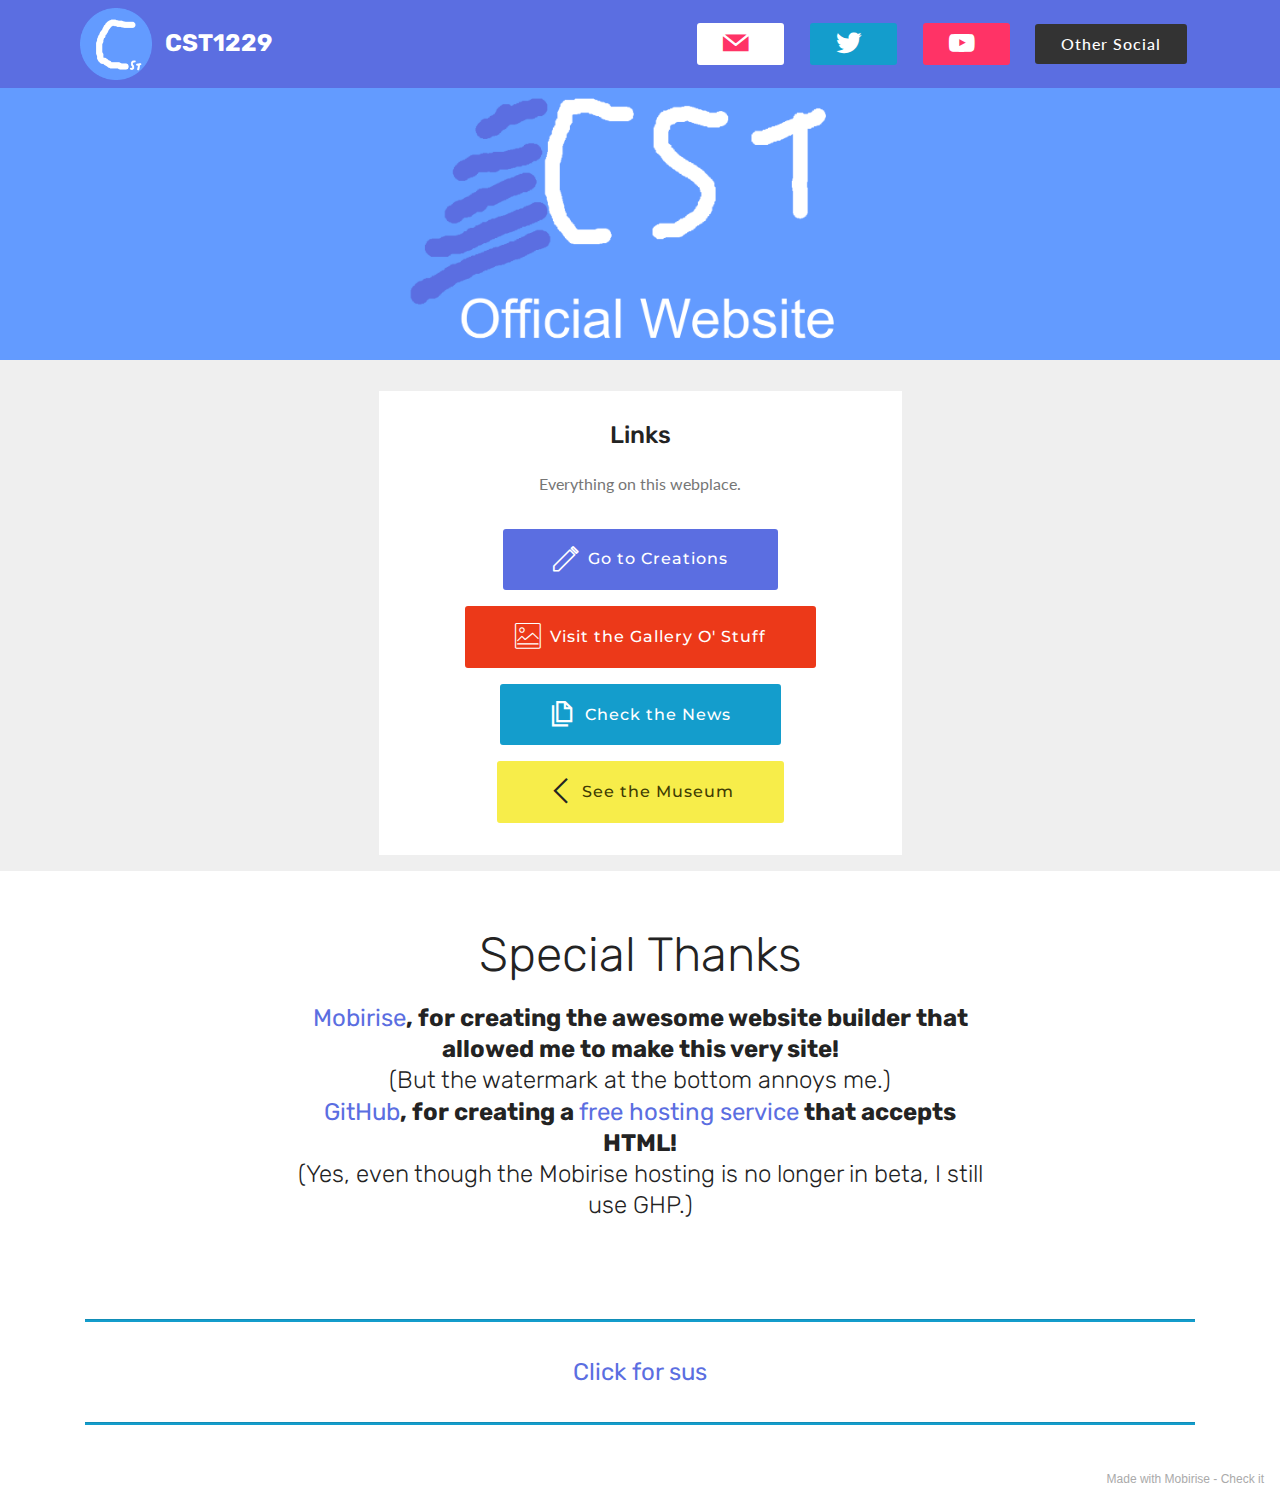
<file: index.html>
<!DOCTYPE html>
<html  >
<head>
  <!-- Site made with Mobirise Website Builder v5.3.5, https://mobirise.com -->
  <meta charset="UTF-8">
  <meta http-equiv="X-UA-Compatible" content="IE=edge">
  <meta name="generator" content="Mobirise v5.3.5, mobirise.com">
  <meta name="viewport" content="width=device-width, initial-scale=1, minimum-scale=1">
  <link rel="shortcut icon" href="assets/images/avatarcircle2trans-122x122.png" type="image/x-icon">
  <meta name="description" content="CST1229's official site.">
  
  
  <title>CST1229's Webplace</title>
  <link rel="stylesheet" href="assets/web/assets/mobirise-icons2/mobirise2.css">
  <link rel="stylesheet" href="assets/web/assets/mobirise-icons/mobirise-icons.css">
  <link rel="stylesheet" href="assets/web/assets/mobirise-icons-bold/mobirise-icons-bold.css">
  <link rel="stylesheet" href="assets/bootstrap/css/bootstrap.min.css">
  <link rel="stylesheet" href="assets/bootstrap/css/bootstrap-grid.min.css">
  <link rel="stylesheet" href="assets/bootstrap/css/bootstrap-reboot.min.css">
  <link rel="stylesheet" href="assets/tether/tether.min.css">
  <link rel="stylesheet" href="assets/dropdown/css/style.css">
  <link rel="stylesheet" href="assets/socicon/css/styles.css">
  <link rel="stylesheet" href="assets/theme/css/style.css">
  <link rel="preload" href="https://fonts.googleapis.com/css?family=Rubik:300,300i,400,400i,500,500i,700,700i,900,900i&display=swap" as="style" onload="this.onload=null;this.rel='stylesheet'">
  <noscript><link rel="stylesheet" href="https://fonts.googleapis.com/css?family=Rubik:300,300i,400,400i,500,500i,700,700i,900,900i&display=swap"></noscript>
  <link rel="preload" href="https://fonts.googleapis.com/css?family=Lato:100,100i,300,300i,400,400i,700,700i,900,900i&display=swap" as="style" onload="this.onload=null;this.rel='stylesheet'">
  <noscript><link rel="stylesheet" href="https://fonts.googleapis.com/css?family=Lato:100,100i,300,300i,400,400i,700,700i,900,900i&display=swap"></noscript>
  <link rel="preload" href="https://fonts.googleapis.com/css?family=Montserrat:100,100i,200,200i,300,300i,400,400i,500,500i,600,600i,700,700i,800,800i,900,900i&display=swap" as="style" onload="this.onload=null;this.rel='stylesheet'">
  <noscript><link rel="stylesheet" href="https://fonts.googleapis.com/css?family=Montserrat:100,100i,200,200i,300,300i,400,400i,500,500i,600,600i,700,700i,800,800i,900,900i&display=swap"></noscript>
  <link rel="preload" as="style" href="assets/mobirise/css/mbr-additional.css"><link rel="stylesheet" href="assets/mobirise/css/mbr-additional.css" type="text/css">
  
  
  
  
</head>
<body>
  
  <section class="menu cid-s50c39bUAZ" once="menu" id="menu2-3">

    

    <nav class="navbar navbar-expand beta-menu navbar-dropdown align-items-center navbar-fixed-top navbar-toggleable-sm">
        <button class="navbar-toggler navbar-toggler-right" type="button" data-toggle="collapse" data-target="#navbarSupportedContent" aria-controls="navbarSupportedContent" aria-expanded="false" aria-label="Toggle navigation">
            <div class="hamburger">
                <span></span>
                <span></span>
                <span></span>
                <span></span>
            </div>
        </button>
        <div class="menu-logo">
            <div class="navbar-brand">
                <span class="navbar-logo">
                    
                        <a href="index.html"><img src="assets/images/avatarcircle2trans-122x122.png" alt="CST1229" title="CST1229" style="height: 4.5rem;"></a>
                    
                </span>
                <span class="navbar-caption-wrap"><a class="navbar-caption text-white display-5" href="index.html">
                        CST1229</a></span>
            </div>
        </div>
        <div class="collapse navbar-collapse" id="navbarSupportedContent">
            
            <div class="navbar-buttons mbr-section-btn"><a class="btn btn-sm btn-white display-7" href="mailto:cst1229@outlook.com"><span class="socicon socicon-mail mbr-iconfont mbr-iconfont-btn" style="color: rgb(255, 51, 102);"></span></a> <a class="btn btn-sm btn-danger display-7" href="https://twitter.com/CST12292" target="_blank"><span class="socicon socicon-twitter mbr-iconfont mbr-iconfont-btn" style="color: rgb(255, 255, 255);"></span></a> <a class="btn btn-sm btn-secondary display-7" href="https://www.youtube.com/channel/UCMOtGiUfZ4kDt4xTwxzgKgA" target="_blank"><span class="socicon socicon-youtube mbr-iconfont mbr-iconfont-btn" style="color: rgb(255, 255, 255);"></span></a> <a class="btn btn-sm btn-black display-7" href="socialmedia.html" target="_blank">Other Social</a></div>
        </div>
    </nav>
</section>

<section class="cid-s6ehhluF5j" id="image2-1o">

    

    <figure class="mbr-figure">
        <div class="image-block" style="width: 100%;">
            <img src="assets/images/asdweb-banner-1500x422.png" alt="Mobirise" title="">
            
        </div>
    </figure>
</section>

<section class="features3 cid-s50qWM76FI" id="features3-k">

    

    
    <div class="container">
        <div class="media-container-row">
            <div class="card p-3 col-12 col-md-6">
                <div class="card-wrapper">
                    
                    <div class="card-box">
                        <h4 class="card-title mbr-fonts-style display-5">
                            Links</h4>
                        <p class="mbr-text mbr-fonts-style display-7">
                            Everything on this webplace.</p>
                    </div>
                    <div class="mbr-section-btn text-center"><a href="creations.html" class="btn btn-primary display-4"><span class="mbrib-edit2 mbr-iconfont mbr-iconfont-btn" style="color: rgb(255, 255, 255);"></span>Go to Creations</a> <a href="gallery.html" class="btn btn-warning display-4"><span class="mbri-photo mbr-iconfont mbr-iconfont-btn" style="color: rgb(255, 255, 255);"></span>Visit the Gallery O' Stuff</a> <a href="news.html" class="btn btn-danger display-4"><span class="mobi-mbri mobi-mbri-pages mbr-iconfont mbr-iconfont-btn"></span>Check the News</a> <a href="museum.html" class="btn btn-info display-4"><span class="mobi-mbri mobi-mbri-arrow-prev mbr-iconfont mbr-iconfont-btn" style="color: rgb(35, 35, 35);"></span>See the Museum</a></div>
                </div>
            </div>

            

            

            
        </div>
    </div>
</section>

<section class="mbr-section content4 cid-s6q4QrI6d1" id="content4-1q">

    

    <div class="container">
        <div class="media-container-row">
            <div class="title col-12 col-md-8">
                <h2 class="align-center pb-3 mbr-fonts-style display-2">
                    Special Thanks</h2>
                <h3 class="mbr-section-subtitle align-center mbr-light mbr-fonts-style display-5"><strong><a href="http://mobirise.com">Mobirise</a>, for creating the awesome website builder that allowed me to make this very site!</strong><br>(But the watermark at the bottom annoys me.)<br><strong><a href="http://github.com">GitHub</a>, for creating a <a href="http://pages.github.com">free hosting service</a> that accepts HTML!</strong><br>(Yes, even though the Mobirise hosting is no longer in beta, I still use GHP.)</h3>
                
            </div>
        </div>
    </div>
</section>

<section class="mbr-section article content9 cid-sbdgzUt8sR" id="content9-2k">
    
     

    <div class="container">
        <div class="inner-container" style="width: 100%;">
            <hr class="line" style="width: 100%;">
            <div class="section-text align-center mbr-fonts-style display-5"><a href="https://cst1229.github.io/sus.html" class="text-primary">Click for sus</a></div>
            <hr class="line" style="width: 100%;">
        </div>
        </div>
</section><section style="background-color: #fff; font-family: -apple-system, BlinkMacSystemFont, 'Segoe UI', 'Roboto', 'Helvetica Neue', Arial, sans-serif; color:#aaa; font-size:12px; padding: 0; align-items: center; display: flex;"><a href="https://mobirise.site/f" style="flex: 1 1; height: 3rem; padding-left: 1rem;"></a><p style="flex: 0 0 auto; margin:0; padding-right:1rem;">Made with Mobirise - <a href="https://mobirise.site/m" style="color:#aaa;">Check it</a></p></section><script src="assets/web/assets/jquery/jquery.min.js"></script>  <script src="assets/popper/popper.min.js"></script>  <script src="assets/bootstrap/js/bootstrap.min.js"></script>  <script src="assets/tether/tether.min.js"></script>  <script src="assets/smoothscroll/smooth-scroll.js"></script>  <script src="assets/dropdown/js/nav-dropdown.js"></script>  <script src="assets/dropdown/js/navbar-dropdown.js"></script>  <script src="assets/touchswipe/jquery.touch-swipe.min.js"></script>  <script src="assets/theme/js/script.js"></script>  
  
  
</body>
</html>
</file>
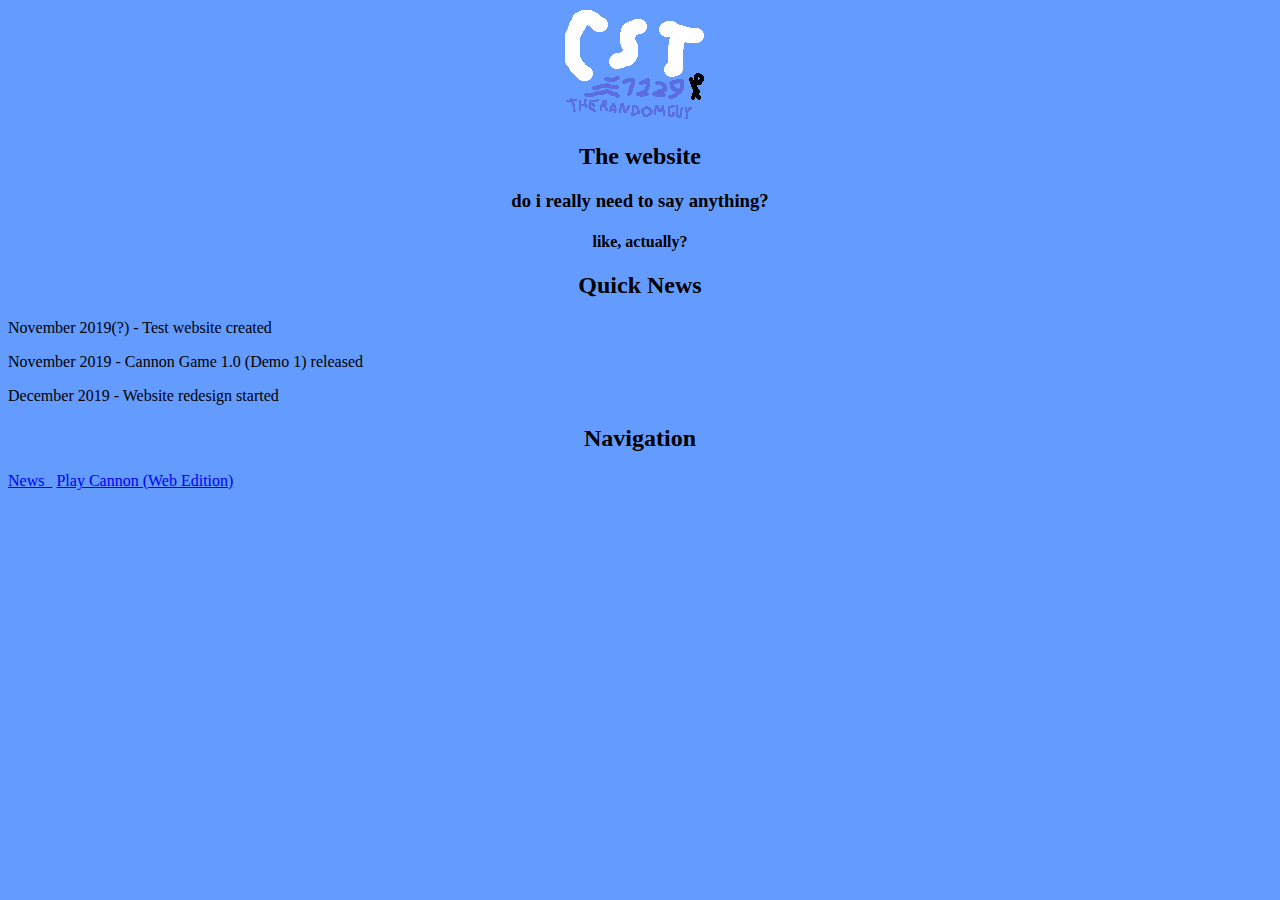
<file: old2/index.html>
<html>
<body style="background-color:#639bff"
<h4><img style="display: block; margin-left: auto; margin-right: auto;" src="cstlogo.png" width="157" height="115" /></h4>
<h2 style="text-align: center;">The website</h2>
<h3 style="text-align: center;">do i really need to say anything?</h3>
<h4 style="text-align: center;">like, actually?</h4>
<h2 style="text-align: center;">Quick News</h2>
<p>November 2019(?) - Test website created</p>
<p>November 2019 - Cannon Game 1.0 (Demo 1) released</p>
<p>December 2019 - Website redesign started</p>
<h2 style="text-align: center;">Navigation</h2>
<p><a href="cst_news.html">News&nbsp;&nbsp;</a> <a href="cannon\11\index.html">Play Cannon (Web Edition)</a></p>
</body>
</html>
</file>
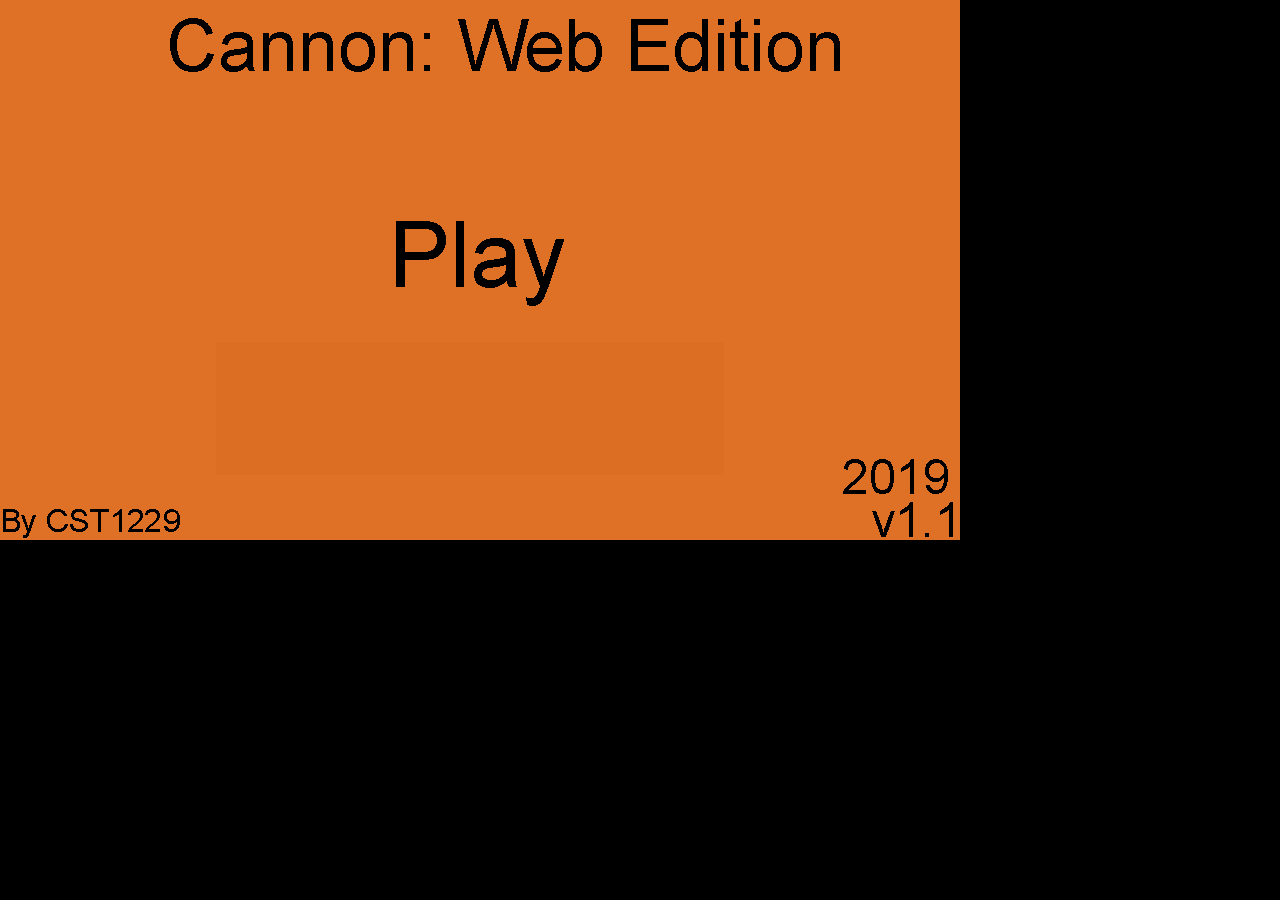
<file: old2/cannon/11/index.html>
<!DOCTYPE html>
<html lang="en">
    <head>
        <!-- Generated by GameMaker:Studio http://www.yoyogames.com/gamemaker/studio -->
        <meta http-equiv="X-UA-Compatible" content="IE=edge" />
        <meta http-equiv="pragma" content="no-cache"/>
        <meta name="apple-mobile-web-app-capable" content="yes" />
        <meta name ="viewport" content="width=device-width, initial-scale=1.0, maximum-scale=1.0, user-scalable=0" />
        <meta name="apple-mobile-web-app-status-bar-style" content="black-translucent" />
        <meta charset="utf-8"/>

        <!-- Set the title bar of the page -->
        <title>Cannon Web Edition</title>

        <!-- Set the background colour of the document -->
        <style>
            body {
              background: #000000;
              color:#cccccc;
              margin: 0px;
              padding: 0px;
              border: 0px;
            }
            canvas {
                      image-rendering: optimizeSpeed;
                      -webkit-interpolation-mode: nearest-neighbor;
                      -ms-touch-action: none;
                      margin: 0px;
                      padding: 0px;
                      border: 0px;
            }
            :-webkit-full-screen #canvas {
                 width: 100%;
                 height: 100%;
            }
            div.gm4html5_div_class
            {
              margin: 0px;
              padding: 0px;
              border: 0px;
            }
            /* START - Login Dialog Box */
            div.gm4html5_login
            {
                 padding: 20px;
                 position: absolute;
                 border: solid 2px #000000;
                 background-color: #404040;
                 color:#00ff00;
                 border-radius: 15px;
                 box-shadow: #101010 20px 20px 40px;
            }
            div.gm4html5_cancel_button
            {
                 float: right;
            }
            div.gm4html5_login_button
            {
                 float: left;
            }
            div.gm4html5_login_header
            {
                 text-align: center;
            }
            /* END - Login Dialog Box */
            :-webkit-full-screen {
               width: 100%;
               height: 100%;
            }
        </style>
    </head>

    <body>
        <div class="gm4html5_div_class" id="gm4html5_div_id">
            <!-- Create the canvas element the game draws to -->
            <canvas id="canvas" width="960" height="540">
               <p>Your browser doesn't support HTML5 canvas.</p>
            </canvas>
        </div>

        <!-- Run the game code -->
        <script type="text/javascript" src="cannongame/Project2.js?JMFAC=116991524"></script>
        <script>window.onload = GameMaker_Init;</script>
    </body>
</html>
</file>
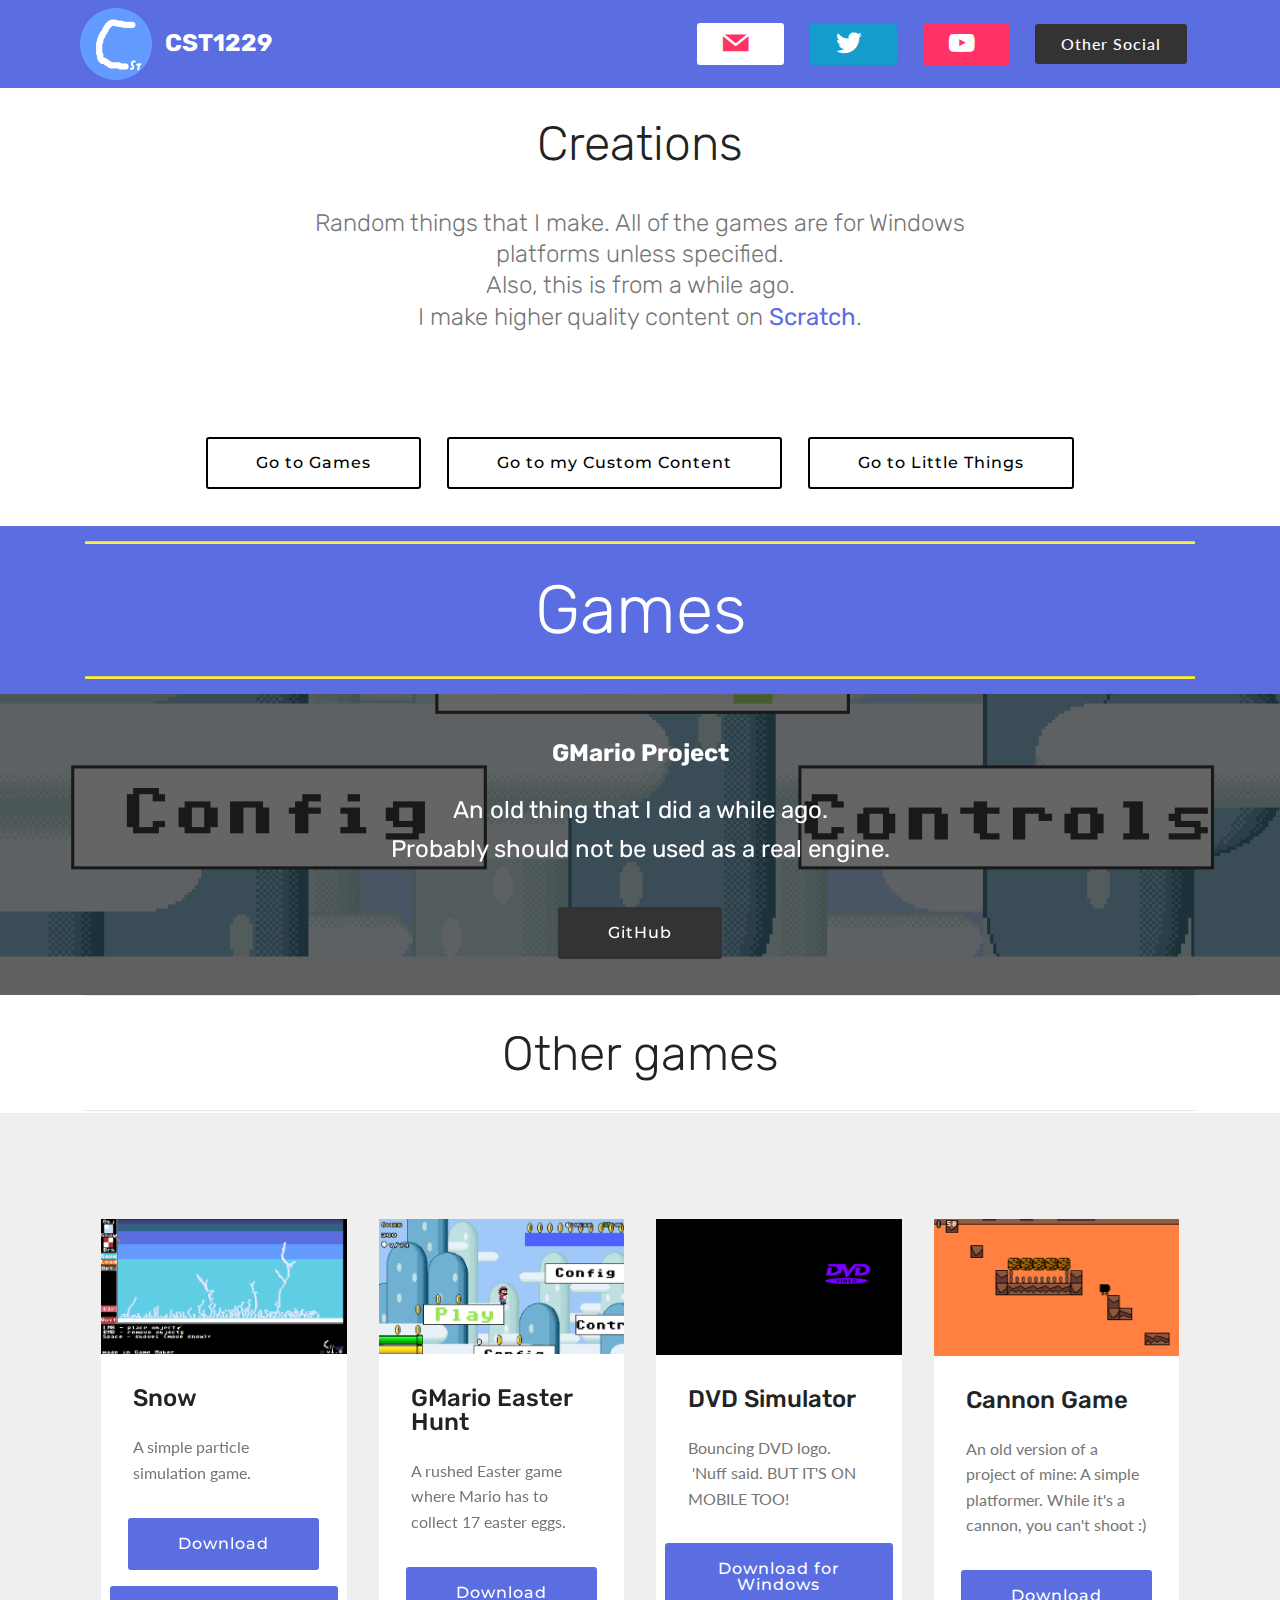
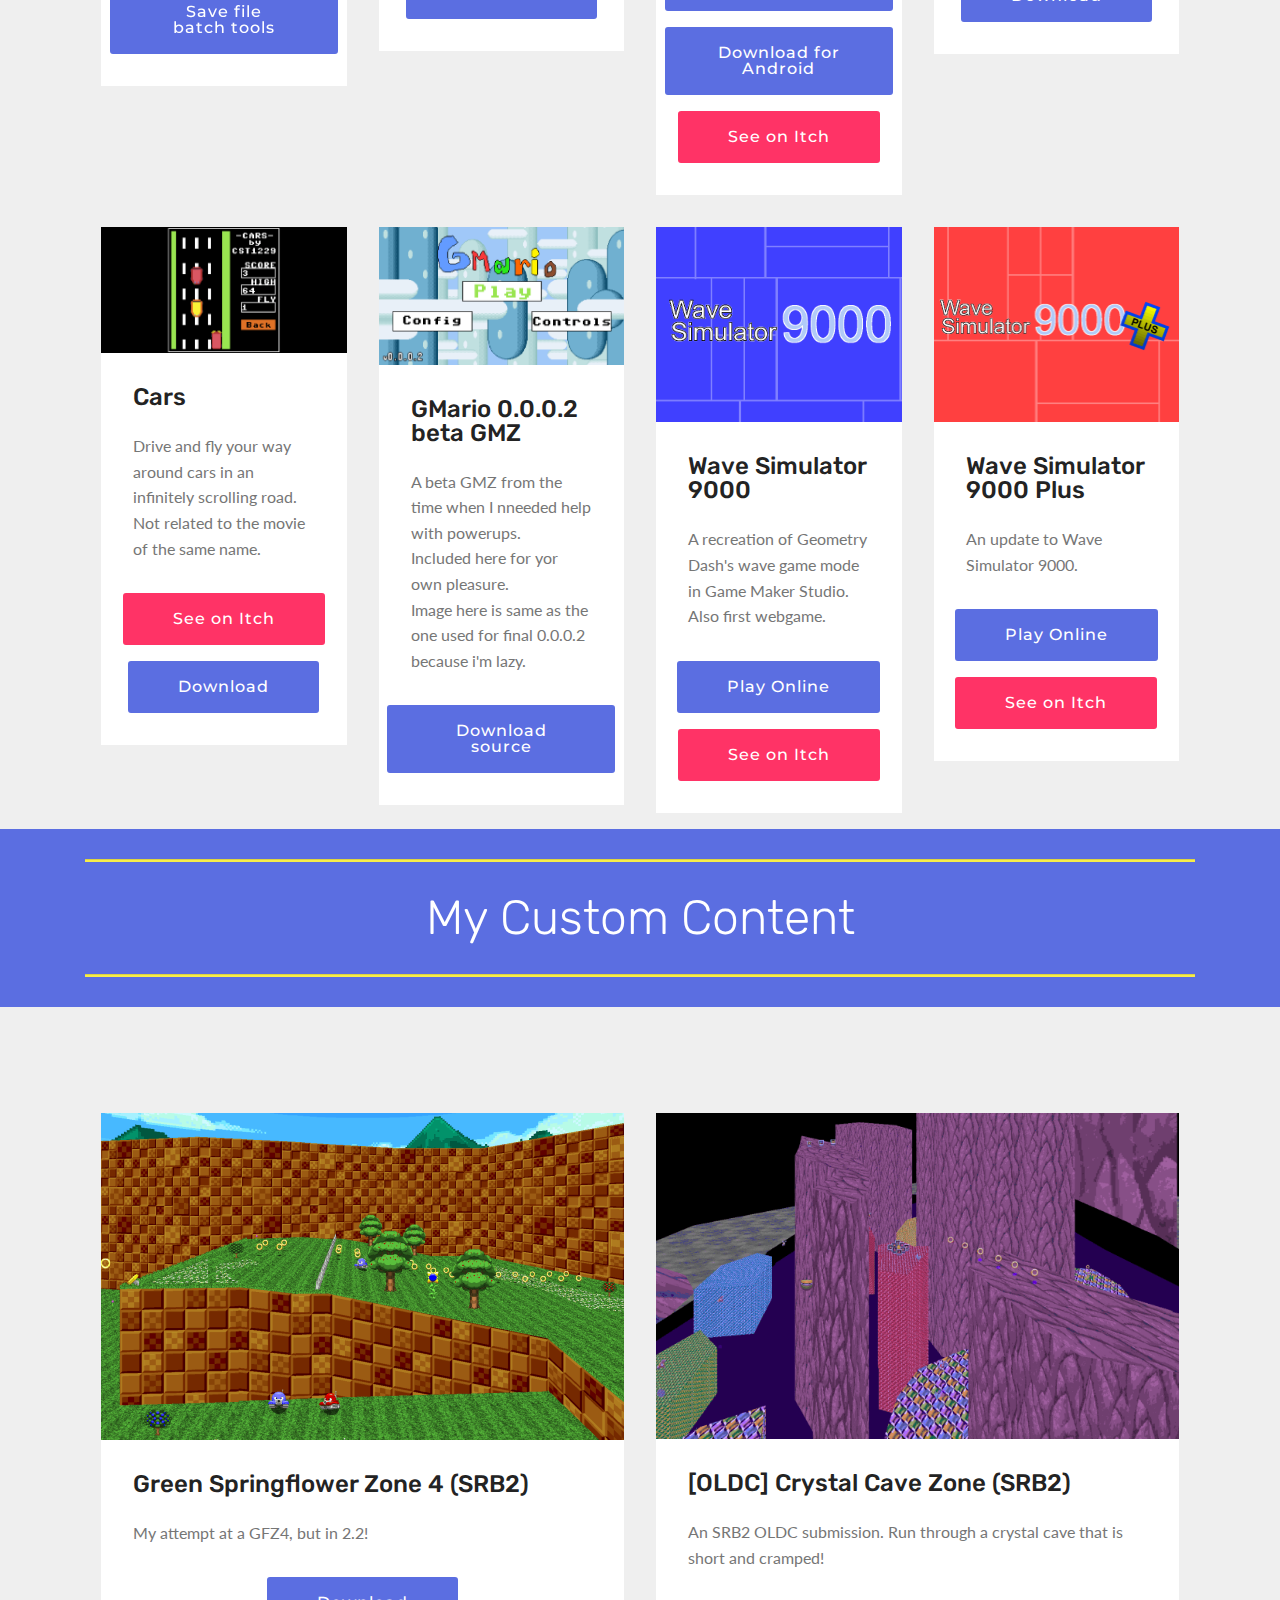
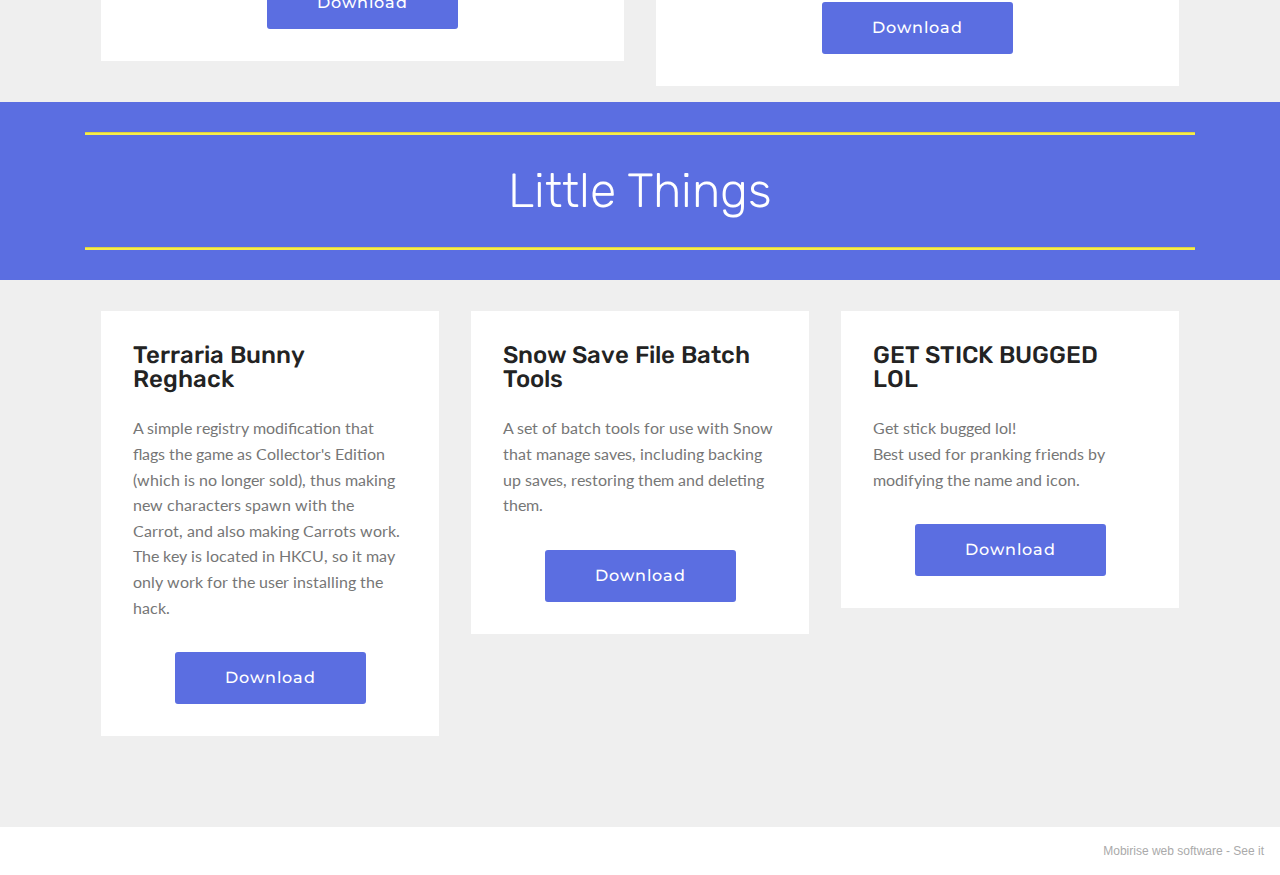
<file: creations.html>
<!DOCTYPE html>
<html  >
<head>
  <!-- Site made with Mobirise Website Builder v5.3.5, https://mobirise.com -->
  <meta charset="UTF-8">
  <meta http-equiv="X-UA-Compatible" content="IE=edge">
  <meta name="generator" content="Mobirise v5.3.5, mobirise.com">
  <meta name="viewport" content="width=device-width, initial-scale=1, minimum-scale=1">
  <link rel="shortcut icon" href="assets/images/avatarcircle2trans-122x122.png" type="image/x-icon">
  <meta name="description" content="Get all my stuff here.">
  
  
  <title>CST1229's Creations</title>
  <link rel="stylesheet" href="assets/bootstrap/css/bootstrap.min.css">
  <link rel="stylesheet" href="assets/bootstrap/css/bootstrap-grid.min.css">
  <link rel="stylesheet" href="assets/bootstrap/css/bootstrap-reboot.min.css">
  <link rel="stylesheet" href="assets/tether/tether.min.css">
  <link rel="stylesheet" href="assets/dropdown/css/style.css">
  <link rel="stylesheet" href="assets/socicon/css/styles.css">
  <link rel="stylesheet" href="assets/theme/css/style.css">
  <link rel="preload" href="https://fonts.googleapis.com/css?family=Rubik:300,300i,400,400i,500,500i,700,700i,900,900i&display=swap" as="style" onload="this.onload=null;this.rel='stylesheet'">
  <noscript><link rel="stylesheet" href="https://fonts.googleapis.com/css?family=Rubik:300,300i,400,400i,500,500i,700,700i,900,900i&display=swap"></noscript>
  <link rel="preload" href="https://fonts.googleapis.com/css?family=Lato:100,100i,300,300i,400,400i,700,700i,900,900i&display=swap" as="style" onload="this.onload=null;this.rel='stylesheet'">
  <noscript><link rel="stylesheet" href="https://fonts.googleapis.com/css?family=Lato:100,100i,300,300i,400,400i,700,700i,900,900i&display=swap"></noscript>
  <link rel="preload" href="https://fonts.googleapis.com/css?family=Montserrat:100,100i,200,200i,300,300i,400,400i,500,500i,600,600i,700,700i,800,800i,900,900i&display=swap" as="style" onload="this.onload=null;this.rel='stylesheet'">
  <noscript><link rel="stylesheet" href="https://fonts.googleapis.com/css?family=Montserrat:100,100i,200,200i,300,300i,400,400i,500,500i,600,600i,700,700i,800,800i,900,900i&display=swap"></noscript>
  <link rel="preload" as="style" href="assets/mobirise/css/mbr-additional.css"><link rel="stylesheet" href="assets/mobirise/css/mbr-additional.css" type="text/css">
  
  
  
  
</head>
<body>
  
  <section class="menu cid-s50c39bUAZ" once="menu" id="menu2-7">

    

    <nav class="navbar navbar-expand beta-menu navbar-dropdown align-items-center navbar-fixed-top navbar-toggleable-sm">
        <button class="navbar-toggler navbar-toggler-right" type="button" data-toggle="collapse" data-target="#navbarSupportedContent" aria-controls="navbarSupportedContent" aria-expanded="false" aria-label="Toggle navigation">
            <div class="hamburger">
                <span></span>
                <span></span>
                <span></span>
                <span></span>
            </div>
        </button>
        <div class="menu-logo">
            <div class="navbar-brand">
                <span class="navbar-logo">
                    
                        <a href="index.html"><img src="assets/images/avatarcircle2trans-122x122.png" alt="CST1229" title="CST1229" style="height: 4.5rem;"></a>
                    
                </span>
                <span class="navbar-caption-wrap"><a class="navbar-caption text-white display-5" href="index.html">
                        CST1229</a></span>
            </div>
        </div>
        <div class="collapse navbar-collapse" id="navbarSupportedContent">
            
            <div class="navbar-buttons mbr-section-btn"><a class="btn btn-sm btn-white display-7" href="mailto:cst1229@outlook.com"><span class="socicon socicon-mail mbr-iconfont mbr-iconfont-btn" style="color: rgb(255, 51, 102);"></span></a> <a class="btn btn-sm btn-danger display-7" href="https://twitter.com/CST12292" target="_blank"><span class="socicon socicon-twitter mbr-iconfont mbr-iconfont-btn" style="color: rgb(255, 255, 255);"></span></a> <a class="btn btn-sm btn-secondary display-7" href="https://www.youtube.com/channel/UCMOtGiUfZ4kDt4xTwxzgKgA" target="_blank"><span class="socicon socicon-youtube mbr-iconfont mbr-iconfont-btn" style="color: rgb(255, 255, 255);"></span></a> <a class="btn btn-sm btn-black display-7" href="socialmedia.html" target="_blank">Other Social</a></div>
        </div>
    </nav>
</section>

<section class="mbr-section content4 cid-s50mZYn8GU" id="content4-a">

    

    <div class="container">
        <div class="media-container-row">
            <div class="title col-12 col-md-8">
                <h2 class="align-center pb-3 mbr-fonts-style display-2"><p>Creations</p></h2>
                <h3 class="mbr-section-subtitle align-center mbr-light mbr-fonts-style display-5">
                    Random things that I make. All of the games are for Windows platforms unless specified.<br>Also, this is from a while ago.<br>I make higher quality content on <a href="http://scratch.mit.edu/users/CST1229" class="text-primary">Scratch</a>.</h3>
                
            </div>
        </div>
    </div>
</section>

<section class="header1 cid-s56R7T3GAj" id="header16-x">

    

    

    <div class="container">
        <div class="row justify-content-md-center">
            <div class="col-md-10 align-center">
                
                
                
                <div class="mbr-section-btn"><a class="btn btn-md btn-black-outline display-4" href="creations.html#content9-b">Go to Games</a> <a class="btn btn-md btn-black-outline display-4" href="creations.html#content9-t">Go to my Custom Content</a> <a class="btn btn-md btn-black-outline display-4" href="creations.html#content9-1k">Go to Little Things</a></div>
            </div>
        </div>
    </div>

</section>

<section class="mbr-section article content9 cid-s50nbtQUaV" id="content9-b">
    
     

    <div class="container">
        <div class="inner-container" style="width: 100%;">
            <hr class="line" style="width: 100%;">
            <div class="section-text align-center mbr-fonts-style display-1">
                    Games</div>
            <hr class="line" style="width: 100%;">
        </div>
        </div>
</section>

<section class="header1 cid-s50mjvqzwZ mbr-parallax-background" id="header16-9">

    

    <div class="mbr-overlay" style="opacity: 0.7; background-color: rgb(35, 35, 35);">
    </div>

    <div class="container">
        <div class="row justify-content-md-center">
            <div class="col-md-10 align-center">
                <h1 class="mbr-section-title mbr-bold pb-3 mbr-fonts-style display-5">
                    GMario Project</h1>
                
                <p class="mbr-text pb-3 mbr-fonts-style display-5">An old thing that I did a while ago.<br>Probably should not be used as a real engine.</p>
                <div class="mbr-section-btn"><a class="btn btn-md btn-black display-4" href="https://github.com/CST1229/GMario" target="_blank">GitHub</a></div>
            </div>
        </div>
    </div>

</section>

<section class="mbr-section article content9 cid-s50nPCFBCb" id="content9-c">
    
     

    <div class="container">
        <div class="inner-container" style="width: 100%;">
            <hr class="line" style="width: 100%;">
            <div class="section-text align-center mbr-fonts-style display-2">Other games</div>
            <hr class="line" style="width: 100%;">
        </div>
        </div>
</section>

<section class="features3 cid-s50fLScwB4" id="features3-8">

    

    
    <div class="container">
        <div class="media-container-row">
            <div class="card p-3 col-12 col-md-6 col-lg-3">
                <div class="card-wrapper">
                    <div class="card-img">
                        <img src="assets/images/kpkivgs-1046x577.png" alt="Mobirise" title="">
                    </div>
                    <div class="card-box">
                        <h4 class="card-title mbr-fonts-style display-5">
                            Snow</h4>
                        <p class="mbr-text mbr-fonts-style display-7">
                            A simple particle simulation game.</p>
                    </div>
                    <div class="mbr-section-btn text-center"><a href="https://drive.google.com/file/d/1mtplVYAuhl2nf1aT72Cvt7HNpOloBXen/view" class="btn btn-primary display-4" target="_blank">Download</a> <a href="creations.html#features3-1l" class="btn btn-primary display-4" target="_blank">Save file batch tools</a></div>
                </div>
            </div>

            <div class="card p-3 col-12 col-md-6 col-lg-3">
                <div class="card-wrapper">
                    <div class="card-img">
                        <img src="assets/images/kpkivgs2-1046x575.png" alt="Mobirise" title="">
                    </div>
                    <div class="card-box">
                        <h4 class="card-title mbr-fonts-style display-5">
                            GMario Easter Hunt</h4>
                        <p class="mbr-text mbr-fonts-style display-7">
                            A rushed Easter game where Mario has to collect 17 easter eggs.</p>
                    </div>
                    <div class="mbr-section-btn text-center"><a href="https://drive.google.com/file/d/1n6I3rfkeFAK-9CziR23d0MjxcUzM_BgQ/view" class="btn btn-primary display-4" target="_blank">Download</a></div>
                </div>
            </div>

            <div class="card p-3 col-12 col-md-6 col-lg-3">
                <div class="card-wrapper">
                    <div class="card-img">
                        <img src="assets/images/dvd-676x374.png" alt="Mobirise" title="">
                    </div>
                    <div class="card-box">
                        <h4 class="card-title mbr-fonts-style display-5">
                            DVD Simulator</h4>
                        <p class="mbr-text mbr-fonts-style display-7">Bouncing DVD logo. &nbsp;'Nuff said. BUT IT'S ON MOBILE TOO!</p>
                    </div>
                    <div class="mbr-section-btn text-center"><a href="https://drive.google.com/file/d/1latd1hyFHggfHAqcQvTvFWQt0oh_MJit/view?usp=sharing" class="btn btn-primary display-4" target="_blank">
                            Download for Windows</a> <a href="https://drive.google.com/file/d/16sS8ZVSikf9CSEptXpnOhcsL4x-TFKn2/view?usp=sharing" class="btn btn-primary display-4" target="_blank">
                            Download for Android</a> <a href="http://cst1229.itch.io/dvdsim" class="btn btn-secondary display-4" target="_blank">
                            See on Itch</a></div>
                </div>
            </div>

            <div class="card p-3 col-12 col-md-6 col-lg-3">
                <div class="card-wrapper">
                    <div class="card-img">
                        <img src="assets/images/cannon-492x274.png" alt="Mobirise" title="">
                    </div>
                    <div class="card-box">
                        <h4 class="card-title mbr-fonts-style display-5">
                            Cannon Game</h4>
                        <p class="mbr-text mbr-fonts-style display-7">An old version of a project of mine: A simple platformer. While it's a cannon, you can't shoot :)</p>
                    </div>
                    <div class="mbr-section-btn text-center"><a href="https://drive.google.com/file/d/14q_LCzbCzKorrcWjBy-qOAHD_sQ-0RNo/view?usp=sharing" class="btn btn-primary display-4" target="_blank">
                            Download</a></div>
                </div>
            </div>
        </div>
    </div>
</section>

<section class="features3 cid-s56N5e3oQR" id="features3-w">

    

    
    <div class="container">
        <div class="media-container-row">
            <div class="card p-3 col-12 col-md-6 col-lg-3">
                <div class="card-wrapper">
                    <div class="card-img">
                        <img src="assets/images/cars-1046x536.png" alt="Mobirise" title="">
                    </div>
                    <div class="card-box">
                        <h4 class="card-title mbr-fonts-style display-5">
                            Cars</h4>
                        <p class="mbr-text mbr-fonts-style display-7">
                            Drive and fly your way around cars in an infinitely scrolling road.<br>Not related to the movie of the same name.</p>
                    </div>
                    <div class="mbr-section-btn text-center"><a href="http://cst1229.itch.io/cars" class="btn btn-secondary display-4" target="_blank">
                            See on Itch</a> <a href="https://drive.google.com/file/d/15cEHKhVXJQu6Szlcn3-kA4Wm9bQXYQnz/view?usp=sharing" class="btn btn-primary display-4" target="_blank">
                            Download</a></div>
                </div>
            </div>

            <div class="card p-3 col-12 col-md-6 col-lg-3">
                <div class="card-wrapper">
                    <div class="card-img">
                        <img src="assets/images/kpkivgs3-1046x584.png" alt="Mobirise" title="">
                    </div>
                    <div class="card-box">
                        <h4 class="card-title mbr-fonts-style display-5">
                            GMario 0.0.0.2 beta GMZ</h4>
                        <p class="mbr-text mbr-fonts-style display-7">
                            A beta GMZ from the time when I nneeded help with powerups.<br>Included here for yor own pleasure.<br>Image here is same as the one used for final 0.0.0.2 because i'm lazy.</p>
                    </div>
                    <div class="mbr-section-btn text-center"><a href="https://drive.google.com/file/d/1_z19RTzOEV03lQa_YYvoQv4kaglQVDrN/view?usp=sharing" class="btn btn-primary display-4" target="_blank">
                            Download source</a></div>
                </div>
            </div>

            <div class="card p-3 col-12 col-md-6 col-lg-3">
                <div class="card-wrapper">
                    <div class="card-img">
                        <img src="assets/images/spr-logo-msolata-630x500.png" alt="Mobirise" title="">
                    </div>
                    <div class="card-box">
                        <h4 class="card-title mbr-fonts-style display-5">
                            Wave Simulator 9000</h4>
                        <p class="mbr-text mbr-fonts-style display-7">
                            A recreation of Geometry Dash's wave game mode in Game Maker Studio.<br>Also first webgame.</p>
                    </div>
                    <div class="mbr-section-btn text-center"><a href="http://cst1229.github.io/games/wavesim/game.html" class="btn btn-primary display-4" target="_blank">Play Online</a> <a href="http://cst1229.itch.io/wavesim9000" class="btn btn-secondary display-4" target="_blank">See on Itch</a></div>
                </div>
            </div>

            <div class="card p-3 col-12 col-md-6 col-lg-3">
                <div class="card-wrapper">
                    <div class="card-img">
                        <img src="assets/images/spr-logo-msolata-3-492x390.png" alt="Mobirise" title="">
                    </div>
                    <div class="card-box">
                        <h4 class="card-title mbr-fonts-style display-5">Wave Simulator 9000 Plus</h4>
                        <p class="mbr-text mbr-fonts-style display-7">
                           An update to Wave Simulator 9000.</p>
                    </div>
                    <div class="mbr-section-btn text-center"><a href="http://cst1229.github.io/games/wavesimplus/game.html" class="btn btn-primary display-4" target="_blank">Play Online</a> <a href="http://cst1229.itch.io/wavesim9000plus" class="btn btn-secondary display-4" target="_blank">See on Itch</a></div>
                </div>
            </div>
        </div>
    </div>
</section>

<section class="mbr-section article content9 cid-s54VL5h2eC" id="content9-t">
    
     

    <div class="container">
        <div class="inner-container" style="width: 100%;">
            <hr class="line" style="width: 100%;">
            <div class="section-text align-center mbr-fonts-style display-2">My Custom Content</div>
            <hr class="line" style="width: 100%;">
        </div>
        </div>
</section>

<section class="features3 cid-s54WlidxWS" id="features3-u">

    

    
    <div class="container">
        <div class="media-container-row">
            <div class="card p-3 col-12 col-md-6">
                <div class="card-wrapper">
                    <div class="card-img">
                        <img src="assets/images/gsfz-1046x654.png" alt="Mobirise" title="">
                    </div>
                    <div class="card-box">
                        <h4 class="card-title mbr-fonts-style display-5">
                            Green Springflower Zone 4 (SRB2)</h4>
                        <p class="mbr-text mbr-fonts-style display-7">My attempt at a GFZ4, but in 2.2!</p>
                    </div>
                    <div class="mbr-section-btn text-center"><a href="https://mb.srb2.org/showthread.php?t=46589" class="btn btn-primary display-4" target="_blank">
                            Download</a></div>
                </div>
            </div>

            <div class="card p-3 col-12 col-md-6">
                <div class="card-wrapper">
                    <div class="card-img">
                        <img src="assets/images/srb20005-676x422.png" alt="Mobirise" title="">
                    </div>
                    <div class="card-box">
                        <h4 class="card-title mbr-fonts-style display-5">[OLDC] Crystal Cave Zone (SRB2)</h4>
                        <p class="mbr-text mbr-fonts-style display-7">
                            An SRB2 OLDC submission. Run through a crystal cave that is short and cramped!</p>
                    </div>
                    <div class="mbr-section-btn text-center"><a href="https://mb.srb2.org/showthread.php?t=49098" class="btn btn-primary display-4" target="_blank">Download</a></div>
                </div>
            </div>

            

            
        </div>
    </div>
</section>

<section class="mbr-section article content9 cid-s5GdXIhyPC" id="content9-1k">
    
     

    <div class="container">
        <div class="inner-container" style="width: 100%;">
            <hr class="line" style="width: 100%;">
            <div class="section-text align-center mbr-fonts-style display-2">
                    Little Things</div>
            <hr class="line" style="width: 100%;">
        </div>
        </div>
</section>

<section class="features3 cid-s5Ged7sltm" id="features3-1l">

    

    
    <div class="container">
        <div class="media-container-row">
            <div class="card p-3 col-12 col-md-6 col-lg-4">
                <div class="card-wrapper">
                    
                    <div class="card-box">
                        <h4 class="card-title mbr-fonts-style display-5">
                            Terraria Bunny Reghack</h4>
                        <p class="mbr-text mbr-fonts-style display-7">
                            A simple registry modification that flags the game as Collector's Edition (which is no longer sold), thus making new characters spawn with the Carrot, and also making Carrots work.<br>The key is located in HKCU, so it may only work for the user installing the hack.</p>
                    </div>
                    <div class="mbr-section-btn text-center"><a href="https://drive.google.com/file/d/1TVJY1672dLAOjpzr9Mok1T01aQXXQxxY/view?usp=sharing" class="btn btn-primary display-4" target="_blank">
                            Download</a></div>
                </div>
            </div>

            <div class="card p-3 col-12 col-md-6 col-lg-4">
                <div class="card-wrapper">
                    
                    <div class="card-box">
                        <h4 class="card-title mbr-fonts-style display-5">
                            Snow Save File Batch Tools</h4>
                        <p class="mbr-text mbr-fonts-style display-7">A set of batch tools for use with Snow that manage saves, including backing up saves, restoring them and deleting them.</p>
                    </div>
                    <div class="mbr-section-btn text-center"><a href="https://drive.google.com/file/d/1DT9tYjYyqXu4GbHNiShrQLEfcGAw6Etq/view" class="btn btn-primary display-4" target="_blank">
                            Download</a></div>
                </div>
            </div>

            <div class="card p-3 col-12 col-md-6 col-lg-4">
                <div class="card-wrapper">
                    
                    <div class="card-box">
                        <h4 class="card-title mbr-fonts-style display-5">GET STICK BUGGED LOL</h4>
                        <p class="mbr-text mbr-fonts-style display-7">Get stick bugged lol!
<br>Best used for pranking friends by modifying the name and icon.</p>
                    </div>
                    <div class="mbr-section-btn text-center"><a href="https://drive.google.com/file/d/1_d6MhPFQykMJfwXhOGgo_w3WNBvXEO1z/view?usp=sharing" class="btn btn-primary display-4" target="_blank">
                            Download</a></div>
                </div>
            </div>

            
        </div>
    </div>
</section><section style="background-color: #fff; font-family: -apple-system, BlinkMacSystemFont, 'Segoe UI', 'Roboto', 'Helvetica Neue', Arial, sans-serif; color:#aaa; font-size:12px; padding: 0; align-items: center; display: flex;"><a href="https://mobirise.site/s" style="flex: 1 1; height: 3rem; padding-left: 1rem;"></a><p style="flex: 0 0 auto; margin:0; padding-right:1rem;">Mobirise web software - <a href="https://mobirise.site/o" style="color:#aaa;">See it</a></p></section><script src="assets/web/assets/jquery/jquery.min.js"></script>  <script src="assets/popper/popper.min.js"></script>  <script src="assets/bootstrap/js/bootstrap.min.js"></script>  <script src="assets/tether/tether.min.js"></script>  <script src="assets/smoothscroll/smooth-scroll.js"></script>  <script src="assets/dropdown/js/nav-dropdown.js"></script>  <script src="assets/dropdown/js/navbar-dropdown.js"></script>  <script src="assets/touchswipe/jquery.touch-swipe.min.js"></script>  <script src="assets/parallax/jarallax.min.js"></script>  <script src="assets/theme/js/script.js"></script>  
  
  
</body>
</html>
</file>
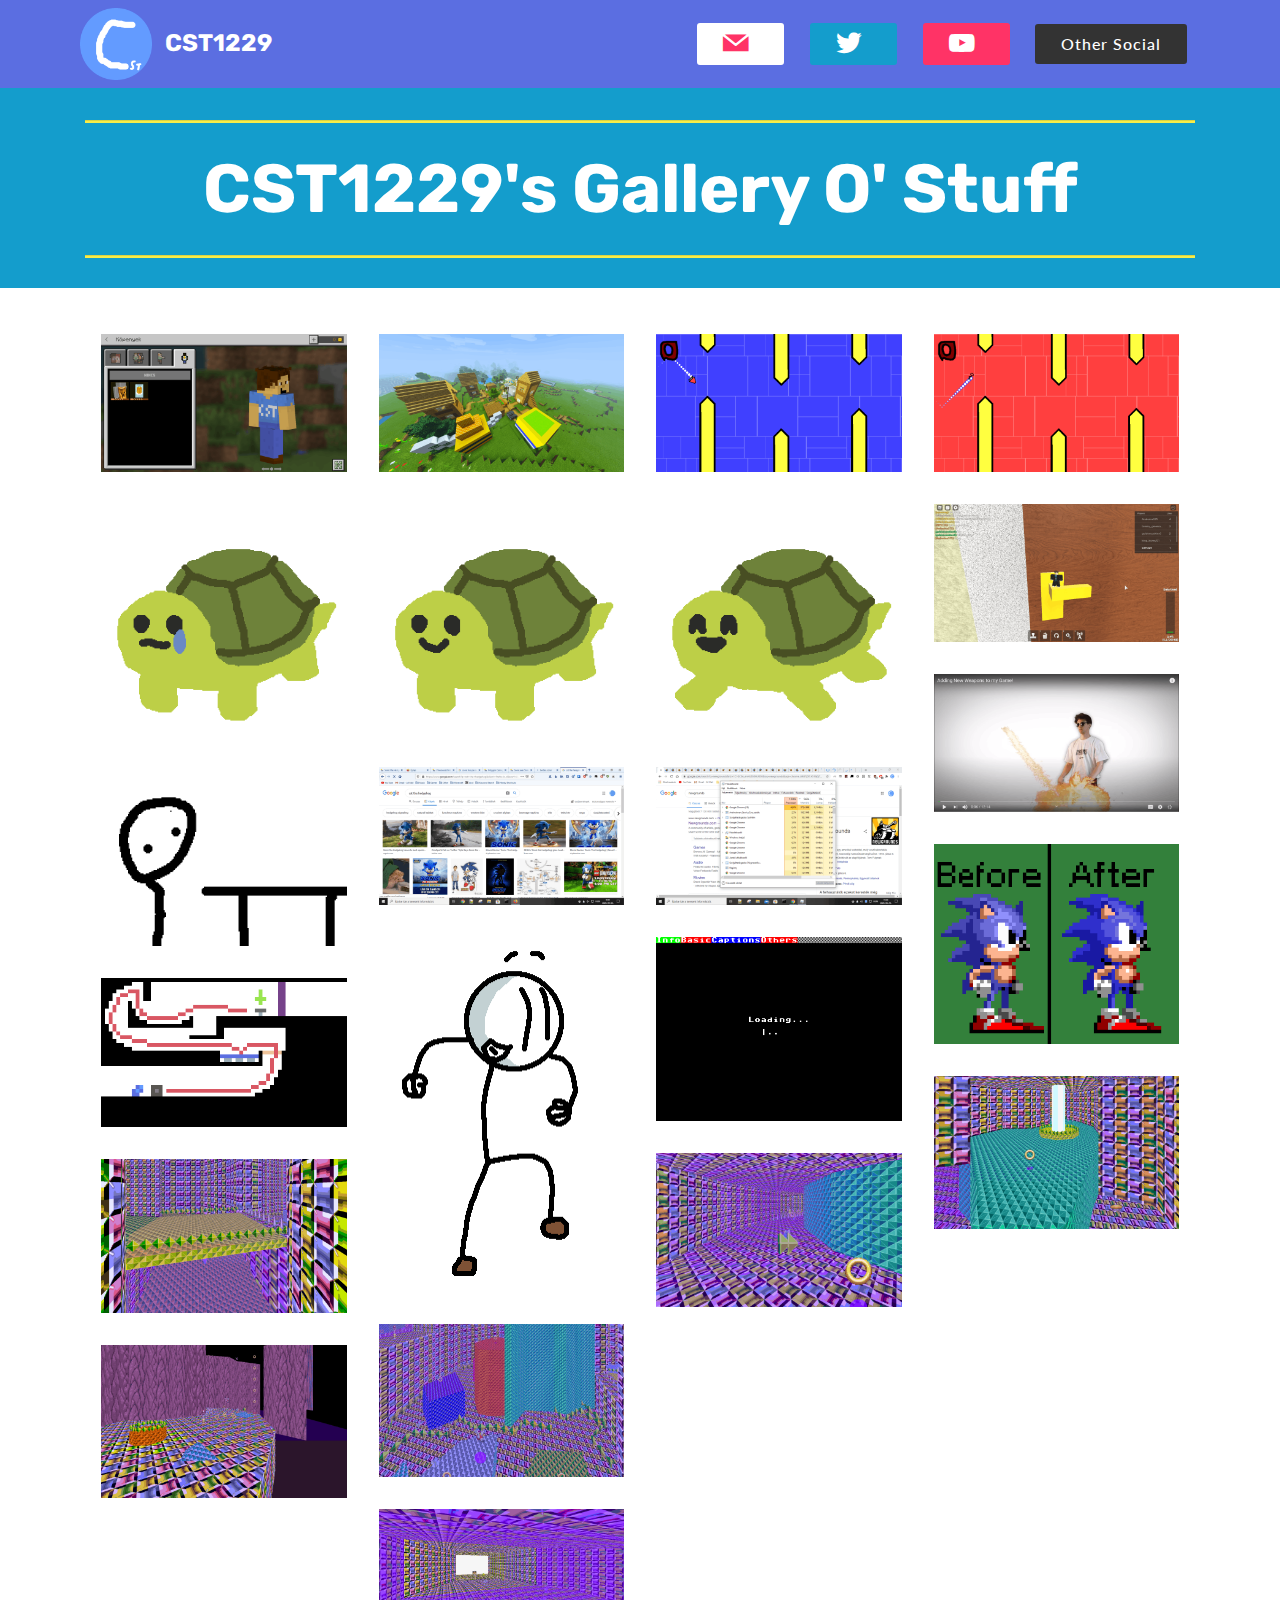
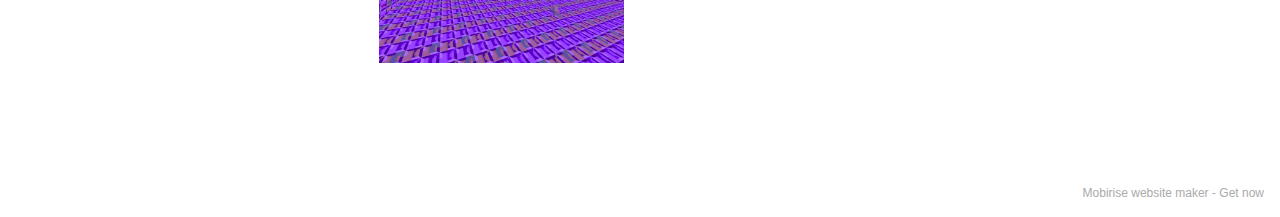
<file: gallery.html>
<!DOCTYPE html>
<html  >
<head>
  <!-- Site made with Mobirise Website Builder v5.3.5, https://mobirise.com -->
  <meta charset="UTF-8">
  <meta http-equiv="X-UA-Compatible" content="IE=edge">
  <meta name="generator" content="Mobirise v5.3.5, mobirise.com">
  <meta name="viewport" content="width=device-width, initial-scale=1, minimum-scale=1">
  <link rel="shortcut icon" href="assets/images/avatarcircle2trans-122x122.png" type="image/x-icon">
  <meta name="description" content="A gallery of stuff.">
  
  
  <title>CST1229's Gallery O' Stuff</title>
  <link rel="stylesheet" href="assets/web/assets/mobirise-icons/mobirise-icons.css">
  <link rel="stylesheet" href="assets/bootstrap/css/bootstrap.min.css">
  <link rel="stylesheet" href="assets/bootstrap/css/bootstrap-grid.min.css">
  <link rel="stylesheet" href="assets/bootstrap/css/bootstrap-reboot.min.css">
  <link rel="stylesheet" href="assets/tether/tether.min.css">
  <link rel="stylesheet" href="assets/dropdown/css/style.css">
  <link rel="stylesheet" href="assets/socicon/css/styles.css">
  <link rel="stylesheet" href="assets/theme/css/style.css">
  <link rel="stylesheet" href="assets/gallery/style.css">
  <link rel="preload" href="https://fonts.googleapis.com/css?family=Rubik:300,300i,400,400i,500,500i,700,700i,900,900i&display=swap" as="style" onload="this.onload=null;this.rel='stylesheet'">
  <noscript><link rel="stylesheet" href="https://fonts.googleapis.com/css?family=Rubik:300,300i,400,400i,500,500i,700,700i,900,900i&display=swap"></noscript>
  <link rel="preload" href="https://fonts.googleapis.com/css?family=Lato:100,100i,300,300i,400,400i,700,700i,900,900i&display=swap" as="style" onload="this.onload=null;this.rel='stylesheet'">
  <noscript><link rel="stylesheet" href="https://fonts.googleapis.com/css?family=Lato:100,100i,300,300i,400,400i,700,700i,900,900i&display=swap"></noscript>
  <link rel="preload" href="https://fonts.googleapis.com/css?family=Montserrat:100,100i,200,200i,300,300i,400,400i,500,500i,600,600i,700,700i,800,800i,900,900i&display=swap" as="style" onload="this.onload=null;this.rel='stylesheet'">
  <noscript><link rel="stylesheet" href="https://fonts.googleapis.com/css?family=Montserrat:100,100i,200,200i,300,300i,400,400i,500,500i,600,600i,700,700i,800,800i,900,900i&display=swap"></noscript>
  <link rel="preload" as="style" href="assets/mobirise/css/mbr-additional.css"><link rel="stylesheet" href="assets/mobirise/css/mbr-additional.css" type="text/css">
  
  
  
  
</head>
<body>
  
  <section class="menu cid-s7JbLc8jVG" once="menu" id="menu2-1t">

    

    <nav class="navbar navbar-expand beta-menu navbar-dropdown align-items-center navbar-fixed-top navbar-toggleable-sm">
        <button class="navbar-toggler navbar-toggler-right" type="button" data-toggle="collapse" data-target="#navbarSupportedContent" aria-controls="navbarSupportedContent" aria-expanded="false" aria-label="Toggle navigation">
            <div class="hamburger">
                <span></span>
                <span></span>
                <span></span>
                <span></span>
            </div>
        </button>
        <div class="menu-logo">
            <div class="navbar-brand">
                <span class="navbar-logo">
                    
                        <a href="index.html"><img src="assets/images/avatarcircle2trans-122x122.png" alt="CST1229" title="CST1229" style="height: 4.5rem;"></a>
                    
                </span>
                <span class="navbar-caption-wrap"><a class="navbar-caption text-white display-5" href="index.html">
                        CST1229</a></span>
            </div>
        </div>
        <div class="collapse navbar-collapse" id="navbarSupportedContent">
            
            <div class="navbar-buttons mbr-section-btn"><a class="btn btn-sm btn-white display-7" href="mailto:cst1229@outlook.com"><span class="socicon socicon-mail mbr-iconfont mbr-iconfont-btn" style="color: rgb(255, 51, 102);"></span></a> <a class="btn btn-sm btn-danger display-7" href="https://twitter.com/CST12292" target="_blank"><span class="socicon socicon-twitter mbr-iconfont mbr-iconfont-btn" style="color: rgb(255, 255, 255);"></span></a> <a class="btn btn-sm btn-secondary display-7" href="https://www.youtube.com/channel/UCMOtGiUfZ4kDt4xTwxzgKgA" target="_blank"><span class="socicon socicon-youtube mbr-iconfont mbr-iconfont-btn" style="color: rgb(255, 255, 255);"></span></a> <a class="btn btn-sm btn-black display-7" href="socialmedia.html" target="_blank">Other Social</a></div>
        </div>
    </nav>
</section>

<section class="mbr-section article content9 cid-s7JbSWQqoQ" id="content9-1x">
    
     

    <div class="container">
        <div class="inner-container" style="width: 100%;">
            <hr class="line" style="width: 100%;">
            <div class="section-text align-center mbr-fonts-style display-1"><strong>
                    CST1229's Gallery O' Stuff</strong></div>
            <hr class="line" style="width: 100%;">
        </div>
        </div>
</section>

<section class="mbr-gallery mbr-slider-carousel cid-s7Jc5MKhKF" id="gallery2-1y">

    

    <div class="container">
        <div><!-- Filter --><!-- Gallery --><div class="mbr-gallery-row"><div class="mbr-gallery-layout-default"><div><div><div class="mbr-gallery-item mbr-gallery-item--p2" data-video-url="false" data-tags="Animated"><div href="#lb-gallery2-1y" data-slide-to="0" data-toggle="modal"><img src="assets/images/kpernyfelvtel-159-1366x768-800x450.png" alt="" title=""><span class="icon-focus"></span></div></div><div class="mbr-gallery-item mbr-gallery-item--p2" data-video-url="false" data-tags="Animated"><div href="#lb-gallery2-1y" data-slide-to="1" data-toggle="modal"><img src="assets/images/kpernyfelvtel-167-1366x768-800x450.png" alt="" title=""><span class="icon-focus"></span></div></div><div class="mbr-gallery-item mbr-gallery-item--p2" data-video-url="false" data-tags="Animated"><div href="#lb-gallery2-1y" data-slide-to="2" data-toggle="modal"><img src="assets/images/wavesimpshot1-960x540-800x450.png" alt="" title=""><span class="icon-focus"></span></div></div><div class="mbr-gallery-item mbr-gallery-item--p2" data-video-url="false" data-tags="Animated"><div href="#lb-gallery2-1y" data-slide-to="3" data-toggle="modal"><img src="assets/images/wavesimpshot2-960x540-800x450.png" alt="" title=""><span class="icon-focus"></span></div></div><div class="mbr-gallery-item mbr-gallery-item--p2" data-video-url="false" data-tags="Animated"><div href="#lb-gallery2-1y" data-slide-to="4" data-toggle="modal"><img src="assets/images/cuteturtle1-272x256-272x256.png" alt="" title=""><span class="icon-focus"></span></div></div><div class="mbr-gallery-item mbr-gallery-item--p2" data-video-url="false" data-tags="Animated"><div href="#lb-gallery2-1y" data-slide-to="5" data-toggle="modal"><img src="assets/images/cuteturtle2-272x256-272x256.png" alt="" title=""><span class="icon-focus"></span></div></div><div class="mbr-gallery-item mbr-gallery-item--p2" data-video-url="false" data-tags="Animated"><div href="#lb-gallery2-1y" data-slide-to="6" data-toggle="modal"><img src="assets/images/cuteturtle3-272x256-272x256.png" alt="" title=""><span class="icon-focus"></span></div></div><div class="mbr-gallery-item mbr-gallery-item--p2" data-video-url="false" data-tags="Animated"><div href="#lb-gallery2-1y" data-slide-to="7" data-toggle="modal"><img src="assets/images/robloxscreenshot20200729-101111303-1366x768-800x450.png" alt="" title=""><span class="icon-focus"></span></div></div><div class="mbr-gallery-item mbr-gallery-item--p2" data-video-url="false" data-tags="Animated"><div href="#lb-gallery2-1y" data-slide-to="8" data-toggle="modal"><img src="assets/images/bangheadhere.gif" alt="" title=""><span class="icon-focus"></span></div></div><div class="mbr-gallery-item mbr-gallery-item--p2" data-video-url="false" data-tags="Animated"><div href="#lb-gallery2-1y" data-slide-to="9" data-toggle="modal"><img src="assets/images/kpernyfelvtel-181-1366x768-800x450.png" alt="" title=""><span class="icon-focus"></span></div></div><div class="mbr-gallery-item mbr-gallery-item--p2" data-video-url="false" data-tags="Animated"><div href="#lb-gallery2-1y" data-slide-to="10" data-toggle="modal"><img src="assets/images/ouch-my-cpu-1366x768-800x450.png" alt="" title=""><span class="icon-focus"></span></div></div><div class="mbr-gallery-item mbr-gallery-item--p2" data-video-url="false" data-tags="Animated"><div href="#lb-gallery2-1y" data-slide-to="11" data-toggle="modal"><img src="assets/images/dani-has-big-cock-1366x768-800x450.png" alt="" title=""><span class="icon-focus"></span></div></div><div class="mbr-gallery-item mbr-gallery-item--p2" data-video-url="false" data-tags="Animated"><div href="#lb-gallery2-1y" data-slide-to="12" data-toggle="modal"><img src="assets/images/blockissonic-384x234-384x234.png" alt="" title=""><span class="icon-focus"></span></div></div><div class="mbr-gallery-item mbr-gallery-item--p2" data-video-url="false" data-tags="Animated"><div href="#lb-gallery2-1y" data-slide-to="13" data-toggle="modal"><img src="assets/images/distracting-245x354-245x354.png" alt="" title="you have been distracted lol  -Henry"><span class="icon-focus"></span></div></div><div class="mbr-gallery-item mbr-gallery-item--p2" data-video-url="false" data-tags="Animated"><div href="#lb-gallery2-1y" data-slide-to="14" data-toggle="modal"><img src="assets/images/internett.gif" alt="" title=""><span class="icon-focus"></span></div></div><div class="mbr-gallery-item mbr-gallery-item--p2" data-video-url="false" data-tags="Animated"><div href="#lb-gallery2-1y" data-slide-to="15" data-toggle="modal"><img src="assets/images/sonic1better-export-690x560-690x560.png" alt="" title=""><span class="icon-focus"></span></div></div><div class="mbr-gallery-item mbr-gallery-item--p2" data-video-url="false" data-tags="Animated"><div href="#lb-gallery2-1y" data-slide-to="16" data-toggle="modal"><img src="assets/images/srb20000-1280x800-800x500.png" alt="" title=""><span class="icon-focus"></span></div></div><div class="mbr-gallery-item mbr-gallery-item--p2" data-video-url="false" data-tags="Animated"><div href="#lb-gallery2-1y" data-slide-to="17" data-toggle="modal"><img src="assets/images/srb20001-1280x800-800x500.png" alt="" title=""><span class="icon-focus"></span></div></div><div class="mbr-gallery-item mbr-gallery-item--p2" data-video-url="false" data-tags="Animated"><div href="#lb-gallery2-1y" data-slide-to="18" data-toggle="modal"><img src="assets/images/srb20002-1280x800-800x500.png" alt="" title=""><span class="icon-focus"></span></div></div><div class="mbr-gallery-item mbr-gallery-item--p2" data-video-url="false" data-tags="Animated"><div href="#lb-gallery2-1y" data-slide-to="19" data-toggle="modal"><img src="assets/images/srb20003-1280x800-800x500.png" alt="" title=""><span class="icon-focus"></span></div></div><div class="mbr-gallery-item mbr-gallery-item--p2" data-video-url="false" data-tags="Animated"><div href="#lb-gallery2-1y" data-slide-to="20" data-toggle="modal"><img src="assets/images/srb20004-1280x800-800x500.png" alt="" title=""><span class="icon-focus"></span></div></div><div class="mbr-gallery-item mbr-gallery-item--p2" data-video-url="false" data-tags="Animated"><div href="#lb-gallery2-1y" data-slide-to="21" data-toggle="modal"><img src="assets/images/srb20006-1280x800-800x500.png" alt="" title=""><span class="icon-focus"></span></div></div></div></div><div class="clearfix"></div></div></div><!-- Lightbox --><div data-app-prevent-settings="" class="mbr-slider modal fade carousel slide" tabindex="-1" data-keyboard="true" data-interval="false" id="lb-gallery2-1y"><div class="modal-dialog"><div class="modal-content"><div class="modal-body"><ol class="carousel-indicators"><li data-app-prevent-settings="" data-target="#lb-gallery2-1y" data-slide-to="0"></li><li data-app-prevent-settings="" data-target="#lb-gallery2-1y" data-slide-to="1"></li><li data-app-prevent-settings="" data-target="#lb-gallery2-1y" data-slide-to="2"></li><li data-app-prevent-settings="" data-target="#lb-gallery2-1y" data-slide-to="3"></li><li data-app-prevent-settings="" data-target="#lb-gallery2-1y" data-slide-to="4"></li><li data-app-prevent-settings="" data-target="#lb-gallery2-1y" data-slide-to="5"></li><li data-app-prevent-settings="" data-target="#lb-gallery2-1y" data-slide-to="6"></li><li data-app-prevent-settings="" data-target="#lb-gallery2-1y" data-slide-to="7"></li><li data-app-prevent-settings="" data-target="#lb-gallery2-1y" data-slide-to="8"></li><li data-app-prevent-settings="" data-target="#lb-gallery2-1y" data-slide-to="9"></li><li data-app-prevent-settings="" data-target="#lb-gallery2-1y" data-slide-to="10"></li><li data-app-prevent-settings="" data-target="#lb-gallery2-1y" class=" active" data-slide-to="11"></li><li data-app-prevent-settings="" data-target="#lb-gallery2-1y" data-slide-to="12"></li><li data-app-prevent-settings="" data-target="#lb-gallery2-1y" data-slide-to="13"></li><li data-app-prevent-settings="" data-target="#lb-gallery2-1y" data-slide-to="14"></li><li data-app-prevent-settings="" data-target="#lb-gallery2-1y" data-slide-to="15"></li><li data-app-prevent-settings="" data-target="#lb-gallery2-1y" data-slide-to="16"></li><li data-app-prevent-settings="" data-target="#lb-gallery2-1y" data-slide-to="17"></li><li data-app-prevent-settings="" data-target="#lb-gallery2-1y" data-slide-to="18"></li><li data-app-prevent-settings="" data-target="#lb-gallery2-1y" data-slide-to="19"></li><li data-app-prevent-settings="" data-target="#lb-gallery2-1y" data-slide-to="20"></li><li data-app-prevent-settings="" data-target="#lb-gallery2-1y" data-slide-to="21"></li></ol><div class="carousel-inner"><div class="carousel-item"><img src="assets/images/kpernyfelvtel-159-1366x768.png" alt="" title=""></div><div class="carousel-item"><img src="assets/images/kpernyfelvtel-167-1366x768.png" alt="" title=""></div><div class="carousel-item"><img src="assets/images/wavesimpshot1-960x540.png" alt="" title=""></div><div class="carousel-item"><img src="assets/images/wavesimpshot2-960x540.png" alt="" title=""></div><div class="carousel-item"><img src="assets/images/cuteturtle1-272x256.png" alt="" title=""></div><div class="carousel-item"><img src="assets/images/cuteturtle2-272x256.png" alt="" title=""></div><div class="carousel-item"><img src="assets/images/cuteturtle3-272x256.png" alt="" title=""></div><div class="carousel-item"><img src="assets/images/robloxscreenshot20200729-101111303-1366x768.png" alt="" title=""></div><div class="carousel-item"><img src="assets/images/bangheadhere.gif" alt="" title=""></div><div class="carousel-item"><img src="assets/images/kpernyfelvtel-181-1366x768.png" alt="" title=""></div><div class="carousel-item"><img src="assets/images/ouch-my-cpu-1366x768.png" alt="" title=""></div><div class="carousel-item active"><img src="assets/images/dani-has-big-cock-1366x768.png" alt="" title=""></div><div class="carousel-item"><img src="assets/images/blockissonic-384x234.png" alt="" title=""></div><div class="carousel-item"><img src="assets/images/distracting-245x354.png" alt="" title="you have been distracted lol  -Henry"></div><div class="carousel-item"><img src="assets/images/internett.gif" alt="" title=""></div><div class="carousel-item"><img src="assets/images/sonic1better-export-690x560.png" alt="" title=""></div><div class="carousel-item"><img src="assets/images/srb20000-1280x800.png" alt="" title=""></div><div class="carousel-item"><img src="assets/images/srb20001-1280x800.png" alt="" title=""></div><div class="carousel-item"><img src="assets/images/srb20002-1280x800.png" alt="" title=""></div><div class="carousel-item"><img src="assets/images/srb20003-1280x800.png" alt="" title=""></div><div class="carousel-item"><img src="assets/images/srb20004-1280x800.png" alt="" title=""></div><div class="carousel-item"><img src="assets/images/srb20006-1280x800.png" alt="" title=""></div></div><a class="carousel-control carousel-control-prev" role="button" data-slide="prev" href="#lb-gallery2-1y"><span class="mbri-left mbr-iconfont" aria-hidden="true"></span><span class="sr-only">Previous</span></a><a class="carousel-control carousel-control-next" role="button" data-slide="next" href="#lb-gallery2-1y"><span class="mbri-right mbr-iconfont" aria-hidden="true"></span><span class="sr-only">Next</span></a><a class="close" href="#" role="button" data-dismiss="modal"><span class="sr-only">Close</span></a></div></div></div></div></div>
    </div>

</section><section style="background-color: #fff; font-family: -apple-system, BlinkMacSystemFont, 'Segoe UI', 'Roboto', 'Helvetica Neue', Arial, sans-serif; color:#aaa; font-size:12px; padding: 0; align-items: center; display: flex;"><a href="https://mobirise.site/n" style="flex: 1 1; height: 3rem; padding-left: 1rem;"></a><p style="flex: 0 0 auto; margin:0; padding-right:1rem;">Mobirise website maker - <a href="https://mobirise.site/p" style="color:#aaa;">Get now</a></p></section><script src="assets/web/assets/jquery/jquery.min.js"></script>  <script src="assets/popper/popper.min.js"></script>  <script src="assets/bootstrap/js/bootstrap.min.js"></script>  <script src="assets/tether/tether.min.js"></script>  <script src="assets/smoothscroll/smooth-scroll.js"></script>  <script src="assets/dropdown/js/nav-dropdown.js"></script>  <script src="assets/dropdown/js/navbar-dropdown.js"></script>  <script src="assets/touchswipe/jquery.touch-swipe.min.js"></script>  <script src="assets/masonry/masonry.pkgd.min.js"></script>  <script src="assets/imagesloaded/imagesloaded.pkgd.min.js"></script>  <script src="assets/bootstrapcarouselswipe/bootstrap-carousel-swipe.js"></script>  <script src="assets/vimeoplayer/jquery.mb.vimeo_player.js"></script>  <script src="assets/theme/js/script.js"></script>  <script src="assets/gallery/player.min.js"></script>  <script src="assets/gallery/script.js"></script>  <script src="assets/slidervideo/script.js"></script>  
  
  
</body>
</html>
</file>
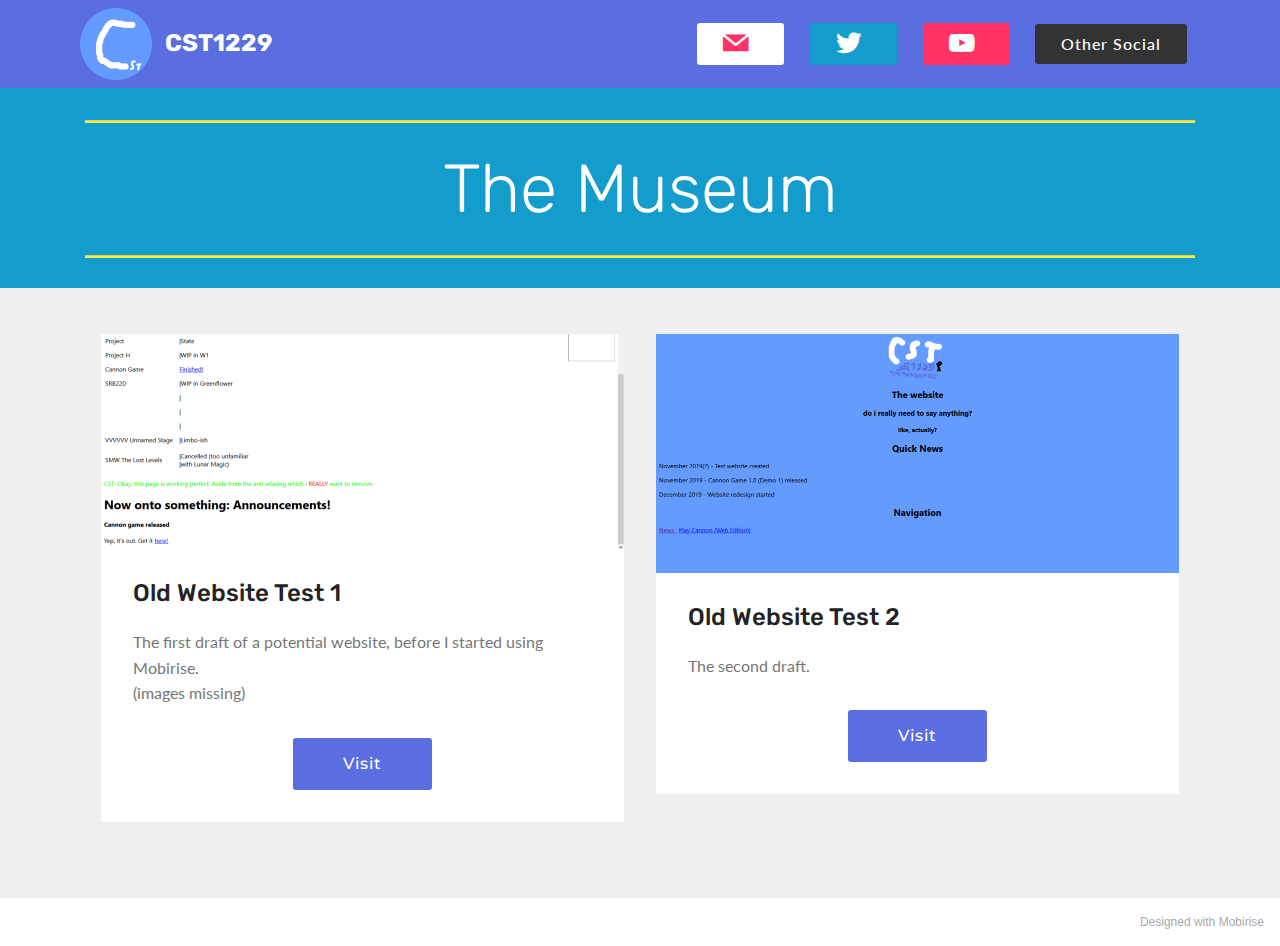
<file: museum.html>
<!DOCTYPE html>
<html  >
<head>
  <!-- Site made with Mobirise Website Builder v5.3.5, https://mobirise.com -->
  <meta charset="UTF-8">
  <meta http-equiv="X-UA-Compatible" content="IE=edge">
  <meta name="generator" content="Mobirise v5.3.5, mobirise.com">
  <meta name="viewport" content="width=device-width, initial-scale=1, minimum-scale=1">
  <link rel="shortcut icon" href="assets/images/avatarcircle2trans-122x122.png" type="image/x-icon">
  <meta name="description" content="Check out my old stuff!">
  
  
  <title>CST1229's Museum</title>
  <link rel="stylesheet" href="assets/bootstrap/css/bootstrap.min.css">
  <link rel="stylesheet" href="assets/bootstrap/css/bootstrap-grid.min.css">
  <link rel="stylesheet" href="assets/bootstrap/css/bootstrap-reboot.min.css">
  <link rel="stylesheet" href="assets/tether/tether.min.css">
  <link rel="stylesheet" href="assets/dropdown/css/style.css">
  <link rel="stylesheet" href="assets/socicon/css/styles.css">
  <link rel="stylesheet" href="assets/theme/css/style.css">
  <link rel="preload" href="https://fonts.googleapis.com/css?family=Rubik:300,300i,400,400i,500,500i,700,700i,900,900i&display=swap" as="style" onload="this.onload=null;this.rel='stylesheet'">
  <noscript><link rel="stylesheet" href="https://fonts.googleapis.com/css?family=Rubik:300,300i,400,400i,500,500i,700,700i,900,900i&display=swap"></noscript>
  <link rel="preload" href="https://fonts.googleapis.com/css?family=Lato:100,100i,300,300i,400,400i,700,700i,900,900i&display=swap" as="style" onload="this.onload=null;this.rel='stylesheet'">
  <noscript><link rel="stylesheet" href="https://fonts.googleapis.com/css?family=Lato:100,100i,300,300i,400,400i,700,700i,900,900i&display=swap"></noscript>
  <link rel="preload" href="https://fonts.googleapis.com/css?family=Montserrat:100,100i,200,200i,300,300i,400,400i,500,500i,600,600i,700,700i,800,800i,900,900i&display=swap" as="style" onload="this.onload=null;this.rel='stylesheet'">
  <noscript><link rel="stylesheet" href="https://fonts.googleapis.com/css?family=Montserrat:100,100i,200,200i,300,300i,400,400i,500,500i,600,600i,700,700i,800,800i,900,900i&display=swap"></noscript>
  <link rel="preload" as="style" href="assets/mobirise/css/mbr-additional.css"><link rel="stylesheet" href="assets/mobirise/css/mbr-additional.css" type="text/css">
  
  
  
  
</head>
<body>
  
  <section class="menu cid-s7JbLc8jVG" once="menu" id="menu2-28">

    

    <nav class="navbar navbar-expand beta-menu navbar-dropdown align-items-center navbar-fixed-top navbar-toggleable-sm">
        <button class="navbar-toggler navbar-toggler-right" type="button" data-toggle="collapse" data-target="#navbarSupportedContent" aria-controls="navbarSupportedContent" aria-expanded="false" aria-label="Toggle navigation">
            <div class="hamburger">
                <span></span>
                <span></span>
                <span></span>
                <span></span>
            </div>
        </button>
        <div class="menu-logo">
            <div class="navbar-brand">
                <span class="navbar-logo">
                    
                        <a href="index.html"><img src="assets/images/avatarcircle2trans-122x122.png" alt="CST1229" title="CST1229" style="height: 4.5rem;"></a>
                    
                </span>
                <span class="navbar-caption-wrap"><a class="navbar-caption text-white display-5" href="index.html">
                        CST1229</a></span>
            </div>
        </div>
        <div class="collapse navbar-collapse" id="navbarSupportedContent">
            
            <div class="navbar-buttons mbr-section-btn"><a class="btn btn-sm btn-white display-7" href="mailto:cst1229@outlook.com"><span class="socicon socicon-mail mbr-iconfont mbr-iconfont-btn" style="color: rgb(255, 51, 102);"></span></a> <a class="btn btn-sm btn-danger display-7" href="https://twitter.com/CST12292" target="_blank"><span class="socicon socicon-twitter mbr-iconfont mbr-iconfont-btn" style="color: rgb(255, 255, 255);"></span></a> <a class="btn btn-sm btn-secondary display-7" href="https://www.youtube.com/channel/UCMOtGiUfZ4kDt4xTwxzgKgA" target="_blank"><span class="socicon socicon-youtube mbr-iconfont mbr-iconfont-btn" style="color: rgb(255, 255, 255);"></span></a> <a class="btn btn-sm btn-black display-7" href="socialmedia.html" target="_blank">Other Social</a></div>
        </div>
    </nav>
</section>

<section class="mbr-section article content9 cid-s9w7xxHsWM" id="content9-2a">
    
     

    <div class="container">
        <div class="inner-container" style="width: 100%;">
            <hr class="line" style="width: 100%;">
            <div class="section-text align-center mbr-fonts-style display-1">
                    The Museum</div>
            <hr class="line" style="width: 100%;">
        </div>
        </div>
</section>

<section class="features3 cid-s9w7vwIsPl" id="features3-29">

    

    
    <div class="container">
        <div class="media-container-row">
            <div class="card p-3 col-12 col-md-6">
                <div class="card-wrapper">
                    <div class="card-img">
                        <img src="assets/images/old2-1046x430.png" alt="Mobirise" title="">
                    </div>
                    <div class="card-box">
                        <h4 class="card-title mbr-fonts-style display-5">
                            Old Website Test 1</h4>
                        <p class="mbr-text mbr-fonts-style display-7">
                            The first draft of a potential website, before I started using Mobirise.<br>(images missing)</p>
                    </div>
                    <div class="mbr-section-btn text-center"><a href="http://cst1229.github.io/old/old1.html" class="btn btn-primary display-4">Visit</a></div>
                </div>
            </div>

            <div class="card p-3 col-12 col-md-6">
                <div class="card-wrapper">
                    <div class="card-img">
                        <img src="assets/images/new1-1046x477.png" alt="Mobirise" title="">
                    </div>
                    <div class="card-box">
                        <h4 class="card-title mbr-fonts-style display-5">
                            Old Website Test 2</h4>
                        <p class="mbr-text mbr-fonts-style display-7">
                            The second draft.</p>
                    </div>
                    <div class="mbr-section-btn text-center"><a href="http://cst1229.github.io/old2/index.html" class="btn btn-primary display-4">
                            Visit</a></div>
                </div>
            </div>

            

            
        </div>
    </div>
</section><section style="background-color: #fff; font-family: -apple-system, BlinkMacSystemFont, 'Segoe UI', 'Roboto', 'Helvetica Neue', Arial, sans-serif; color:#aaa; font-size:12px; padding: 0; align-items: center; display: flex;"><a href="https://mobirise.site/l" style="flex: 1 1; height: 3rem; padding-left: 1rem;"></a><p style="flex: 0 0 auto; margin:0; padding-right:1rem;">Designed with <a href="https://mobirise.site/a" style="color:#aaa;">Mobirise</a></p></section><script src="assets/web/assets/jquery/jquery.min.js"></script>  <script src="assets/popper/popper.min.js"></script>  <script src="assets/bootstrap/js/bootstrap.min.js"></script>  <script src="assets/tether/tether.min.js"></script>  <script src="assets/smoothscroll/smooth-scroll.js"></script>  <script src="assets/dropdown/js/nav-dropdown.js"></script>  <script src="assets/dropdown/js/navbar-dropdown.js"></script>  <script src="assets/touchswipe/jquery.touch-swipe.min.js"></script>  <script src="assets/theme/js/script.js"></script>  
  
  
</body>
</html>
</file>
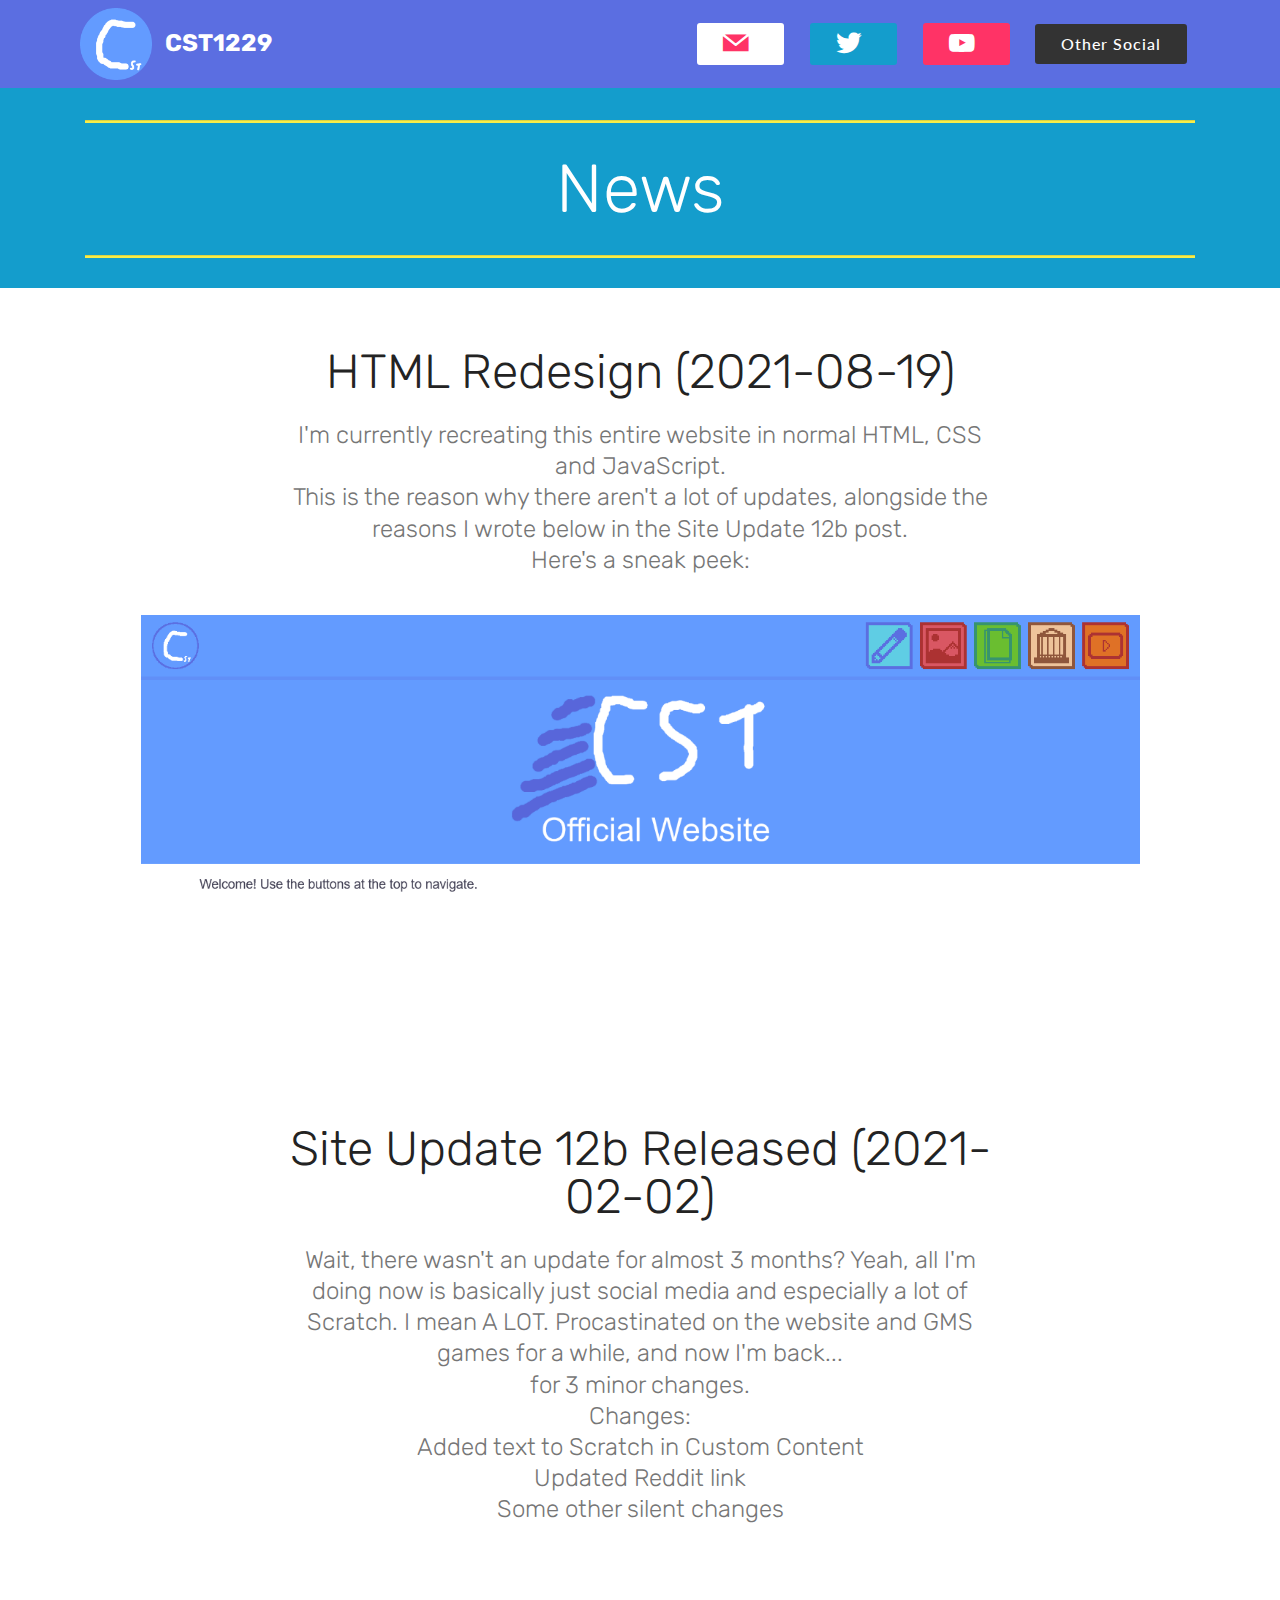
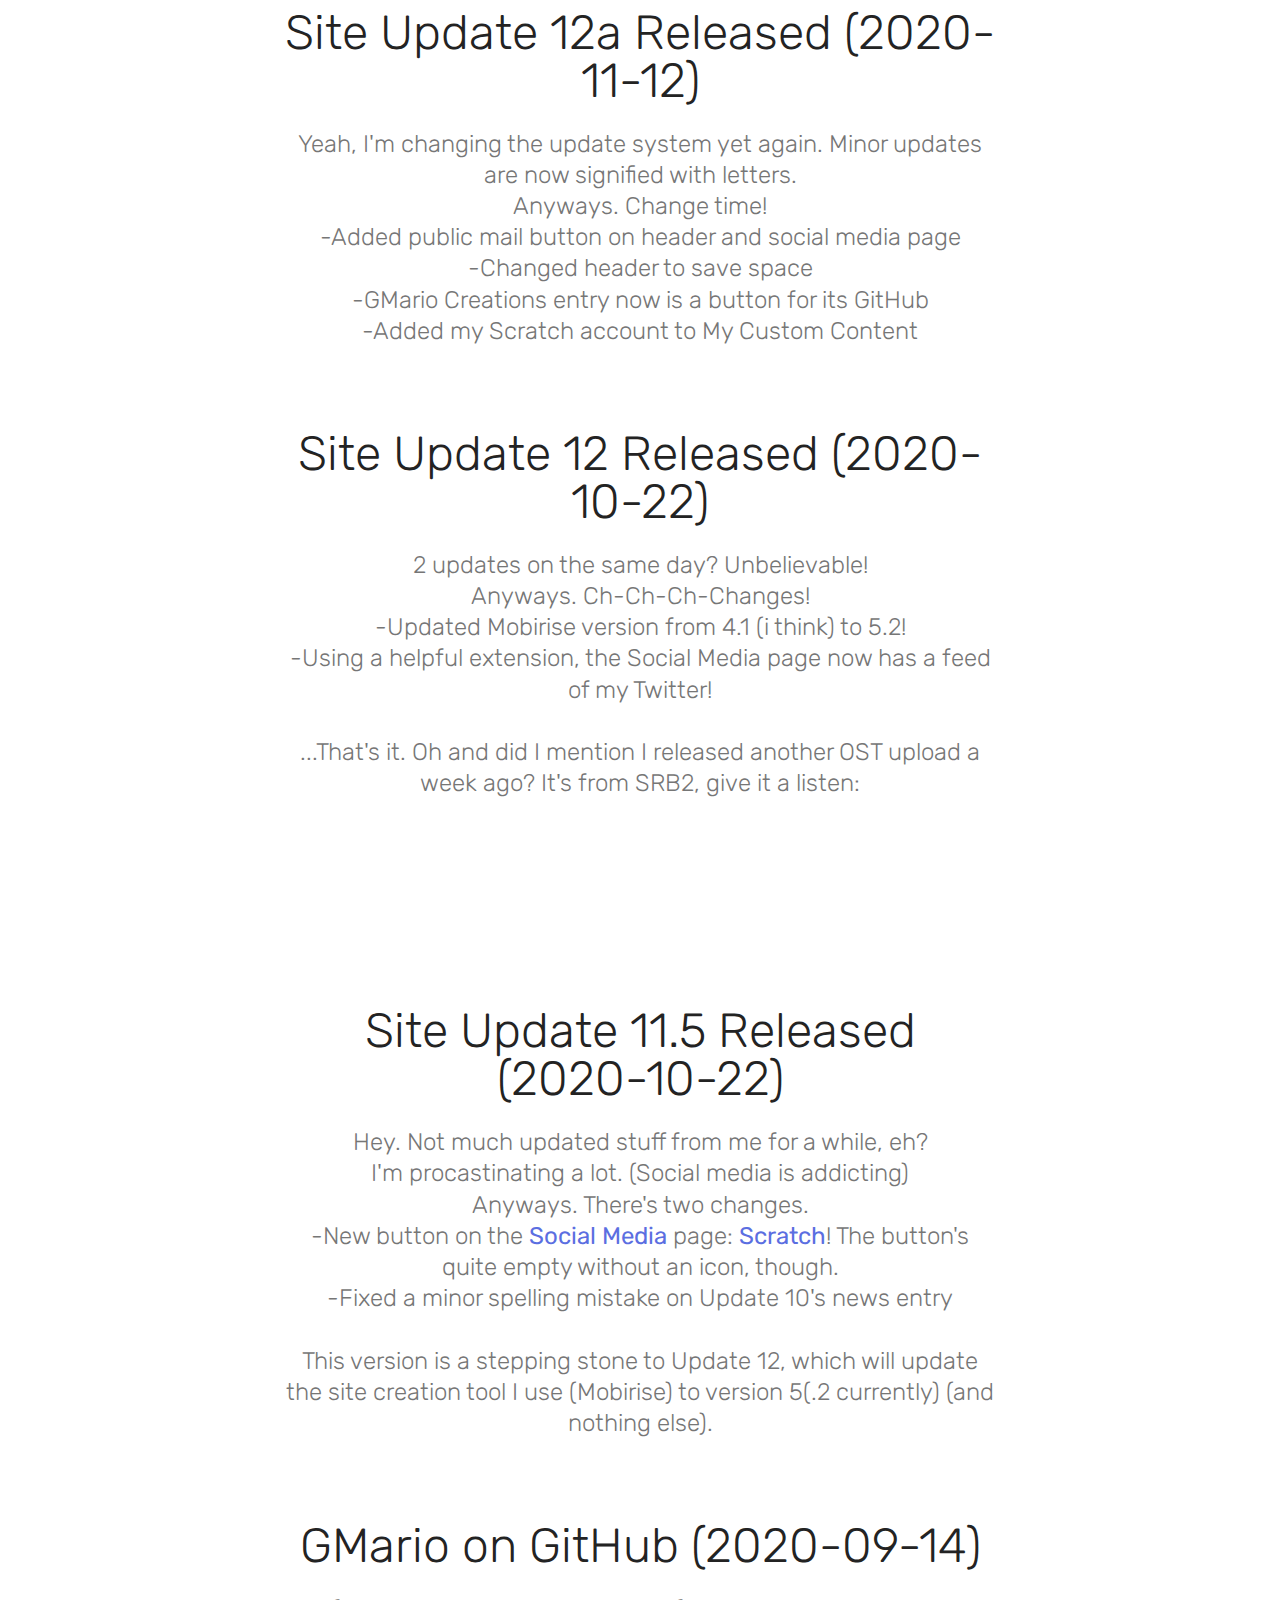
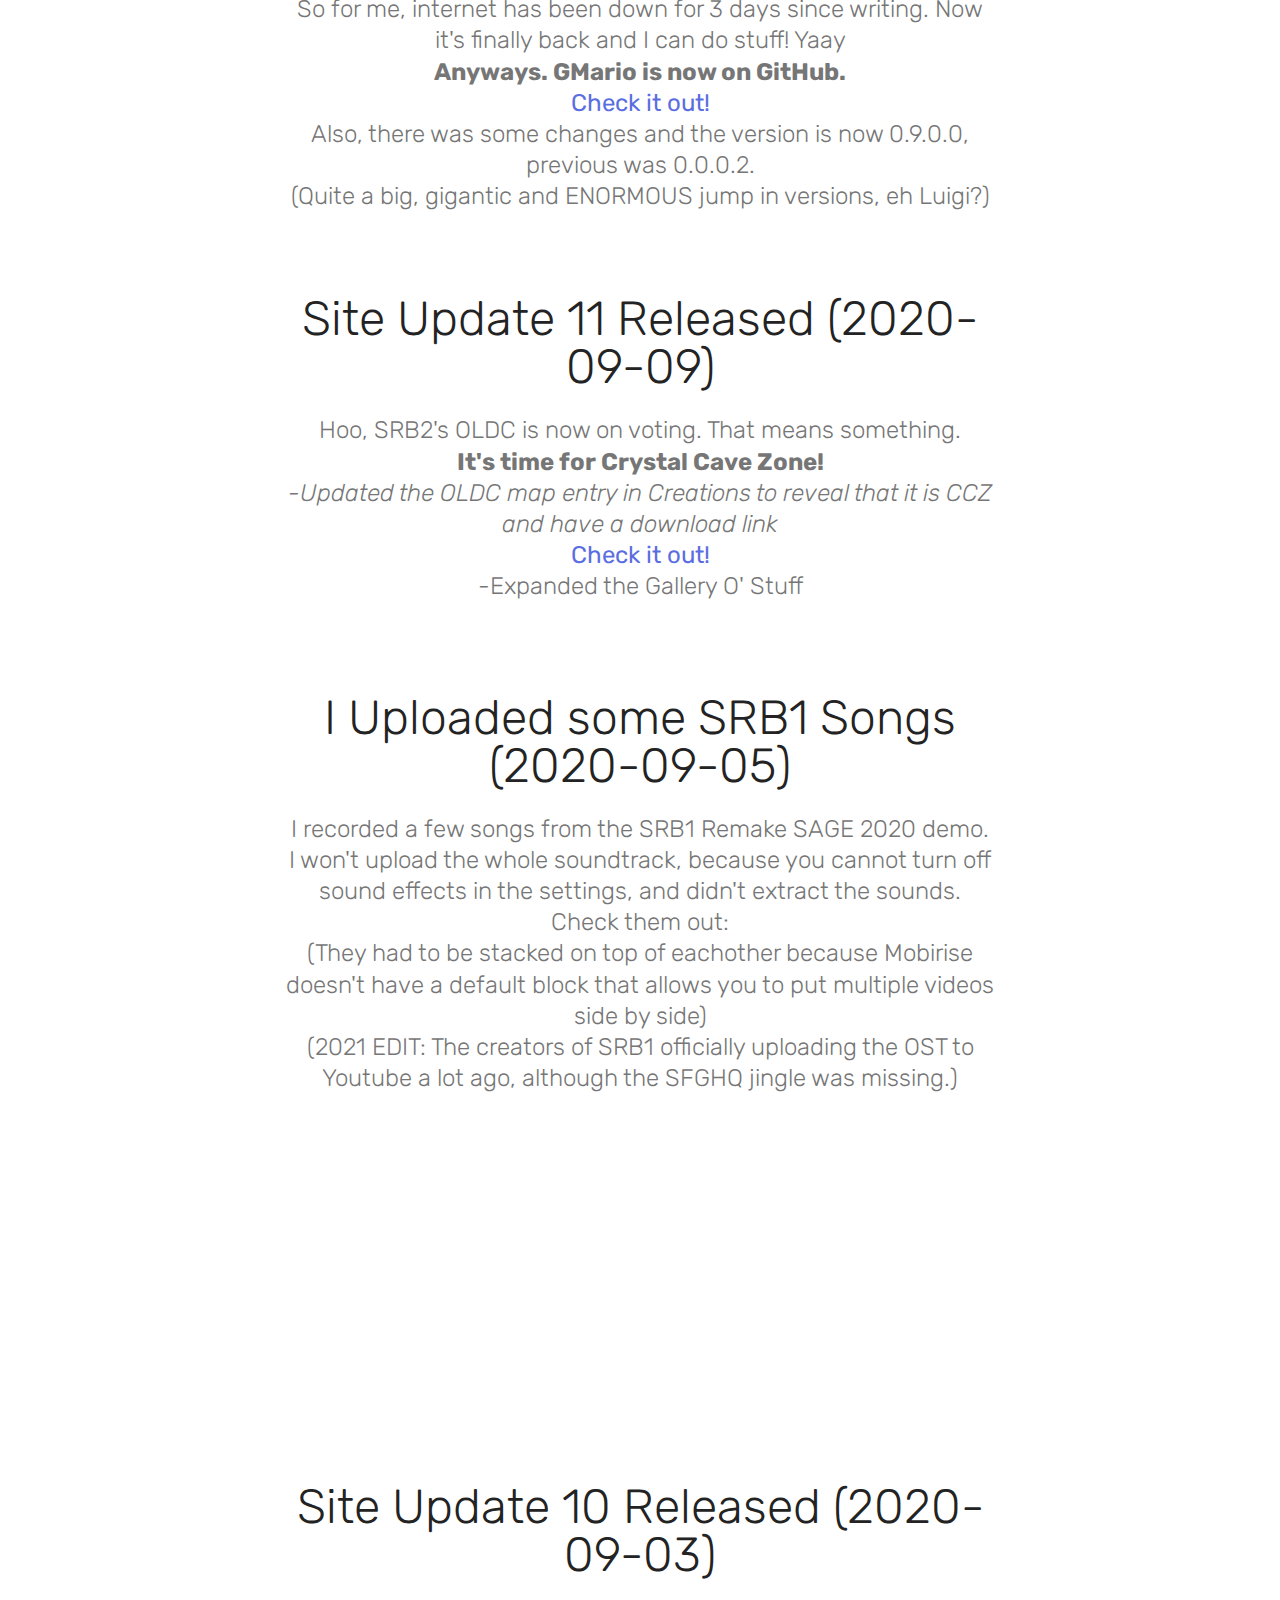
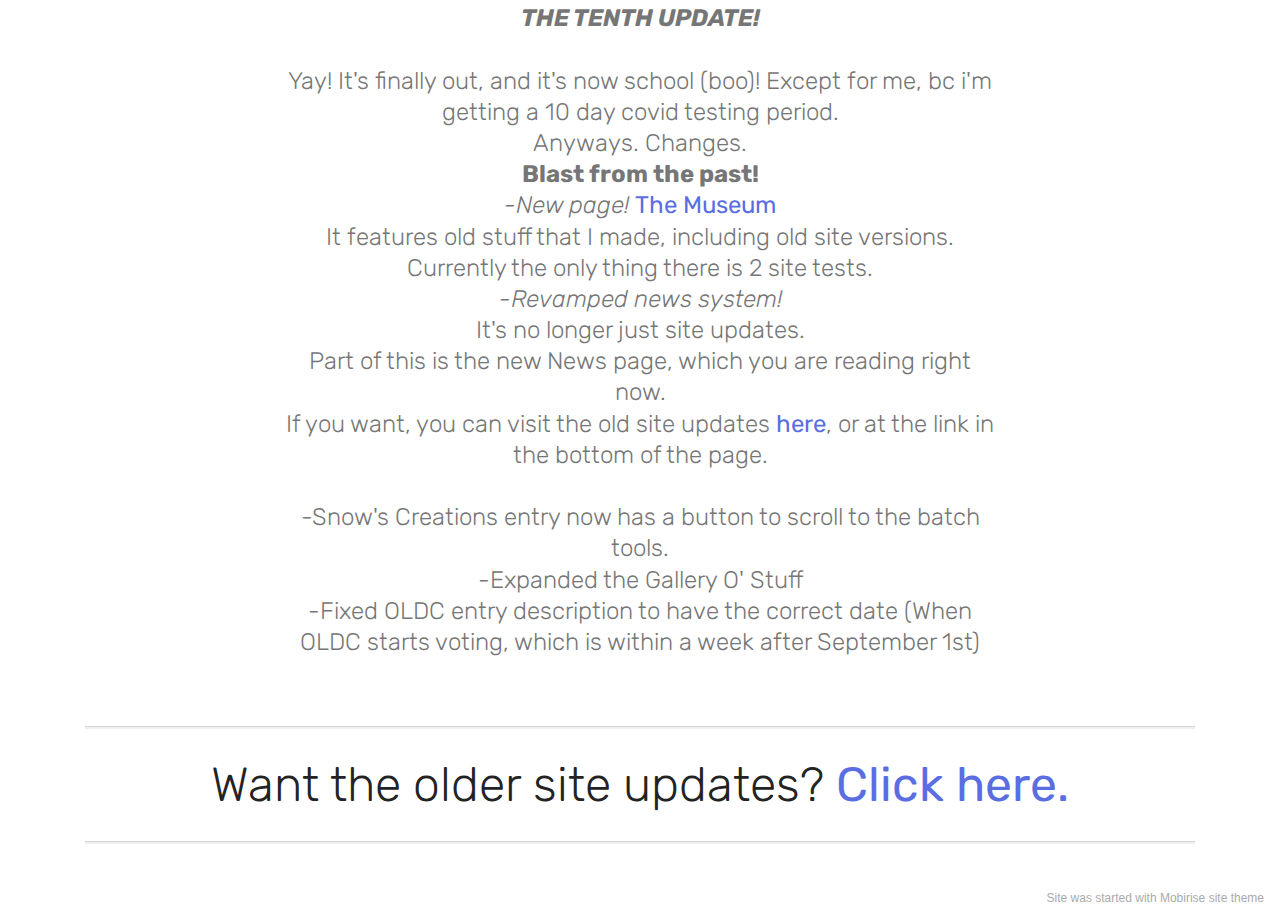
<file: news.html>
<!DOCTYPE html>
<html  >
<head>
  <!-- Site made with Mobirise Website Builder v5.3.5, https://mobirise.com -->
  <meta charset="UTF-8">
  <meta http-equiv="X-UA-Compatible" content="IE=edge">
  <meta name="generator" content="Mobirise v5.3.5, mobirise.com">
  <meta name="viewport" content="width=device-width, initial-scale=1, minimum-scale=1">
  <link rel="shortcut icon" href="assets/images/avatarcircle2trans-122x122.png" type="image/x-icon">
  <meta name="description" content="The new news page.">
  
  
  <title>CST1229 Site News</title>
  <link rel="stylesheet" href="assets/bootstrap/css/bootstrap.min.css">
  <link rel="stylesheet" href="assets/bootstrap/css/bootstrap-grid.min.css">
  <link rel="stylesheet" href="assets/bootstrap/css/bootstrap-reboot.min.css">
  <link rel="stylesheet" href="assets/tether/tether.min.css">
  <link rel="stylesheet" href="assets/dropdown/css/style.css">
  <link rel="stylesheet" href="assets/socicon/css/styles.css">
  <link rel="stylesheet" href="assets/theme/css/style.css">
  <link rel="preload" href="https://fonts.googleapis.com/css?family=Rubik:300,300i,400,400i,500,500i,700,700i,900,900i&display=swap" as="style" onload="this.onload=null;this.rel='stylesheet'">
  <noscript><link rel="stylesheet" href="https://fonts.googleapis.com/css?family=Rubik:300,300i,400,400i,500,500i,700,700i,900,900i&display=swap"></noscript>
  <link rel="preload" href="https://fonts.googleapis.com/css?family=Lato:100,100i,300,300i,400,400i,700,700i,900,900i&display=swap" as="style" onload="this.onload=null;this.rel='stylesheet'">
  <noscript><link rel="stylesheet" href="https://fonts.googleapis.com/css?family=Lato:100,100i,300,300i,400,400i,700,700i,900,900i&display=swap"></noscript>
  <link rel="preload" href="https://fonts.googleapis.com/css?family=Montserrat:100,100i,200,200i,300,300i,400,400i,500,500i,600,600i,700,700i,800,800i,900,900i&display=swap" as="style" onload="this.onload=null;this.rel='stylesheet'">
  <noscript><link rel="stylesheet" href="https://fonts.googleapis.com/css?family=Montserrat:100,100i,200,200i,300,300i,400,400i,500,500i,600,600i,700,700i,800,800i,900,900i&display=swap"></noscript>
  <link rel="preload" as="style" href="assets/mobirise/css/mbr-additional.css"><link rel="stylesheet" href="assets/mobirise/css/mbr-additional.css" type="text/css">
  
  
  
  
</head>
<body>
  
  <section class="menu cid-s9w5y7l4Sz" once="menu" id="menu2-22">

    

    <nav class="navbar navbar-expand beta-menu navbar-dropdown align-items-center navbar-fixed-top navbar-toggleable-sm">
        <button class="navbar-toggler navbar-toggler-right" type="button" data-toggle="collapse" data-target="#navbarSupportedContent" aria-controls="navbarSupportedContent" aria-expanded="false" aria-label="Toggle navigation">
            <div class="hamburger">
                <span></span>
                <span></span>
                <span></span>
                <span></span>
            </div>
        </button>
        <div class="menu-logo">
            <div class="navbar-brand">
                <span class="navbar-logo">
                    
                        <a href="index.html"><img src="assets/images/avatarcircle2trans-122x122.png" alt="CST1229" title="CST1229" style="height: 4.5rem;"></a>
                    
                </span>
                <span class="navbar-caption-wrap"><a class="navbar-caption text-white display-5" href="index.html">
                        CST1229</a></span>
            </div>
        </div>
        <div class="collapse navbar-collapse" id="navbarSupportedContent">
            
            <div class="navbar-buttons mbr-section-btn"><a class="btn btn-sm btn-white display-7" href="mailto:cst1229@outlook.com"><span class="socicon socicon-mail mbr-iconfont mbr-iconfont-btn" style="color: rgb(255, 51, 102);"></span></a> <a class="btn btn-sm btn-danger display-7" href="https://twitter.com/CST12292" target="_blank"><span class="socicon socicon-twitter mbr-iconfont mbr-iconfont-btn" style="color: rgb(255, 255, 255);"></span></a> <a class="btn btn-sm btn-secondary display-7" href="https://www.youtube.com/channel/UCMOtGiUfZ4kDt4xTwxzgKgA" target="_blank"><span class="socicon socicon-youtube mbr-iconfont mbr-iconfont-btn" style="color: rgb(255, 255, 255);"></span></a> <a class="btn btn-sm btn-black display-7" href="socialmedia.html" target="_blank">Other Social</a></div>
        </div>
    </nav>
</section>

<section class="mbr-section article content9 cid-s9w5GneKOm" id="content9-26">
    
     

    <div class="container">
        <div class="inner-container" style="width: 100%;">
            <hr class="line" style="width: 100%;">
            <div class="section-text align-center mbr-fonts-style display-1">
                    News</div>
            <hr class="line" style="width: 100%;">
        </div>
        </div>
</section>

<section class="mbr-section content4 cid-sGx5Ai0Eqn" id="content4-2y">

    

    <div class="container">
        <div class="media-container-row">
            <div class="title col-12 col-md-8">
                <h2 class="align-center pb-3 mbr-fonts-style display-2">
                    HTML Redesign (2021-08-19)</h2>
                <h3 class="mbr-section-subtitle align-center mbr-light mbr-fonts-style display-5">I'm currently recreating this entire website in normal HTML, CSS and JavaScript.<br>This is the reason why there aren't a lot of updates, alongside the reasons I wrote below in the Site Update 12b post.<br>Here's a sneak peek:<br><br></h3>
                
            </div>
        </div>
    </div>
</section>

<section class="cid-sGx6ChtVud" id="image2-2z">

    

    <figure class="mbr-figure container">
        <div class="image-block" style="width: 90%;">
            <img src="assets/images/sneaky-1366x615.png" alt="sneaky peeky" title="">
            
        </div>
    </figure>
</section>

<section class="mbr-section content4 cid-snTr1K91m3" id="content4-2x">

    

    <div class="container">
        <div class="media-container-row">
            <div class="title col-12 col-md-8">
                <h2 class="align-center pb-3 mbr-fonts-style display-2">
                    Site Update 12b Released (2021-02-02)</h2>
                <h3 class="mbr-section-subtitle align-center mbr-light mbr-fonts-style display-5">
                    Wait, there wasn't an update for almost 3 months? Yeah, all I'm doing now is basically just social media and especially a lot of Scratch. I mean A LOT. Procastinated on the website and GMS games for a while, and now I'm back... <br>for 3 minor changes.<br>Changes:<br>Added text to Scratch in Custom Content<br>Updated Reddit link<br>Some other silent changes</h3>
                
            </div>
        </div>
    </div>
</section>

<section class="mbr-section content4 cid-sgeGwtVJPz" id="content4-2w">

    

    <div class="container">
        <div class="media-container-row">
            <div class="title col-12 col-md-8">
                <h2 class="align-center pb-3 mbr-fonts-style display-2">
                    Site Update 12a Released (2020-11-12)</h2>
                <h3 class="mbr-section-subtitle align-center mbr-light mbr-fonts-style display-5">Yeah, I'm changing the update system yet again. Minor updates are now signified with letters.<br>Anyways. Change time!<br>-Added public mail button on header and social media page<br>-Changed header to save space<br>-GMario Creations entry now is a button for its GitHub<br>-Added my Scratch account to My Custom Content</h3>
                
            </div>
        </div>
    </div>
</section>

<section class="mbr-section content4 cid-seaa5KsJBX" id="content4-2r">

    

    <div class="container">
        <div class="media-container-row">
            <div class="title col-12 col-md-8">
                <h2 class="align-center pb-3 mbr-fonts-style display-2">
                    Site Update 12 Released (2020-10-22)</h2>
                <h3 class="mbr-section-subtitle align-center mbr-light mbr-fonts-style display-5">
                    2 updates on the same day? Unbelievable!<br>Anyways. Ch-Ch-Ch-Changes!<br>-Updated Mobirise version from 4.1 (i think) to 5.2!<br>-Using a helpful extension, the Social Media page now has a feed of my Twitter!<br><br>...That's it. Oh and did I mention I released another OST upload a week ago? It's from SRB2, give it a listen:</h3>
                
            </div>
        </div>
    </div>
</section>

<section class="cid-seaaJa6xbk" id="video2-2s">

    
    
    <figure class="mbr-figure align-center container">
        <div class="video-block" style="width: 20%;">
            <div><iframe class="mbr-embedded-video" src="https://www.youtube.com/embed/iMpTTjqwSD4?rel=0&amp;amp;showinfo=0&amp;autoplay=0&amp;loop=0" width="1280" height="720" frameborder="0" allowfullscreen></iframe></div>
        </div>
    </figure>
</section>

<section class="mbr-section content4 cid-sea0fNHX9p" id="content4-2l">

    

    <div class="container">
        <div class="media-container-row">
            <div class="title col-12 col-md-8">
                <h2 class="align-center pb-3 mbr-fonts-style display-2">
                    Site Update 11.5 Released (2020-10-22)</h2>
                <h3 class="mbr-section-subtitle align-center mbr-light mbr-fonts-style display-5">
                    Hey. Not much updated stuff from me for a while, eh?<br>I'm procastinating a lot. (Social media is addicting)<br>Anyways. There's two changes.<br>-New button on the <a href="socialmedia.html">Social Media</a> page: <a href="https://scratch.mit.edu/users/CST1229">Scratch</a>! The button's quite empty without an icon, though.<br>-Fixed a minor spelling mistake on Update 10's news entry<br><br>This version is a stepping stone to Update 12, which will update the site creation tool I use (Mobirise) to version 5(.2 currently) (and nothing else).</h3>
                
            </div>
        </div>
    </div>
</section>

<section class="mbr-section content4 cid-sazMZ5NM2t" id="content4-2j">

    

    <div class="container">
        <div class="media-container-row">
            <div class="title col-12 col-md-8">
                <h2 class="align-center pb-3 mbr-fonts-style display-2">
                    GMario on GitHub (2020-09-14)</h2>
                <h3 class="mbr-section-subtitle align-center mbr-light mbr-fonts-style display-5">So for me, internet has been down for 3 days since writing. Now it's finally back and I can do stuff! Yaay<br><strong>Anyways. GMario is now on GitHub.</strong><br><a href="https://github.com/CST1229/GMario" target="_blank">Check it out!</a><br>Also, there was some changes and the version is now 0.9.0.0, previous was 0.0.0.2.<br>(Quite a big, gigantic and ENORMOUS jump in versions, eh Luigi?)</h3>
                
            </div>
        </div>
    </div>
</section>

<section class="mbr-section content4 cid-sa57psqKQJ" id="content4-2i">

    

    <div class="container">
        <div class="media-container-row">
            <div class="title col-12 col-md-8">
                <h2 class="align-center pb-3 mbr-fonts-style display-2">
                    Site Update 11 Released (2020-09-09)</h2>
                <h3 class="mbr-section-subtitle align-center mbr-light mbr-fonts-style display-5"><p><a href="creations.html#features3-u"></a>Hoo, SRB2's OLDC is now on voting. That means something.<br><strong>It's time for Crystal Cave Zone!</strong><br><em>-Updated the OLDC map entry in Creations to reveal that it is CCZ and have a download link</em><br><a href="creations.html#features3-u">Check it out!</a><br>-Expanded the Gallery O' Stuff<br></p></h3>
                
            </div>
        </div>
    </div>
</section>

<section class="mbr-section content4 cid-s9JtDxxf1c" id="content4-2f">

    

    <div class="container">
        <div class="media-container-row">
            <div class="title col-12 col-md-8">
                <h2 class="align-center pb-3 mbr-fonts-style display-2">
                    I Uploaded some SRB1 Songs (2020-09-05)</h2>
                <h3 class="mbr-section-subtitle align-center mbr-light mbr-fonts-style display-5">I recorded a few songs from the SRB1 Remake SAGE 2020 demo.<br>I won't upload the whole soundtrack, because you cannot turn off sound effects in the settings, and didn't extract the sounds.<br>Check them out:<br>(They had to be stacked on top of eachother because Mobirise doesn't have a default block that allows you to put multiple videos side by side)<br>(2021 EDIT: The creators of SRB1 officially uploading the OST to Youtube a lot ago, although the SFGHQ jingle was missing.)</h3>
                
            </div>
        </div>
    </div>
</section>

<section class="cid-s9Ju25XKt2" id="video3-2g">

    
    
    <figure class="mbr-figure align-center container">
        <div class="video-block" style="width: 24%;">
            <div><iframe class="mbr-embedded-video" src="https://www.youtube.com/embed/LFyR2ppKkss?rel=0&amp;amp;showinfo=0&amp;autoplay=0&amp;loop=0" width="1280" height="720" frameborder="0" allowfullscreen></iframe></div>
        </div>
    </figure>
</section>

<section class="cid-s9Jumrh3ky" id="video3-2h">

    
    
    <figure class="mbr-figure align-center container">
        <div class="video-block" style="width: 25%;">
            <div><iframe class="mbr-embedded-video" src="https://www.youtube.com/embed/-7IteBZew2M?rel=0&amp;amp;showinfo=0&amp;autoplay=0&amp;loop=0" width="1280" height="720" frameborder="0" allowfullscreen></iframe></div>
        </div>
    </figure>
</section>

<section class="mbr-section content4 cid-s9waPdgT9o" id="content4-2b">

    

    <div class="container">
        <div class="media-container-row">
            <div class="title col-12 col-md-8">
                <h2 class="align-center pb-3 mbr-fonts-style display-2">
                    Site Update 10 Released (2020-09-03)</h2>
                <h3 class="mbr-section-subtitle align-center mbr-light mbr-fonts-style display-5"><em><strong>THE TENTH UPDATE!</strong></em><br><em><strong><br></strong></em>Yay! It's finally out, and it's now school (boo)! Except for me, bc i'm getting a 10 day covid testing period.<br>Anyways. Changes.<br><strong>Blast from the past!</strong><br><em>-New page! <a href="museum.html">The Museum</a></em><br>It features old stuff that I made, including old site versions.
<div>Currently the only thing there is 2 site tests.</div><div><em>-Revamped news system!
</em><div>It's no longer just site updates.
</div><div><font color="#767676">Part of this is the new News page, which you are reading right now.
</font></div><div><font color="#767676"><font color="#767676">If you want, you can visit the old site updates <a href="siteupdates.html">here</a>, or at the link in the bottom of the page.</font></font></div></div><div><div><font color="#767676"><font color="#767676"><br></font></font><span style="font-size: 1.5rem;">-Snow's Creations entry now has a button to scroll to the batch tools.</span></div></div><div><div>-Expanded the Gallery O' Stuff<br>-Fixed OLDC entry description to have the correct date (When OLDC starts voting, which is within a week after September 1st)</div></div></h3>
                
            </div>
        </div>
    </div>
</section>

<section class="mbr-section article content9 cid-s9w64ChXvJ" id="content9-27">
    
     

    <div class="container">
        <div class="inner-container" style="width: 100%;">
            <hr class="line" style="width: 100%;">
            <div class="section-text align-center mbr-fonts-style display-2">
                    Want the older site updates? <a href="siteupdates.html">Click here.</a></div>
            <hr class="line" style="width: 100%;">
        </div>
        </div>
</section><section style="background-color: #fff; font-family: -apple-system, BlinkMacSystemFont, 'Segoe UI', 'Roboto', 'Helvetica Neue', Arial, sans-serif; color:#aaa; font-size:12px; padding: 0; align-items: center; display: flex;"><a href="https://mobirise.site/p" style="flex: 1 1; height: 3rem; padding-left: 1rem;"></a><p style="flex: 0 0 auto; margin:0; padding-right:1rem;"><a href="https://mobirise.site/s" style="color:#aaa;">Site</a> was started with Mobirise site theme</p></section><script src="assets/web/assets/jquery/jquery.min.js"></script>  <script src="assets/popper/popper.min.js"></script>  <script src="assets/bootstrap/js/bootstrap.min.js"></script>  <script src="assets/tether/tether.min.js"></script>  <script src="assets/smoothscroll/smooth-scroll.js"></script>  <script src="assets/dropdown/js/nav-dropdown.js"></script>  <script src="assets/dropdown/js/navbar-dropdown.js"></script>  <script src="assets/touchswipe/jquery.touch-swipe.min.js"></script>  <script src="assets/theme/js/script.js"></script>  
  
  
</body>
</html>
</file>
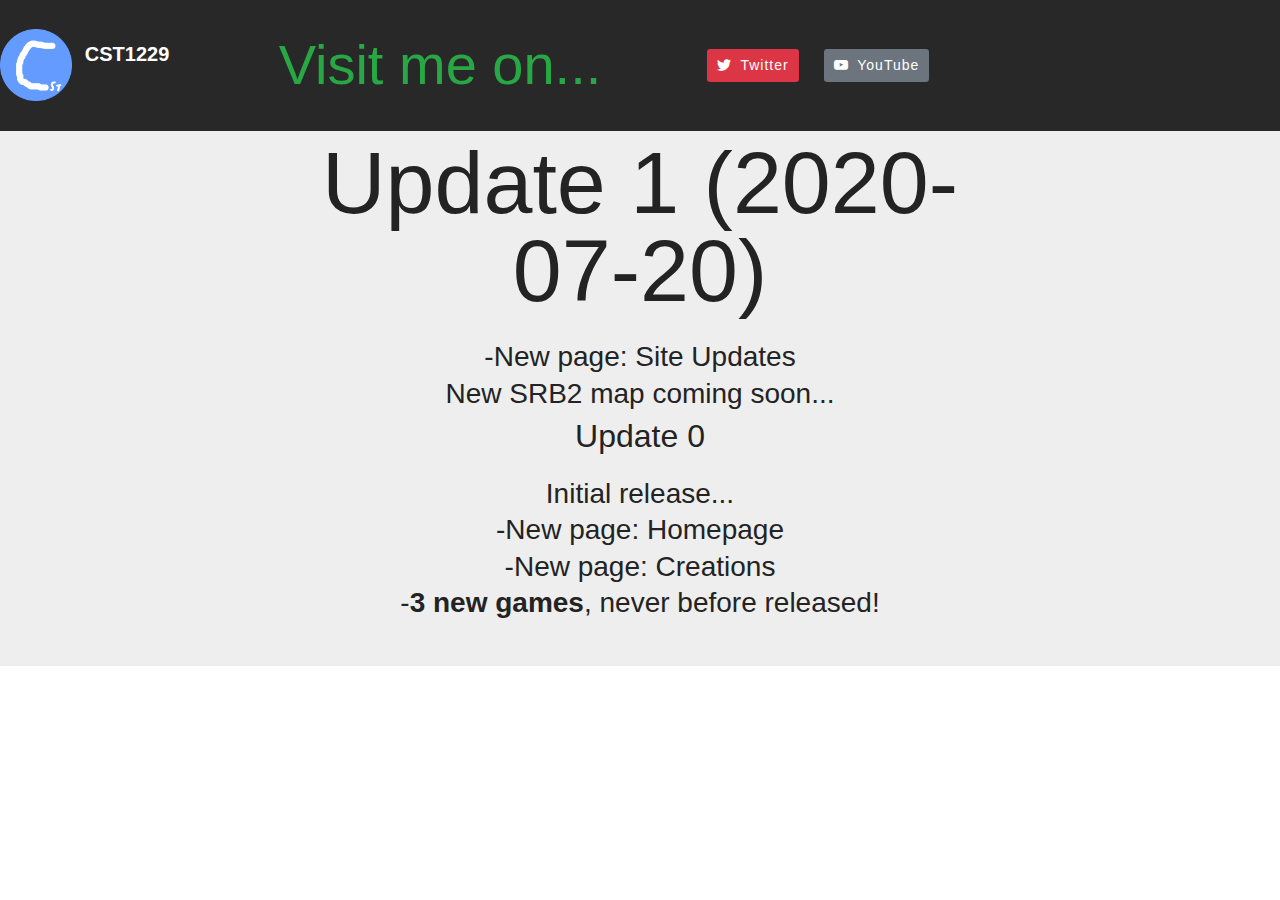
<file: page2.html>
<!DOCTYPE html>
<html  >
<head>
  <!-- Site made with Mobirise Website Builder v4.12.4, https://mobirise.com -->
  <meta charset="UTF-8">
  <meta http-equiv="X-UA-Compatible" content="IE=edge">
  <meta name="generator" content="Mobirise v4.12.4, mobirise.com">
  <meta name="viewport" content="width=device-width, initial-scale=1, minimum-scale=1">
  <link rel="shortcut icon" href="assets/images/avatarcircle2trans-122x122.png" type="image/x-icon">
  <meta name="description" content="CST1229's official site.">
  
  
  <title>CST1229 Site Updates</title>
  <link rel="stylesheet" href="assets/bootstrap/css/bootstrap.min.css">
  <link rel="stylesheet" href="assets/bootstrap/css/bootstrap-grid.min.css">
  <link rel="stylesheet" href="assets/bootstrap/css/bootstrap-reboot.min.css">
  <link rel="stylesheet" href="assets/tether/tether.min.css">
  <link rel="stylesheet" href="assets/dropdown/css/style.css">
  <link rel="stylesheet" href="assets/socicon/css/styles.css">
  <link rel="stylesheet" href="assets/theme/css/style.css">
  <link rel="preload" as="style" href="assets/mobirise/css/mbr-additional.css"><link rel="stylesheet" href="assets/mobirise/css/mbr-additional.css" type="text/css">
  
  
  
</head>
<body>
  <section class="menu cid-s5h5aIDWAo" once="menu" id="menu2-y">

    

    <nav class="navbar navbar-expand beta-menu navbar-dropdown align-items-center navbar-fixed-top navbar-toggleable-sm">
        <button class="navbar-toggler navbar-toggler-right" type="button" data-toggle="collapse" data-target="#navbarSupportedContent" aria-controls="navbarSupportedContent" aria-expanded="false" aria-label="Toggle navigation">
            <div class="hamburger">
                <span></span>
                <span></span>
                <span></span>
                <span></span>
            </div>
        </button>
        <div class="menu-logo">
            <div class="navbar-brand">
                <span class="navbar-logo">
                    
                        <a href="index.html"><img src="assets/images/avatarcircle2trans-122x122.png" alt="CST1229" title="CST1229" style="height: 4.5rem;"></a>
                    
                </span>
                <span class="navbar-caption-wrap"><a class="navbar-caption text-white display-5" href="index.html">
                        CST1229</a></span>
            </div>
        </div>
        <div class="collapse navbar-collapse" id="navbarSupportedContent">
            <ul class="navbar-nav nav-dropdown" data-app-modern-menu="true"><li class="nav-item">
                    <a class="nav-link link text-success display-4" href="index.html">
                        Visit me on...</a>
                </li></ul>
            <div class="navbar-buttons mbr-section-btn"><a class="btn btn-sm btn-danger display-7" href="https://twitter.com/CST12292" target="_blank"><span class="socicon socicon-twitter mbr-iconfont mbr-iconfont-btn" style="color: rgb(255, 255, 255);"></span>Twitter</a> <a class="btn btn-sm btn-secondary display-7" href="https://www.youtube.com/channel/UCMOtGiUfZ4kDt4xTwxzgKgA" target="_blank"><span class="socicon socicon-youtube mbr-iconfont mbr-iconfont-btn" style="color: rgb(255, 255, 255);"></span>YouTube</a></div>
        </div>
    </nav>
</section>

<section class="engine"><a href="https://mobirise.info/w">html5 templates</a></section><section class="header1 cid-s5h7S3cCh9" id="header16-19">

    

    

    <div class="container">
        <div class="row justify-content-md-center">
            <div class="col-md-10 align-center">
                <h1 class="mbr-section-title mbr-bold pb-3 mbr-fonts-style display-1">
                    Site Updates</h1>
                
                
                
            </div>
        </div>
    </div>

</section>

<section class="mbr-section content4 cid-s5h6MXowFz" id="content4-17">

    

    <div class="container">
        <div class="media-container-row">
            <div class="title col-12 col-md-8">
                <h2 class="align-center pb-3 mbr-fonts-style display-2">
                    Update 1 (2020-07-20)</h2>
                <h3 class="mbr-section-subtitle align-center mbr-light mbr-fonts-style display-5">-New page: Site Updates<br>New SRB2 map coming soon...</h3>
                
            </div>
        </div>
    </div>
</section>

<section class="mbr-section content4 cid-s5h7dMmzcP" id="content4-18">

    

    <div class="container">
        <div class="media-container-row">
            <div class="title col-12 col-md-8">
                <h2 class="align-center pb-3 mbr-fonts-style display-5">
                    Update 0</h2>
                <h3 class="mbr-section-subtitle align-center mbr-light mbr-fonts-style display-7">
                    Initial release...<br>-New page: Homepage<br>-New page: Creations<br>-<strong>3 new games</strong>, never before released!<br><br></h3>
                
            </div>
        </div>
    </div>
</section>


  <script src="assets/web/assets/jquery/jquery.min.js"></script>
  <script src="assets/popper/popper.min.js"></script>
  <script src="assets/bootstrap/js/bootstrap.min.js"></script>
  <script src="assets/tether/tether.min.js"></script>
  <script src="assets/smoothscroll/smooth-scroll.js"></script>
  <script src="assets/dropdown/js/nav-dropdown.js"></script>
  <script src="assets/dropdown/js/navbar-dropdown.js"></script>
  <script src="assets/touchswipe/jquery.touch-swipe.min.js"></script>
  <script src="assets/theme/js/script.js"></script>
  
  
</body>
</html>
</file>
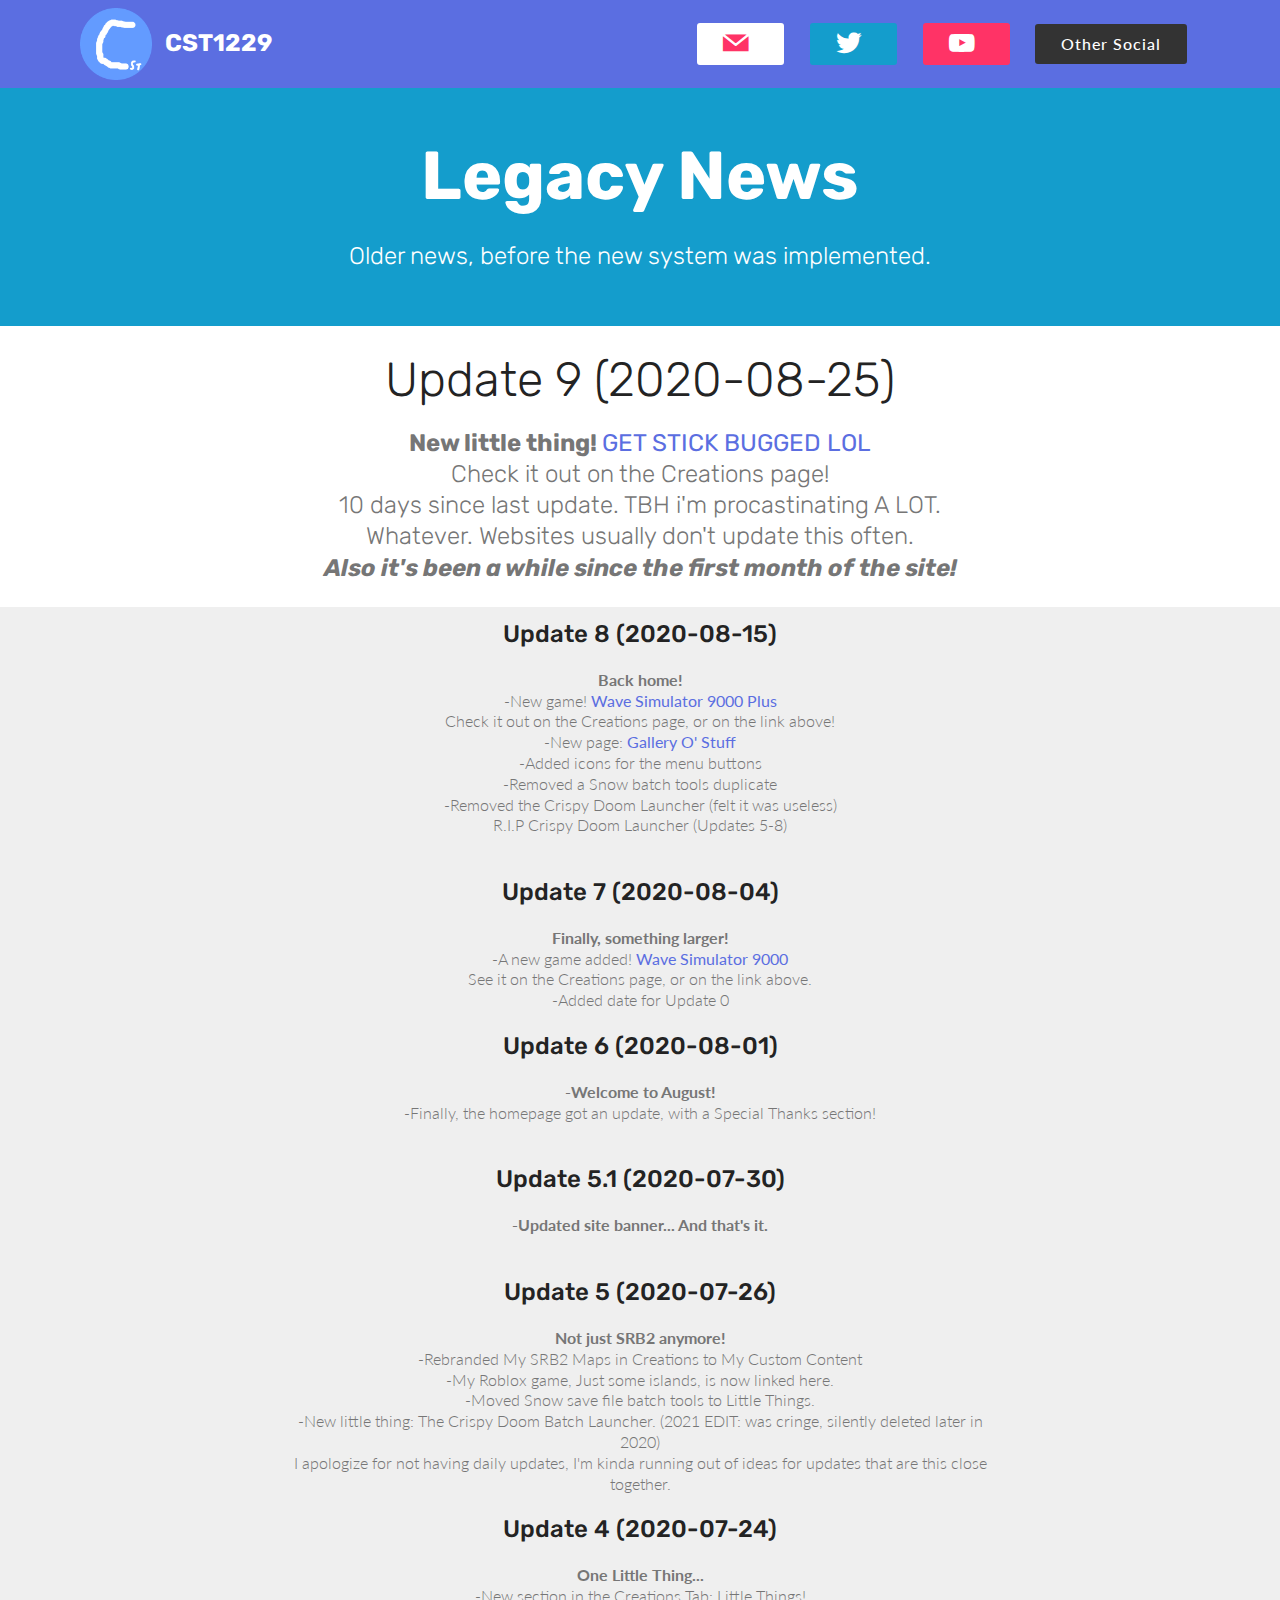
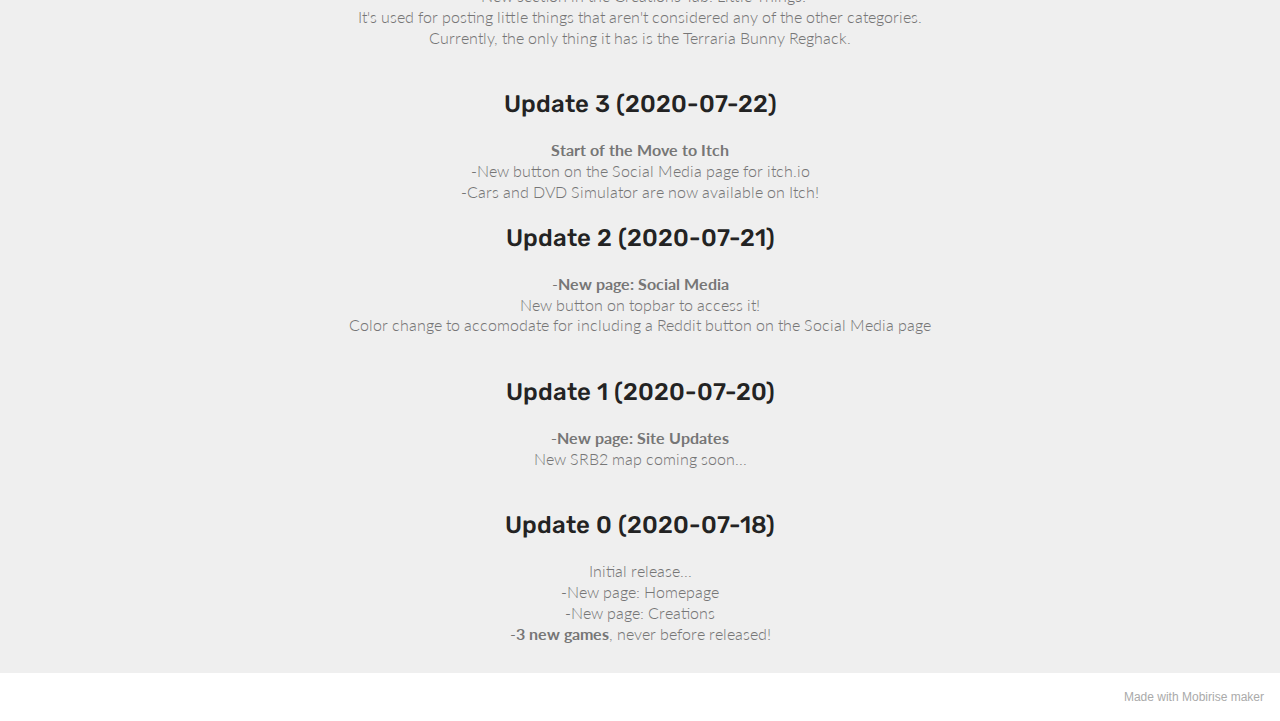
<file: siteupdates.html>
<!DOCTYPE html>
<html  >
<head>
  <!-- Site made with Mobirise Website Builder v5.3.5, https://mobirise.com -->
  <meta charset="UTF-8">
  <meta http-equiv="X-UA-Compatible" content="IE=edge">
  <meta name="generator" content="Mobirise v5.3.5, mobirise.com">
  <meta name="viewport" content="width=device-width, initial-scale=1, minimum-scale=1">
  <link rel="shortcut icon" href="assets/images/avatarcircle2trans-122x122.png" type="image/x-icon">
  <meta name="description" content="Older site updates are here.">
  
  
  <title>CST1229 Legacy News</title>
  <link rel="stylesheet" href="assets/bootstrap/css/bootstrap.min.css">
  <link rel="stylesheet" href="assets/bootstrap/css/bootstrap-grid.min.css">
  <link rel="stylesheet" href="assets/bootstrap/css/bootstrap-reboot.min.css">
  <link rel="stylesheet" href="assets/tether/tether.min.css">
  <link rel="stylesheet" href="assets/dropdown/css/style.css">
  <link rel="stylesheet" href="assets/socicon/css/styles.css">
  <link rel="stylesheet" href="assets/theme/css/style.css">
  <link rel="preload" href="https://fonts.googleapis.com/css?family=Rubik:300,300i,400,400i,500,500i,700,700i,900,900i&display=swap" as="style" onload="this.onload=null;this.rel='stylesheet'">
  <noscript><link rel="stylesheet" href="https://fonts.googleapis.com/css?family=Rubik:300,300i,400,400i,500,500i,700,700i,900,900i&display=swap"></noscript>
  <link rel="preload" href="https://fonts.googleapis.com/css?family=Lato:100,100i,300,300i,400,400i,700,700i,900,900i&display=swap" as="style" onload="this.onload=null;this.rel='stylesheet'">
  <noscript><link rel="stylesheet" href="https://fonts.googleapis.com/css?family=Lato:100,100i,300,300i,400,400i,700,700i,900,900i&display=swap"></noscript>
  <link rel="preload" href="https://fonts.googleapis.com/css?family=Montserrat:100,100i,200,200i,300,300i,400,400i,500,500i,600,600i,700,700i,800,800i,900,900i&display=swap" as="style" onload="this.onload=null;this.rel='stylesheet'">
  <noscript><link rel="stylesheet" href="https://fonts.googleapis.com/css?family=Montserrat:100,100i,200,200i,300,300i,400,400i,500,500i,600,600i,700,700i,800,800i,900,900i&display=swap"></noscript>
  <link rel="preload" as="style" href="assets/mobirise/css/mbr-additional.css"><link rel="stylesheet" href="assets/mobirise/css/mbr-additional.css" type="text/css">
  
  
  
  
</head>
<body>
  
  <section class="menu cid-s5h5aIDWAo" once="menu" id="menu2-y">

    

    <nav class="navbar navbar-expand beta-menu navbar-dropdown align-items-center navbar-fixed-top navbar-toggleable-sm">
        <button class="navbar-toggler navbar-toggler-right" type="button" data-toggle="collapse" data-target="#navbarSupportedContent" aria-controls="navbarSupportedContent" aria-expanded="false" aria-label="Toggle navigation">
            <div class="hamburger">
                <span></span>
                <span></span>
                <span></span>
                <span></span>
            </div>
        </button>
        <div class="menu-logo">
            <div class="navbar-brand">
                <span class="navbar-logo">
                    
                        <a href="index.html"><img src="assets/images/avatarcircle2trans-122x122.png" alt="CST1229" title="CST1229" style="height: 4.5rem;"></a>
                    
                </span>
                <span class="navbar-caption-wrap"><a class="navbar-caption text-white display-5" href="index.html">
                        CST1229</a></span>
            </div>
        </div>
        <div class="collapse navbar-collapse" id="navbarSupportedContent">
            
            <div class="navbar-buttons mbr-section-btn"><a class="btn btn-sm btn-white display-7" href="mailto:cst1229@outlook.com"><span class="socicon socicon-mail mbr-iconfont mbr-iconfont-btn" style="color: rgb(255, 51, 102);"></span></a> <a class="btn btn-sm btn-danger display-7" href="https://twitter.com/CST12292" target="_blank"><span class="socicon socicon-twitter mbr-iconfont mbr-iconfont-btn" style="color: rgb(255, 255, 255);"></span></a> <a class="btn btn-sm btn-secondary display-7" href="https://www.youtube.com/channel/UCMOtGiUfZ4kDt4xTwxzgKgA" target="_blank"><span class="socicon socicon-youtube mbr-iconfont mbr-iconfont-btn" style="color: rgb(255, 255, 255);"></span></a> <a class="btn btn-sm btn-black display-7" href="socialmedia.html" target="_blank">Other Social</a></div>
        </div>
    </nav>
</section>

<section class="header1 cid-s5h7S3cCh9" id="header16-19">

    

    

    <div class="container">
        <div class="row justify-content-md-center">
            <div class="col-md-10 align-center">
                <h1 class="mbr-section-title mbr-bold pb-3 mbr-fonts-style display-1">
                    Legacy News</h1>
                <h3 class="mbr-section-subtitle mbr-light pb-3 mbr-fonts-style display-5">Older news, before the new system was implemented.</h3>
                
                
            </div>
        </div>
    </div>

</section>

<section class="mbr-section content4 cid-s5h6MXowFz" id="content4-17">

    

    <div class="container">
        <div class="media-container-row">
            <div class="title col-12 col-md-8">
                <h2 class="align-center pb-3 mbr-fonts-style display-2">
                    Update 9 (2020-08-25)</h2>
                <h3 class="mbr-section-subtitle align-center mbr-light mbr-fonts-style display-5"><strong>New little thing! <a href="creations.html#features3-1l">GET STICK BUGGED LOL</a></strong><br>Check it out on the Creations page!<br>10 days since last update. TBH i'm procastinating A LOT.<br>Whatever. Websites usually don't update this often.<br><strong><em>Also it's been a while since the first month of the site!</em></strong></h3>
                
            </div>
        </div>
    </div>
</section>

<section class="mbr-section content4 cid-s8Fw6ne68u" id="content4-21">

    

    <div class="container">
        <div class="media-container-row">
            <div class="title col-12 col-md-8">
                <h2 class="align-center pb-3 mbr-fonts-style display-5">Update 8 (2020-08-15)</h2>
                <h3 class="mbr-section-subtitle align-center mbr-light mbr-fonts-style display-7"><strong>Back home!
</strong><div>-New game! <a href="http://cst1229.github.io/games/wavesimplus/game.html" target="_blank">Wave Simulator 9000 Plus
</a></div><div>Check it out on the Creations page, or on the link above!
</div><div>-New page: <a href="gallery.html">Gallery O' Stuff
</a></div><div>-Added icons for the menu buttons
</div><div>-Removed a Snow batch tools duplicate
</div><div>-Removed the Crispy Doom Launcher (felt it was useless)
</div><div>R.I.P Crispy Doom Launcher (Updates 5-8)<br><br></div></h3>
                
            </div>
        </div>
    </div>
</section>

<section class="mbr-section content4 cid-s7JfdcRUlg" id="content4-1z">

    

    <div class="container">
        <div class="media-container-row">
            <div class="title col-12 col-md-8">
                <h2 class="align-center pb-3 mbr-fonts-style display-5">
                    Update 7 (2020-08-04)</h2>
                <h3 class="mbr-section-subtitle align-center mbr-light mbr-fonts-style display-7"><strong>Finally, something larger!
</strong><div>-A new game added! <a href="http://cst1229.github.io/games/wavesim/game.html" target="_blank">Wave Simulator 9000
</a></div><div>See it on the Creations page, or on the link above.
</div><div>-Added date for Update 0</div></h3>
                
            </div>
        </div>
    </div>
</section>

<section class="mbr-section content4 cid-s6GCUbVycl" id="content4-1s">

    

    <div class="container">
        <div class="media-container-row">
            <div class="title col-12 col-md-8">
                <h2 class="align-center pb-3 mbr-fonts-style display-5">Update 6 (2020-08-01)</h2>
                <h3 class="mbr-section-subtitle align-center mbr-light mbr-fonts-style display-7"><strong>-Welcome to August!
</strong><div>-Finally, the homepage got an update, with a Special Thanks section!<br><br></div></h3>
                
            </div>
        </div>
    </div>
</section>

<section class="mbr-section content4 cid-s6q5mp2nhI" id="content4-1r">

    

    <div class="container">
        <div class="media-container-row">
            <div class="title col-12 col-md-8">
                <h2 class="align-center pb-3 mbr-fonts-style display-5">Update 5.1 (2020-07-30)</h2>
                <h3 class="mbr-section-subtitle align-center mbr-light mbr-fonts-style display-7"><strong>-Updated site banner... And that's it.</strong><br><br></h3>
                
            </div>
        </div>
    </div>
</section>

<section class="mbr-section content4 cid-s6eiGShsIs" id="content4-1p">

    

    <div class="container">
        <div class="media-container-row">
            <div class="title col-12 col-md-8">
                <h2 class="align-center pb-3 mbr-fonts-style display-5">Update 5 (2020-07-26)</h2>
                <h3 class="mbr-section-subtitle align-center mbr-light mbr-fonts-style display-7"><strong>Not just SRB2 anymore!
</strong><div>-Rebranded My SRB2 Maps in Creations to My Custom Content
</div><div>-My Roblox game, Just some islands, is now linked here.
</div><div>-Moved Snow save file batch tools to Little Things.
</div><div>-New little thing: The Crispy Doom Batch Launcher. (2021 EDIT: was cringe, silently deleted later in 2020)</div><div>I apologize for not having daily updates, I'm kinda running out of ideas for updates that are this close together.</div></h3>
                
            </div>
        </div>
    </div>
</section>

<section class="mbr-section content4 cid-s5Qm7zRkIK" id="content4-1n">

    

    <div class="container">
        <div class="media-container-row">
            <div class="title col-12 col-md-8">
                <h2 class="align-center pb-3 mbr-fonts-style display-5">Update 4 (2020-07-24)</h2>
                <h3 class="mbr-section-subtitle align-center mbr-light mbr-fonts-style display-7"><strong>One Little Thing...
</strong><div>-New section in the Creations Tab: Little Things!
</div><div>It's used for posting little things that aren't considered any of the other categories.
</div><div>Currently, the only thing it has is the Terraria Bunny Reghack.<br><br></div></h3>
                
            </div>
        </div>
    </div>
</section>

<section class="mbr-section content4 cid-s5GfeR4eLn" id="content4-1m">

    

    <div class="container">
        <div class="media-container-row">
            <div class="title col-12 col-md-8">
                <h2 class="align-center pb-3 mbr-fonts-style display-5">Update 3 (2020-07-22)</h2>
                <h3 class="mbr-section-subtitle align-center mbr-light mbr-fonts-style display-7"><strong>Start of the Move to Itch
</strong><div>-New button on the Social Media page for itch.io
</div><div>-Cars and DVD Simulator are now available on Itch!</div></h3>
                
            </div>
        </div>
    </div>
</section>

<section class="mbr-section content4 cid-s5rZveYPJ6" id="content4-1j">

    

    <div class="container">
        <div class="media-container-row">
            <div class="title col-12 col-md-8">
                <h2 class="align-center pb-3 mbr-fonts-style display-5">Update 2 (2020-07-21)</h2>
                <h3 class="mbr-section-subtitle align-center mbr-light mbr-fonts-style display-7">-<strong>New page: Social Media
</strong><div>New button on topbar to access it!
</div><div>Color change to accomodate for including a Reddit button on the Social Media page<br><br></div></h3>
                
            </div>
        </div>
    </div>
</section>

<section class="mbr-section content4 cid-s5mpt4TzrH" id="content4-1i">

    

    <div class="container">
        <div class="media-container-row">
            <div class="title col-12 col-md-8">
                <h2 class="align-center pb-3 mbr-fonts-style display-5">
                    Update 1 (2020-07-20)</h2>
                <h3 class="mbr-section-subtitle align-center mbr-light mbr-fonts-style display-7"><strong>-New page: Site Updates
</strong><div>New SRB2 map coming soon...<br><br></div></h3>
                
            </div>
        </div>
    </div>
</section>

<section class="mbr-section content4 cid-s5h7dMmzcP" id="content4-18">

    

    <div class="container">
        <div class="media-container-row">
            <div class="title col-12 col-md-8">
                <h2 class="align-center pb-3 mbr-fonts-style display-5">
                    Update 0 (2020-07-18)</h2>
                <h3 class="mbr-section-subtitle align-center mbr-light mbr-fonts-style display-7">
                    Initial release...<br>-New page: Homepage<br>-New page: Creations<br>-<strong>3 new games</strong>, never before released!<br><br></h3>
                
            </div>
        </div>
    </div>
</section><section style="background-color: #fff; font-family: -apple-system, BlinkMacSystemFont, 'Segoe UI', 'Roboto', 'Helvetica Neue', Arial, sans-serif; color:#aaa; font-size:12px; padding: 0; align-items: center; display: flex;"><a href="https://mobirise.site/g" style="flex: 1 1; height: 3rem; padding-left: 1rem;"></a><p style="flex: 0 0 auto; margin:0; padding-right:1rem;"><a href="https://mobirise.site/i" style="color:#aaa;">Made with Mobirise</a> maker</p></section><script src="assets/web/assets/jquery/jquery.min.js"></script>  <script src="assets/popper/popper.min.js"></script>  <script src="assets/bootstrap/js/bootstrap.min.js"></script>  <script src="assets/tether/tether.min.js"></script>  <script src="assets/smoothscroll/smooth-scroll.js"></script>  <script src="assets/dropdown/js/nav-dropdown.js"></script>  <script src="assets/dropdown/js/navbar-dropdown.js"></script>  <script src="assets/touchswipe/jquery.touch-swipe.min.js"></script>  <script src="assets/theme/js/script.js"></script>  
  
  
</body>
</html>
</file>
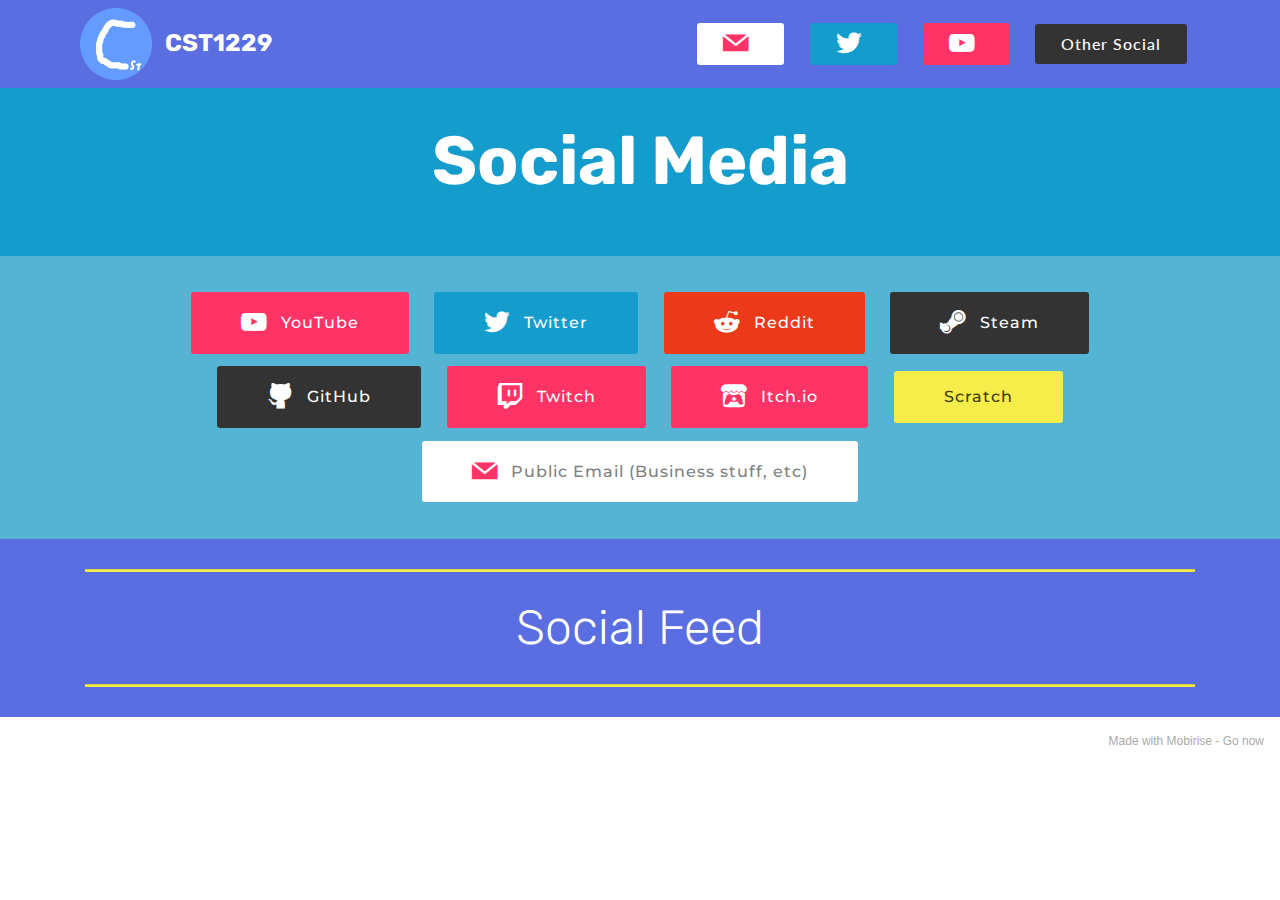
<file: socialmedia.html>
<!DOCTYPE html>
<html  >
<head>
  <!-- Site made with Mobirise Website Builder v5.3.5, https://mobirise.com -->
  <meta charset="UTF-8">
  <meta http-equiv="X-UA-Compatible" content="IE=edge">
  <meta name="generator" content="Mobirise v5.3.5, mobirise.com">
  <meta name="viewport" content="width=device-width, initial-scale=1, minimum-scale=1">
  <link rel="shortcut icon" href="assets/images/avatarcircle2trans-122x122.png" type="image/x-icon">
  <meta name="description" content="My social media links.">
  
  
  <title>CST1229's Social Media</title>
  <link rel="stylesheet" href="assets/bootstrap/css/bootstrap.min.css">
  <link rel="stylesheet" href="assets/bootstrap/css/bootstrap-grid.min.css">
  <link rel="stylesheet" href="assets/bootstrap/css/bootstrap-reboot.min.css">
  <link rel="stylesheet" href="assets/tether/tether.min.css">
  <link rel="stylesheet" href="assets/dropdown/css/style.css">
  <link rel="stylesheet" href="assets/socicon/css/styles.css">
  <link rel="stylesheet" href="assets/theme/css/style.css">
  <link rel="preload" href="https://fonts.googleapis.com/css?family=Rubik:300,300i,400,400i,500,500i,700,700i,900,900i&display=swap" as="style" onload="this.onload=null;this.rel='stylesheet'">
  <noscript><link rel="stylesheet" href="https://fonts.googleapis.com/css?family=Rubik:300,300i,400,400i,500,500i,700,700i,900,900i&display=swap"></noscript>
  <link rel="preload" href="https://fonts.googleapis.com/css?family=Lato:100,100i,300,300i,400,400i,700,700i,900,900i&display=swap" as="style" onload="this.onload=null;this.rel='stylesheet'">
  <noscript><link rel="stylesheet" href="https://fonts.googleapis.com/css?family=Lato:100,100i,300,300i,400,400i,700,700i,900,900i&display=swap"></noscript>
  <link rel="preload" href="https://fonts.googleapis.com/css?family=Montserrat:100,100i,200,200i,300,300i,400,400i,500,500i,600,600i,700,700i,800,800i,900,900i&display=swap" as="style" onload="this.onload=null;this.rel='stylesheet'">
  <noscript><link rel="stylesheet" href="https://fonts.googleapis.com/css?family=Montserrat:100,100i,200,200i,300,300i,400,400i,500,500i,600,600i,700,700i,800,800i,900,900i&display=swap"></noscript>
  <link rel="preload" as="style" href="assets/mobirise/css/mbr-additional.css"><link rel="stylesheet" href="assets/mobirise/css/mbr-additional.css" type="text/css">
  
  
  
  
</head>
<body>
  
  <section class="menu cid-s5mkIIYNmw" once="menu" id="menu2-1b">

    

    <nav class="navbar navbar-expand beta-menu navbar-dropdown align-items-center navbar-fixed-top navbar-toggleable-sm">
        <button class="navbar-toggler navbar-toggler-right" type="button" data-toggle="collapse" data-target="#navbarSupportedContent" aria-controls="navbarSupportedContent" aria-expanded="false" aria-label="Toggle navigation">
            <div class="hamburger">
                <span></span>
                <span></span>
                <span></span>
                <span></span>
            </div>
        </button>
        <div class="menu-logo">
            <div class="navbar-brand">
                <span class="navbar-logo">
                    
                        <a href="index.html"><img src="assets/images/avatarcircle2trans-122x122.png" alt="CST1229" title="CST1229" style="height: 4.5rem;"></a>
                    
                </span>
                <span class="navbar-caption-wrap"><a class="navbar-caption text-white display-5" href="index.html">
                        CST1229</a></span>
            </div>
        </div>
        <div class="collapse navbar-collapse" id="navbarSupportedContent">
            
            <div class="navbar-buttons mbr-section-btn"><a class="btn btn-sm btn-white display-7" href="mailto:cst1229@outlook.com"><span class="socicon socicon-mail mbr-iconfont mbr-iconfont-btn" style="color: rgb(255, 51, 102);"></span></a> <a class="btn btn-sm btn-danger display-7" href="https://twitter.com/CST12292" target="_blank"><span class="socicon socicon-twitter mbr-iconfont mbr-iconfont-btn" style="color: rgb(255, 255, 255);"></span></a> <a class="btn btn-sm btn-secondary display-7" href="https://www.youtube.com/channel/UCMOtGiUfZ4kDt4xTwxzgKgA" target="_blank"><span class="socicon socicon-youtube mbr-iconfont mbr-iconfont-btn" style="color: rgb(255, 255, 255);"></span></a> <a class="btn btn-sm btn-black display-7" href="socialmedia.html" target="_blank">Other Social</a></div>
        </div>
    </nav>
</section>

<section class="header1 cid-s5mkOO0xEl" id="header16-1f">

    

    

    <div class="container">
        <div class="row justify-content-md-center">
            <div class="col-md-10 align-center">
                <h1 class="mbr-section-title mbr-bold pb-3 mbr-fonts-style display-1">
                    Social Media</h1>
                
                
                
            </div>
        </div>
    </div>

</section>

<section class="header1 cid-s5ml7uGqrn" id="header16-1g">

    

    

    <div class="container">
        <div class="row justify-content-md-center">
            <div class="col-md-10 align-center">
                
                
                
                <div class="mbr-section-btn"><a class="btn btn-md btn-secondary display-4" href="https://www.youtube.com/channel/UCMOtGiUfZ4kDt4xTwxzgKgA" target="_blank"><span class="socicon socicon-youtube mbr-iconfont mbr-iconfont-btn" style="color: rgb(255, 255, 255);"></span>YouTube</a> <a class="btn btn-md btn-danger display-4" href="https://twitter.com/CST12292" target="_blank"><span class="socicon socicon-twitter mbr-iconfont mbr-iconfont-btn" style="color: rgb(255, 255, 255);"></span>Twitter</a> <a class="btn btn-md btn-warning display-4" href="http://reddit.com/u/CST1230" target="_blank"><span class="socicon socicon-reddit mbr-iconfont mbr-iconfont-btn" style="color: rgb(255, 255, 255);"></span>Reddit</a> <a class="btn btn-md btn-black display-4" href="https://steamcommunity.com/id/cst1229/" target="_blank"><span class="socicon socicon-steam mbr-iconfont mbr-iconfont-btn" style="color: rgb(255, 255, 255);"></span>Steam</a> <a class="btn btn-md btn-black display-4" href="https://github.com/CST1229" target="_blank"><span class="socicon socicon-github mbr-iconfont mbr-iconfont-btn" style="color: rgb(255, 255, 255);"></span>GitHub</a> <a class="btn btn-md btn-secondary display-4" href="https://www.twitch.tv/CST1229" target="_blank"><span class="socicon socicon-twitch mbr-iconfont mbr-iconfont-btn" style="color: rgb(255, 255, 255);"></span>Twitch</a> <a class="btn btn-md btn-secondary display-4" href="http://cst1229.itch.io" target="_blank"><span class="socicon socicon-itchio mbr-iconfont mbr-iconfont-btn"></span>Itch.io</a> <a class="btn btn-md btn-info display-4" href="https://scratch.mit.edu/users/CST1229" target="_blank">Scratch</a> <a class="btn btn-md btn-white display-4" href="mailto:cst1229@outlook.com"><span class="socicon socicon-mail mbr-iconfont mbr-iconfont-btn" style="color: rgb(255, 51, 102);"></span>Public Email (Business stuff, etc)</a></div>
            </div>
        </div>
    </div>

</section>

<section class="mbr-section article content9 cid-sea8R8ms7I" id="content9-2p">
    
     

    <div class="container">
        <div class="inner-container" style="width: 100%;">
            <hr class="line" style="width: 100%;">
            <div class="section-text align-center mbr-fonts-style display-2">Social Feed</div>
            <hr class="line" style="width: 100%;">
        </div>
        </div>
</section><section style="background-color: #fff; font-family: -apple-system, BlinkMacSystemFont, 'Segoe UI', 'Roboto', 'Helvetica Neue', Arial, sans-serif; color:#aaa; font-size:12px; padding: 0; align-items: center; display: flex;"><a href="https://mobirise.site/r" style="flex: 1 1; height: 3rem; padding-left: 1rem;"></a><p style="flex: 0 0 auto; margin:0; padding-right:1rem;">Made with Mobirise - <a href="https://mobirise.site/l" style="color:#aaa;">Go now</a></p></section><script src="assets/web/assets/jquery/jquery.min.js"></script>  <script src="assets/popper/popper.min.js"></script>  <script src="assets/bootstrap/js/bootstrap.min.js"></script>  <script src="assets/tether/tether.min.js"></script>  <script src="assets/smoothscroll/smooth-scroll.js"></script>  <script src="assets/dropdown/js/nav-dropdown.js"></script>  <script src="assets/dropdown/js/navbar-dropdown.js"></script>  <script src="assets/touchswipe/jquery.touch-swipe.min.js"></script>  <script src="assets/theme/js/script.js"></script>  
  
  
</body>
</html>
</file>
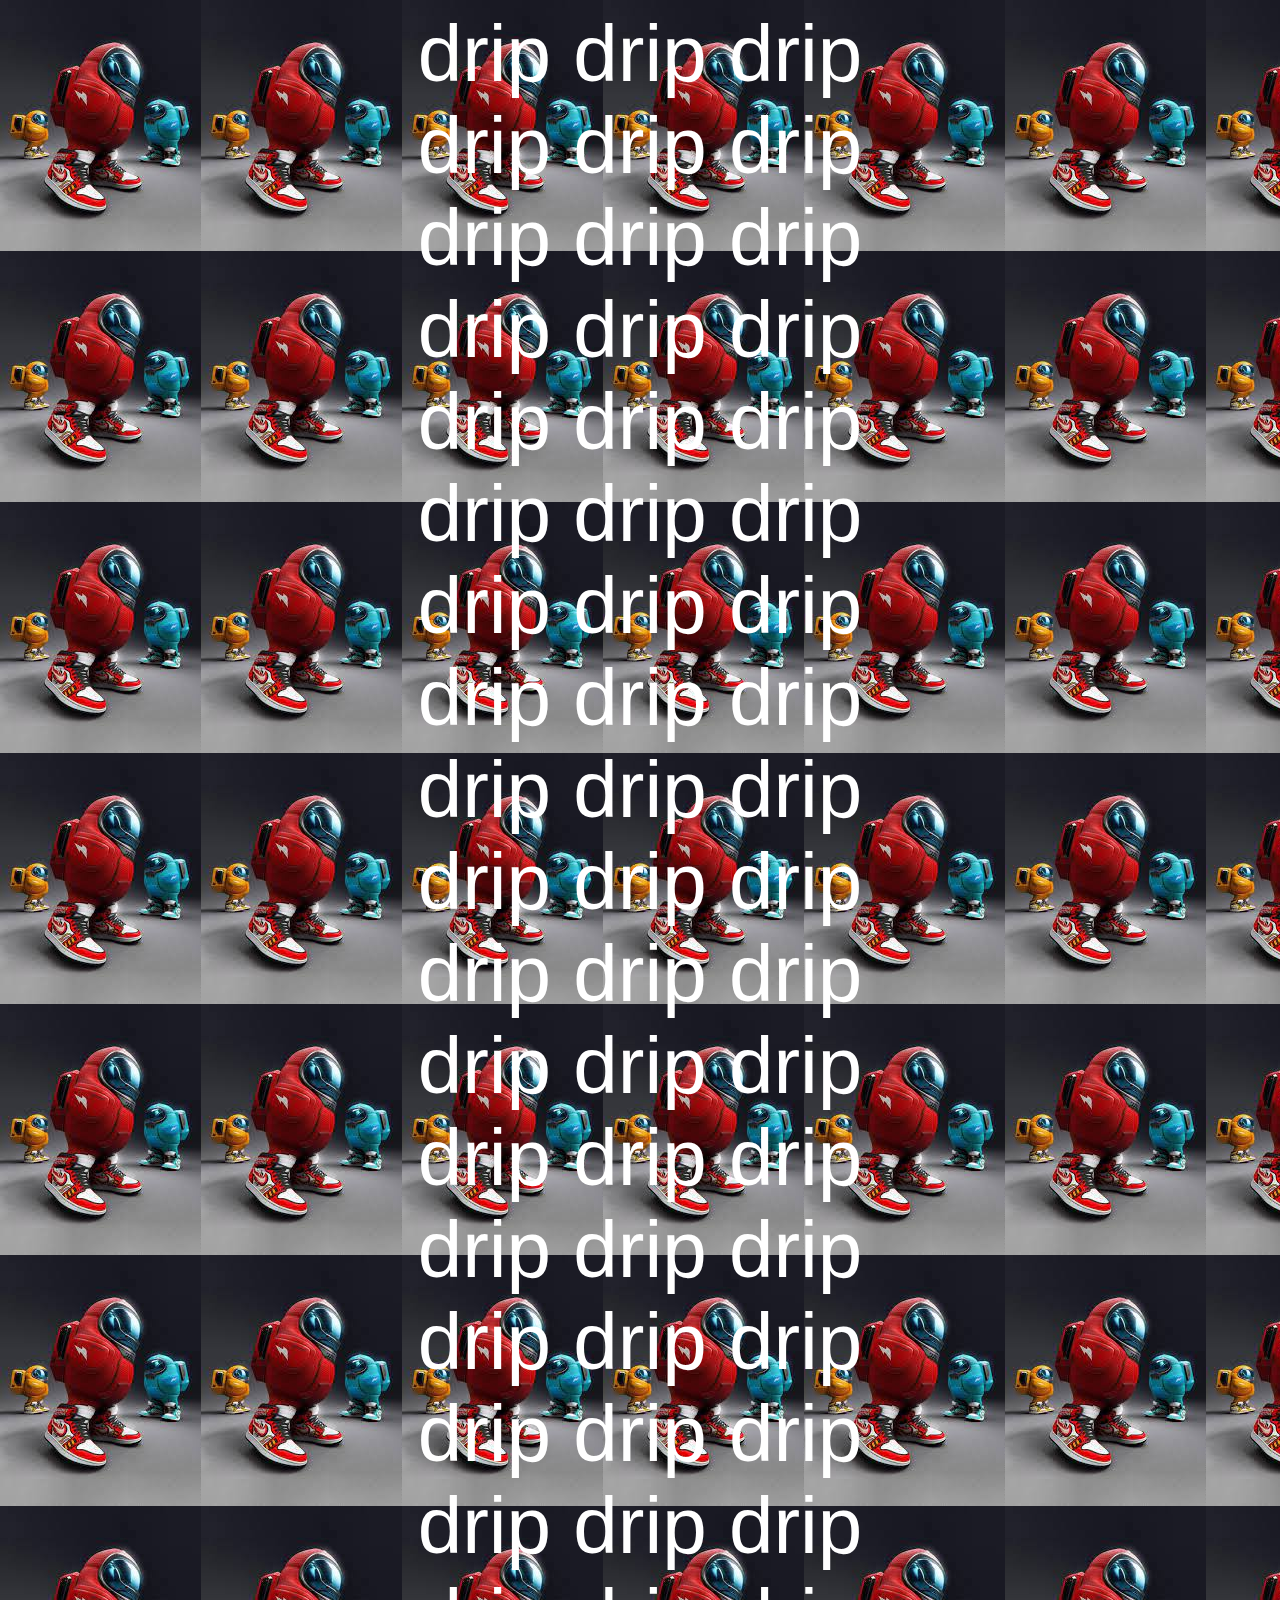
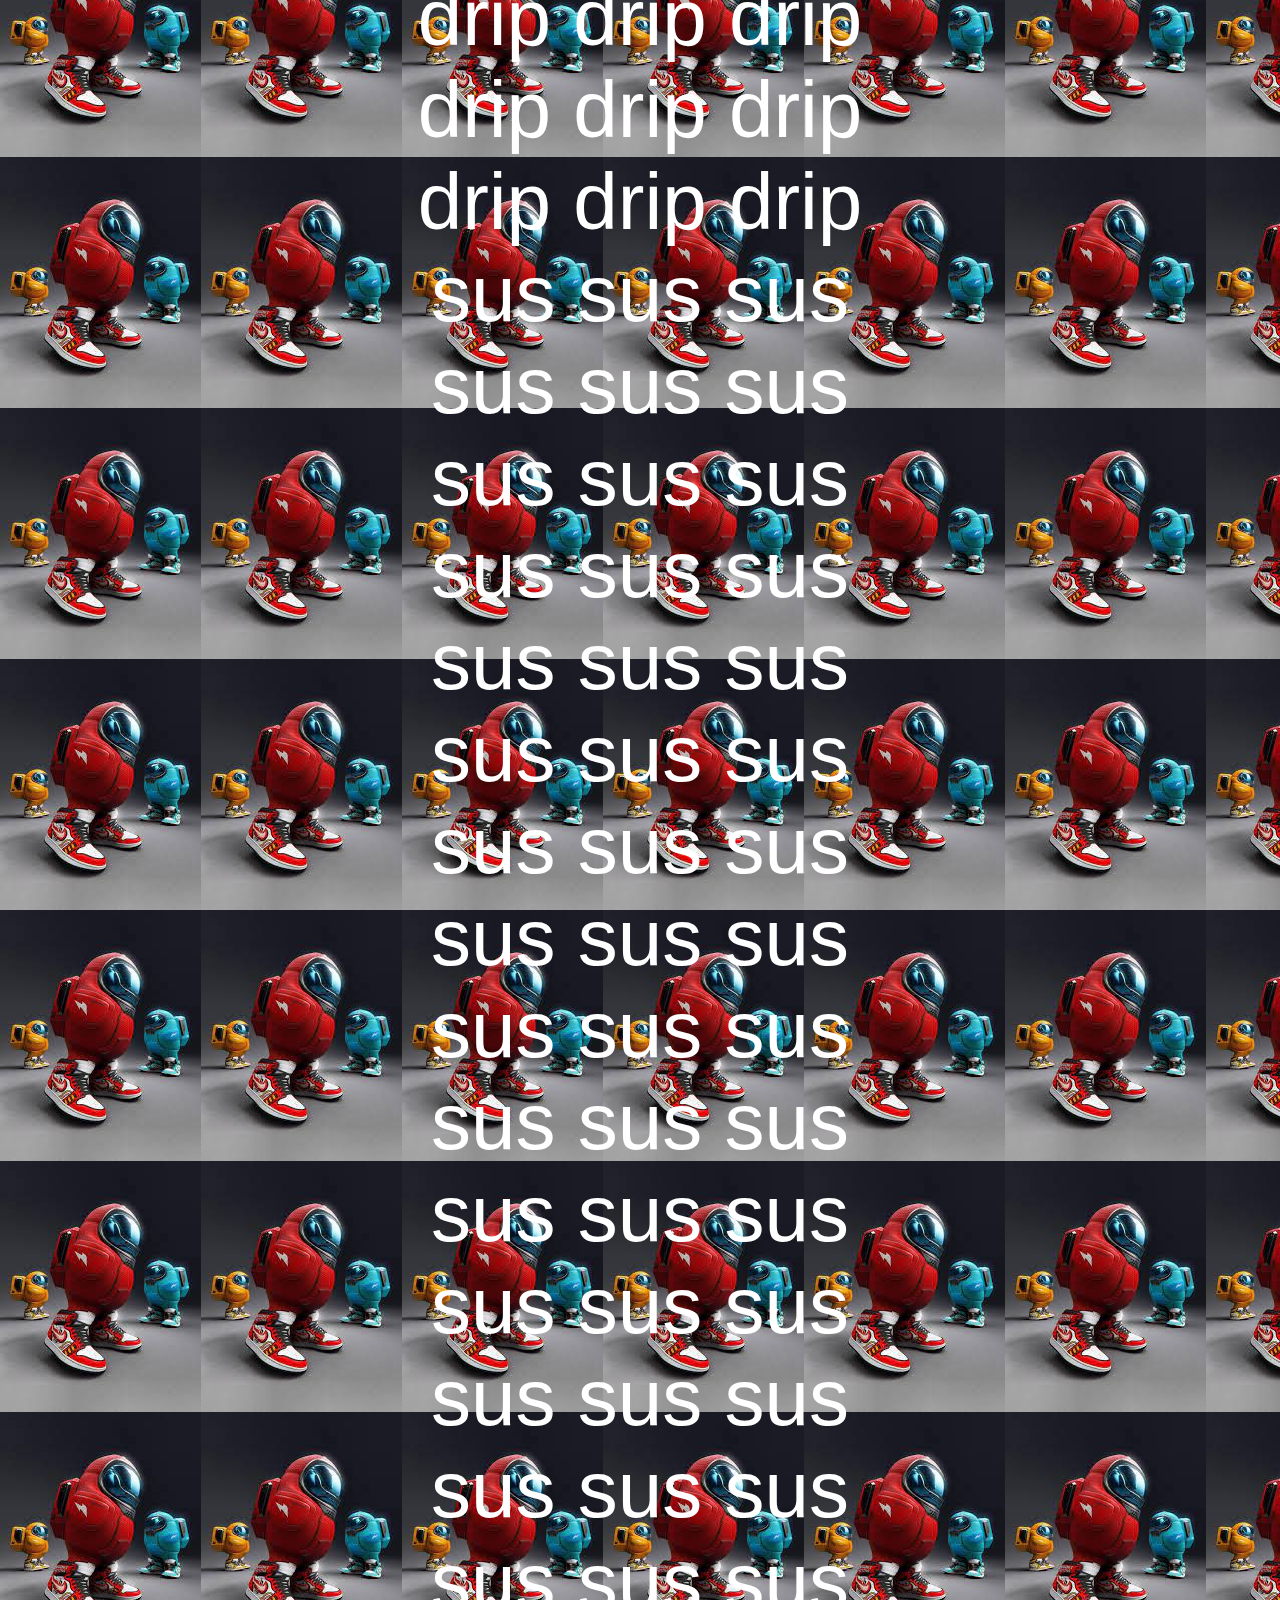
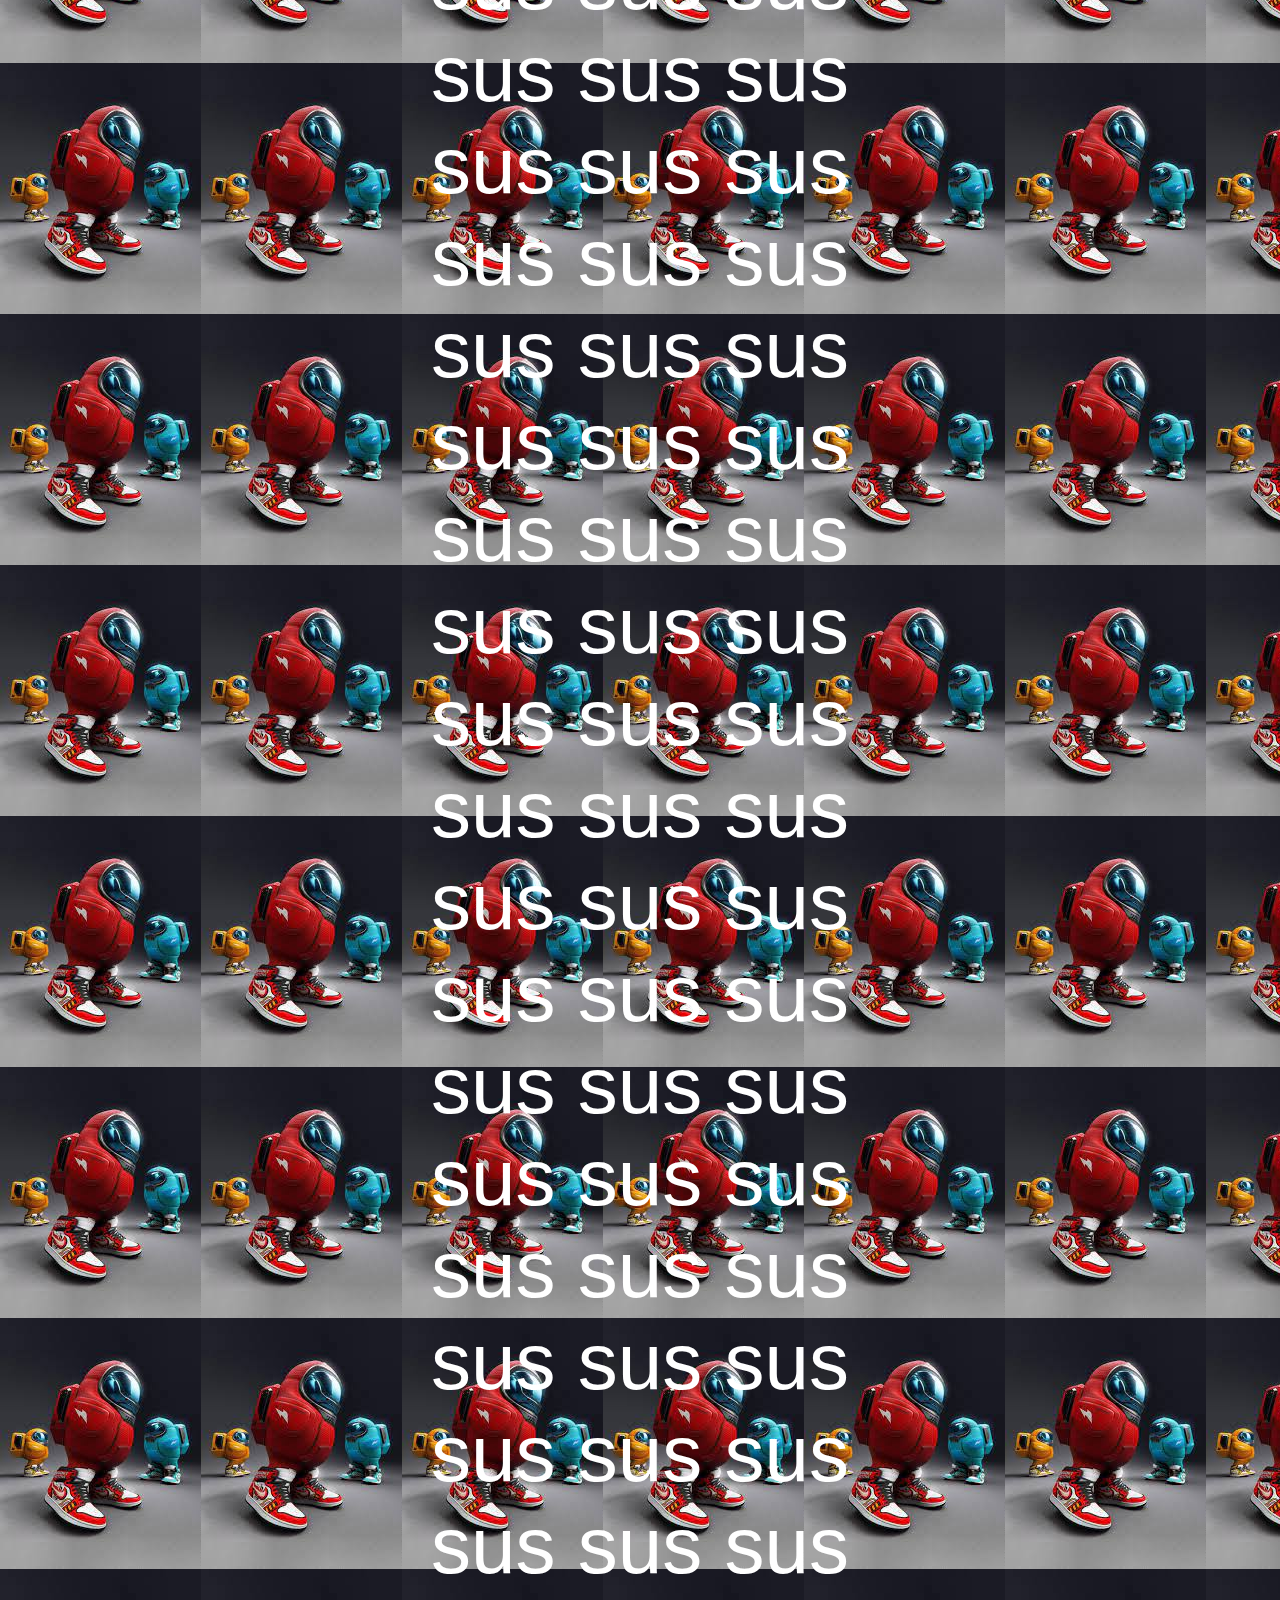
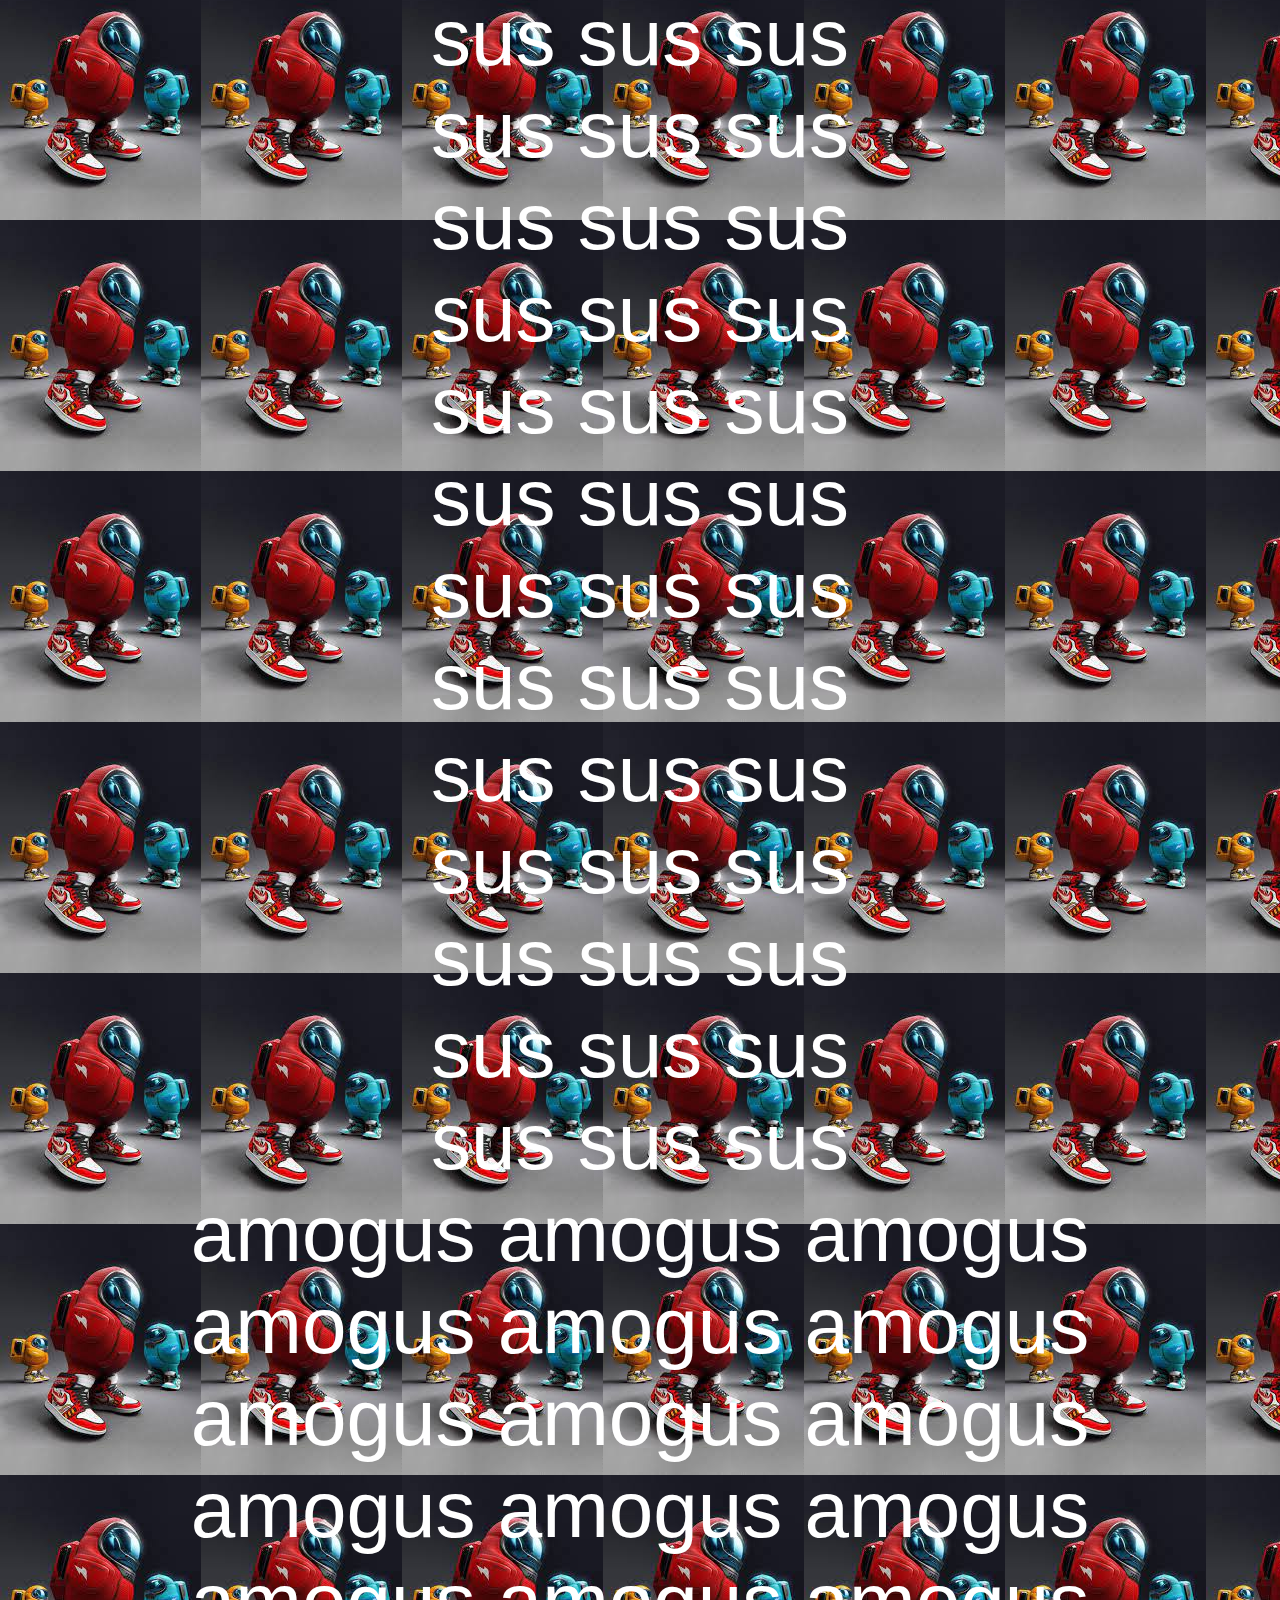
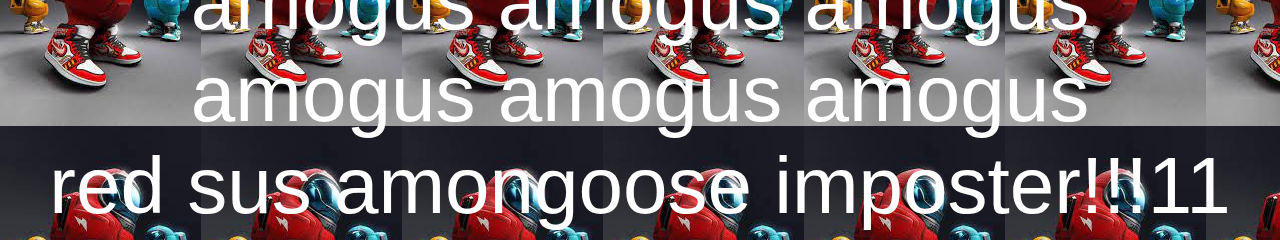
<file: sus.html>
<!DOCTYPE html>
<html>
<head>
	<title>sus</title>
	<meta charset="UTF-8">
	<meta name="description" content="amongoose">
	<meta name="keywords" content="amogus, sus, drip">
	<meta name="author" content="CST1229">
	<meta name="viewport" content="width=device-width, initial-scale=1.0">
	<style>
		body {
			background-image: url("sus.jpg");
			font-family: sans-serif;
			background-color: black;
			text-align: center;
			color: white;
			font-size: 500%;
		}
	</style>
</head>

<body>
	drip drip drip<br>drip drip drip<br>drip drip drip<br>drip drip drip<br>drip drip drip<br>drip drip drip<br>drip drip drip<br>drip drip drip<br>drip drip drip<br>drip drip drip<br>drip drip drip<br>drip drip drip<br>drip drip drip<br>drip drip drip<br>drip drip drip<br>drip drip drip<br>drip drip drip<br>drip drip drip<br>drip drip drip<br>drip drip drip<br>sus sus sus<br>sus sus sus<br>sus sus sus<br>sus sus sus<br>sus sus sus<br>sus sus sus<br>sus sus sus<br>sus sus sus<br>sus sus sus<br>sus sus sus<br>sus sus sus<br>sus sus sus<br>sus sus sus<br>sus sus sus<br>sus sus sus<br>sus sus sus<br>sus sus sus<br>sus sus sus<br>sus sus sus<br>sus sus sus<br>sus sus sus<br>sus sus sus<br>sus sus sus<br>sus sus sus<br>sus sus sus<br>sus sus sus<br>sus sus sus<br>sus sus sus<br>sus sus sus<br>sus sus sus<br>sus sus sus<br>sus sus sus<br>sus sus sus<br>sus sus sus<br>sus sus sus<br>sus sus sus<br>sus sus sus<br>sus sus sus<br>sus sus sus<br>sus sus sus<br>sus sus sus<br>sus sus sus<br>sus sus sus<br>sus sus sus<br>sus sus sus<br>amogus amogus amogus<br>amogus amogus amogus<br>amogus amogus amogus<br>amogus amogus amogus<br>amogus amogus amogus<br>amogus amogus amogus<br>
	red sus amongoose imposter!!!11
</body>

</html>
</file>
<file: assets/web/assets/mobirise-icons2/mobirise2.css>
@font-face {
  font-family: 'Moririse2';
  font-display: swap;
  src:  url('mobirise2.eot?f2bix4');
  src:  url('mobirise2.eot?f2bix4#iefix') format('embedded-opentype'),
    url('mobirise2.ttf?f2bix4') format('truetype'),
    url('mobirise2.woff?f2bix4') format('woff'),
    url('mobirise2.svg?f2bix4#mobirise2') format('svg');
  font-weight: normal;
  font-style: normal;
}

[class^="mobi-"], [class*=" mobi-"] {
  /* use !important to prevent issues with browser extensions that change fonts */
  font-family: 'Moririse2' !important;
  speak: none;
  font-style: normal;
  font-weight: normal;
  font-variant: normal;
  text-transform: none;
  line-height: 1;

  /* Better Font Rendering =========== */
  -webkit-font-smoothing: antialiased;
  -moz-osx-font-smoothing: grayscale;
}

.mobi-mbri-add-submenu:before {
  content: "\e900";
}
.mobi-mbri-alert:before {
  content: "\e901";
}
.mobi-mbri-align-center:before {
  content: "\e902";
}
.mobi-mbri-align-justify:before {
  content: "\e903";
}
.mobi-mbri-align-left:before {
  content: "\e904";
}
.mobi-mbri-align-right:before {
  content: "\e905";
}
.mobi-mbri-android:before {
  content: "\e906";
}
.mobi-mbri-apple:before {
  content: "\e907";
}
.mobi-mbri-arrow-down:before {
  content: "\e908";
}
.mobi-mbri-arrow-next:before {
  content: "\e909";
}
.mobi-mbri-arrow-prev:before {
  content: "\e90a";
}
.mobi-mbri-arrow-up:before {
  content: "\e90b";
}
.mobi-mbri-bold:before {
  content: "\e90c";
}
.mobi-mbri-bookmark:before {
  content: "\e90d";
}
.mobi-mbri-bootstrap:before {
  content: "\e90e";
}
.mobi-mbri-briefcase:before {
  content: "\e90f";
}
.mobi-mbri-browse:before {
  content: "\e910";
}
.mobi-mbri-bulleted-list:before {
  content: "\e911";
}
.mobi-mbri-calendar:before {
  content: "\e912";
}
.mobi-mbri-camera:before {
  content: "\e913";
}
.mobi-mbri-cart-add:before {
  content: "\e914";
}
.mobi-mbri-cart-full:before {
  content: "\e915";
}
.mobi-mbri-cash:before {
  content: "\e916";
}
.mobi-mbri-change-style:before {
  content: "\e917";
}
.mobi-mbri-chat:before {
  content: "\e918";
}
.mobi-mbri-clock:before {
  content: "\e919";
}
.mobi-mbri-close:before {
  content: "\e91a";
}
.mobi-mbri-cloud:before {
  content: "\e91b";
}
.mobi-mbri-code:before {
  content: "\e91c";
}
.mobi-mbri-contact-form:before {
  content: "\e91d";
}
.mobi-mbri-credit-card:before {
  content: "\e91e";
}
.mobi-mbri-cursor-click:before {
  content: "\e91f";
}
.mobi-mbri-cust-feedback:before {
  content: "\e920";
}
.mobi-mbri-database:before {
  content: "\e921";
}
.mobi-mbri-delivery:before {
  content: "\e922";
}
.mobi-mbri-desktop:before {
  content: "\e923";
}
.mobi-mbri-devices:before {
  content: "\e924";
}
.mobi-mbri-down:before {
  content: "\e925";
}
.mobi-mbri-download-2:before {
  content: "\e926";
}
.mobi-mbri-download:before {
  content: "\e927";
}
.mobi-mbri-drag-n-drop-2:before {
  content: "\e928";
}
.mobi-mbri-drag-n-drop:before {
  content: "\e929";
}
.mobi-mbri-edit-2:before {
  content: "\e92a";
}
.mobi-mbri-edit:before {
  content: "\e92b";
}
.mobi-mbri-error:before {
  content: "\e92c";
}
.mobi-mbri-extension:before {
  content: "\e92d";
}
.mobi-mbri-features:before {
  content: "\e92e";
}
.mobi-mbri-file:before {
  content: "\e92f";
}
.mobi-mbri-flag:before {
  content: "\e930";
}
.mobi-mbri-folder:before {
  content: "\e931";
}
.mobi-mbri-gift:before {
  content: "\e932";
}
.mobi-mbri-github:before {
  content: "\e933";
}
.mobi-mbri-globe-2:before {
  content: "\e934";
}
.mobi-mbri-globe:before {
  content: "\e935";
}
.mobi-mbri-growing-chart:before {
  content: "\e936";
}
.mobi-mbri-hearth:before {
  content: "\e937";
}
.mobi-mbri-help:before {
  content: "\e938";
}
.mobi-mbri-home:before {
  content: "\e939";
}
.mobi-mbri-hot-cup:before {
  content: "\e93a";
}
.mobi-mbri-idea:before {
  content: "\e93b";
}
.mobi-mbri-image-gallery:before {
  content: "\e93c";
}
.mobi-mbri-image-slider:before {
  content: "\e93d";
}
.mobi-mbri-info:before {
  content: "\e93e";
}
.mobi-mbri-italic:before {
  content: "\e93f";
}
.mobi-mbri-key:before {
  content: "\e940";
}
.mobi-mbri-laptop:before {
  content: "\e941";
}
.mobi-mbri-layers:before {
  content: "\e942";
}
.mobi-mbri-left-right:before {
  content: "\e943";
}
.mobi-mbri-left:before {
  content: "\e944";
}
.mobi-mbri-letter:before {
  content: "\e945";
}
.mobi-mbri-like:before {
  content: "\e946";
}
.mobi-mbri-link:before {
  content: "\e947";
}
.mobi-mbri-lock:before {
  content: "\e948";
}
.mobi-mbri-login:before {
  content: "\e949";
}
.mobi-mbri-logout:before {
  content: "\e94a";
}
.mobi-mbri-magic-stick:before {
  content: "\e94b";
}
.mobi-mbri-map-pin:before {
  content: "\e94c";
}
.mobi-mbri-menu:before {
  content: "\e94d";
}
.mobi-mbri-mobile-2:before {
  content: "\e94e";
}
.mobi-mbri-mobile-horizontal:before {
  content: "\e94f";
}
.mobi-mbri-mobile:before {
  content: "\e950";
}
.mobi-mbri-mobirise:before {
  content: "\e951";
}
.mobi-mbri-more-horizontal:before {
  content: "\e952";
}
.mobi-mbri-more-vertical:before {
  content: "\e953";
}
.mobi-mbri-music:before {
  content: "\e954";
}
.mobi-mbri-new-file:before {
  content: "\e955";
}
.mobi-mbri-numbered-list:before {
  content: "\e956";
}
.mobi-mbri-opened-folder:before {
  content: "\e957";
}
.mobi-mbri-pages:before {
  content: "\e958";
}
.mobi-mbri-paper-plane:before {
  content: "\e959";
}
.mobi-mbri-paperclip:before {
  content: "\e95a";
}
.mobi-mbri-phone:before {
  content: "\e95b";
}
.mobi-mbri-photo:before {
  content: "\e95c";
}
.mobi-mbri-photos:before {
  content: "\e95d";
}
.mobi-mbri-pin:before {
  content: "\e95e";
}
.mobi-mbri-play:before {
  content: "\e95f";
}
.mobi-mbri-plus:before {
  content: "\e960";
}
.mobi-mbri-preview:before {
  content: "\e961";
}
.mobi-mbri-print:before {
  content: "\e962";
}
.mobi-mbri-protect:before {
  content: "\e963";
}
.mobi-mbri-question:before {
  content: "\e964";
}
.mobi-mbri-quote-left:before {
  content: "\e965";
}
.mobi-mbri-quote-right:before {
  content: "\e966";
}
.mobi-mbri-redo:before {
  content: "\e967";
}
.mobi-mbri-refresh:before {
  content: "\e968";
}
.mobi-mbri-responsive-2:before {
  content: "\e969";
}
.mobi-mbri-responsive:before {
  content: "\e96a";
}
.mobi-mbri-right:before {
  content: "\e96b";
}
.mobi-mbri-rocket:before {
  content: "\e96c";
}
.mobi-mbri-sad-face:before {
  content: "\e96d";
}
.mobi-mbri-sale:before {
  content: "\e96e";
}
.mobi-mbri-save:before {
  content: "\e96f";
}
.mobi-mbri-search:before {
  content: "\e970";
}
.mobi-mbri-setting-2:before {
  content: "\e971";
}
.mobi-mbri-setting-3:before {
  content: "\e972";
}
.mobi-mbri-setting:before {
  content: "\e973";
}
.mobi-mbri-share:before {
  content: "\e974";
}
.mobi-mbri-shopping-bag:before {
  content: "\e975";
}
.mobi-mbri-shopping-basket:before {
  content: "\e976";
}
.mobi-mbri-shopping-cart:before {
  content: "\e977";
}
.mobi-mbri-sites:before {
  content: "\e978";
}
.mobi-mbri-smile-face:before {
  content: "\e979";
}
.mobi-mbri-speed:before {
  content: "\e97a";
}
.mobi-mbri-star:before {
  content: "\e97b";
}
.mobi-mbri-success:before {
  content: "\e97c";
}
.mobi-mbri-sun:before {
  content: "\e97d";
}
.mobi-mbri-sun2:before {
  content: "\e97e";
}
.mobi-mbri-tablet-vertical:before {
  content: "\e97f";
}
.mobi-mbri-tablet:before {
  content: "\e980";
}
.mobi-mbri-target:before {
  content: "\e981";
}
.mobi-mbri-timer:before {
  content: "\e982";
}
.mobi-mbri-to-ftp:before {
  content: "\e983";
}
.mobi-mbri-to-local-drive:before {
  content: "\e984";
}
.mobi-mbri-touch-swipe:before {
  content: "\e985";
}
.mobi-mbri-touch:before {
  content: "\e986";
}
.mobi-mbri-trash:before {
  content: "\e987";
}
.mobi-mbri-underline:before {
  content: "\e988";
}
.mobi-mbri-undo:before {
  content: "\e989";
}
.mobi-mbri-unlink:before {
  content: "\e98a";
}
.mobi-mbri-unlock:before {
  content: "\e98b";
}
.mobi-mbri-up-down:before {
  content: "\e98c";
}
.mobi-mbri-up:before {
  content: "\e98d";
}
.mobi-mbri-update:before {
  content: "\e98e";
}
.mobi-mbri-upload-2:before {
  content: "\e98f";
}
.mobi-mbri-upload:before {
  content: "\e990";
}
.mobi-mbri-user-2:before {
  content: "\e991";
}
.mobi-mbri-user:before {
  content: "\e992";
}
.mobi-mbri-users:before {
  content: "\e993";
}
.mobi-mbri-video-play:before {
  content: "\e994";
}
.mobi-mbri-video:before {
  content: "\e995";
}
.mobi-mbri-watch:before {
  content: "\e996";
}
.mobi-mbri-website-theme-2:before {
  content: "\e997";
}
.mobi-mbri-website-theme:before {
  content: "\e998";
}
.mobi-mbri-wifi:before {
  content: "\e999";
}
.mobi-mbri-windows:before {
  content: "\e99a";
}
.mobi-mbri-zoom-in:before {
  content: "\e99b";
}
.mobi-mbri-zoom-out:before {
  content: "\e99c";
}
</file>
<file: assets/web/assets/mobirise-icons/mobirise-icons.css>
@font-face {
  font-family: 'MobiriseIcons';
  src:  url('mobirise-icons.eot?spat4u');
  src:  url('mobirise-icons.eot?spat4u#iefix') format('embedded-opentype'),
    url('mobirise-icons.ttf?spat4u') format('truetype'),
    url('mobirise-icons.woff?spat4u') format('woff'),
    url('mobirise-icons.svg?spat4u#MobiriseIcons') format('svg');
  font-weight: normal;
  font-style: normal;
  font-display: swap;
}

[class^="mbri-"], [class*=" mbri-"] {
  /* use !important to prevent issues with browser extensions that change fonts */
  font-family: MobiriseIcons !important;
  speak: none;
  font-style: normal;
  font-weight: normal;
  font-variant: normal;
  text-transform: none;
  line-height: 1;

  /* Better Font Rendering =========== */
  -webkit-font-smoothing: antialiased;
  -moz-osx-font-smoothing: grayscale;
}

.mbri-add-submenu:before {
  content: "\e900";
}
.mbri-alert:before {
  content: "\e901";
}
.mbri-align-center:before {
  content: "\e902";
}
.mbri-align-justify:before {
  content: "\e903";
}
.mbri-align-left:before {
  content: "\e904";
}
.mbri-align-right:before {
  content: "\e905";
}
.mbri-android:before {
  content: "\e906";
}
.mbri-apple:before {
  content: "\e907";
}
.mbri-arrow-down:before {
  content: "\e908";
}
.mbri-arrow-next:before {
  content: "\e909";
}
.mbri-arrow-prev:before {
  content: "\e90a";
}
.mbri-arrow-up:before {
  content: "\e90b";
}
.mbri-bold:before {
  content: "\e90c";
}
.mbri-bookmark:before {
  content: "\e90d";
}
.mbri-bootstrap:before {
  content: "\e90e";
}
.mbri-briefcase:before {
  content: "\e90f";
}
.mbri-browse:before {
  content: "\e910";
}
.mbri-bulleted-list:before {
  content: "\e911";
}
.mbri-calendar:before {
  content: "\e912";
}
.mbri-camera:before {
  content: "\e913";
}
.mbri-cart-add:before {
  content: "\e914";
}
.mbri-cart-full:before {
  content: "\e915";
}
.mbri-cash:before {
  content: "\e916";
}
.mbri-change-style:before {
  content: "\e917";
}
.mbri-chat:before {
  content: "\e918";
}
.mbri-clock:before {
  content: "\e919";
}
.mbri-close:before {
  content: "\e91a";
}
.mbri-cloud:before {
  content: "\e91b";
}
.mbri-code:before {
  content: "\e91c";
}
.mbri-contact-form:before {
  content: "\e91d";
}
.mbri-credit-card:before {
  content: "\e91e";
}
.mbri-cursor-click:before {
  content: "\e91f";
}
.mbri-cust-feedback:before {
  content: "\e920";
}
.mbri-database:before {
  content: "\e921";
}
.mbri-delivery:before {
  content: "\e922";
}
.mbri-desktop:before {
  content: "\e923";
}
.mbri-devices:before {
  content: "\e924";
}
.mbri-down:before {
  content: "\e925";
}
.mbri-download:before {
  content: "\e989";
}
.mbri-drag-n-drop:before {
  content: "\e927";
}
.mbri-drag-n-drop2:before {
  content: "\e928";
}
.mbri-edit:before {
  content: "\e929";
}
.mbri-edit2:before {
  content: "\e92a";
}
.mbri-error:before {
  content: "\e92b";
}
.mbri-extension:before {
  content: "\e92c";
}
.mbri-features:before {
  content: "\e92d";
}
.mbri-file:before {
  content: "\e92e";
}
.mbri-flag:before {
  content: "\e92f";
}
.mbri-folder:before {
  content: "\e930";
}
.mbri-gift:before {
  content: "\e931";
}
.mbri-github:before {
  content: "\e932";
}
.mbri-globe:before {
  content: "\e933";
}
.mbri-globe-2:before {
  content: "\e934";
}
.mbri-growing-chart:before {
  content: "\e935";
}
.mbri-hearth:before {
  content: "\e936";
}
.mbri-help:before {
  content: "\e937";
}
.mbri-home:before {
  content: "\e938";
}
.mbri-hot-cup:before {
  content: "\e939";
}
.mbri-idea:before {
  content: "\e93a";
}
.mbri-image-gallery:before {
  content: "\e93b";
}
.mbri-image-slider:before {
  content: "\e93c";
}
.mbri-info:before {
  content: "\e93d";
}
.mbri-italic:before {
  content: "\e93e";
}
.mbri-key:before {
  content: "\e93f";
}
.mbri-laptop:before {
  content: "\e940";
}
.mbri-layers:before {
  content: "\e941";
}
.mbri-left-right:before {
  content: "\e942";
}
.mbri-left:before {
  content: "\e943";
}
.mbri-letter:before {
  content: "\e944";
}
.mbri-like:before {
  content: "\e945";
}
.mbri-link:before {
  content: "\e946";
}
.mbri-lock:before {
  content: "\e947";
}
.mbri-login:before {
  content: "\e948";
}
.mbri-logout:before {
  content: "\e949";
}
.mbri-magic-stick:before {
  content: "\e94a";
}
.mbri-map-pin:before {
  content: "\e94b";
}
.mbri-menu:before {
  content: "\e94c";
}
.mbri-mobile:before {
  content: "\e94d";
}
.mbri-mobile2:before {
  content: "\e94e";
}
.mbri-mobirise:before {
  content: "\e94f";
}
.mbri-more-horizontal:before {
  content: "\e950";
}
.mbri-more-vertical:before {
  content: "\e951";
}
.mbri-music:before {
  content: "\e952";
}
.mbri-new-file:before {
  content: "\e953";
}
.mbri-numbered-list:before {
  content: "\e954";
}
.mbri-opened-folder:before {
  content: "\e955";
}
.mbri-pages:before {
  content: "\e956";
}
.mbri-paper-plane:before {
  content: "\e957";
}
.mbri-paperclip:before {
  content: "\e958";
}
.mbri-photo:before {
  content: "\e959";
}
.mbri-photos:before {
  content: "\e95a";
}
.mbri-pin:before {
  content: "\e95b";
}
.mbri-play:before {
  content: "\e95c";
}
.mbri-plus:before {
  content: "\e95d";
}
.mbri-preview:before {
  content: "\e95e";
}
.mbri-print:before {
  content: "\e95f";
}
.mbri-protect:before {
  content: "\e960";
}
.mbri-question:before {
  content: "\e961";
}
.mbri-quote-left:before {
  content: "\e962";
}
.mbri-quote-right:before {
  content: "\e963";
}
.mbri-refresh:before {
  content: "\e964";
}
.mbri-responsive:before {
  content: "\e965";
}
.mbri-right:before {
  content: "\e966";
}
.mbri-rocket:before {
  content: "\e967";
}
.mbri-sad-face:before {
  content: "\e968";
}
.mbri-sale:before {
  content: "\e969";
}
.mbri-save:before {
  content: "\e96a";
}
.mbri-search:before {
  content: "\e96b";
}
.mbri-setting:before {
  content: "\e96c";
}
.mbri-setting2:before {
  content: "\e96d";
}
.mbri-setting3:before {
  content: "\e96e";
}
.mbri-share:before {
  content: "\e96f";
}
.mbri-shopping-bag:before {
  content: "\e970";
}
.mbri-shopping-basket:before {
  content: "\e971";
}
.mbri-shopping-cart:before {
  content: "\e972";
}
.mbri-sites:before {
  content: "\e973";
}
.mbri-smile-face:before {
  content: "\e974";
}
.mbri-speed:before {
  content: "\e975";
}
.mbri-star:before {
  content: "\e976";
}
.mbri-success:before {
  content: "\e977";
}
.mbri-sun:before {
  content: "\e978";
}
.mbri-sun2:before {
  content: "\e979";
}
.mbri-tablet:before {
  content: "\e97a";
}
.mbri-tablet-vertical:before {
  content: "\e97b";
}
.mbri-target:before {
  content: "\e97c";
}
.mbri-timer:before {
  content: "\e97d";
}
.mbri-to-ftp:before {
  content: "\e97e";
}
.mbri-to-local-drive:before {
  content: "\e97f";
}
.mbri-touch-swipe:before {
  content: "\e980";
}
.mbri-touch:before {
  content: "\e981";
}
.mbri-trash:before {
  content: "\e982";
}
.mbri-underline:before {
  content: "\e983";
}
.mbri-unlink:before {
  content: "\e984";
}
.mbri-unlock:before {
  content: "\e985";
}
.mbri-up-down:before {
  content: "\e986";
}
.mbri-up:before {
  content: "\e987";
}
.mbri-update:before {
  content: "\e988";
}
.mbri-upload:before {
 content: "\e926"; 
}
.mbri-user:before {
  content: "\e98a";
}
.mbri-user2:before {
  content: "\e98b";
}
.mbri-users:before {
  content: "\e98c";
}
.mbri-video:before {
  content: "\e98d";
}
.mbri-video-play:before {
  content: "\e98e";
}
.mbri-watch:before {
  content: "\e98f";
}
.mbri-website-theme:before {
  content: "\e990";
}
.mbri-wifi:before {
  content: "\e991";
}
.mbri-windows:before {
  content: "\e992";
}
.mbri-zoom-out:before {
  content: "\e993";
}
.mbri-redo:before {
  content: "\e994";
}
.mbri-undo:before {
  content: "\e995";
}
</file>
<file: assets/web/assets/mobirise-icons-bold/mobirise-icons-bold.css>
@font-face {
  font-family: 'mobirise-icons-bold';
  font-display: swap;
  src:  url('mobirise-icons-bold.eot?m1l4yr');
  src:  url('mobirise-icons-bold.eot?m1l4yr#iefix') format('embedded-opentype'),
    url('mobirise-icons-bold.ttf?m1l4yr') format('truetype'),
    url('mobirise-icons-bold.woff?m1l4yr') format('woff'),
    url('mobirise-icons-bold.svg?m1l4yr#mobirise-icons-bold') format('svg');
  font-weight: normal;
  font-style: normal;
}

[class^="mbrib-"], [class*="mbrib-"] {
  /* use !important to prevent issues with browser extensions that change fonts */
  font-family: 'mobirise-icons-bold' !important;
  speak: none;
  font-style: normal;
  font-weight: normal;
  font-variant: normal;
  text-transform: none;
  line-height: 1;

  /* Better Font Rendering =========== */
  -webkit-font-smoothing: antialiased;
  -moz-osx-font-smoothing: grayscale;
}

.mbrib-add-submenu:before {
  content: "\e900";
}
.mbrib-alert:before {
  content: "\e901";
}
.mbrib-align-center:before {
  content: "\e902";
}
.mbrib-align-justify:before {
  content: "\e903";
}
.mbrib-align-left:before {
  content: "\e904";
}
.mbrib-align-right:before {
  content: "\e905";
}
.mbrib-android:before {
  content: "\e906";
}
.mbrib-apple:before {
  content: "\e907";
}
.mbrib-arrow-down:before {
  content: "\e908";
}
.mbrib-arrow-next:before {
  content: "\e909";
}
.mbrib-arrow-prev:before {
  content: "\e90a";
}
.mbrib-arrow-up:before {
  content: "\e90b";
}
.mbrib-bold:before {
  content: "\e90c";
}
.mbrib-bookmark:before {
  content: "\e90d";
}
.mbrib-bootstrap:before {
  content: "\e90e";
}
.mbrib-briefcase:before {
  content: "\e90f";
}
.mbrib-browse:before {
  content: "\e910";
}
.mbrib-bulleted-list:before {
  content: "\e911";
}
.mbrib-calendar:before {
  content: "\e912";
}
.mbrib-camera:before {
  content: "\e913";
}
.mbrib-cart-add:before {
  content: "\e914";
}
.mbrib-cart-full:before {
  content: "\e915";
}
.mbrib-cash:before {
  content: "\e916";
}
.mbrib-change-style:before {
  content: "\e917";
}
.mbrib-chat:before {
  content: "\e918";
}
.mbrib-clock:before {
  content: "\e919";
}
.mbrib-close:before {
  content: "\e91a";
}
.mbrib-cloud:before {
  content: "\e91b";
}
.mbrib-code:before {
  content: "\e91c";
}
.mbrib-contact-form:before {
  content: "\e91d";
}
.mbrib-credit-card:before {
  content: "\e91e";
}
.mbrib-cursor-click:before {
  content: "\e91f";
}
.mbrib-cust-feedback:before {
  content: "\e920";
}
.mbrib-database:before {
  content: "\e921";
}
.mbrib-delivery:before {
  content: "\e922";
}
.mbrib-desktop:before {
  content: "\e923";
}
.mbrib-devices:before {
  content: "\e924";
}
.mbrib-down:before {
  content: "\e925";
}
.mbrib-download:before {
  content: "\e926";
}
.mbrib-drag-n-drop:before {
  content: "\e927";
}
.mbrib-drag-n-drop2:before {
  content: "\e928";
}
.mbrib-edit:before {
  content: "\e929";
}
.mbrib-edit2:before {
  content: "\e92a";
}
.mbrib-error:before {
  content: "\e92b";
}
.mbrib-extension:before {
  content: "\e92c";
}
.mbrib-features:before {
  content: "\e92d";
}
.mbrib-file:before {
  content: "\e92e";
}
.mbrib-flag:before {
  content: "\e92f";
}
.mbrib-folder:before {
  content: "\e930";
}
.mbrib-gift:before {
  content: "\e931";
}
.mbrib-github:before {
  content: "\e932";
}
.mbrib-globe-2:before {
  content: "\e933";
}
.mbrib-globe:before {
  content: "\e934";
}
.mbrib-growing-chart:before {
  content: "\e935";
}
.mbrib-hearth:before {
  content: "\e936";
}
.mbrib-help:before {
  content: "\e937";
}
.mbrib-home:before {
  content: "\e938";
}
.mbrib-hot-cup:before {
  content: "\e939";
}
.mbrib-idea:before {
  content: "\e93a";
}
.mbrib-image-gallery:before {
  content: "\e93b";
}
.mbrib-image-slider:before {
  content: "\e93c";
}
.mbrib-info:before {
  content: "\e93d";
}
.mbrib-italic:before {
  content: "\e93e";
}
.mbrib-key:before {
  content: "\e93f";
}
.mbrib-laptop:before {
  content: "\e940";
}
.mbrib-layers:before {
  content: "\e941";
}
.mbrib-left-right:before {
  content: "\e942";
}
.mbrib-left:before {
  content: "\e943";
}
.mbrib-letter:before {
  content: "\e944";
}
.mbrib-like:before {
  content: "\e945";
}
.mbrib-link:before {
  content: "\e946";
}
.mbrib-lock:before {
  content: "\e947";
}
.mbrib-login:before {
  content: "\e948";
}
.mbrib-logout:before {
  content: "\e949";
}
.mbrib-magic-stick:before {
  content: "\e94a";
}
.mbrib-map-pin:before {
  content: "\e94b";
}
.mbrib-menu:before {
  content: "\e94c";
}
.mbrib-mobile:before {
  content: "\e94d";
}
.mbrib-mobile2:before {
  content: "\e94e";
}
.mbrib-mobirise:before {
  content: "\e94f";
}
.mbrib-more-horizontal:before {
  content: "\e950";
}
.mbrib-more-vertical:before {
  content: "\e951";
}
.mbrib-music:before {
  content: "\e952";
}
.mbrib-new-file:before {
  content: "\e953";
}
.mbrib-numbered-list:before {
  content: "\e954";
}
.mbrib-opened-folder:before {
  content: "\e955";
}
.mbrib-pages:before {
  content: "\e956";
}
.mbrib-paper-plane:before {
  content: "\e957";
}
.mbrib-paperclip:before {
  content: "\e958";
}
.mbrib-photo:before {
  content: "\e959";
}
.mbrib-photos:before {
  content: "\e95a";
}
.mbrib-pin:before {
  content: "\e95b";
}
.mbrib-play:before {
  content: "\e95c";
}
.mbrib-plus:before {
  content: "\e95d";
}
.mbrib-preview:before {
  content: "\e95e";
}
.mbrib-print:before {
  content: "\e95f";
}
.mbrib-protect:before {
  content: "\e960";
}
.mbrib-question:before {
  content: "\e961";
}
.mbrib-quote-left:before {
  content: "\e962";
}
.mbrib-quote-right:before {
  content: "\e963";
}
.mbrib-redo:before {
  content: "\e964";
}
.mbrib-refresh:before {
  content: "\e965";
}
.mbrib-responsive:before {
  content: "\e966";
}
.mbrib-right:before {
  content: "\e967";
}
.mbrib-rocket:before {
  content: "\e968";
}
.mbrib-sad-face:before {
  content: "\e969";
}
.mbrib-sale:before {
  content: "\e96a";
}
.mbrib-save:before {
  content: "\e96b";
}
.mbrib-search:before {
  content: "\e96c";
}
.mbrib-setting:before {
  content: "\e96d";
}
.mbrib-setting2:before {
  content: "\e96e";
}
.mbrib-setting3:before {
  content: "\e96f";
}
.mbrib-share:before {
  content: "\e970";
}
.mbrib-shopping-bag:before {
  content: "\e971";
}
.mbrib-shopping-basket:before {
  content: "\e972";
}
.mbrib-shopping-cart:before {
  content: "\e973";
}
.mbrib-sites:before {
  content: "\e974";
}
.mbrib-smile-face:before {
  content: "\e975";
}
.mbrib-speed:before {
  content: "\e976";
}
.mbrib-star:before {
  content: "\e977";
}
.mbrib-success:before {
  content: "\e978";
}
.mbrib-sun:before {
  content: "\e979";
}
.mbrib-sun2:before {
  content: "\e97a";
}
.mbrib-tablet-vertical:before {
  content: "\e97b";
}
.mbrib-tablet:before {
  content: "\e97c";
}
.mbrib-target:before {
  content: "\e97d";
}
.mbrib-timer:before {
  content: "\e97e";
}
.mbrib-to-ftp:before {
  content: "\e97f";
}
.mbrib-to-local-drive:before {
  content: "\e980";
}
.mbrib-touch-swipe:before {
  content: "\e981";
}
.mbrib-touch:before {
  content: "\e982";
}
.mbrib-trash:before {
  content: "\e983";
}
.mbrib-underline:before {
  content: "\e984";
}
.mbrib-undo:before {
  content: "\e985";
}
.mbrib-unlink:before {
  content: "\e986";
}
.mbrib-unlock:before {
  content: "\e987";
}
.mbrib-up-down:before {
  content: "\e988";
}
.mbrib-up:before {
  content: "\e989";
}
.mbrib-update:before {
  content: "\e98a";
}
.mbrib-upload:before {
  content: "\e98b";
}
.mbrib-user:before {
  content: "\e98c";
}
.mbrib-user2:before {
  content: "\e98d";
}
.mbrib-users:before {
  content: "\e98e";
}
.mbrib-video-play:before {
  content: "\e98f";
}
.mbrib-video:before {
  content: "\e990";
}
.mbrib-watch:before {
  content: "\e991";
}
.mbrib-website-theme:before {
  content: "\e992";
}
.mbrib-wifi:before {
  content: "\e993";
}
.mbrib-windows:before {
  content: "\e994";
}
.mbrib-zoom-out:before {
  content: "\e995";
}
</file>
<file: assets/dropdown/css/style.css>
.navbar-dropdown {
  left: 0;
  padding: 0;
  position: absolute;
  right: 0;
  top: 0;
  transition: all 0.45s ease;
  z-index: 1030;
  background: #282828; }
  .navbar-dropdown .navbar-logo {
    margin-right: 0.8rem;
    transition: margin 0.3s ease-in-out;
    vertical-align: middle; }
    .navbar-dropdown .navbar-logo img {
      height: 3.125rem;
      transition: all 0.3s ease-in-out; }
    .navbar-dropdown .navbar-logo.mbr-iconfont {
      font-size: 3.125rem;
      line-height: 3.125rem; }
  .navbar-dropdown .navbar-caption {
    font-weight: 700;
    white-space: normal;
    vertical-align: -4px;
    line-height: 3.125rem !important; }
    .navbar-dropdown .navbar-caption, .navbar-dropdown .navbar-caption:hover {
      color: inherit;
      text-decoration: none; }
  .navbar-dropdown .mbr-iconfont + .navbar-caption {
    vertical-align: -1px; }
  .navbar-dropdown.navbar-fixed-top {
    position: fixed; }
  .navbar-dropdown .navbar-brand span {
    vertical-align: -4px; }
  .navbar-dropdown.bg-color.transparent {
    background: none; }
  .navbar-dropdown.navbar-short .navbar-brand {
    padding: 0.625rem 0; }
    .navbar-dropdown.navbar-short .navbar-brand span {
      vertical-align: -1px; }
  .navbar-dropdown.navbar-short .navbar-caption {
    line-height: 2.375rem !important;
    vertical-align: -2px; }
  .navbar-dropdown.navbar-short .navbar-logo {
    margin-right: 0.5rem; }
    .navbar-dropdown.navbar-short .navbar-logo img {
      height: 2.375rem; }
    .navbar-dropdown.navbar-short .navbar-logo.mbr-iconfont {
      font-size: 2.375rem;
      line-height: 2.375rem; }
  .navbar-dropdown.navbar-short .mbr-table-cell {
    height: 3.625rem; }
  .navbar-dropdown .navbar-close {
    left: 0.6875rem;
    position: fixed;
    top: 0.75rem;
    z-index: 1000; }
  .navbar-dropdown .hamburger-icon {
    content: "";
    display: inline-block;
    vertical-align: middle;
    width: 16px;
    -webkit-box-shadow: 0 -6px 0 1px #282828,0 0 0 1px #282828,0 6px 0 1px #282828;
    -moz-box-shadow: 0 -6px 0 1px #282828,0 0 0 1px #282828,0 6px 0 1px #282828;
    box-shadow: 0 -6px 0 1px #282828,0 0 0 1px #282828,0 6px 0 1px #282828; }

.dropdown-menu .dropdown-toggle[data-toggle="dropdown-submenu"]::after {
  border-bottom: 0.35em solid transparent;
  border-left: 0.35em solid;
  border-right: 0;
  border-top: 0.35em solid transparent;
  margin-left: 0.3rem; }

.dropdown-menu .dropdown-item:focus {
  outline: 0; }

.nav-dropdown {
  font-size: 0.75rem;
  font-weight: 500;
  height: auto !important; }
  .nav-dropdown .nav-btn {
    padding-left: 1rem; }
  .nav-dropdown .link {
    margin: .667em 1.667em;
    font-weight: 500;
    padding: 0;
    transition: color .2s ease-in-out; }
    .nav-dropdown .link.dropdown-toggle {
      margin-right: 2.583em; }
      .nav-dropdown .link.dropdown-toggle::after {
        margin-left: .25rem;
        border-top: 0.35em solid;
        border-right: 0.35em solid transparent;
        border-left: 0.35em solid transparent;
        border-bottom: 0; }
      .nav-dropdown .link.dropdown-toggle[aria-expanded="true"] {
        margin: 0;
        padding: 0.667em 3.263em  0.667em 1.667em; }
  .nav-dropdown .link::after,
  .nav-dropdown .dropdown-item::after {
    color: inherit; }
  .nav-dropdown .btn {
    font-size: 0.75rem;
    font-weight: 700;
    letter-spacing: 0;
    margin-bottom: 0;
    padding-left: 1.25rem;
    padding-right: 1.25rem; }
  .nav-dropdown .dropdown-menu {
    border-radius: 0;
    border: 0;
    left: 0;
    margin: 0;
    padding-bottom: 1.25rem;
    padding-top: 1.25rem;
    position: relative; }
  .nav-dropdown .dropdown-submenu {
    margin-left: 0.125rem;
    top: 0; }
  .nav-dropdown .dropdown-item {
    font-weight: 500;
    line-height: 2;
    padding: 0.3846em 4.615em 0.3846em 1.5385em;
    position: relative;
    transition: color .2s ease-in-out, background-color .2s ease-in-out; }
    .nav-dropdown .dropdown-item::after {
      margin-top: -0.3077em;
      position: absolute;
      right: 1.1538em;
      top: 50%; }
    .nav-dropdown .dropdown-item:focus, .nav-dropdown .dropdown-item:hover {
      background: none; }

@media (max-width: 767px) {
  .nav-dropdown.navbar-toggleable-sm {
    bottom: 0;
    display: none;
    left: 0;
    overflow-x: hidden;
    position: fixed;
    top: 0;
    transform: translateX(-100%);
    -ms-transform: translateX(-100%);
    -webkit-transform: translateX(-100%);
    width: 18.75rem;
    z-index: 999; } }
.nav-dropdown.navbar-toggleable-xl {
  bottom: 0;
  display: none;
  left: 0;
  overflow-x: hidden;
  position: fixed;
  top: 0;
  transform: translateX(-100%);
  -ms-transform: translateX(-100%);
  -webkit-transform: translateX(-100%);
  width: 18.75rem;
  z-index: 999; }

.nav-dropdown-sm {
  display: block !important;
  overflow-x: hidden;
  overflow: auto;
  padding-top: 3.875rem; }
  .nav-dropdown-sm::after {
    content: "";
    display: block;
    height: 3rem;
    width: 100%; }
  .nav-dropdown-sm.collapse.in ~ .navbar-close {
    display: block !important; }
  .nav-dropdown-sm.collapsing, .nav-dropdown-sm.collapse.in {
    transform: translateX(0);
    -ms-transform: translateX(0);
    -webkit-transform: translateX(0);
    transition: all 0.25s ease-out;
    -webkit-transition: all 0.25s ease-out;
    background: #282828; }
  .nav-dropdown-sm.collapsing[aria-expanded="false"] {
    transform: translateX(-100%);
    -ms-transform: translateX(-100%);
    -webkit-transform: translateX(-100%); }
  .nav-dropdown-sm .nav-item {
    display: block;
    margin-left: 0 !important;
    padding-left: 0; }
  .nav-dropdown-sm .link,
  .nav-dropdown-sm .dropdown-item {
    border-top: 1px dotted rgba(255, 255, 255, 0.1);
    font-size: 0.8125rem;
    line-height: 1.6;
    margin: 0 !important;
    padding: 0.875rem 2.4rem 0.875rem 1.5625rem !important;
    position: relative;
    white-space: normal; }
    .nav-dropdown-sm .link:focus, .nav-dropdown-sm .link:hover,
    .nav-dropdown-sm .dropdown-item:focus,
    .nav-dropdown-sm .dropdown-item:hover {
      background: rgba(0, 0, 0, 0.2) !important;
      color: #c0a375; }
  .nav-dropdown-sm .nav-btn {
    position: relative;
    padding: 1.5625rem 1.5625rem 0 1.5625rem; }
    .nav-dropdown-sm .nav-btn::before {
      border-top: 1px dotted rgba(255, 255, 255, 0.1);
      content: "";
      left: 0;
      position: absolute;
      top: 0;
      width: 100%; }
    .nav-dropdown-sm .nav-btn + .nav-btn {
      padding-top: 0.625rem; }
      .nav-dropdown-sm .nav-btn + .nav-btn::before {
        display: none; }
  .nav-dropdown-sm .btn {
    padding: 0.625rem 0; }
  .nav-dropdown-sm .dropdown-toggle[data-toggle="dropdown-submenu"]::after {
    margin-left: .25rem;
    border-top: 0.35em solid;
    border-right: 0.35em solid transparent;
    border-left: 0.35em solid transparent;
    border-bottom: 0; }
  .nav-dropdown-sm .dropdown-toggle[data-toggle="dropdown-submenu"][aria-expanded="true"]::after {
    border-top: 0;
    border-right: 0.35em solid transparent;
    border-left: 0.35em solid transparent;
    border-bottom: 0.35em solid; }
  .nav-dropdown-sm .dropdown-menu {
    margin: 0;
    padding: 0;
    position: relative;
    top: 0;
    left: 0;
    width: 100%;
    border: 0;
    float: none;
    border-radius: 0;
    background: none; }
  .nav-dropdown-sm .dropdown-submenu {
    left: 100%;
    margin-left: 0.125rem;
    margin-top: -1.25rem;
    top: 0; }

.navbar-toggleable-sm .nav-dropdown .dropdown-menu {
  position: absolute; }

.navbar-toggleable-sm .nav-dropdown .dropdown-submenu {
  left: 100%;
  margin-left: 0.125rem;
  margin-top: -1.25rem;
  top: 0; }

.navbar-toggleable-sm.opened .nav-dropdown .dropdown-menu {
  position: relative; }

.navbar-toggleable-sm.opened .nav-dropdown .dropdown-submenu {
  left: 0;
  margin-left: 00rem;
  margin-top: 0rem;
  top: 0; }

.is-builder .nav-dropdown.collapsing {
  transition: none !important; }

/*# sourceMappingURL=style.css.map */
</file>
<file: assets/socicon/css/styles.css>
@charset "UTF-8";

@font-face {
  font-family: 'Socicon';
  src:  url('../fonts/socicon.eot');
  src:  url('../fonts/socicon.eot?#iefix') format('embedded-opentype'),
    url('../fonts/socicon.woff2') format('woff2'),
    url('../fonts/socicon.ttf') format('truetype'),
    url('../fonts/socicon.woff') format('woff'),
    url('../fonts/socicon.svg#socicon') format('svg');
  font-weight: normal;
  font-style: normal;
}

[data-icon]:before {
  font-family: "socicon" !important;
  content: attr(data-icon);
  font-style: normal !important;
  font-weight: normal !important;
  font-variant: normal !important;
  text-transform: none !important;
  speak: none;
  line-height: 1;
  -webkit-font-smoothing: antialiased;
  -moz-osx-font-smoothing: grayscale;
}

[class^="socicon-"], [class*=" socicon-"] {
  /* use !important to prevent issues with browser extensions that change fonts */
  font-family: 'Socicon' !important;
  speak: none;
  font-style: normal;
  font-weight: normal;
  font-variant: normal;
  text-transform: none;
  line-height: 1;

  /* Better Font Rendering =========== */
  -webkit-font-smoothing: antialiased;
  -moz-osx-font-smoothing: grayscale;
}

.socicon-eitaa:before {
  content: "\e97c";
}
.socicon-soroush:before {
  content: "\e97d";
}
.socicon-bale:before {
  content: "\e97e";
}
.socicon-zazzle:before {
  content: "\e97b";
}
.socicon-society6:before {
  content: "\e97a";
}
.socicon-redbubble:before {
  content: "\e979";
}
.socicon-avvo:before {
  content: "\e978";
}
.socicon-stitcher:before {
  content: "\e977";
}
.socicon-googlehangouts:before {
  content: "\e974";
}
.socicon-dlive:before {
  content: "\e975";
}
.socicon-vsco:before {
  content: "\e976";
}
.socicon-flipboard:before {
  content: "\e973";
}
.socicon-ubuntu:before {
  content: "\e958";
}
.socicon-artstation:before {
  content: "\e959";
}
.socicon-invision:before {
  content: "\e95a";
}
.socicon-torial:before {
  content: "\e95b";
}
.socicon-collectorz:before {
  content: "\e95c";
}
.socicon-seenthis:before {
  content: "\e95d";
}
.socicon-googleplaymusic:before {
  content: "\e95e";
}
.socicon-debian:before {
  content: "\e95f";
}
.socicon-filmfreeway:before {
  content: "\e960";
}
.socicon-gnome:before {
  content: "\e961";
}
.socicon-itchio:before {
  content: "\e962";
}
.socicon-jamendo:before {
  content: "\e963";
}
.socicon-mix:before {
  content: "\e964";
}
.socicon-sharepoint:before {
  content: "\e965";
}
.socicon-tinder:before {
  content: "\e966";
}
.socicon-windguru:before {
  content: "\e967";
}
.socicon-cdbaby:before {
  content: "\e968";
}
.socicon-elementaryos:before {
  content: "\e969";
}
.socicon-stage32:before {
  content: "\e96a";
}
.socicon-tiktok:before {
  content: "\e96b";
}
.socicon-gitter:before {
  content: "\e96c";
}
.socicon-letterboxd:before {
  content: "\e96d";
}
.socicon-threema:before {
  content: "\e96e";
}
.socicon-splice:before {
  content: "\e96f";
}
.socicon-metapop:before {
  content: "\e970";
}
.socicon-naver:before {
  content: "\e971";
}
.socicon-remote:before {
  content: "\e972";
}
.socicon-internet:before {
  content: "\e957";
}
.socicon-moddb:before {
  content: "\e94b";
}
.socicon-indiedb:before {
  content: "\e94c";
}
.socicon-traxsource:before {
  content: "\e94d";
}
.socicon-gamefor:before {
  content: "\e94e";
}
.socicon-pixiv:before {
  content: "\e94f";
}
.socicon-myanimelist:before {
  content: "\e950";
}
.socicon-blackberry:before {
  content: "\e951";
}
.socicon-wickr:before {
  content: "\e952";
}
.socicon-spip:before {
  content: "\e953";
}
.socicon-napster:before {
  content: "\e954";
}
.socicon-beatport:before {
  content: "\e955";
}
.socicon-hackerone:before {
  content: "\e956";
}
.socicon-hackernews:before {
  content: "\e946";
}
.socicon-smashwords:before {
  content: "\e947";
}
.socicon-kobo:before {
  content: "\e948";
}
.socicon-bookbub:before {
  content: "\e949";
}
.socicon-mailru:before {
  content: "\e94a";
}
.socicon-gitlab:before {
  content: "\e945";
}
.socicon-instructables:before {
  content: "\e944";
}
.socicon-portfolio:before {
  content: "\e943";
}
.socicon-codered:before {
  content: "\e940";
}
.socicon-origin:before {
  content: "\e941";
}
.socicon-nextdoor:before {
  content: "\e942";
}
.socicon-udemy:before {
  content: "\e93f";
}
.socicon-livemaster:before {
  content: "\e93e";
}
.socicon-crunchbase:before {
  content: "\e93b";
}
.socicon-homefy:before {
  content: "\e93c";
}
.socicon-calendly:before {
  content: "\e93d";
}
.socicon-realtor:before {
  content: "\e90f";
}
.socicon-tidal:before {
  content: "\e910";
}
.socicon-qobuz:before {
  content: "\e911";
}
.socicon-natgeo:before {
  content: "\e912";
}
.socicon-mastodon:before {
  content: "\e913";
}
.socicon-unsplash:before {
  content: "\e914";
}
.socicon-homeadvisor:before {
  content: "\e915";
}
.socicon-angieslist:before {
  content: "\e916";
}
.socicon-codepen:before {
  content: "\e917";
}
.socicon-slack:before {
  content: "\e918";
}
.socicon-openaigym:before {
  content: "\e919";
}
.socicon-logmein:before {
  content: "\e91a";
}
.socicon-fiverr:before {
  content: "\e91b";
}
.socicon-gotomeeting:before {
  content: "\e91c";
}
.socicon-aliexpress:before {
  content: "\e91d";
}
.socicon-guru:before {
  content: "\e91e";
}
.socicon-appstore:before {
  content: "\e91f";
}
.socicon-homes:before {
  content: "\e920";
}
.socicon-zoom:before {
  content: "\e921";
}
.socicon-alibaba:before {
  content: "\e922";
}
.socicon-craigslist:before {
  content: "\e923";
}
.socicon-wix:before {
  content: "\e924";
}
.socicon-redfin:before {
  content: "\e925";
}
.socicon-googlecalendar:before {
  content: "\e926";
}
.socicon-shopify:before {
  content: "\e927";
}
.socicon-freelancer:before {
  content: "\e928";
}
.socicon-seedrs:before {
  content: "\e929";
}
.socicon-bing:before {
  content: "\e92a";
}
.socicon-doodle:before {
  content: "\e92b";
}
.socicon-bonanza:before {
  content: "\e92c";
}
.socicon-squarespace:before {
  content: "\e92d";
}
.socicon-toptal:before {
  content: "\e92e";
}
.socicon-gust:before {
  content: "\e92f";
}
.socicon-ask:before {
  content: "\e930";
}
.socicon-trulia:before {
  content: "\e931";
}
.socicon-loomly:before {
  content: "\e932";
}
.socicon-ghost:before {
  content: "\e933";
}
.socicon-upwork:before {
  content: "\e934";
}
.socicon-fundable:before {
  content: "\e935";
}
.socicon-booking:before {
  content: "\e936";
}
.socicon-googlemaps:before {
  content: "\e937";
}
.socicon-zillow:before {
  content: "\e938";
}
.socicon-niconico:before {
  content: "\e939";
}
.socicon-toneden:before {
  content: "\e93a";
}
.socicon-augment:before {
  content: "\e908";
}
.socicon-bitbucket:before {
  content: "\e909";
}
.socicon-fyuse:before {
  content: "\e90a";
}
.socicon-yt-gaming:before {
  content: "\e90b";
}
.socicon-sketchfab:before {
  content: "\e90c";
}
.socicon-mobcrush:before {
  content: "\e90d";
}
.socicon-microsoft:before {
  content: "\e90e";
}
.socicon-pandora:before {
  content: "\e907";
}
.socicon-messenger:before {
  content: "\e906";
}
.socicon-gamewisp:before {
  content: "\e905";
}
.socicon-bloglovin:before {
  content: "\e904";
}
.socicon-tunein:before {
  content: "\e903";
}
.socicon-gamejolt:before {
  content: "\e901";
}
.socicon-trello:before {
  content: "\e902";
}
.socicon-spreadshirt:before {
  content: "\e900";
}
.socicon-500px:before {
  content: "\e000";
}
.socicon-8tracks:before {
  content: "\e001";
}
.socicon-airbnb:before {
  content: "\e002";
}
.socicon-alliance:before {
  content: "\e003";
}
.socicon-amazon:before {
  content: "\e004";
}
.socicon-amplement:before {
  content: "\e005";
}
.socicon-android:before {
  content: "\e006";
}
.socicon-angellist:before {
  content: "\e007";
}
.socicon-apple:before {
  content: "\e008";
}
.socicon-appnet:before {
  content: "\e009";
}
.socicon-baidu:before {
  content: "\e00a";
}
.socicon-bandcamp:before {
  content: "\e00b";
}
.socicon-battlenet:before {
  content: "\e00c";
}
.socicon-mixer:before {
  content: "\e00d";
}
.socicon-bebee:before {
  content: "\e00e";
}
.socicon-bebo:before {
  content: "\e00f";
}
.socicon-behance:before {
  content: "\e010";
}
.socicon-blizzard:before {
  content: "\e011";
}
.socicon-blogger:before {
  content: "\e012";
}
.socicon-buffer:before {
  content: "\e013";
}
.socicon-chrome:before {
  content: "\e014";
}
.socicon-coderwall:before {
  content: "\e015";
}
.socicon-curse:before {
  content: "\e016";
}
.socicon-dailymotion:before {
  content: "\e017";
}
.socicon-deezer:before {
  content: "\e018";
}
.socicon-delicious:before {
  content: "\e019";
}
.socicon-deviantart:before {
  content: "\e01a";
}
.socicon-diablo:before {
  content: "\e01b";
}
.socicon-digg:before {
  content: "\e01c";
}
.socicon-discord:before {
  content: "\e01d";
}
.socicon-disqus:before {
  content: "\e01e";
}
.socicon-douban:before {
  content: "\e01f";
}
.socicon-draugiem:before {
  content: "\e020";
}
.socicon-dribbble:before {
  content: "\e021";
}
.socicon-drupal:before {
  content: "\e022";
}
.socicon-ebay:before {
  content: "\e023";
}
.socicon-ello:before {
  content: "\e024";
}
.socicon-endomodo:before {
  content: "\e025";
}
.socicon-envato:before {
  content: "\e026";
}
.socicon-etsy:before {
  content: "\e027";
}
.socicon-facebook:before {
  content: "\e028";
}
.socicon-feedburner:before {
  content: "\e029";
}
.socicon-filmweb:before {
  content: "\e02a";
}
.socicon-firefox:before {
  content: "\e02b";
}
.socicon-flattr:before {
  content: "\e02c";
}
.socicon-flickr:before {
  content: "\e02d";
}
.socicon-formulr:before {
  content: "\e02e";
}
.socicon-forrst:before {
  content: "\e02f";
}
.socicon-foursquare:before {
  content: "\e030";
}
.socicon-friendfeed:before {
  content: "\e031";
}
.socicon-github:before {
  content: "\e032";
}
.socicon-goodreads:before {
  content: "\e033";
}
.socicon-google:before {
  content: "\e034";
}
.socicon-googlescholar:before {
  content: "\e035";
}
.socicon-googlegroups:before {
  content: "\e036";
}
.socicon-googlephotos:before {
  content: "\e037";
}
.socicon-googleplus:before {
  content: "\e038";
}
.socicon-grooveshark:before {
  content: "\e039";
}
.socicon-hackerrank:before {
  content: "\e03a";
}
.socicon-hearthstone:before {
  content: "\e03b";
}
.socicon-hellocoton:before {
  content: "\e03c";
}
.socicon-heroes:before {
  content: "\e03d";
}
.socicon-smashcast:before {
  content: "\e03e";
}
.socicon-horde:before {
  content: "\e03f";
}
.socicon-houzz:before {
  content: "\e040";
}
.socicon-icq:before {
  content: "\e041";
}
.socicon-identica:before {
  content: "\e042";
}
.socicon-imdb:before {
  content: "\e043";
}
.socicon-instagram:before {
  content: "\e044";
}
.socicon-issuu:before {
  content: "\e045";
}
.socicon-istock:before {
  content: "\e046";
}
.socicon-itunes:before {
  content: "\e047";
}
.socicon-keybase:before {
  content: "\e048";
}
.socicon-lanyrd:before {
  content: "\e049";
}
.socicon-lastfm:before {
  content: "\e04a";
}
.socicon-line:before {
  content: "\e04b";
}
.socicon-linkedin:before {
  content: "\e04c";
}
.socicon-livejournal:before {
  content: "\e04d";
}
.socicon-lyft:before {
  content: "\e04e";
}
.socicon-macos:before {
  content: "\e04f";
}
.socicon-mail:before {
  content: "\e050";
}
.socicon-medium:before {
  content: "\e051";
}
.socicon-meetup:before {
  content: "\e052";
}
.socicon-mixcloud:before {
  content: "\e053";
}
.socicon-modelmayhem:before {
  content: "\e054";
}
.socicon-mumble:before {
  content: "\e055";
}
.socicon-myspace:before {
  content: "\e056";
}
.socicon-newsvine:before {
  content: "\e057";
}
.socicon-nintendo:before {
  content: "\e058";
}
.socicon-npm:before {
  content: "\e059";
}
.socicon-odnoklassniki:before {
  content: "\e05a";
}
.socicon-openid:before {
  content: "\e05b";
}
.socicon-opera:before {
  content: "\e05c";
}
.socicon-outlook:before {
  content: "\e05d";
}
.socicon-overwatch:before {
  content: "\e05e";
}
.socicon-patreon:before {
  content: "\e05f";
}
.socicon-paypal:before {
  content: "\e060";
}
.socicon-periscope:before {
  content: "\e061";
}
.socicon-persona:before {
  content: "\e062";
}
.socicon-pinterest:before {
  content: "\e063";
}
.socicon-play:before {
  content: "\e064";
}
.socicon-player:before {
  content: "\e065";
}
.socicon-playstation:before {
  content: "\e066";
}
.socicon-pocket:before {
  content: "\e067";
}
.socicon-qq:before {
  content: "\e068";
}
.socicon-quora:before {
  content: "\e069";
}
.socicon-raidcall:before {
  content: "\e06a";
}
.socicon-ravelry:before {
  content: "\e06b";
}
.socicon-reddit:before {
  content: "\e06c";
}
.socicon-renren:before {
  content: "\e06d";
}
.socicon-researchgate:before {
  content: "\e06e";
}
.socicon-residentadvisor:before {
  content: "\e06f";
}
.socicon-reverbnation:before {
  content: "\e070";
}
.socicon-rss:before {
  content: "\e071";
}
.socicon-sharethis:before {
  content: "\e072";
}
.socicon-skype:before {
  content: "\e073";
}
.socicon-slideshare:before {
  content: "\e074";
}
.socicon-smugmug:before {
  content: "\e075";
}
.socicon-snapchat:before {
  content: "\e076";
}
.socicon-songkick:before {
  content: "\e077";
}
.socicon-soundcloud:before {
  content: "\e078";
}
.socicon-spotify:before {
  content: "\e079";
}
.socicon-stackexchange:before {
  content: "\e07a";
}
.socicon-stackoverflow:before {
  content: "\e07b";
}
.socicon-starcraft:before {
  content: "\e07c";
}
.socicon-stayfriends:before {
  content: "\e07d";
}
.socicon-steam:before {
  content: "\e07e";
}
.socicon-storehouse:before {
  content: "\e07f";
}
.socicon-strava:before {
  content: "\e080";
}
.socicon-streamjar:before {
  content: "\e081";
}
.socicon-stumbleupon:before {
  content: "\e082";
}
.socicon-swarm:before {
  content: "\e083";
}
.socicon-teamspeak:before {
  content: "\e084";
}
.socicon-teamviewer:before {
  content: "\e085";
}
.socicon-technorati:before {
  content: "\e086";
}
.socicon-telegram:before {
  content: "\e087";
}
.socicon-tripadvisor:before {
  content: "\e088";
}
.socicon-tripit:before {
  content: "\e089";
}
.socicon-triplej:before {
  content: "\e08a";
}
.socicon-tumblr:before {
  content: "\e08b";
}
.socicon-twitch:before {
  content: "\e08c";
}
.socicon-twitter:before {
  content: "\e08d";
}
.socicon-uber:before {
  content: "\e08e";
}
.socicon-ventrilo:before {
  content: "\e08f";
}
.socicon-viadeo:before {
  content: "\e090";
}
.socicon-viber:before {
  content: "\e091";
}
.socicon-viewbug:before {
  content: "\e092";
}
.socicon-vimeo:before {
  content: "\e093";
}
.socicon-vine:before {
  content: "\e094";
}
.socicon-vkontakte:before {
  content: "\e095";
}
.socicon-warcraft:before {
  content: "\e096";
}
.socicon-wechat:before {
  content: "\e097";
}
.socicon-weibo:before {
  content: "\e098";
}
.socicon-whatsapp:before {
  content: "\e099";
}
.socicon-wikipedia:before {
  content: "\e09a";
}
.socicon-windows:before {
  content: "\e09b";
}
.socicon-wordpress:before {
  content: "\e09c";
}
.socicon-wykop:before {
  content: "\e09d";
}
.socicon-xbox:before {
  content: "\e09e";
}
.socicon-xing:before {
  content: "\e09f";
}
.socicon-yahoo:before {
  content: "\e0a0";
}
.socicon-yammer:before {
  content: "\e0a1";
}
.socicon-yandex:before {
  content: "\e0a2";
}
.socicon-yelp:before {
  content: "\e0a3";
}
.socicon-younow:before {
  content: "\e0a4";
}
.socicon-youtube:before {
  content: "\e0a5";
}
.socicon-zapier:before {
  content: "\e0a6";
}
.socicon-zerply:before {
  content: "\e0a7";
}
.socicon-zomato:before {
  content: "\e0a8";
}
.socicon-zynga:before {
  content: "\e0a9";
}
</file>
<file: assets/theme/css/style.css>
/*!
 * Mobirise v4 theme (https://mobirise.com/)
 * Copyright 2017 Mobirise
 */
section {
  background-color: #eeeeee;
}

.form-control:focus {
  box-shadow: none;
}

:focus {
  outline: none;
}

body {
  font-style: normal;
  line-height: 1.5;
}

section,
.container,
.container-fluid {
  position: relative;
  word-wrap: break-word;
}

a.mbr-iconfont:hover {
  text-decoration: none;
}

.article .lead p,
.article .lead ul,
.article .lead ol,
.article .lead pre,
.article .lead blockquote {
  margin-bottom: 0;
}

ul,
ol,
pre,
blockquote {
  margin-bottom: 2.3125rem;
}

pre {
  background: #f4f4f4;
  padding: 10px 24px;
  white-space: pre-wrap;
}

.inactive {
  -webkit-user-select: none;
  -moz-user-select: none;
  -ms-user-select: none;
  user-select: none;
  pointer-events: none;
  -webkit-user-drag: none;
  user-drag: none;
}

.mbr-section__comments .row {
  justify-content: center;
  -webkit-justify-content: center;
}

a {
  font-style: normal;
  font-weight: 400;
  cursor: pointer;
}

a, a:hover {
  text-decoration: none;
}

figure {
  margin-bottom: 0;
}

body {
  color: #232323;
}

h1,
h2,
h3,
h4,
h5,
h6,
.h1,
.h2,
.h3,
.h4,
.h5,
.h6,
.display-1,
.display-2,
.display-3,
.display-4 {
  line-height: 1;
  word-break: break-word;
  word-wrap: break-word;
}

.mbr-section-title {
  font-style: normal;
  line-height: 1.2;
}

.mbr-section-subtitle {
  line-height: 1.3;
}

.mbr-text {
  font-style: normal;
  line-height: 1.6;
}

b,
strong {
  font-weight: bold;
}

blockquote {
  padding: 10px 0 10px 20px;
  position: relative;
  border-left: 2px solid;
  border-color: #ff3366;
}

input:-webkit-autofill, input:-webkit-autofill:hover, input:-webkit-autofill:focus, input:-webkit-autofill:active {
  transition-delay: 9999s;
  transition-property: background-color, color;
}

textarea[type='hidden'] {
  display: none;
}

body {
  position: relative;
}

section {
  background-position: 50% 50%;
  background-repeat: no-repeat;
  background-size: cover;
}

section .mbr-background-video,
section .mbr-background-video-preview {
  position: absolute;
  bottom: 0;
  left: 0;
  right: 0;
  top: 0;
}

.hidden {
  visibility: hidden;
}

.mbr-z-index20 {
  z-index: 20;
}

/*! Base colors */
.mbr-white {
  color: #ffffff;
}

.mbr-black {
  color: #000000;
}

.mbr-bg-white {
  background-color: #ffffff;
}

.mbr-bg-black {
  background-color: #000000;
}

/*! Text-aligns */
.align-left {
  text-align: left;
}

.align-center {
  text-align: center;
}

.align-right {
  text-align: right;
}

@media (max-width: 767px) {
  .align-left,
  .align-center,
  .align-right,
  .mbr-section-btn,
  .mbr-section-title {
    text-align: center;
  }
}

/*! Font-weight  */
.mbr-light {
  font-weight: 300;
}

.mbr-regular {
  font-weight: 400;
}

.mbr-semibold {
  font-weight: 500;
}

.mbr-bold {
  font-weight: 700;
}

/*! Media  */
.media-size-item {
  -moz-flex: 1 1 auto;
  -o-flex: 1 1 auto;
  flex: 1 1 auto;
}

.media-content {
  flex-basis: 100%;
}

.media-container-row {
  display: flex;
  flex-direction: row;
  flex-wrap: wrap;
  justify-content: center;
  align-content: center;
  align-items: start;
}

.media-container-row .media-size-item {
  width: 400px;
}

.media-container-column {
  display: flex;
  flex-direction: column;
  flex-wrap: wrap;
  justify-content: center;
  align-content: center;
  align-items: stretch;
}

.media-container-column > * {
  width: 100%;
}

@media (min-width: 992px) {
  .media-container-row {
    flex-wrap: nowrap;
  }
}

figure {
  overflow: hidden;
}

figure[mbr-media-size] {
  transition: width 0.1s;
}

.mbr-figure img,
.mbr-figure iframe {
  display: block;
  width: 100%;
}

.card {
  background-color: transparent;
  border: none;
}

.card-box {
  width: 100%;
}

.card-img {
  text-align: center;
  flex-shrink: 0;
  -webkit-flex-shrink: 0;
}

.media {
  max-width: 100%;
  margin: 0 auto;
}

.mbr-figure {
  -ms-grid-row-align: center;
  align-self: center;
}

.media-container > div {
  max-width: 100%;
}

.mbr-figure img,
.card-img img {
  width: 100%;
}

@media (max-width: 991px) {
  .media-size-item {
    width: auto !important;
  }
  .media {
    width: auto;
  }
  .mbr-figure {
    width: 100% !important;
  }
}

/*! Buttons */
.btn {
  font-weight: 500;
  border-width: 2px;
  font-style: normal;
  letter-spacing: 1px;
  margin: .4rem .8rem;
  white-space: normal;
  transition: all .3s ease-in-out;
  display: inline-flex;
  align-items: center;
  justify-content: center;
  word-break: break-word;
  -webkit-align-items: center;
  -webkit-justify-content: center;
  display: -webkit-inline-flex;
}

.btn-sm {
  font-weight: 500;
  letter-spacing: 1px;
  transition: all .3s ease-in-out;
}

.btn-md {
  font-weight: 500;
  letter-spacing: 1px;
  margin: .4rem .8rem !important;
  transition: all .3s ease-in-out;
}

.btn-lg {
  font-weight: 500;
  letter-spacing: 1px;
  margin: .4rem .8rem !important;
  transition: all .3s ease-in-out;
}

.mbr-section-btn {
  margin-left: -0.25rem;
  margin-right: -0.25rem;
  font-size: 0;
}

nav .mbr-section-btn {
  margin-left: 0rem;
  margin-right: 0rem;
}

.btn-form {
  border-radius: 0;
}

.btn-form:hover {
  cursor: pointer;
}

/*! Btn icon margin */
.btn .mbr-iconfont,
.btn.btn-sm .mbr-iconfont {
  cursor: pointer;
  margin-right: 0.5rem;
}

.btn.btn-md .mbr-iconfont,
.btn.btn-md .mbr-iconfont {
  margin-right: 0.8rem;
}

.mbr-regular {
  font-weight: 400;
}

.mbr-semibold {
  font-weight: 500;
}

.mbr-bold {
  font-weight: 700;
}

[type='submit'] {
  -webkit-appearance: none;
}

/*! Full-screen */
.mbr-fullscreen .mbr-overlay {
  min-height: 100vh;
}

.mbr-fullscreen {
  display: flex;
  display: -moz-flex;
  display: -ms-flex;
  display: -o-flex;
  align-items: center;
  -webkit-align-items: center;
  min-height: 100vh;
  padding-top: 3rem;
  padding-bottom: 3rem;
}

/*! Map */
.map {
  height: 25rem;
  position: relative;
}

.map iframe {
  width: 100%;
  height: 100%;
}

.mbr-overlay {
  background-color: #000;
  bottom: 0;
  left: 0;
  opacity: .5;
  position: absolute;
  right: 0;
  top: 0;
  z-index: 0;
  pointer-events: none;
}

/* Form */
blockquote {
  font-style: italic;
  padding: 10px 0 10px 20px;
  font-size: 1.09rem;
  position: relative;
  border-width: 3px;
}

.form-control {
  background-color: #f5f5f5;
  box-shadow: none;
  color: #565656;
  line-height: 1.43;
  min-height: 3.5em;
  padding: 1.07em .5em;
}

.form-control, .form-control:focus {
  border: 1px solid #e8e8e8;
}

.form-active .form-control:invalid {
  border-color: red;
}

.form-control-label {
  position: relative;
  cursor: pointer;
  margin-bottom: .357em;
  padding: 0;
}

.alert {
  color: #ffffff;
  border-radius: 0;
  border: 0;
  font-size: .875rem;
  line-height: 1.5;
  margin-bottom: 1.875rem;
  padding: 1.25rem;
  position: relative;
}

.alert.alert-form::after {
  background-color: inherit;
  bottom: -7px;
  content: "";
  display: block;
  height: 14px;
  left: 50%;
  margin-left: -7px;
  position: absolute;
  transform: rotate(45deg);
  width: 14px;
  -webkit-transform: rotate(45deg);
}

.form-asterisk {
  font-family: initial;
  position: absolute;
  top: -2px;
  font-weight: normal;
}

/*! Scroll to top arrow */
#scrollToTop a i:before {
  content: '';
  position: absolute;
  height: 40%;
  top: 25%;
  background: #fff;
  width: 2px;
  left: calc(50% - 1px);
}

#scrollToTop a i:after {
  content: '';
  position: absolute;
  display: block;
  border-top: 2px solid #fff;
  border-right: 2px solid #fff;
  width: 40%;
  height: 40%;
  left: 30%;
  bottom: 30%;
  transform: rotate(135deg);
  -webkit-transform: rotate(135deg);
}

.mbr-arrow-up {
  bottom: 25px;
  right: 90px;
  position: fixed;
  text-align: right;
  z-index: 5000;
  color: #ffffff;
  font-size: 32px;
  transform: rotate(180deg);
  -webkit-transform: rotate(180deg);
}

.mbr-arrow-up a {
  background: rgba(0, 0, 0, 0.2);
  border-radius: 3px;
  color: #fff;
  display: inline-block;
  height: 60px;
  width: 60px;
  outline-style: none !important;
  position: relative;
  text-decoration: none;
  transition: all 0.3s ease-in-out;
  cursor: pointer;
  text-align: center;
}

.mbr-arrow-up a:hover {
  background-color: rgba(0, 0, 0, 0.4);
}

.mbr-arrow-up a i {
  line-height: 60px;
}

.mbr-arrow-up-icon {
  display: block;
  color: #fff;
}

.mbr-arrow-up-icon::before {
  content: '\203a';
  display: inline-block;
  font-family: serif;
  font-size: 32px;
  line-height: 1;
  font-style: normal;
  position: relative;
  top: 6px;
  left: -4px;
  -webkit-transform: rotate(-90deg);
  transform: rotate(-90deg);
}

/*! Arrow Down */
.mbr-arrow {
  position: absolute;
  bottom: 45px;
  left: 50%;
  width: 60px;
  height: 60px;
  cursor: pointer;
  background-color: rgba(80, 80, 80, 0.5);
  border-radius: 50%;
  -webkit-transform: translateX(-50%);
  transform: translateX(-50%);
}

.mbr-arrow > a {
  display: inline-block;
  text-decoration: none;
  outline-style: none;
  -webkit-animation: arrowdown 1.7s ease-in-out infinite;
  animation: arrowdown 1.7s ease-in-out infinite;
}

.mbr-arrow > a > i {
  position: absolute;
  top: -2px;
  left: 15px;
  font-size: 2rem;
}

@keyframes arrowdown {
  0% {
    transform: translateY(0px);
    -webkit-transform: translateY(0px);
  }
  50% {
    transform: translateY(-5px);
    -webkit-transform: translateY(-5px);
  }
  100% {
    transform: translateY(0px);
    -webkit-transform: translateY(0px);
  }
}

@-webkit-keyframes arrowdown {
  0% {
    transform: translateY(0px);
    -webkit-transform: translateY(0px);
  }
  50% {
    transform: translateY(-5px);
    -webkit-transform: translateY(-5px);
  }
  100% {
    transform: translateY(0px);
    -webkit-transform: translateY(0px);
  }
}

@media (max-width: 500px) {
  .mbr-arrow-up {
    left: 50%;
    right: auto;
    transform: translateX(-50%) rotate(180deg);
    -webkit-transform: translateX(-50%) rotate(180deg);
  }
}

/*Gradients animation*/
@keyframes gradient-animation {
  from {
    background-position: 0% 100%;
    -webkit-animation-timing-function: ease-in-out;
            animation-timing-function: ease-in-out;
  }
  to {
    background-position: 100% 0%;
    -webkit-animation-timing-function: ease-in-out;
            animation-timing-function: ease-in-out;
  }
}

@-webkit-keyframes gradient-animation {
  from {
    background-position: 0% 100%;
    -webkit-animation-timing-function: ease-in-out;
            animation-timing-function: ease-in-out;
  }
  to {
    background-position: 100% 0%;
    -webkit-animation-timing-function: ease-in-out;
            animation-timing-function: ease-in-out;
  }
}

.bg-gradient {
  background-size: 200% 200%;
  animation: gradient-animation 5s infinite alternate;
  -webkit-animation: gradient-animation 5s infinite alternate;
}

.menu .navbar-brand {
  display: -webkit-flex;
}

.menu .navbar-brand span {
  display: flex;
  display: -webkit-flex;
}

.menu .navbar-brand .navbar-caption-wrap {
  display: -webkit-flex;
}

.menu .navbar-brand .navbar-logo img {
  display: -webkit-flex;
}

@media (min-width: 768px) and (max-width: 1023px) {
  .menu .navbar-toggleable-sm .navbar-nav {
    display: -ms-flexbox;
  }
}

@media (max-width: 1023px) {
  .menu .navbar-collapse {
    max-height: 93.5vh;
  }
  .menu .navbar-collapse.show {
    overflow: auto;
  }
}

@media (min-width: 1024px) {
  .menu .navbar-nav.nav-dropdown {
    display: -webkit-flex;
  }
  .menu .navbar-toggleable-sm .navbar-collapse {
    display: -webkit-flex !important;
  }
  .menu .collapsed .navbar-collapse {
    max-height: 93.5vh;
  }
  .menu .collapsed .navbar-collapse.show {
    overflow: auto;
  }
}

@media (max-width: 767px) {
  .menu .navbar-collapse {
    max-height: 80vh;
  }
}

/* Others*/
.note-check a[data-value=Rubik] {
  font-style: normal;
}

.mbr-arrow a {
  color: #ffffff;
}

@media (max-width: 767px) {
  .mbr-arrow {
    display: none;
  }
}

.navbar {
  display: -webkit-flex;
  -webkit-flex-wrap: wrap;
  -webkit-align-items: center;
  -webkit-justify-content: space-between;
}

.navbar-collapse {
  -webkit-flex-basis: 100%;
  -webkit-flex-grow: 1;
  -webkit-align-items: center;
}

.nav-dropdown .link {
  padding: 0.667em 1.667em !important;
  margin: 0 !important;
}

.nav {
  display: -webkit-flex;
  -webkit-flex-wrap: wrap;
}

.row {
  display: -webkit-flex;
  -webkit-flex-wrap: wrap;
}

.justify-content-center {
  -webkit-justify-content: center;
}

.form-inline {
  display: -webkit-flex;
  -webkit-align-items: center;
}

.card-wrapper {
  -webkit-flex: 1;
}

.carousel-control {
  z-index: 10;
  display: -webkit-flex;
  -webkit-align-items: center;
  -webkit-justify-content: center;
}

.carousel-controls {
  display: -webkit-flex;
}

.media {
  display: -webkit-flex;
}

.form-group:focus {
  outline: none;
}

.jq-selectbox__select {
  padding: 1.07em 0.5em;
  position: absolute;
  top: 0;
  left: 0;
  width: 100%;
}

.jq-selectbox__dropdown {
  position: absolute;
  top: 100%;
  left: 0 !important;
  width: 100% !important;
}

.jq-selectbox__trigger-arrow {
  -webkit-transform: translateY(-50%);
          transform: translateY(-50%);
}

.jq-selectbox li {
  padding: 1.07em 0.5em;
}

input[type='range'] {
  padding-left: 0 !important;
  padding-right: 0 !important;
}

.modal-dialog,
.modal-content {
  height: 100%;
}

.modal-dialog .carousel-inner {
  height: calc(100vh - 1.75rem);
}

@media (max-width: 575px) {
  .modal-dialog .carousel-inner {
    height: calc(100vh - 1rem);
  }
}

.carousel-item {
  text-align: center;
}

.carousel-item img {
  margin: auto;
}

.navbar-toggler {
  align-self: flex-start;
  padding: 0.25rem 0.75rem;
  font-size: 1.25rem;
  line-height: 1;
  background: transparent;
  border: 1px solid transparent;
  border-radius: 0.25rem;
}

.navbar-toggler:focus,
.navbar-toggler:hover {
  text-decoration: none;
}

.navbar-toggler-icon {
  display: inline-block;
  width: 1.5em;
  height: 1.5em;
  vertical-align: middle;
  content: '';
  background: no-repeat center center;
  background-size: 100% 100%;
}

.navbar-toggler-left {
  position: absolute;
  left: 1rem;
}

.navbar-toggler-right {
  position: absolute;
  right: 1rem;
}

@media (max-width: 575px) {
  .navbar-toggleable .navbar-nav .dropdown-menu {
    position: static;
    float: none;
  }
  .navbar-toggleable > .container {
    padding-right: 0;
    padding-left: 0;
  }
}

@media (min-width: 576px) {
  .navbar-toggleable {
    flex-direction: row;
    flex-wrap: nowrap;
    align-items: center;
  }
  .navbar-toggleable .navbar-nav {
    flex-direction: row;
  }
  .navbar-toggleable .navbar-nav .nav-link {
    padding-right: 0.5rem;
    padding-left: 0.5rem;
  }
  .navbar-toggleable > .container {
    display: flex;
    flex-wrap: nowrap;
    align-items: center;
  }
  .navbar-toggleable .navbar-collapse {
    display: flex !important;
    width: 100%;
  }
  .navbar-toggleable .navbar-toggler {
    display: none;
  }
}

@media (max-width: 767px) {
  .navbar-toggleable-sm .navbar-nav .dropdown-menu {
    position: static;
    float: none;
  }
  .navbar-toggleable-sm > .container {
    padding-right: 0;
    padding-left: 0;
  }
}

@media (min-width: 768px) {
  .navbar-toggleable-sm {
    flex-direction: row;
    flex-wrap: nowrap;
    align-items: center;
  }
  .navbar-toggleable-sm .navbar-nav {
    flex-direction: row;
  }
  .navbar-toggleable-sm .navbar-nav .nav-link {
    padding-right: 0.5rem;
    padding-left: 0.5rem;
  }
  .navbar-toggleable-sm > .container {
    display: flex;
    flex-wrap: nowrap;
    align-items: center;
  }
  .navbar-toggleable-sm .navbar-collapse {
    display: none;
    width: 100%;
  }
  .navbar-toggleable-sm .navbar-toggler {
    display: none;
  }
}

@media (max-width: 1023px) {
  .navbar-toggleable-md .navbar-nav .dropdown-menu {
    position: static;
    float: none;
  }
  .navbar-toggleable-md > .container {
    padding-right: 0;
    padding-left: 0;
  }
}

@media (min-width: 1024px) {
  .navbar-toggleable-md {
    flex-direction: row;
    flex-wrap: nowrap;
    align-items: center;
  }
  .navbar-toggleable-md .navbar-nav {
    flex-direction: row;
  }
  .navbar-toggleable-md .navbar-nav .nav-link {
    padding-right: 0.5rem;
    padding-left: 0.5rem;
  }
  .navbar-toggleable-md > .container {
    display: flex;
    flex-wrap: nowrap;
    align-items: center;
  }
  .navbar-toggleable-md .navbar-collapse {
    display: flex !important;
    width: 100%;
  }
  .navbar-toggleable-md .navbar-toggler {
    display: none;
  }
}

@media (max-width: 1199px) {
  .navbar-toggleable-lg .navbar-nav .dropdown-menu {
    position: static;
    float: none;
  }
  .navbar-toggleable-lg > .container {
    padding-right: 0;
    padding-left: 0;
  }
}

@media (min-width: 1200px) {
  .navbar-toggleable-lg {
    flex-direction: row;
    flex-wrap: nowrap;
    align-items: center;
  }
  .navbar-toggleable-lg .navbar-nav {
    flex-direction: row;
  }
  .navbar-toggleable-lg .navbar-nav .nav-link {
    padding-right: 0.5rem;
    padding-left: 0.5rem;
  }
  .navbar-toggleable-lg > .container {
    display: flex;
    flex-wrap: nowrap;
    align-items: center;
  }
  .navbar-toggleable-lg .navbar-collapse {
    display: flex !important;
    width: 100%;
  }
  .navbar-toggleable-lg .navbar-toggler {
    display: none;
  }
}

.navbar-toggleable-xl {
  flex-direction: row;
  flex-wrap: nowrap;
  align-items: center;
}

.navbar-toggleable-xl .navbar-nav .dropdown-menu {
  position: static;
  float: none;
}

.navbar-toggleable-xl > .container {
  padding-right: 0;
  padding-left: 0;
}

.navbar-toggleable-xl .navbar-nav {
  flex-direction: row;
}

.navbar-toggleable-xl .navbar-nav .nav-link {
  padding-right: 0.5rem;
  padding-left: 0.5rem;
}

.navbar-toggleable-xl > .container {
  display: flex;
  flex-wrap: nowrap;
  align-items: center;
}

.navbar-toggleable-xl .navbar-collapse {
  display: flex !important;
  width: 100%;
}

.navbar-toggleable-xl .navbar-toggler {
  display: none;
}

.card-img {
  width: auto;
}

.menu .navbar.collapsed:not(.beta-menu) {
  flex-direction: column;
}

.carousel-item.active,
.carousel-item-next,
.carousel-item-prev {
  display: flex;
}

.note-air-layout .dropup .dropdown-menu,
.note-air-layout .navbar-fixed-bottom .dropdown .dropdown-menu {
  bottom: initial !important;
}

html,
body {
  height: auto;
  min-height: 100vh;
}

.dropup .dropdown-toggle::after {
  display: none;
}
.engine {
	position: absolute;
	text-indent: -2400px;
	text-align: center;
	padding: 0;
	top: 0;
	left: -2400px;
}
</file>
<file: assets/mobirise/css/mbr-additional.css>
body {
  font-family: Rubik;
}
.display-1 {
  font-family: 'Rubik', sans-serif;
  font-size: 4.25rem;
  font-display: swap;
}
.display-1 > .mbr-iconfont {
  font-size: 6.8rem;
}
.display-2 {
  font-family: 'Rubik', sans-serif;
  font-size: 3rem;
  font-display: swap;
}
.display-2 > .mbr-iconfont {
  font-size: 4.8rem;
}
.display-4 {
  font-family: 'Montserrat', sans-serif;
  font-size: 1rem;
  font-display: swap;
}
.display-4 > .mbr-iconfont {
  font-size: 1.6rem;
}
.display-5 {
  font-family: 'Rubik', sans-serif;
  font-size: 1.5rem;
  font-display: swap;
}
.display-5 > .mbr-iconfont {
  font-size: 2.4rem;
}
.display-7 {
  font-family: 'Lato', sans-serif;
  font-size: 1rem;
  font-display: swap;
}
.display-7 > .mbr-iconfont {
  font-size: 1.6rem;
}
/* ---- Fluid typography for mobile devices ---- */
/* 1.4 - font scale ratio ( bootstrap == 1.42857 ) */
/* 100vw - current viewport width */
/* (48 - 20)  48 == 48rem == 768px, 20 == 20rem == 320px(minimal supported viewport) */
/* 0.65 - min scale variable, may vary */
@media (max-width: 768px) {
  .display-1 {
    font-size: 3.4rem;
    font-size: calc( 2.1374999999999997rem + (4.25 - 2.1374999999999997) * ((100vw - 20rem) / (48 - 20)));
    line-height: calc( 1.4 * (2.1374999999999997rem + (4.25 - 2.1374999999999997) * ((100vw - 20rem) / (48 - 20))));
  }
  .display-2 {
    font-size: 2.4rem;
    font-size: calc( 1.7rem + (3 - 1.7) * ((100vw - 20rem) / (48 - 20)));
    line-height: calc( 1.4 * (1.7rem + (3 - 1.7) * ((100vw - 20rem) / (48 - 20))));
  }
  .display-4 {
    font-size: 0.8rem;
    font-size: calc( 1rem + (1 - 1) * ((100vw - 20rem) / (48 - 20)));
    line-height: calc( 1.4 * (1rem + (1 - 1) * ((100vw - 20rem) / (48 - 20))));
  }
  .display-5 {
    font-size: 1.2rem;
    font-size: calc( 1.175rem + (1.5 - 1.175) * ((100vw - 20rem) / (48 - 20)));
    line-height: calc( 1.4 * (1.175rem + (1.5 - 1.175) * ((100vw - 20rem) / (48 - 20))));
  }
}
/* Buttons */
.btn {
  padding: 1rem 3rem;
  border-radius: 3px;
}
.btn-sm {
  padding: 0.6rem 1.5rem;
  border-radius: 3px;
}
.btn-md {
  padding: 1rem 3rem;
  border-radius: 3px;
}
.btn-lg {
  padding: 1.2rem 3.2rem;
  border-radius: 3px;
}
.bg-primary {
  background-color: #5b6ee1 !important;
}
.bg-success {
  background-color: #ffffff !important;
}
.bg-info {
  background-color: #f7ed4a !important;
}
.bg-warning {
  background-color: #ec3919 !important;
}
.bg-danger {
  background-color: #149dcc !important;
}
.btn-primary,
.btn-primary:active {
  background-color: #5b6ee1 !important;
  border-color: #5b6ee1 !important;
  color: #ffffff !important;
}
.btn-primary:hover,
.btn-primary:focus,
.btn-primary.focus,
.btn-primary.active {
  color: #ffffff !important;
  background-color: #253cca !important;
  border-color: #253cca !important;
}
.btn-primary.disabled,
.btn-primary:disabled {
  color: #ffffff !important;
  background-color: #253cca !important;
  border-color: #253cca !important;
}
.btn-secondary,
.btn-secondary:active {
  background-color: #ff3366 !important;
  border-color: #ff3366 !important;
  color: #ffffff !important;
}
.btn-secondary:hover,
.btn-secondary:focus,
.btn-secondary.focus,
.btn-secondary.active {
  color: #ffffff !important;
  background-color: #e50039 !important;
  border-color: #e50039 !important;
}
.btn-secondary.disabled,
.btn-secondary:disabled {
  color: #ffffff !important;
  background-color: #e50039 !important;
  border-color: #e50039 !important;
}
.btn-info,
.btn-info:active {
  background-color: #f7ed4a !important;
  border-color: #f7ed4a !important;
  color: #3f3c03 !important;
}
.btn-info:hover,
.btn-info:focus,
.btn-info.focus,
.btn-info.active {
  color: #3f3c03 !important;
  background-color: #eadd0a !important;
  border-color: #eadd0a !important;
}
.btn-info.disabled,
.btn-info:disabled {
  color: #3f3c03 !important;
  background-color: #eadd0a !important;
  border-color: #eadd0a !important;
}
.btn-success,
.btn-success:active {
  background-color: #ffffff !important;
  border-color: #ffffff !important;
  color: #808080 !important;
}
.btn-success:hover,
.btn-success:focus,
.btn-success.focus,
.btn-success.active {
  color: #808080 !important;
  background-color: #d9d9d9 !important;
  border-color: #d9d9d9 !important;
}
.btn-success.disabled,
.btn-success:disabled {
  color: #808080 !important;
  background-color: #d9d9d9 !important;
  border-color: #d9d9d9 !important;
}
.btn-warning,
.btn-warning:active {
  background-color: #ec3919 !important;
  border-color: #ec3919 !important;
  color: #ffffff !important;
}
.btn-warning:hover,
.btn-warning:focus,
.btn-warning.focus,
.btn-warning.active {
  color: #ffffff !important;
  background-color: #aa260e !important;
  border-color: #aa260e !important;
}
.btn-warning.disabled,
.btn-warning:disabled {
  color: #ffffff !important;
  background-color: #aa260e !important;
  border-color: #aa260e !important;
}
.btn-danger,
.btn-danger:active {
  background-color: #149dcc !important;
  border-color: #149dcc !important;
  color: #ffffff !important;
}
.btn-danger:hover,
.btn-danger:focus,
.btn-danger.focus,
.btn-danger.active {
  color: #ffffff !important;
  background-color: #0d6786 !important;
  border-color: #0d6786 !important;
}
.btn-danger.disabled,
.btn-danger:disabled {
  color: #ffffff !important;
  background-color: #0d6786 !important;
  border-color: #0d6786 !important;
}
.btn-white {
  color: #333333 !important;
}
.btn-white,
.btn-white:active {
  background-color: #ffffff !important;
  border-color: #ffffff !important;
  color: #808080 !important;
}
.btn-white:hover,
.btn-white:focus,
.btn-white.focus,
.btn-white.active {
  color: #808080 !important;
  background-color: #d9d9d9 !important;
  border-color: #d9d9d9 !important;
}
.btn-white.disabled,
.btn-white:disabled {
  color: #808080 !important;
  background-color: #d9d9d9 !important;
  border-color: #d9d9d9 !important;
}
.btn-black,
.btn-black:active {
  background-color: #333333 !important;
  border-color: #333333 !important;
  color: #ffffff !important;
}
.btn-black:hover,
.btn-black:focus,
.btn-black.focus,
.btn-black.active {
  color: #ffffff !important;
  background-color: #0d0d0d !important;
  border-color: #0d0d0d !important;
}
.btn-black.disabled,
.btn-black:disabled {
  color: #ffffff !important;
  background-color: #0d0d0d !important;
  border-color: #0d0d0d !important;
}
.btn-primary-outline,
.btn-primary-outline:active {
  background: none;
  border-color: #2136b5;
  color: #2136b5;
}
.btn-primary-outline:hover,
.btn-primary-outline:focus,
.btn-primary-outline.focus,
.btn-primary-outline.active {
  color: #ffffff;
  background-color: #5b6ee1;
  border-color: #5b6ee1;
}
.btn-primary-outline.disabled,
.btn-primary-outline:disabled {
  color: #ffffff !important;
  background-color: #5b6ee1 !important;
  border-color: #5b6ee1 !important;
}
.btn-secondary-outline,
.btn-secondary-outline:active {
  background: none;
  border-color: #cc0033;
  color: #cc0033;
}
.btn-secondary-outline:hover,
.btn-secondary-outline:focus,
.btn-secondary-outline.focus,
.btn-secondary-outline.active {
  color: #ffffff;
  background-color: #ff3366;
  border-color: #ff3366;
}
.btn-secondary-outline.disabled,
.btn-secondary-outline:disabled {
  color: #ffffff !important;
  background-color: #ff3366 !important;
  border-color: #ff3366 !important;
}
.btn-info-outline,
.btn-info-outline:active {
  background: none;
  border-color: #d2c609;
  color: #d2c609;
}
.btn-info-outline:hover,
.btn-info-outline:focus,
.btn-info-outline.focus,
.btn-info-outline.active {
  color: #3f3c03;
  background-color: #f7ed4a;
  border-color: #f7ed4a;
}
.btn-info-outline.disabled,
.btn-info-outline:disabled {
  color: #3f3c03 !important;
  background-color: #f7ed4a !important;
  border-color: #f7ed4a !important;
}
.btn-success-outline,
.btn-success-outline:active {
  background: none;
  border-color: #cccccc;
  color: #cccccc;
}
.btn-success-outline:hover,
.btn-success-outline:focus,
.btn-success-outline.focus,
.btn-success-outline.active {
  color: #808080;
  background-color: #ffffff;
  border-color: #ffffff;
}
.btn-success-outline.disabled,
.btn-success-outline:disabled {
  color: #808080 !important;
  background-color: #ffffff !important;
  border-color: #ffffff !important;
}
.btn-warning-outline,
.btn-warning-outline:active {
  background: none;
  border-color: #93210c;
  color: #93210c;
}
.btn-warning-outline:hover,
.btn-warning-outline:focus,
.btn-warning-outline.focus,
.btn-warning-outline.active {
  color: #ffffff;
  background-color: #ec3919;
  border-color: #ec3919;
}
.btn-warning-outline.disabled,
.btn-warning-outline:disabled {
  color: #ffffff !important;
  background-color: #ec3919 !important;
  border-color: #ec3919 !important;
}
.btn-danger-outline,
.btn-danger-outline:active {
  background: none;
  border-color: #0b566f;
  color: #0b566f;
}
.btn-danger-outline:hover,
.btn-danger-outline:focus,
.btn-danger-outline.focus,
.btn-danger-outline.active {
  color: #ffffff;
  background-color: #149dcc;
  border-color: #149dcc;
}
.btn-danger-outline.disabled,
.btn-danger-outline:disabled {
  color: #ffffff !important;
  background-color: #149dcc !important;
  border-color: #149dcc !important;
}
.btn-black-outline,
.btn-black-outline:active {
  background: none;
  border-color: #000000;
  color: #000000;
}
.btn-black-outline:hover,
.btn-black-outline:focus,
.btn-black-outline.focus,
.btn-black-outline.active {
  color: #ffffff;
  background-color: #333333;
  border-color: #333333;
}
.btn-black-outline.disabled,
.btn-black-outline:disabled {
  color: #ffffff !important;
  background-color: #333333 !important;
  border-color: #333333 !important;
}
.btn-white-outline,
.btn-white-outline:active,
.btn-white-outline.active {
  background: none;
  border-color: #ffffff;
  color: #ffffff;
}
.btn-white-outline:hover,
.btn-white-outline:focus,
.btn-white-outline.focus {
  color: #333333;
  background-color: #ffffff;
  border-color: #ffffff;
}
.text-primary {
  color: #5b6ee1 !important;
}
.text-secondary {
  color: #ff3366 !important;
}
.text-success {
  color: #ffffff !important;
}
.text-info {
  color: #f7ed4a !important;
}
.text-warning {
  color: #ec3919 !important;
}
.text-danger {
  color: #149dcc !important;
}
.text-white {
  color: #ffffff !important;
}
.text-black {
  color: #000000 !important;
}
a.text-primary:hover,
a.text-primary:focus {
  color: #2136b5 !important;
}
a.text-secondary:hover,
a.text-secondary:focus {
  color: #cc0033 !important;
}
a.text-success:hover,
a.text-success:focus {
  color: #cccccc !important;
}
a.text-info:hover,
a.text-info:focus {
  color: #d2c609 !important;
}
a.text-warning:hover,
a.text-warning:focus {
  color: #93210c !important;
}
a.text-danger:hover,
a.text-danger:focus {
  color: #0b566f !important;
}
a.text-white:hover,
a.text-white:focus {
  color: #b3b3b3 !important;
}
a.text-black:hover,
a.text-black:focus {
  color: #4d4d4d !important;
}
.alert-success {
  background-color: #70c770;
}
.alert-info {
  background-color: #f7ed4a;
}
.alert-warning {
  background-color: #ec3919;
}
.alert-danger {
  background-color: #149dcc;
}
.mbr-section-btn a.btn:not(.btn-form):hover,
.mbr-section-btn a.btn:not(.btn-form):focus {
  box-shadow: none !important;
}
.mbr-gallery-filter li.active .btn {
  background-color: #5b6ee1;
  border-color: #5b6ee1;
  color: #ffffff;
}
.mbr-gallery-filter li.active .btn:focus {
  box-shadow: none;
}
a,
a:hover {
  color: #5b6ee1;
}
.mbr-plan-header.bg-primary .mbr-plan-subtitle,
.mbr-plan-header.bg-primary .mbr-plan-price-desc {
  color: #ffffff;
}
.mbr-plan-header.bg-success .mbr-plan-subtitle,
.mbr-plan-header.bg-success .mbr-plan-price-desc {
  color: #ffffff;
}
.mbr-plan-header.bg-info .mbr-plan-subtitle,
.mbr-plan-header.bg-info .mbr-plan-price-desc {
  color: #ffffff;
}
.mbr-plan-header.bg-warning .mbr-plan-subtitle,
.mbr-plan-header.bg-warning .mbr-plan-price-desc {
  color: #fcdbd5;
}
.mbr-plan-header.bg-danger .mbr-plan-subtitle,
.mbr-plan-header.bg-danger .mbr-plan-price-desc {
  color: #b4e6f8;
}
/* Scroll to top button*/
.scrollToTop_wraper {
  display: none;
}
.form-control {
  font-family: 'Lato', sans-serif;
  font-size: 1rem;
  font-display: swap;
}
.form-control > .mbr-iconfont {
  font-size: 1.6rem;
}
blockquote {
  border-color: #5b6ee1;
}
/* Forms */
.mbr-form .btn {
  margin: .4rem 0;
}
@media (max-width: 767px) {
  .btn {
    font-size: .75rem !important;
  }
  .btn .mbr-iconfont {
    font-size: 1rem !important;
  }
}
/* Footer */
.mbr-footer-content li::before,
.mbr-footer .mbr-contacts li::before {
  background: #5b6ee1;
}
.mbr-footer-content li a:hover,
.mbr-footer .mbr-contacts li a:hover {
  color: #5b6ee1;
}
/* Headers*/
@media screen and (-ms-high-contrast: active), (-ms-high-contrast: none) {
  .card-wrapper {
    flex: auto !important;
  }
}
.jq-selectbox li:hover,
.jq-selectbox li.selected {
  background-color: #5b6ee1;
  color: #ffffff;
}
.jq-selectbox .jq-selectbox__trigger-arrow,
.jq-number__spin.minus:after,
.jq-number__spin.plus:after {
  transition: 0.4s;
  border-top-color: currentColor;
  border-bottom-color: currentColor;
}
.jq-selectbox:hover .jq-selectbox__trigger-arrow,
.jq-number__spin.minus:hover:after,
.jq-number__spin.plus:hover:after {
  border-top-color: #5b6ee1;
  border-bottom-color: #5b6ee1;
}
.xdsoft_datetimepicker .xdsoft_calendar td.xdsoft_default,
.xdsoft_datetimepicker .xdsoft_calendar td.xdsoft_current,
.xdsoft_datetimepicker .xdsoft_timepicker .xdsoft_time_box > div > div.xdsoft_current {
  color: #ffffff !important;
  background-color: #5b6ee1 !important;
  box-shadow: none !important;
}
.xdsoft_datetimepicker .xdsoft_calendar td:hover,
.xdsoft_datetimepicker .xdsoft_timepicker .xdsoft_time_box > div > div:hover {
  color: #ffffff !important;
  background: #ff3366 !important;
  box-shadow: none !important;
}
.lazy-bg {
  background-image: none !important;
}
.lazy-placeholder:not(section),
.lazy-none {
  display: block;
  position: relative;
  padding-bottom: 56.25%;
}
iframe.lazy-placeholder,
.lazy-placeholder:after {
  content: '';
  position: absolute;
  width: 100px;
  height: 100px;
  background: transparent no-repeat center;
  background-size: contain;
  top: 50%;
  left: 50%;
  transform: translateX(-50%) translateY(-50%);
  background-image: url("data:image/svg+xml;charset=UTF-8,%3csvg width='32' height='32' viewBox='0 0 64 64' xmlns='http://www.w3.org/2000/svg' stroke='%235b6ee1' %3e%3cg fill='none' fill-rule='evenodd'%3e%3cg transform='translate(16 16)' stroke-width='2'%3e%3ccircle stroke-opacity='.5' cx='16' cy='16' r='16'/%3e%3cpath d='M32 16c0-9.94-8.06-16-16-16'%3e%3canimateTransform attributeName='transform' type='rotate' from='0 16 16' to='360 16 16' dur='1s' repeatCount='indefinite'/%3e%3c/path%3e%3c/g%3e%3c/g%3e%3c/svg%3e");
}
section.lazy-placeholder:after {
  opacity: 0.3;
}
.cid-s50c39bUAZ .navbar {
  background: #5b6ee1;
  transition: none;
  min-height: 77px;
  padding: .5rem 0;
}
.cid-s50c39bUAZ .navbar-dropdown.bg-color.transparent.opened {
  background: #5b6ee1;
}
.cid-s50c39bUAZ a {
  font-style: normal;
}
.cid-s50c39bUAZ .nav-item span {
  padding-right: 0.4em;
  line-height: 0.5em;
  vertical-align: text-bottom;
  position: relative;
  text-decoration: none;
}
.cid-s50c39bUAZ .nav-item a {
  display: -webkit-flex;
  align-items: center;
  justify-content: center;
  padding: 0.7rem 0 !important;
  margin: 0rem .65rem !important;
  -webkit-align-items: center;
  -webkit-justify-content: center;
}
.cid-s50c39bUAZ .nav-item:focus,
.cid-s50c39bUAZ .nav-link:focus {
  outline: none;
}
.cid-s50c39bUAZ .btn {
  padding: 0.4rem 1.5rem;
  display: -webkit-inline-flex;
  align-items: center;
  -webkit-align-items: center;
}
.cid-s50c39bUAZ .btn .mbr-iconfont {
  font-size: 1.6rem;
}
.cid-s50c39bUAZ .menu-logo {
  margin-right: auto;
}
.cid-s50c39bUAZ .menu-logo .navbar-brand {
  display: flex;
  margin-left: 5rem;
  padding: 0;
  transition: padding .2s;
  min-height: 3.8rem;
  -webkit-align-items: center;
  align-items: center;
}
.cid-s50c39bUAZ .menu-logo .navbar-brand .navbar-caption-wrap {
  display: flex;
  -webkit-align-items: center;
  align-items: center;
  word-break: break-word;
  min-width: 7rem;
  margin: .3rem 0;
}
.cid-s50c39bUAZ .menu-logo .navbar-brand .navbar-caption-wrap .navbar-caption {
  line-height: 1.2rem !important;
  padding-right: 2rem;
}
.cid-s50c39bUAZ .menu-logo .navbar-brand .navbar-logo {
  font-size: 4rem;
  transition: font-size 0.25s;
}
.cid-s50c39bUAZ .menu-logo .navbar-brand .navbar-logo img {
  display: flex;
}
.cid-s50c39bUAZ .menu-logo .navbar-brand .navbar-logo .mbr-iconfont {
  transition: font-size 0.25s;
}
.cid-s50c39bUAZ .menu-logo .navbar-brand .navbar-logo a {
  display: inline-flex;
}
.cid-s50c39bUAZ .navbar-toggleable-sm .navbar-collapse {
  justify-content: flex-end;
  -webkit-justify-content: flex-end;
  padding-right: 5rem;
  width: auto;
}
.cid-s50c39bUAZ .navbar-toggleable-sm .navbar-collapse .navbar-nav {
  flex-wrap: wrap;
  -webkit-flex-wrap: wrap;
  padding-left: 0;
}
.cid-s50c39bUAZ .navbar-toggleable-sm .navbar-collapse .navbar-nav .nav-item {
  -webkit-align-self: center;
  align-self: center;
}
.cid-s50c39bUAZ .navbar-toggleable-sm .navbar-collapse .navbar-buttons {
  padding-left: 0;
  padding-bottom: 0;
}
.cid-s50c39bUAZ .dropdown .dropdown-menu {
  background: #5b6ee1;
  visibility: hidden;
  display: block;
  position: absolute;
  min-width: 5rem;
  padding-top: 1.4rem;
  padding-bottom: 1.4rem;
  text-align: left;
}
.cid-s50c39bUAZ .dropdown .dropdown-menu .dropdown-item {
  width: auto;
  padding: 0.235em 1.5385em 0.235em 1.5385em !important;
}
.cid-s50c39bUAZ .dropdown .dropdown-menu .dropdown-item::after {
  right: 0.5rem;
}
.cid-s50c39bUAZ .dropdown .dropdown-menu .dropdown-submenu {
  margin: 0;
}
.cid-s50c39bUAZ .dropdown.open > .dropdown-menu {
  visibility: visible;
}
.cid-s50c39bUAZ .navbar-toggleable-sm.opened:after {
  position: absolute;
  width: 100vw;
  height: 100vh;
  content: '';
  background-color: rgba(0, 0, 0, 0.1);
  left: 0;
  bottom: 0;
  transform: translateY(100%);
  -webkit-transform: translateY(100%);
  z-index: 1000;
}
.cid-s50c39bUAZ .navbar.navbar-short {
  min-height: 60px;
  transition: all .2s;
}
.cid-s50c39bUAZ .navbar.navbar-short .navbar-toggler-right {
  top: 20px;
}
.cid-s50c39bUAZ .navbar.navbar-short .navbar-logo a {
  font-size: 2.5rem !important;
  line-height: 2.5rem;
  transition: font-size 0.25s;
}
.cid-s50c39bUAZ .navbar.navbar-short .navbar-logo a .mbr-iconfont {
  font-size: 2.5rem !important;
}
.cid-s50c39bUAZ .navbar.navbar-short .navbar-logo a img {
  height: 3rem !important;
}
.cid-s50c39bUAZ .navbar.navbar-short .navbar-brand {
  min-height: 3rem;
}
.cid-s50c39bUAZ button.navbar-toggler {
  width: 31px;
  height: 18px;
  cursor: pointer;
  transition: all .2s;
  top: 1.5rem;
  right: 1rem;
}
.cid-s50c39bUAZ button.navbar-toggler:focus {
  outline: none;
}
.cid-s50c39bUAZ button.navbar-toggler .hamburger span {
  position: absolute;
  right: 0;
  width: 30px;
  height: 2px;
  border-right: 5px;
  background-color: #333333;
}
.cid-s50c39bUAZ button.navbar-toggler .hamburger span:nth-child(1) {
  top: 0;
  transition: all .2s;
}
.cid-s50c39bUAZ button.navbar-toggler .hamburger span:nth-child(2) {
  top: 8px;
  transition: all .15s;
}
.cid-s50c39bUAZ button.navbar-toggler .hamburger span:nth-child(3) {
  top: 8px;
  transition: all .15s;
}
.cid-s50c39bUAZ button.navbar-toggler .hamburger span:nth-child(4) {
  top: 16px;
  transition: all .2s;
}
.cid-s50c39bUAZ nav.opened .hamburger span:nth-child(1) {
  top: 8px;
  width: 0;
  opacity: 0;
  right: 50%;
  transition: all .2s;
}
.cid-s50c39bUAZ nav.opened .hamburger span:nth-child(2) {
  -webkit-transform: rotate(45deg);
  transform: rotate(45deg);
  transition: all .25s;
}
.cid-s50c39bUAZ nav.opened .hamburger span:nth-child(3) {
  -webkit-transform: rotate(-45deg);
  transform: rotate(-45deg);
  transition: all .25s;
}
.cid-s50c39bUAZ nav.opened .hamburger span:nth-child(4) {
  top: 8px;
  width: 0;
  opacity: 0;
  right: 50%;
  transition: all .2s;
}
.cid-s50c39bUAZ .collapsed.navbar-expand {
  flex-direction: column;
  -webkit-flex-direction: column;
}
.cid-s50c39bUAZ .collapsed .btn {
  display: -webkit-flex;
}
.cid-s50c39bUAZ .collapsed .navbar-collapse {
  display: none !important;
  padding-right: 0 !important;
}
.cid-s50c39bUAZ .collapsed .navbar-collapse.collapsing,
.cid-s50c39bUAZ .collapsed .navbar-collapse.show {
  display: block !important;
}
.cid-s50c39bUAZ .collapsed .navbar-collapse.collapsing .navbar-nav,
.cid-s50c39bUAZ .collapsed .navbar-collapse.show .navbar-nav {
  display: block;
  text-align: center;
}
.cid-s50c39bUAZ .collapsed .navbar-collapse.collapsing .navbar-nav .nav-item,
.cid-s50c39bUAZ .collapsed .navbar-collapse.show .navbar-nav .nav-item {
  clear: both;
}
.cid-s50c39bUAZ .collapsed .navbar-collapse.collapsing .navbar-buttons,
.cid-s50c39bUAZ .collapsed .navbar-collapse.show .navbar-buttons {
  text-align: center;
}
.cid-s50c39bUAZ .collapsed .navbar-collapse.collapsing .navbar-buttons:last-child,
.cid-s50c39bUAZ .collapsed .navbar-collapse.show .navbar-buttons:last-child {
  margin-bottom: 1rem;
}
@media (min-width: 1024px) {
  .cid-s50c39bUAZ .collapsed:not(.navbar-short) .navbar-collapse {
    max-height: calc(98.5vh - 4.5rem);
  }
}
.cid-s50c39bUAZ .collapsed button.navbar-toggler {
  display: block;
}
.cid-s50c39bUAZ .collapsed .navbar-brand {
  margin-left: 1rem !important;
}
.cid-s50c39bUAZ .collapsed .navbar-toggleable-sm {
  flex-direction: column;
  -webkit-flex-direction: column;
}
.cid-s50c39bUAZ .collapsed .dropdown .dropdown-menu {
  width: 100%;
  text-align: center;
  position: relative;
  opacity: 0;
  overflow: hidden;
  display: block;
  height: 0;
  visibility: hidden;
  padding: 0;
  transition-duration: .5s;
  transition-property: opacity,padding,height;
}
.cid-s50c39bUAZ .collapsed .dropdown.open > .dropdown-menu {
  position: relative;
  opacity: 1;
  height: auto;
  padding: 1.4rem 0;
  visibility: visible;
}
.cid-s50c39bUAZ .collapsed .dropdown .dropdown-submenu {
  left: 0;
  text-align: center;
  width: 100%;
}
.cid-s50c39bUAZ .collapsed .dropdown .dropdown-toggle[data-toggle="dropdown-submenu"]::after {
  margin-top: 0;
  position: inherit;
  right: 0;
  top: 50%;
  display: inline-block;
  width: 0;
  height: 0;
  margin-left: .3em;
  vertical-align: middle;
  content: "";
  border-top: .30em solid;
  border-right: .30em solid transparent;
  border-left: .30em solid transparent;
}
@media (max-width: 1023px) {
  .cid-s50c39bUAZ.navbar-expand {
    flex-direction: column;
    -webkit-flex-direction: column;
  }
  .cid-s50c39bUAZ img {
    height: 3.8rem !important;
  }
  .cid-s50c39bUAZ .btn {
    display: -webkit-flex;
  }
  .cid-s50c39bUAZ button.navbar-toggler {
    display: block;
  }
  .cid-s50c39bUAZ .navbar-brand {
    margin-left: 1rem !important;
  }
  .cid-s50c39bUAZ .navbar-toggleable-sm {
    flex-direction: column;
    -webkit-flex-direction: column;
  }
  .cid-s50c39bUAZ .navbar-collapse {
    display: none !important;
    padding-right: 0 !important;
  }
  .cid-s50c39bUAZ .navbar-collapse.collapsing,
  .cid-s50c39bUAZ .navbar-collapse.show {
    display: block !important;
  }
  .cid-s50c39bUAZ .navbar-collapse.collapsing .navbar-nav,
  .cid-s50c39bUAZ .navbar-collapse.show .navbar-nav {
    display: block;
    text-align: center;
  }
  .cid-s50c39bUAZ .navbar-collapse.collapsing .navbar-nav .nav-item,
  .cid-s50c39bUAZ .navbar-collapse.show .navbar-nav .nav-item {
    clear: both;
  }
  .cid-s50c39bUAZ .navbar-collapse.collapsing .navbar-buttons,
  .cid-s50c39bUAZ .navbar-collapse.show .navbar-buttons {
    text-align: center;
  }
  .cid-s50c39bUAZ .navbar-collapse.collapsing .navbar-buttons:last-child,
  .cid-s50c39bUAZ .navbar-collapse.show .navbar-buttons:last-child {
    margin-bottom: 1rem;
  }
  .cid-s50c39bUAZ .dropdown .dropdown-menu {
    width: 100%;
    text-align: center;
    position: relative;
    opacity: 0;
    overflow: hidden;
    display: block;
    height: 0;
    visibility: hidden;
    padding: 0;
    transition-duration: .5s;
    transition-property: opacity,padding,height;
  }
  .cid-s50c39bUAZ .dropdown.open > .dropdown-menu {
    position: relative;
    opacity: 1;
    height: auto;
    padding: 1.4rem 0;
    visibility: visible;
  }
  .cid-s50c39bUAZ .dropdown .dropdown-submenu {
    left: 0;
    text-align: center;
    width: 100%;
  }
  .cid-s50c39bUAZ .dropdown .dropdown-toggle[data-toggle="dropdown-submenu"]::after {
    margin-top: 0;
    position: inherit;
    right: 0;
    top: 50%;
    display: inline-block;
    width: 0;
    height: 0;
    margin-left: .3em;
    vertical-align: middle;
    content: "";
    border-top: .30em solid;
    border-right: .30em solid transparent;
    border-left: .30em solid transparent;
  }
}
@media (min-width: 767px) {
  .cid-s50c39bUAZ .menu-logo {
    flex-shrink: 0;
    -webkit-flex-shrink: 0;
  }
}
.cid-s50c39bUAZ .navbar-collapse {
  flex-basis: auto;
  -webkit-flex-basis: auto;
}
.cid-s50c39bUAZ .nav-link:hover,
.cid-s50c39bUAZ .dropdown-item:hover {
  color: #ffffff !important;
}
.cid-s6ehhluF5j {
  background: #ffffff;
}
.cid-s6ehhluF5j .image-block {
  margin: auto;
  width: 100% !important;
}
.cid-s6ehhluF5j .mbr-figure {
  margin: 0 auto;
}
.cid-s6ehhluF5j figcaption {
  position: relative;
}
.cid-s6ehhluF5j figcaption div {
  position: absolute;
  bottom: 0;
  width: 100%;
}
@media (max-width: 768px) {
  .cid-s6ehhluF5j .image-block {
    width: 100% !important;
  }
}
.cid-s50qWM76FI {
  padding-top: 15px;
  padding-bottom: 0px;
  background-color: #efefef;
}
.cid-s50qWM76FI .card-box {
  padding: 0 2rem;
}
.cid-s50qWM76FI .mbr-section-btn {
  padding-top: 1rem;
}
.cid-s50qWM76FI .mbr-section-btn a {
  margin-top: 1rem;
  margin-bottom: 0;
}
.cid-s50qWM76FI h4 {
  font-weight: 500;
  margin-bottom: 0;
  text-align: left;
  padding-top: 2rem;
}
.cid-s50qWM76FI p {
  margin-bottom: 0;
  text-align: left;
  padding-top: 1.5rem;
}
.cid-s50qWM76FI .mbr-text {
  color: #767676;
  text-align: center;
}
.cid-s50qWM76FI .card-wrapper {
  height: 100%;
  padding-bottom: 2rem;
  background: #ffffff;
  box-shadow: 0px 0px 0px 0px rgba(0, 0, 0, 0);
  transition: box-shadow 0.3s;
}
.cid-s50qWM76FI .card-wrapper:hover {
  box-shadow: 0px 0px 30px 0px rgba(0, 0, 0, 0.05);
  transition: box-shadow 0.3s;
}
.cid-s50qWM76FI .card-title {
  text-align: center;
}
.cid-s6q4QrI6d1 {
  padding-top: 60px;
  padding-bottom: 60px;
  background-color: #ffffff;
}
.cid-s6q4QrI6d1 .mbr-section-subtitle {
  color: #232323;
}
.cid-sbdgzUt8sR {
  padding-top: 30px;
  padding-bottom: 30px;
  background-color: #ffffff;
}
.cid-sbdgzUt8sR .line {
  background-color: #149dcc;
  color: #149dcc;
  align: center;
  height: 2px;
  margin: 0 auto;
}
.cid-sbdgzUt8sR .section-text {
  padding: 2rem 0;
}
.cid-sbdgzUt8sR .inner-container {
  margin: 0 auto;
}
@media (max-width: 768px) {
  .cid-sbdgzUt8sR .inner-container {
    width: 100% !important;
  }
}
.cid-s50c39bUAZ .navbar {
  background: #5b6ee1;
  transition: none;
  min-height: 77px;
  padding: .5rem 0;
}
.cid-s50c39bUAZ .navbar-dropdown.bg-color.transparent.opened {
  background: #5b6ee1;
}
.cid-s50c39bUAZ a {
  font-style: normal;
}
.cid-s50c39bUAZ .nav-item span {
  padding-right: 0.4em;
  line-height: 0.5em;
  vertical-align: text-bottom;
  position: relative;
  text-decoration: none;
}
.cid-s50c39bUAZ .nav-item a {
  display: -webkit-flex;
  align-items: center;
  justify-content: center;
  padding: 0.7rem 0 !important;
  margin: 0rem .65rem !important;
  -webkit-align-items: center;
  -webkit-justify-content: center;
}
.cid-s50c39bUAZ .nav-item:focus,
.cid-s50c39bUAZ .nav-link:focus {
  outline: none;
}
.cid-s50c39bUAZ .btn {
  padding: 0.4rem 1.5rem;
  display: -webkit-inline-flex;
  align-items: center;
  -webkit-align-items: center;
}
.cid-s50c39bUAZ .btn .mbr-iconfont {
  font-size: 1.6rem;
}
.cid-s50c39bUAZ .menu-logo {
  margin-right: auto;
}
.cid-s50c39bUAZ .menu-logo .navbar-brand {
  display: flex;
  margin-left: 5rem;
  padding: 0;
  transition: padding .2s;
  min-height: 3.8rem;
  -webkit-align-items: center;
  align-items: center;
}
.cid-s50c39bUAZ .menu-logo .navbar-brand .navbar-caption-wrap {
  display: flex;
  -webkit-align-items: center;
  align-items: center;
  word-break: break-word;
  min-width: 7rem;
  margin: .3rem 0;
}
.cid-s50c39bUAZ .menu-logo .navbar-brand .navbar-caption-wrap .navbar-caption {
  line-height: 1.2rem !important;
  padding-right: 2rem;
}
.cid-s50c39bUAZ .menu-logo .navbar-brand .navbar-logo {
  font-size: 4rem;
  transition: font-size 0.25s;
}
.cid-s50c39bUAZ .menu-logo .navbar-brand .navbar-logo img {
  display: flex;
}
.cid-s50c39bUAZ .menu-logo .navbar-brand .navbar-logo .mbr-iconfont {
  transition: font-size 0.25s;
}
.cid-s50c39bUAZ .menu-logo .navbar-brand .navbar-logo a {
  display: inline-flex;
}
.cid-s50c39bUAZ .navbar-toggleable-sm .navbar-collapse {
  justify-content: flex-end;
  -webkit-justify-content: flex-end;
  padding-right: 5rem;
  width: auto;
}
.cid-s50c39bUAZ .navbar-toggleable-sm .navbar-collapse .navbar-nav {
  flex-wrap: wrap;
  -webkit-flex-wrap: wrap;
  padding-left: 0;
}
.cid-s50c39bUAZ .navbar-toggleable-sm .navbar-collapse .navbar-nav .nav-item {
  -webkit-align-self: center;
  align-self: center;
}
.cid-s50c39bUAZ .navbar-toggleable-sm .navbar-collapse .navbar-buttons {
  padding-left: 0;
  padding-bottom: 0;
}
.cid-s50c39bUAZ .dropdown .dropdown-menu {
  background: #5b6ee1;
  visibility: hidden;
  display: block;
  position: absolute;
  min-width: 5rem;
  padding-top: 1.4rem;
  padding-bottom: 1.4rem;
  text-align: left;
}
.cid-s50c39bUAZ .dropdown .dropdown-menu .dropdown-item {
  width: auto;
  padding: 0.235em 1.5385em 0.235em 1.5385em !important;
}
.cid-s50c39bUAZ .dropdown .dropdown-menu .dropdown-item::after {
  right: 0.5rem;
}
.cid-s50c39bUAZ .dropdown .dropdown-menu .dropdown-submenu {
  margin: 0;
}
.cid-s50c39bUAZ .dropdown.open > .dropdown-menu {
  visibility: visible;
}
.cid-s50c39bUAZ .navbar-toggleable-sm.opened:after {
  position: absolute;
  width: 100vw;
  height: 100vh;
  content: '';
  background-color: rgba(0, 0, 0, 0.1);
  left: 0;
  bottom: 0;
  transform: translateY(100%);
  -webkit-transform: translateY(100%);
  z-index: 1000;
}
.cid-s50c39bUAZ .navbar.navbar-short {
  min-height: 60px;
  transition: all .2s;
}
.cid-s50c39bUAZ .navbar.navbar-short .navbar-toggler-right {
  top: 20px;
}
.cid-s50c39bUAZ .navbar.navbar-short .navbar-logo a {
  font-size: 2.5rem !important;
  line-height: 2.5rem;
  transition: font-size 0.25s;
}
.cid-s50c39bUAZ .navbar.navbar-short .navbar-logo a .mbr-iconfont {
  font-size: 2.5rem !important;
}
.cid-s50c39bUAZ .navbar.navbar-short .navbar-logo a img {
  height: 3rem !important;
}
.cid-s50c39bUAZ .navbar.navbar-short .navbar-brand {
  min-height: 3rem;
}
.cid-s50c39bUAZ button.navbar-toggler {
  width: 31px;
  height: 18px;
  cursor: pointer;
  transition: all .2s;
  top: 1.5rem;
  right: 1rem;
}
.cid-s50c39bUAZ button.navbar-toggler:focus {
  outline: none;
}
.cid-s50c39bUAZ button.navbar-toggler .hamburger span {
  position: absolute;
  right: 0;
  width: 30px;
  height: 2px;
  border-right: 5px;
  background-color: #333333;
}
.cid-s50c39bUAZ button.navbar-toggler .hamburger span:nth-child(1) {
  top: 0;
  transition: all .2s;
}
.cid-s50c39bUAZ button.navbar-toggler .hamburger span:nth-child(2) {
  top: 8px;
  transition: all .15s;
}
.cid-s50c39bUAZ button.navbar-toggler .hamburger span:nth-child(3) {
  top: 8px;
  transition: all .15s;
}
.cid-s50c39bUAZ button.navbar-toggler .hamburger span:nth-child(4) {
  top: 16px;
  transition: all .2s;
}
.cid-s50c39bUAZ nav.opened .hamburger span:nth-child(1) {
  top: 8px;
  width: 0;
  opacity: 0;
  right: 50%;
  transition: all .2s;
}
.cid-s50c39bUAZ nav.opened .hamburger span:nth-child(2) {
  -webkit-transform: rotate(45deg);
  transform: rotate(45deg);
  transition: all .25s;
}
.cid-s50c39bUAZ nav.opened .hamburger span:nth-child(3) {
  -webkit-transform: rotate(-45deg);
  transform: rotate(-45deg);
  transition: all .25s;
}
.cid-s50c39bUAZ nav.opened .hamburger span:nth-child(4) {
  top: 8px;
  width: 0;
  opacity: 0;
  right: 50%;
  transition: all .2s;
}
.cid-s50c39bUAZ .collapsed.navbar-expand {
  flex-direction: column;
  -webkit-flex-direction: column;
}
.cid-s50c39bUAZ .collapsed .btn {
  display: -webkit-flex;
}
.cid-s50c39bUAZ .collapsed .navbar-collapse {
  display: none !important;
  padding-right: 0 !important;
}
.cid-s50c39bUAZ .collapsed .navbar-collapse.collapsing,
.cid-s50c39bUAZ .collapsed .navbar-collapse.show {
  display: block !important;
}
.cid-s50c39bUAZ .collapsed .navbar-collapse.collapsing .navbar-nav,
.cid-s50c39bUAZ .collapsed .navbar-collapse.show .navbar-nav {
  display: block;
  text-align: center;
}
.cid-s50c39bUAZ .collapsed .navbar-collapse.collapsing .navbar-nav .nav-item,
.cid-s50c39bUAZ .collapsed .navbar-collapse.show .navbar-nav .nav-item {
  clear: both;
}
.cid-s50c39bUAZ .collapsed .navbar-collapse.collapsing .navbar-buttons,
.cid-s50c39bUAZ .collapsed .navbar-collapse.show .navbar-buttons {
  text-align: center;
}
.cid-s50c39bUAZ .collapsed .navbar-collapse.collapsing .navbar-buttons:last-child,
.cid-s50c39bUAZ .collapsed .navbar-collapse.show .navbar-buttons:last-child {
  margin-bottom: 1rem;
}
@media (min-width: 1024px) {
  .cid-s50c39bUAZ .collapsed:not(.navbar-short) .navbar-collapse {
    max-height: calc(98.5vh - 4.5rem);
  }
}
.cid-s50c39bUAZ .collapsed button.navbar-toggler {
  display: block;
}
.cid-s50c39bUAZ .collapsed .navbar-brand {
  margin-left: 1rem !important;
}
.cid-s50c39bUAZ .collapsed .navbar-toggleable-sm {
  flex-direction: column;
  -webkit-flex-direction: column;
}
.cid-s50c39bUAZ .collapsed .dropdown .dropdown-menu {
  width: 100%;
  text-align: center;
  position: relative;
  opacity: 0;
  overflow: hidden;
  display: block;
  height: 0;
  visibility: hidden;
  padding: 0;
  transition-duration: .5s;
  transition-property: opacity,padding,height;
}
.cid-s50c39bUAZ .collapsed .dropdown.open > .dropdown-menu {
  position: relative;
  opacity: 1;
  height: auto;
  padding: 1.4rem 0;
  visibility: visible;
}
.cid-s50c39bUAZ .collapsed .dropdown .dropdown-submenu {
  left: 0;
  text-align: center;
  width: 100%;
}
.cid-s50c39bUAZ .collapsed .dropdown .dropdown-toggle[data-toggle="dropdown-submenu"]::after {
  margin-top: 0;
  position: inherit;
  right: 0;
  top: 50%;
  display: inline-block;
  width: 0;
  height: 0;
  margin-left: .3em;
  vertical-align: middle;
  content: "";
  border-top: .30em solid;
  border-right: .30em solid transparent;
  border-left: .30em solid transparent;
}
@media (max-width: 1023px) {
  .cid-s50c39bUAZ.navbar-expand {
    flex-direction: column;
    -webkit-flex-direction: column;
  }
  .cid-s50c39bUAZ img {
    height: 3.8rem !important;
  }
  .cid-s50c39bUAZ .btn {
    display: -webkit-flex;
  }
  .cid-s50c39bUAZ button.navbar-toggler {
    display: block;
  }
  .cid-s50c39bUAZ .navbar-brand {
    margin-left: 1rem !important;
  }
  .cid-s50c39bUAZ .navbar-toggleable-sm {
    flex-direction: column;
    -webkit-flex-direction: column;
  }
  .cid-s50c39bUAZ .navbar-collapse {
    display: none !important;
    padding-right: 0 !important;
  }
  .cid-s50c39bUAZ .navbar-collapse.collapsing,
  .cid-s50c39bUAZ .navbar-collapse.show {
    display: block !important;
  }
  .cid-s50c39bUAZ .navbar-collapse.collapsing .navbar-nav,
  .cid-s50c39bUAZ .navbar-collapse.show .navbar-nav {
    display: block;
    text-align: center;
  }
  .cid-s50c39bUAZ .navbar-collapse.collapsing .navbar-nav .nav-item,
  .cid-s50c39bUAZ .navbar-collapse.show .navbar-nav .nav-item {
    clear: both;
  }
  .cid-s50c39bUAZ .navbar-collapse.collapsing .navbar-buttons,
  .cid-s50c39bUAZ .navbar-collapse.show .navbar-buttons {
    text-align: center;
  }
  .cid-s50c39bUAZ .navbar-collapse.collapsing .navbar-buttons:last-child,
  .cid-s50c39bUAZ .navbar-collapse.show .navbar-buttons:last-child {
    margin-bottom: 1rem;
  }
  .cid-s50c39bUAZ .dropdown .dropdown-menu {
    width: 100%;
    text-align: center;
    position: relative;
    opacity: 0;
    overflow: hidden;
    display: block;
    height: 0;
    visibility: hidden;
    padding: 0;
    transition-duration: .5s;
    transition-property: opacity,padding,height;
  }
  .cid-s50c39bUAZ .dropdown.open > .dropdown-menu {
    position: relative;
    opacity: 1;
    height: auto;
    padding: 1.4rem 0;
    visibility: visible;
  }
  .cid-s50c39bUAZ .dropdown .dropdown-submenu {
    left: 0;
    text-align: center;
    width: 100%;
  }
  .cid-s50c39bUAZ .dropdown .dropdown-toggle[data-toggle="dropdown-submenu"]::after {
    margin-top: 0;
    position: inherit;
    right: 0;
    top: 50%;
    display: inline-block;
    width: 0;
    height: 0;
    margin-left: .3em;
    vertical-align: middle;
    content: "";
    border-top: .30em solid;
    border-right: .30em solid transparent;
    border-left: .30em solid transparent;
  }
}
@media (min-width: 767px) {
  .cid-s50c39bUAZ .menu-logo {
    flex-shrink: 0;
    -webkit-flex-shrink: 0;
  }
}
.cid-s50c39bUAZ .navbar-collapse {
  flex-basis: auto;
  -webkit-flex-basis: auto;
}
.cid-s50c39bUAZ .nav-link:hover,
.cid-s50c39bUAZ .dropdown-item:hover {
  color: #ffffff !important;
}
.cid-s50mZYn8GU {
  padding-top: 120px;
  padding-bottom: 60px;
  background-color: #ffffff;
}
.cid-s50mZYn8GU .mbr-section-subtitle {
  color: #767676;
  text-align: center;
}
.cid-s56R7T3GAj {
  padding-top: 30px;
  padding-bottom: 30px;
  background-color: #ffffff;
}
.cid-s56R7T3GAj P {
  color: #767676;
}
.cid-s50nbtQUaV {
  padding-top: 15px;
  padding-bottom: 15px;
  background-color: #5b6ee1;
}
.cid-s50nbtQUaV .line {
  background-color: #f7ed4a;
  color: #f7ed4a;
  align: center;
  height: 2px;
  margin: 0 auto;
}
.cid-s50nbtQUaV .section-text {
  padding: 2rem 0;
  color: #ffffff;
}
.cid-s50nbtQUaV .inner-container {
  margin: 0 auto;
}
@media (max-width: 768px) {
  .cid-s50nbtQUaV .inner-container {
    width: 100% !important;
  }
}
.cid-s50mjvqzwZ {
  padding-top: 45px;
  padding-bottom: 30px;
  background-image: url("../../../assets/images/kpkivgs3-1241x693.png");
}
.cid-s50mjvqzwZ P {
  color: #767676;
}
.cid-s50mjvqzwZ H1 {
  color: #ffffff;
}
.cid-s50mjvqzwZ .mbr-text,
.cid-s50mjvqzwZ .mbr-section-btn {
  color: #ffffff;
}
.cid-s50nPCFBCb {
  padding-top: 0px;
  padding-bottom: 0px;
  background-color: #ffffff;
}
.cid-s50nPCFBCb .line {
  background-color: #ffffff;
  color: #ffffff;
  align: center;
  height: 2px;
  margin: 0 auto;
}
.cid-s50nPCFBCb .section-text {
  padding: 2rem 0;
}
.cid-s50nPCFBCb .inner-container {
  margin: 0 auto;
}
@media (max-width: 768px) {
  .cid-s50nPCFBCb .inner-container {
    width: 100% !important;
  }
}
.cid-s50fLScwB4 {
  padding-top: 90px;
  padding-bottom: 0px;
  background-color: #efefef;
}
.cid-s50fLScwB4 .card-box {
  padding: 0 2rem;
}
.cid-s50fLScwB4 .mbr-section-btn {
  padding-top: 1rem;
}
.cid-s50fLScwB4 .mbr-section-btn a {
  margin-top: 1rem;
  margin-bottom: 0;
}
.cid-s50fLScwB4 h4 {
  font-weight: 500;
  margin-bottom: 0;
  text-align: left;
  padding-top: 2rem;
}
.cid-s50fLScwB4 p {
  margin-bottom: 0;
  text-align: left;
  padding-top: 1.5rem;
}
.cid-s50fLScwB4 .mbr-text {
  color: #767676;
}
.cid-s50fLScwB4 .card-wrapper {
  height: 100%;
  padding-bottom: 2rem;
  background: #ffffff;
  box-shadow: 0px 0px 0px 0px rgba(0, 0, 0, 0);
  transition: box-shadow 0.3s;
}
.cid-s50fLScwB4 .card-wrapper:hover {
  box-shadow: 0px 0px 30px 0px rgba(0, 0, 0, 0.05);
  transition: box-shadow 0.3s;
}
.cid-s56N5e3oQR {
  padding-top: 0px;
  padding-bottom: 0px;
  background-color: #efefef;
}
.cid-s56N5e3oQR .card-box {
  padding: 0 2rem;
}
.cid-s56N5e3oQR .mbr-section-btn {
  padding-top: 1rem;
}
.cid-s56N5e3oQR .mbr-section-btn a {
  margin-top: 1rem;
  margin-bottom: 0;
}
.cid-s56N5e3oQR h4 {
  font-weight: 500;
  margin-bottom: 0;
  text-align: left;
  padding-top: 2rem;
}
.cid-s56N5e3oQR p {
  margin-bottom: 0;
  text-align: left;
  padding-top: 1.5rem;
}
.cid-s56N5e3oQR .mbr-text {
  color: #767676;
}
.cid-s56N5e3oQR .card-wrapper {
  height: 100%;
  padding-bottom: 2rem;
  background: #ffffff;
  box-shadow: 0px 0px 0px 0px rgba(0, 0, 0, 0);
  transition: box-shadow 0.3s;
}
.cid-s56N5e3oQR .card-wrapper:hover {
  box-shadow: 0px 0px 30px 0px rgba(0, 0, 0, 0.05);
  transition: box-shadow 0.3s;
}
.cid-s54VL5h2eC {
  padding-top: 30px;
  padding-bottom: 30px;
  background-color: #5b6ee1;
}
.cid-s54VL5h2eC .line {
  background-color: #f7ed4a;
  color: #f7ed4a;
  align: center;
  height: 2px;
  margin: 0 auto;
}
.cid-s54VL5h2eC .section-text {
  padding: 2rem 0;
  color: #ffffff;
}
.cid-s54VL5h2eC .inner-container {
  margin: 0 auto;
}
@media (max-width: 768px) {
  .cid-s54VL5h2eC .inner-container {
    width: 100% !important;
  }
}
.cid-s54WlidxWS {
  padding-top: 90px;
  padding-bottom: 0px;
  background-color: #efefef;
}
.cid-s54WlidxWS .card-box {
  padding: 0 2rem;
}
.cid-s54WlidxWS .mbr-section-btn {
  padding-top: 1rem;
}
.cid-s54WlidxWS .mbr-section-btn a {
  margin-top: 1rem;
  margin-bottom: 0;
}
.cid-s54WlidxWS h4 {
  font-weight: 500;
  margin-bottom: 0;
  text-align: left;
  padding-top: 2rem;
}
.cid-s54WlidxWS p {
  margin-bottom: 0;
  text-align: left;
  padding-top: 1.5rem;
}
.cid-s54WlidxWS .mbr-text {
  color: #767676;
}
.cid-s54WlidxWS .card-wrapper {
  height: 100%;
  padding-bottom: 2rem;
  background: #ffffff;
  box-shadow: 0px 0px 0px 0px rgba(0, 0, 0, 0);
  transition: box-shadow 0.3s;
}
.cid-s54WlidxWS .card-wrapper:hover {
  box-shadow: 0px 0px 30px 0px rgba(0, 0, 0, 0.05);
  transition: box-shadow 0.3s;
}
.cid-s5GdXIhyPC {
  padding-top: 30px;
  padding-bottom: 30px;
  background-color: #5b6ee1;
}
.cid-s5GdXIhyPC .line {
  background-color: #f7ed4a;
  color: #f7ed4a;
  align: center;
  height: 2px;
  margin: 0 auto;
}
.cid-s5GdXIhyPC .section-text {
  padding: 2rem 0;
  color: #ffffff;
}
.cid-s5GdXIhyPC .inner-container {
  margin: 0 auto;
}
@media (max-width: 768px) {
  .cid-s5GdXIhyPC .inner-container {
    width: 100% !important;
  }
}
.cid-s5Ged7sltm {
  padding-top: 15px;
  padding-bottom: 75px;
  background-color: #efefef;
}
.cid-s5Ged7sltm .card-box {
  padding: 0 2rem;
}
.cid-s5Ged7sltm .mbr-section-btn {
  padding-top: 1rem;
}
.cid-s5Ged7sltm .mbr-section-btn a {
  margin-top: 1rem;
  margin-bottom: 0;
}
.cid-s5Ged7sltm h4 {
  font-weight: 500;
  margin-bottom: 0;
  text-align: left;
  padding-top: 2rem;
}
.cid-s5Ged7sltm p {
  margin-bottom: 0;
  text-align: left;
  padding-top: 1.5rem;
}
.cid-s5Ged7sltm .mbr-text {
  color: #767676;
}
.cid-s5Ged7sltm .card-wrapper {
  height: 100%;
  padding-bottom: 2rem;
  background: #ffffff;
  box-shadow: 0px 0px 0px 0px rgba(0, 0, 0, 0);
  transition: box-shadow 0.3s;
}
.cid-s5Ged7sltm .card-wrapper:hover {
  box-shadow: 0px 0px 30px 0px rgba(0, 0, 0, 0.05);
  transition: box-shadow 0.3s;
}
.cid-s5h5aIDWAo .navbar {
  background: #5b6ee1;
  transition: none;
  min-height: 77px;
  padding: .5rem 0;
}
.cid-s5h5aIDWAo .navbar-dropdown.bg-color.transparent.opened {
  background: #5b6ee1;
}
.cid-s5h5aIDWAo a {
  font-style: normal;
}
.cid-s5h5aIDWAo .nav-item span {
  padding-right: 0.4em;
  line-height: 0.5em;
  vertical-align: text-bottom;
  position: relative;
  text-decoration: none;
}
.cid-s5h5aIDWAo .nav-item a {
  display: -webkit-flex;
  align-items: center;
  justify-content: center;
  padding: 0.7rem 0 !important;
  margin: 0rem .65rem !important;
  -webkit-align-items: center;
  -webkit-justify-content: center;
}
.cid-s5h5aIDWAo .nav-item:focus,
.cid-s5h5aIDWAo .nav-link:focus {
  outline: none;
}
.cid-s5h5aIDWAo .btn {
  padding: 0.4rem 1.5rem;
  display: -webkit-inline-flex;
  align-items: center;
  -webkit-align-items: center;
}
.cid-s5h5aIDWAo .btn .mbr-iconfont {
  font-size: 1.6rem;
}
.cid-s5h5aIDWAo .menu-logo {
  margin-right: auto;
}
.cid-s5h5aIDWAo .menu-logo .navbar-brand {
  display: flex;
  margin-left: 5rem;
  padding: 0;
  transition: padding .2s;
  min-height: 3.8rem;
  -webkit-align-items: center;
  align-items: center;
}
.cid-s5h5aIDWAo .menu-logo .navbar-brand .navbar-caption-wrap {
  display: flex;
  -webkit-align-items: center;
  align-items: center;
  word-break: break-word;
  min-width: 7rem;
  margin: .3rem 0;
}
.cid-s5h5aIDWAo .menu-logo .navbar-brand .navbar-caption-wrap .navbar-caption {
  line-height: 1.2rem !important;
  padding-right: 2rem;
}
.cid-s5h5aIDWAo .menu-logo .navbar-brand .navbar-logo {
  font-size: 4rem;
  transition: font-size 0.25s;
}
.cid-s5h5aIDWAo .menu-logo .navbar-brand .navbar-logo img {
  display: flex;
}
.cid-s5h5aIDWAo .menu-logo .navbar-brand .navbar-logo .mbr-iconfont {
  transition: font-size 0.25s;
}
.cid-s5h5aIDWAo .menu-logo .navbar-brand .navbar-logo a {
  display: inline-flex;
}
.cid-s5h5aIDWAo .navbar-toggleable-sm .navbar-collapse {
  justify-content: flex-end;
  -webkit-justify-content: flex-end;
  padding-right: 5rem;
  width: auto;
}
.cid-s5h5aIDWAo .navbar-toggleable-sm .navbar-collapse .navbar-nav {
  flex-wrap: wrap;
  -webkit-flex-wrap: wrap;
  padding-left: 0;
}
.cid-s5h5aIDWAo .navbar-toggleable-sm .navbar-collapse .navbar-nav .nav-item {
  -webkit-align-self: center;
  align-self: center;
}
.cid-s5h5aIDWAo .navbar-toggleable-sm .navbar-collapse .navbar-buttons {
  padding-left: 0;
  padding-bottom: 0;
}
.cid-s5h5aIDWAo .dropdown .dropdown-menu {
  background: #5b6ee1;
  visibility: hidden;
  display: block;
  position: absolute;
  min-width: 5rem;
  padding-top: 1.4rem;
  padding-bottom: 1.4rem;
  text-align: left;
}
.cid-s5h5aIDWAo .dropdown .dropdown-menu .dropdown-item {
  width: auto;
  padding: 0.235em 1.5385em 0.235em 1.5385em !important;
}
.cid-s5h5aIDWAo .dropdown .dropdown-menu .dropdown-item::after {
  right: 0.5rem;
}
.cid-s5h5aIDWAo .dropdown .dropdown-menu .dropdown-submenu {
  margin: 0;
}
.cid-s5h5aIDWAo .dropdown.open > .dropdown-menu {
  visibility: visible;
}
.cid-s5h5aIDWAo .navbar-toggleable-sm.opened:after {
  position: absolute;
  width: 100vw;
  height: 100vh;
  content: '';
  background-color: rgba(0, 0, 0, 0.1);
  left: 0;
  bottom: 0;
  transform: translateY(100%);
  -webkit-transform: translateY(100%);
  z-index: 1000;
}
.cid-s5h5aIDWAo .navbar.navbar-short {
  min-height: 60px;
  transition: all .2s;
}
.cid-s5h5aIDWAo .navbar.navbar-short .navbar-toggler-right {
  top: 20px;
}
.cid-s5h5aIDWAo .navbar.navbar-short .navbar-logo a {
  font-size: 2.5rem !important;
  line-height: 2.5rem;
  transition: font-size 0.25s;
}
.cid-s5h5aIDWAo .navbar.navbar-short .navbar-logo a .mbr-iconfont {
  font-size: 2.5rem !important;
}
.cid-s5h5aIDWAo .navbar.navbar-short .navbar-logo a img {
  height: 3rem !important;
}
.cid-s5h5aIDWAo .navbar.navbar-short .navbar-brand {
  min-height: 3rem;
}
.cid-s5h5aIDWAo button.navbar-toggler {
  width: 31px;
  height: 18px;
  cursor: pointer;
  transition: all .2s;
  top: 1.5rem;
  right: 1rem;
}
.cid-s5h5aIDWAo button.navbar-toggler:focus {
  outline: none;
}
.cid-s5h5aIDWAo button.navbar-toggler .hamburger span {
  position: absolute;
  right: 0;
  width: 30px;
  height: 2px;
  border-right: 5px;
  background-color: #333333;
}
.cid-s5h5aIDWAo button.navbar-toggler .hamburger span:nth-child(1) {
  top: 0;
  transition: all .2s;
}
.cid-s5h5aIDWAo button.navbar-toggler .hamburger span:nth-child(2) {
  top: 8px;
  transition: all .15s;
}
.cid-s5h5aIDWAo button.navbar-toggler .hamburger span:nth-child(3) {
  top: 8px;
  transition: all .15s;
}
.cid-s5h5aIDWAo button.navbar-toggler .hamburger span:nth-child(4) {
  top: 16px;
  transition: all .2s;
}
.cid-s5h5aIDWAo nav.opened .hamburger span:nth-child(1) {
  top: 8px;
  width: 0;
  opacity: 0;
  right: 50%;
  transition: all .2s;
}
.cid-s5h5aIDWAo nav.opened .hamburger span:nth-child(2) {
  -webkit-transform: rotate(45deg);
  transform: rotate(45deg);
  transition: all .25s;
}
.cid-s5h5aIDWAo nav.opened .hamburger span:nth-child(3) {
  -webkit-transform: rotate(-45deg);
  transform: rotate(-45deg);
  transition: all .25s;
}
.cid-s5h5aIDWAo nav.opened .hamburger span:nth-child(4) {
  top: 8px;
  width: 0;
  opacity: 0;
  right: 50%;
  transition: all .2s;
}
.cid-s5h5aIDWAo .collapsed.navbar-expand {
  flex-direction: column;
  -webkit-flex-direction: column;
}
.cid-s5h5aIDWAo .collapsed .btn {
  display: -webkit-flex;
}
.cid-s5h5aIDWAo .collapsed .navbar-collapse {
  display: none !important;
  padding-right: 0 !important;
}
.cid-s5h5aIDWAo .collapsed .navbar-collapse.collapsing,
.cid-s5h5aIDWAo .collapsed .navbar-collapse.show {
  display: block !important;
}
.cid-s5h5aIDWAo .collapsed .navbar-collapse.collapsing .navbar-nav,
.cid-s5h5aIDWAo .collapsed .navbar-collapse.show .navbar-nav {
  display: block;
  text-align: center;
}
.cid-s5h5aIDWAo .collapsed .navbar-collapse.collapsing .navbar-nav .nav-item,
.cid-s5h5aIDWAo .collapsed .navbar-collapse.show .navbar-nav .nav-item {
  clear: both;
}
.cid-s5h5aIDWAo .collapsed .navbar-collapse.collapsing .navbar-buttons,
.cid-s5h5aIDWAo .collapsed .navbar-collapse.show .navbar-buttons {
  text-align: center;
}
.cid-s5h5aIDWAo .collapsed .navbar-collapse.collapsing .navbar-buttons:last-child,
.cid-s5h5aIDWAo .collapsed .navbar-collapse.show .navbar-buttons:last-child {
  margin-bottom: 1rem;
}
@media (min-width: 1024px) {
  .cid-s5h5aIDWAo .collapsed:not(.navbar-short) .navbar-collapse {
    max-height: calc(98.5vh - 4.5rem);
  }
}
.cid-s5h5aIDWAo .collapsed button.navbar-toggler {
  display: block;
}
.cid-s5h5aIDWAo .collapsed .navbar-brand {
  margin-left: 1rem !important;
}
.cid-s5h5aIDWAo .collapsed .navbar-toggleable-sm {
  flex-direction: column;
  -webkit-flex-direction: column;
}
.cid-s5h5aIDWAo .collapsed .dropdown .dropdown-menu {
  width: 100%;
  text-align: center;
  position: relative;
  opacity: 0;
  overflow: hidden;
  display: block;
  height: 0;
  visibility: hidden;
  padding: 0;
  transition-duration: .5s;
  transition-property: opacity,padding,height;
}
.cid-s5h5aIDWAo .collapsed .dropdown.open > .dropdown-menu {
  position: relative;
  opacity: 1;
  height: auto;
  padding: 1.4rem 0;
  visibility: visible;
}
.cid-s5h5aIDWAo .collapsed .dropdown .dropdown-submenu {
  left: 0;
  text-align: center;
  width: 100%;
}
.cid-s5h5aIDWAo .collapsed .dropdown .dropdown-toggle[data-toggle="dropdown-submenu"]::after {
  margin-top: 0;
  position: inherit;
  right: 0;
  top: 50%;
  display: inline-block;
  width: 0;
  height: 0;
  margin-left: .3em;
  vertical-align: middle;
  content: "";
  border-top: .30em solid;
  border-right: .30em solid transparent;
  border-left: .30em solid transparent;
}
@media (max-width: 1023px) {
  .cid-s5h5aIDWAo.navbar-expand {
    flex-direction: column;
    -webkit-flex-direction: column;
  }
  .cid-s5h5aIDWAo img {
    height: 3.8rem !important;
  }
  .cid-s5h5aIDWAo .btn {
    display: -webkit-flex;
  }
  .cid-s5h5aIDWAo button.navbar-toggler {
    display: block;
  }
  .cid-s5h5aIDWAo .navbar-brand {
    margin-left: 1rem !important;
  }
  .cid-s5h5aIDWAo .navbar-toggleable-sm {
    flex-direction: column;
    -webkit-flex-direction: column;
  }
  .cid-s5h5aIDWAo .navbar-collapse {
    display: none !important;
    padding-right: 0 !important;
  }
  .cid-s5h5aIDWAo .navbar-collapse.collapsing,
  .cid-s5h5aIDWAo .navbar-collapse.show {
    display: block !important;
  }
  .cid-s5h5aIDWAo .navbar-collapse.collapsing .navbar-nav,
  .cid-s5h5aIDWAo .navbar-collapse.show .navbar-nav {
    display: block;
    text-align: center;
  }
  .cid-s5h5aIDWAo .navbar-collapse.collapsing .navbar-nav .nav-item,
  .cid-s5h5aIDWAo .navbar-collapse.show .navbar-nav .nav-item {
    clear: both;
  }
  .cid-s5h5aIDWAo .navbar-collapse.collapsing .navbar-buttons,
  .cid-s5h5aIDWAo .navbar-collapse.show .navbar-buttons {
    text-align: center;
  }
  .cid-s5h5aIDWAo .navbar-collapse.collapsing .navbar-buttons:last-child,
  .cid-s5h5aIDWAo .navbar-collapse.show .navbar-buttons:last-child {
    margin-bottom: 1rem;
  }
  .cid-s5h5aIDWAo .dropdown .dropdown-menu {
    width: 100%;
    text-align: center;
    position: relative;
    opacity: 0;
    overflow: hidden;
    display: block;
    height: 0;
    visibility: hidden;
    padding: 0;
    transition-duration: .5s;
    transition-property: opacity,padding,height;
  }
  .cid-s5h5aIDWAo .dropdown.open > .dropdown-menu {
    position: relative;
    opacity: 1;
    height: auto;
    padding: 1.4rem 0;
    visibility: visible;
  }
  .cid-s5h5aIDWAo .dropdown .dropdown-submenu {
    left: 0;
    text-align: center;
    width: 100%;
  }
  .cid-s5h5aIDWAo .dropdown .dropdown-toggle[data-toggle="dropdown-submenu"]::after {
    margin-top: 0;
    position: inherit;
    right: 0;
    top: 50%;
    display: inline-block;
    width: 0;
    height: 0;
    margin-left: .3em;
    vertical-align: middle;
    content: "";
    border-top: .30em solid;
    border-right: .30em solid transparent;
    border-left: .30em solid transparent;
  }
}
@media (min-width: 767px) {
  .cid-s5h5aIDWAo .menu-logo {
    flex-shrink: 0;
    -webkit-flex-shrink: 0;
  }
}
.cid-s5h5aIDWAo .navbar-collapse {
  flex-basis: auto;
  -webkit-flex-basis: auto;
}
.cid-s5h5aIDWAo .nav-link:hover,
.cid-s5h5aIDWAo .dropdown-item:hover {
  color: #ffffff !important;
}
.cid-s5h7S3cCh9 {
  padding-top: 135px;
  padding-bottom: 30px;
  background-color: #149dcc;
}
.cid-s5h7S3cCh9 P {
  color: #767676;
}
.cid-s5h7S3cCh9 H1 {
  color: #ffffff;
}
.cid-s5h7S3cCh9 H3 {
  color: #ffffff;
}
.cid-s5h6MXowFz {
  padding-top: 30px;
  padding-bottom: 15px;
  background-color: #ffffff;
}
.cid-s5h6MXowFz .mbr-section-subtitle {
  color: #767676;
}
.cid-s8Fw6ne68u {
  padding-top: 15px;
  padding-bottom: 0px;
  background-color: #efefef;
}
.cid-s8Fw6ne68u .mbr-section-subtitle {
  color: #767676;
}
.cid-s7JfdcRUlg {
  padding-top: 15px;
  padding-bottom: 0px;
  background-color: #efefef;
}
.cid-s7JfdcRUlg .mbr-section-subtitle {
  color: #767676;
}
.cid-s6GCUbVycl {
  padding-top: 15px;
  padding-bottom: 0px;
  background-color: #efefef;
}
.cid-s6GCUbVycl .mbr-section-subtitle {
  color: #767676;
}
.cid-s6q5mp2nhI {
  padding-top: 15px;
  padding-bottom: 0px;
  background-color: #efefef;
}
.cid-s6q5mp2nhI .mbr-section-subtitle {
  color: #767676;
}
.cid-s6eiGShsIs {
  padding-top: 15px;
  padding-bottom: 0px;
  background-color: #efefef;
}
.cid-s6eiGShsIs .mbr-section-subtitle {
  color: #767676;
}
.cid-s5Qm7zRkIK {
  padding-top: 15px;
  padding-bottom: 0px;
  background-color: #efefef;
}
.cid-s5Qm7zRkIK .mbr-section-subtitle {
  color: #767676;
}
.cid-s5GfeR4eLn {
  padding-top: 15px;
  padding-bottom: 0px;
  background-color: #efefef;
}
.cid-s5GfeR4eLn .mbr-section-subtitle {
  color: #767676;
}
.cid-s5rZveYPJ6 {
  padding-top: 15px;
  padding-bottom: 0px;
  background-color: #efefef;
}
.cid-s5rZveYPJ6 .mbr-section-subtitle {
  color: #767676;
}
.cid-s5mpt4TzrH {
  padding-top: 15px;
  padding-bottom: 0px;
  background-color: #efefef;
}
.cid-s5mpt4TzrH .mbr-section-subtitle {
  color: #767676;
}
.cid-s5h7dMmzcP {
  padding-top: 15px;
  padding-bottom: 0px;
  background-color: #efefef;
}
.cid-s5h7dMmzcP .mbr-section-subtitle {
  color: #767676;
}
.cid-s5mkIIYNmw .navbar {
  background: #5b6ee1;
  transition: none;
  min-height: 77px;
  padding: .5rem 0;
}
.cid-s5mkIIYNmw .navbar-dropdown.bg-color.transparent.opened {
  background: #5b6ee1;
}
.cid-s5mkIIYNmw a {
  font-style: normal;
}
.cid-s5mkIIYNmw .nav-item span {
  padding-right: 0.4em;
  line-height: 0.5em;
  vertical-align: text-bottom;
  position: relative;
  text-decoration: none;
}
.cid-s5mkIIYNmw .nav-item a {
  display: -webkit-flex;
  align-items: center;
  justify-content: center;
  padding: 0.7rem 0 !important;
  margin: 0rem .65rem !important;
  -webkit-align-items: center;
  -webkit-justify-content: center;
}
.cid-s5mkIIYNmw .nav-item:focus,
.cid-s5mkIIYNmw .nav-link:focus {
  outline: none;
}
.cid-s5mkIIYNmw .btn {
  padding: 0.4rem 1.5rem;
  display: -webkit-inline-flex;
  align-items: center;
  -webkit-align-items: center;
}
.cid-s5mkIIYNmw .btn .mbr-iconfont {
  font-size: 1.6rem;
}
.cid-s5mkIIYNmw .menu-logo {
  margin-right: auto;
}
.cid-s5mkIIYNmw .menu-logo .navbar-brand {
  display: flex;
  margin-left: 5rem;
  padding: 0;
  transition: padding .2s;
  min-height: 3.8rem;
  -webkit-align-items: center;
  align-items: center;
}
.cid-s5mkIIYNmw .menu-logo .navbar-brand .navbar-caption-wrap {
  display: flex;
  -webkit-align-items: center;
  align-items: center;
  word-break: break-word;
  min-width: 7rem;
  margin: .3rem 0;
}
.cid-s5mkIIYNmw .menu-logo .navbar-brand .navbar-caption-wrap .navbar-caption {
  line-height: 1.2rem !important;
  padding-right: 2rem;
}
.cid-s5mkIIYNmw .menu-logo .navbar-brand .navbar-logo {
  font-size: 4rem;
  transition: font-size 0.25s;
}
.cid-s5mkIIYNmw .menu-logo .navbar-brand .navbar-logo img {
  display: flex;
}
.cid-s5mkIIYNmw .menu-logo .navbar-brand .navbar-logo .mbr-iconfont {
  transition: font-size 0.25s;
}
.cid-s5mkIIYNmw .menu-logo .navbar-brand .navbar-logo a {
  display: inline-flex;
}
.cid-s5mkIIYNmw .navbar-toggleable-sm .navbar-collapse {
  justify-content: flex-end;
  -webkit-justify-content: flex-end;
  padding-right: 5rem;
  width: auto;
}
.cid-s5mkIIYNmw .navbar-toggleable-sm .navbar-collapse .navbar-nav {
  flex-wrap: wrap;
  -webkit-flex-wrap: wrap;
  padding-left: 0;
}
.cid-s5mkIIYNmw .navbar-toggleable-sm .navbar-collapse .navbar-nav .nav-item {
  -webkit-align-self: center;
  align-self: center;
}
.cid-s5mkIIYNmw .navbar-toggleable-sm .navbar-collapse .navbar-buttons {
  padding-left: 0;
  padding-bottom: 0;
}
.cid-s5mkIIYNmw .dropdown .dropdown-menu {
  background: #5b6ee1;
  visibility: hidden;
  display: block;
  position: absolute;
  min-width: 5rem;
  padding-top: 1.4rem;
  padding-bottom: 1.4rem;
  text-align: left;
}
.cid-s5mkIIYNmw .dropdown .dropdown-menu .dropdown-item {
  width: auto;
  padding: 0.235em 1.5385em 0.235em 1.5385em !important;
}
.cid-s5mkIIYNmw .dropdown .dropdown-menu .dropdown-item::after {
  right: 0.5rem;
}
.cid-s5mkIIYNmw .dropdown .dropdown-menu .dropdown-submenu {
  margin: 0;
}
.cid-s5mkIIYNmw .dropdown.open > .dropdown-menu {
  visibility: visible;
}
.cid-s5mkIIYNmw .navbar-toggleable-sm.opened:after {
  position: absolute;
  width: 100vw;
  height: 100vh;
  content: '';
  background-color: rgba(0, 0, 0, 0.1);
  left: 0;
  bottom: 0;
  transform: translateY(100%);
  -webkit-transform: translateY(100%);
  z-index: 1000;
}
.cid-s5mkIIYNmw .navbar.navbar-short {
  min-height: 60px;
  transition: all .2s;
}
.cid-s5mkIIYNmw .navbar.navbar-short .navbar-toggler-right {
  top: 20px;
}
.cid-s5mkIIYNmw .navbar.navbar-short .navbar-logo a {
  font-size: 2.5rem !important;
  line-height: 2.5rem;
  transition: font-size 0.25s;
}
.cid-s5mkIIYNmw .navbar.navbar-short .navbar-logo a .mbr-iconfont {
  font-size: 2.5rem !important;
}
.cid-s5mkIIYNmw .navbar.navbar-short .navbar-logo a img {
  height: 3rem !important;
}
.cid-s5mkIIYNmw .navbar.navbar-short .navbar-brand {
  min-height: 3rem;
}
.cid-s5mkIIYNmw button.navbar-toggler {
  width: 31px;
  height: 18px;
  cursor: pointer;
  transition: all .2s;
  top: 1.5rem;
  right: 1rem;
}
.cid-s5mkIIYNmw button.navbar-toggler:focus {
  outline: none;
}
.cid-s5mkIIYNmw button.navbar-toggler .hamburger span {
  position: absolute;
  right: 0;
  width: 30px;
  height: 2px;
  border-right: 5px;
  background-color: #333333;
}
.cid-s5mkIIYNmw button.navbar-toggler .hamburger span:nth-child(1) {
  top: 0;
  transition: all .2s;
}
.cid-s5mkIIYNmw button.navbar-toggler .hamburger span:nth-child(2) {
  top: 8px;
  transition: all .15s;
}
.cid-s5mkIIYNmw button.navbar-toggler .hamburger span:nth-child(3) {
  top: 8px;
  transition: all .15s;
}
.cid-s5mkIIYNmw button.navbar-toggler .hamburger span:nth-child(4) {
  top: 16px;
  transition: all .2s;
}
.cid-s5mkIIYNmw nav.opened .hamburger span:nth-child(1) {
  top: 8px;
  width: 0;
  opacity: 0;
  right: 50%;
  transition: all .2s;
}
.cid-s5mkIIYNmw nav.opened .hamburger span:nth-child(2) {
  -webkit-transform: rotate(45deg);
  transform: rotate(45deg);
  transition: all .25s;
}
.cid-s5mkIIYNmw nav.opened .hamburger span:nth-child(3) {
  -webkit-transform: rotate(-45deg);
  transform: rotate(-45deg);
  transition: all .25s;
}
.cid-s5mkIIYNmw nav.opened .hamburger span:nth-child(4) {
  top: 8px;
  width: 0;
  opacity: 0;
  right: 50%;
  transition: all .2s;
}
.cid-s5mkIIYNmw .collapsed.navbar-expand {
  flex-direction: column;
  -webkit-flex-direction: column;
}
.cid-s5mkIIYNmw .collapsed .btn {
  display: -webkit-flex;
}
.cid-s5mkIIYNmw .collapsed .navbar-collapse {
  display: none !important;
  padding-right: 0 !important;
}
.cid-s5mkIIYNmw .collapsed .navbar-collapse.collapsing,
.cid-s5mkIIYNmw .collapsed .navbar-collapse.show {
  display: block !important;
}
.cid-s5mkIIYNmw .collapsed .navbar-collapse.collapsing .navbar-nav,
.cid-s5mkIIYNmw .collapsed .navbar-collapse.show .navbar-nav {
  display: block;
  text-align: center;
}
.cid-s5mkIIYNmw .collapsed .navbar-collapse.collapsing .navbar-nav .nav-item,
.cid-s5mkIIYNmw .collapsed .navbar-collapse.show .navbar-nav .nav-item {
  clear: both;
}
.cid-s5mkIIYNmw .collapsed .navbar-collapse.collapsing .navbar-buttons,
.cid-s5mkIIYNmw .collapsed .navbar-collapse.show .navbar-buttons {
  text-align: center;
}
.cid-s5mkIIYNmw .collapsed .navbar-collapse.collapsing .navbar-buttons:last-child,
.cid-s5mkIIYNmw .collapsed .navbar-collapse.show .navbar-buttons:last-child {
  margin-bottom: 1rem;
}
@media (min-width: 1024px) {
  .cid-s5mkIIYNmw .collapsed:not(.navbar-short) .navbar-collapse {
    max-height: calc(98.5vh - 4.5rem);
  }
}
.cid-s5mkIIYNmw .collapsed button.navbar-toggler {
  display: block;
}
.cid-s5mkIIYNmw .collapsed .navbar-brand {
  margin-left: 1rem !important;
}
.cid-s5mkIIYNmw .collapsed .navbar-toggleable-sm {
  flex-direction: column;
  -webkit-flex-direction: column;
}
.cid-s5mkIIYNmw .collapsed .dropdown .dropdown-menu {
  width: 100%;
  text-align: center;
  position: relative;
  opacity: 0;
  overflow: hidden;
  display: block;
  height: 0;
  visibility: hidden;
  padding: 0;
  transition-duration: .5s;
  transition-property: opacity,padding,height;
}
.cid-s5mkIIYNmw .collapsed .dropdown.open > .dropdown-menu {
  position: relative;
  opacity: 1;
  height: auto;
  padding: 1.4rem 0;
  visibility: visible;
}
.cid-s5mkIIYNmw .collapsed .dropdown .dropdown-submenu {
  left: 0;
  text-align: center;
  width: 100%;
}
.cid-s5mkIIYNmw .collapsed .dropdown .dropdown-toggle[data-toggle="dropdown-submenu"]::after {
  margin-top: 0;
  position: inherit;
  right: 0;
  top: 50%;
  display: inline-block;
  width: 0;
  height: 0;
  margin-left: .3em;
  vertical-align: middle;
  content: "";
  border-top: .30em solid;
  border-right: .30em solid transparent;
  border-left: .30em solid transparent;
}
@media (max-width: 1023px) {
  .cid-s5mkIIYNmw.navbar-expand {
    flex-direction: column;
    -webkit-flex-direction: column;
  }
  .cid-s5mkIIYNmw img {
    height: 3.8rem !important;
  }
  .cid-s5mkIIYNmw .btn {
    display: -webkit-flex;
  }
  .cid-s5mkIIYNmw button.navbar-toggler {
    display: block;
  }
  .cid-s5mkIIYNmw .navbar-brand {
    margin-left: 1rem !important;
  }
  .cid-s5mkIIYNmw .navbar-toggleable-sm {
    flex-direction: column;
    -webkit-flex-direction: column;
  }
  .cid-s5mkIIYNmw .navbar-collapse {
    display: none !important;
    padding-right: 0 !important;
  }
  .cid-s5mkIIYNmw .navbar-collapse.collapsing,
  .cid-s5mkIIYNmw .navbar-collapse.show {
    display: block !important;
  }
  .cid-s5mkIIYNmw .navbar-collapse.collapsing .navbar-nav,
  .cid-s5mkIIYNmw .navbar-collapse.show .navbar-nav {
    display: block;
    text-align: center;
  }
  .cid-s5mkIIYNmw .navbar-collapse.collapsing .navbar-nav .nav-item,
  .cid-s5mkIIYNmw .navbar-collapse.show .navbar-nav .nav-item {
    clear: both;
  }
  .cid-s5mkIIYNmw .navbar-collapse.collapsing .navbar-buttons,
  .cid-s5mkIIYNmw .navbar-collapse.show .navbar-buttons {
    text-align: center;
  }
  .cid-s5mkIIYNmw .navbar-collapse.collapsing .navbar-buttons:last-child,
  .cid-s5mkIIYNmw .navbar-collapse.show .navbar-buttons:last-child {
    margin-bottom: 1rem;
  }
  .cid-s5mkIIYNmw .dropdown .dropdown-menu {
    width: 100%;
    text-align: center;
    position: relative;
    opacity: 0;
    overflow: hidden;
    display: block;
    height: 0;
    visibility: hidden;
    padding: 0;
    transition-duration: .5s;
    transition-property: opacity,padding,height;
  }
  .cid-s5mkIIYNmw .dropdown.open > .dropdown-menu {
    position: relative;
    opacity: 1;
    height: auto;
    padding: 1.4rem 0;
    visibility: visible;
  }
  .cid-s5mkIIYNmw .dropdown .dropdown-submenu {
    left: 0;
    text-align: center;
    width: 100%;
  }
  .cid-s5mkIIYNmw .dropdown .dropdown-toggle[data-toggle="dropdown-submenu"]::after {
    margin-top: 0;
    position: inherit;
    right: 0;
    top: 50%;
    display: inline-block;
    width: 0;
    height: 0;
    margin-left: .3em;
    vertical-align: middle;
    content: "";
    border-top: .30em solid;
    border-right: .30em solid transparent;
    border-left: .30em solid transparent;
  }
}
@media (min-width: 767px) {
  .cid-s5mkIIYNmw .menu-logo {
    flex-shrink: 0;
    -webkit-flex-shrink: 0;
  }
}
.cid-s5mkIIYNmw .navbar-collapse {
  flex-basis: auto;
  -webkit-flex-basis: auto;
}
.cid-s5mkIIYNmw .nav-link:hover,
.cid-s5mkIIYNmw .dropdown-item:hover {
  color: #ffffff !important;
}
.cid-s5mkOO0xEl {
  padding-top: 120px;
  padding-bottom: 30px;
  background-color: #149dcc;
}
.cid-s5mkOO0xEl P {
  color: #767676;
}
.cid-s5mkOO0xEl H1 {
  color: #ffffff;
}
.cid-s5ml7uGqrn {
  padding-top: 30px;
  padding-bottom: 30px;
  background-color: #55b4d4;
}
.cid-s5ml7uGqrn P {
  color: #767676;
}
.cid-sea8R8ms7I {
  padding-top: 30px;
  padding-bottom: 30px;
  background-color: #5b6ee1;
}
.cid-sea8R8ms7I .line {
  background-color: #f7ed4a;
  color: #f7ed4a;
  align: center;
  height: 2px;
  margin: 0 auto;
}
.cid-sea8R8ms7I .section-text {
  padding: 2rem 0;
  color: #ffffff;
}
.cid-sea8R8ms7I .inner-container {
  margin: 0 auto;
}
@media (max-width: 768px) {
  .cid-sea8R8ms7I .inner-container {
    width: 100% !important;
  }
}
.cid-s7JbLc8jVG .navbar {
  background: #5b6ee1;
  transition: none;
  min-height: 77px;
  padding: .5rem 0;
}
.cid-s7JbLc8jVG .navbar-dropdown.bg-color.transparent.opened {
  background: #5b6ee1;
}
.cid-s7JbLc8jVG a {
  font-style: normal;
}
.cid-s7JbLc8jVG .nav-item span {
  padding-right: 0.4em;
  line-height: 0.5em;
  vertical-align: text-bottom;
  position: relative;
  text-decoration: none;
}
.cid-s7JbLc8jVG .nav-item a {
  display: -webkit-flex;
  align-items: center;
  justify-content: center;
  padding: 0.7rem 0 !important;
  margin: 0rem .65rem !important;
  -webkit-align-items: center;
  -webkit-justify-content: center;
}
.cid-s7JbLc8jVG .nav-item:focus,
.cid-s7JbLc8jVG .nav-link:focus {
  outline: none;
}
.cid-s7JbLc8jVG .btn {
  padding: 0.4rem 1.5rem;
  display: -webkit-inline-flex;
  align-items: center;
  -webkit-align-items: center;
}
.cid-s7JbLc8jVG .btn .mbr-iconfont {
  font-size: 1.6rem;
}
.cid-s7JbLc8jVG .menu-logo {
  margin-right: auto;
}
.cid-s7JbLc8jVG .menu-logo .navbar-brand {
  display: flex;
  margin-left: 5rem;
  padding: 0;
  transition: padding .2s;
  min-height: 3.8rem;
  -webkit-align-items: center;
  align-items: center;
}
.cid-s7JbLc8jVG .menu-logo .navbar-brand .navbar-caption-wrap {
  display: flex;
  -webkit-align-items: center;
  align-items: center;
  word-break: break-word;
  min-width: 7rem;
  margin: .3rem 0;
}
.cid-s7JbLc8jVG .menu-logo .navbar-brand .navbar-caption-wrap .navbar-caption {
  line-height: 1.2rem !important;
  padding-right: 2rem;
}
.cid-s7JbLc8jVG .menu-logo .navbar-brand .navbar-logo {
  font-size: 4rem;
  transition: font-size 0.25s;
}
.cid-s7JbLc8jVG .menu-logo .navbar-brand .navbar-logo img {
  display: flex;
}
.cid-s7JbLc8jVG .menu-logo .navbar-brand .navbar-logo .mbr-iconfont {
  transition: font-size 0.25s;
}
.cid-s7JbLc8jVG .menu-logo .navbar-brand .navbar-logo a {
  display: inline-flex;
}
.cid-s7JbLc8jVG .navbar-toggleable-sm .navbar-collapse {
  justify-content: flex-end;
  -webkit-justify-content: flex-end;
  padding-right: 5rem;
  width: auto;
}
.cid-s7JbLc8jVG .navbar-toggleable-sm .navbar-collapse .navbar-nav {
  flex-wrap: wrap;
  -webkit-flex-wrap: wrap;
  padding-left: 0;
}
.cid-s7JbLc8jVG .navbar-toggleable-sm .navbar-collapse .navbar-nav .nav-item {
  -webkit-align-self: center;
  align-self: center;
}
.cid-s7JbLc8jVG .navbar-toggleable-sm .navbar-collapse .navbar-buttons {
  padding-left: 0;
  padding-bottom: 0;
}
.cid-s7JbLc8jVG .dropdown .dropdown-menu {
  background: #5b6ee1;
  visibility: hidden;
  display: block;
  position: absolute;
  min-width: 5rem;
  padding-top: 1.4rem;
  padding-bottom: 1.4rem;
  text-align: left;
}
.cid-s7JbLc8jVG .dropdown .dropdown-menu .dropdown-item {
  width: auto;
  padding: 0.235em 1.5385em 0.235em 1.5385em !important;
}
.cid-s7JbLc8jVG .dropdown .dropdown-menu .dropdown-item::after {
  right: 0.5rem;
}
.cid-s7JbLc8jVG .dropdown .dropdown-menu .dropdown-submenu {
  margin: 0;
}
.cid-s7JbLc8jVG .dropdown.open > .dropdown-menu {
  visibility: visible;
}
.cid-s7JbLc8jVG .navbar-toggleable-sm.opened:after {
  position: absolute;
  width: 100vw;
  height: 100vh;
  content: '';
  background-color: rgba(0, 0, 0, 0.1);
  left: 0;
  bottom: 0;
  transform: translateY(100%);
  -webkit-transform: translateY(100%);
  z-index: 1000;
}
.cid-s7JbLc8jVG .navbar.navbar-short {
  min-height: 60px;
  transition: all .2s;
}
.cid-s7JbLc8jVG .navbar.navbar-short .navbar-toggler-right {
  top: 20px;
}
.cid-s7JbLc8jVG .navbar.navbar-short .navbar-logo a {
  font-size: 2.5rem !important;
  line-height: 2.5rem;
  transition: font-size 0.25s;
}
.cid-s7JbLc8jVG .navbar.navbar-short .navbar-logo a .mbr-iconfont {
  font-size: 2.5rem !important;
}
.cid-s7JbLc8jVG .navbar.navbar-short .navbar-logo a img {
  height: 3rem !important;
}
.cid-s7JbLc8jVG .navbar.navbar-short .navbar-brand {
  min-height: 3rem;
}
.cid-s7JbLc8jVG button.navbar-toggler {
  width: 31px;
  height: 18px;
  cursor: pointer;
  transition: all .2s;
  top: 1.5rem;
  right: 1rem;
}
.cid-s7JbLc8jVG button.navbar-toggler:focus {
  outline: none;
}
.cid-s7JbLc8jVG button.navbar-toggler .hamburger span {
  position: absolute;
  right: 0;
  width: 30px;
  height: 2px;
  border-right: 5px;
  background-color: #333333;
}
.cid-s7JbLc8jVG button.navbar-toggler .hamburger span:nth-child(1) {
  top: 0;
  transition: all .2s;
}
.cid-s7JbLc8jVG button.navbar-toggler .hamburger span:nth-child(2) {
  top: 8px;
  transition: all .15s;
}
.cid-s7JbLc8jVG button.navbar-toggler .hamburger span:nth-child(3) {
  top: 8px;
  transition: all .15s;
}
.cid-s7JbLc8jVG button.navbar-toggler .hamburger span:nth-child(4) {
  top: 16px;
  transition: all .2s;
}
.cid-s7JbLc8jVG nav.opened .hamburger span:nth-child(1) {
  top: 8px;
  width: 0;
  opacity: 0;
  right: 50%;
  transition: all .2s;
}
.cid-s7JbLc8jVG nav.opened .hamburger span:nth-child(2) {
  -webkit-transform: rotate(45deg);
  transform: rotate(45deg);
  transition: all .25s;
}
.cid-s7JbLc8jVG nav.opened .hamburger span:nth-child(3) {
  -webkit-transform: rotate(-45deg);
  transform: rotate(-45deg);
  transition: all .25s;
}
.cid-s7JbLc8jVG nav.opened .hamburger span:nth-child(4) {
  top: 8px;
  width: 0;
  opacity: 0;
  right: 50%;
  transition: all .2s;
}
.cid-s7JbLc8jVG .collapsed.navbar-expand {
  flex-direction: column;
  -webkit-flex-direction: column;
}
.cid-s7JbLc8jVG .collapsed .btn {
  display: -webkit-flex;
}
.cid-s7JbLc8jVG .collapsed .navbar-collapse {
  display: none !important;
  padding-right: 0 !important;
}
.cid-s7JbLc8jVG .collapsed .navbar-collapse.collapsing,
.cid-s7JbLc8jVG .collapsed .navbar-collapse.show {
  display: block !important;
}
.cid-s7JbLc8jVG .collapsed .navbar-collapse.collapsing .navbar-nav,
.cid-s7JbLc8jVG .collapsed .navbar-collapse.show .navbar-nav {
  display: block;
  text-align: center;
}
.cid-s7JbLc8jVG .collapsed .navbar-collapse.collapsing .navbar-nav .nav-item,
.cid-s7JbLc8jVG .collapsed .navbar-collapse.show .navbar-nav .nav-item {
  clear: both;
}
.cid-s7JbLc8jVG .collapsed .navbar-collapse.collapsing .navbar-buttons,
.cid-s7JbLc8jVG .collapsed .navbar-collapse.show .navbar-buttons {
  text-align: center;
}
.cid-s7JbLc8jVG .collapsed .navbar-collapse.collapsing .navbar-buttons:last-child,
.cid-s7JbLc8jVG .collapsed .navbar-collapse.show .navbar-buttons:last-child {
  margin-bottom: 1rem;
}
@media (min-width: 1024px) {
  .cid-s7JbLc8jVG .collapsed:not(.navbar-short) .navbar-collapse {
    max-height: calc(98.5vh - 4.5rem);
  }
}
.cid-s7JbLc8jVG .collapsed button.navbar-toggler {
  display: block;
}
.cid-s7JbLc8jVG .collapsed .navbar-brand {
  margin-left: 1rem !important;
}
.cid-s7JbLc8jVG .collapsed .navbar-toggleable-sm {
  flex-direction: column;
  -webkit-flex-direction: column;
}
.cid-s7JbLc8jVG .collapsed .dropdown .dropdown-menu {
  width: 100%;
  text-align: center;
  position: relative;
  opacity: 0;
  overflow: hidden;
  display: block;
  height: 0;
  visibility: hidden;
  padding: 0;
  transition-duration: .5s;
  transition-property: opacity,padding,height;
}
.cid-s7JbLc8jVG .collapsed .dropdown.open > .dropdown-menu {
  position: relative;
  opacity: 1;
  height: auto;
  padding: 1.4rem 0;
  visibility: visible;
}
.cid-s7JbLc8jVG .collapsed .dropdown .dropdown-submenu {
  left: 0;
  text-align: center;
  width: 100%;
}
.cid-s7JbLc8jVG .collapsed .dropdown .dropdown-toggle[data-toggle="dropdown-submenu"]::after {
  margin-top: 0;
  position: inherit;
  right: 0;
  top: 50%;
  display: inline-block;
  width: 0;
  height: 0;
  margin-left: .3em;
  vertical-align: middle;
  content: "";
  border-top: .30em solid;
  border-right: .30em solid transparent;
  border-left: .30em solid transparent;
}
@media (max-width: 1023px) {
  .cid-s7JbLc8jVG.navbar-expand {
    flex-direction: column;
    -webkit-flex-direction: column;
  }
  .cid-s7JbLc8jVG img {
    height: 3.8rem !important;
  }
  .cid-s7JbLc8jVG .btn {
    display: -webkit-flex;
  }
  .cid-s7JbLc8jVG button.navbar-toggler {
    display: block;
  }
  .cid-s7JbLc8jVG .navbar-brand {
    margin-left: 1rem !important;
  }
  .cid-s7JbLc8jVG .navbar-toggleable-sm {
    flex-direction: column;
    -webkit-flex-direction: column;
  }
  .cid-s7JbLc8jVG .navbar-collapse {
    display: none !important;
    padding-right: 0 !important;
  }
  .cid-s7JbLc8jVG .navbar-collapse.collapsing,
  .cid-s7JbLc8jVG .navbar-collapse.show {
    display: block !important;
  }
  .cid-s7JbLc8jVG .navbar-collapse.collapsing .navbar-nav,
  .cid-s7JbLc8jVG .navbar-collapse.show .navbar-nav {
    display: block;
    text-align: center;
  }
  .cid-s7JbLc8jVG .navbar-collapse.collapsing .navbar-nav .nav-item,
  .cid-s7JbLc8jVG .navbar-collapse.show .navbar-nav .nav-item {
    clear: both;
  }
  .cid-s7JbLc8jVG .navbar-collapse.collapsing .navbar-buttons,
  .cid-s7JbLc8jVG .navbar-collapse.show .navbar-buttons {
    text-align: center;
  }
  .cid-s7JbLc8jVG .navbar-collapse.collapsing .navbar-buttons:last-child,
  .cid-s7JbLc8jVG .navbar-collapse.show .navbar-buttons:last-child {
    margin-bottom: 1rem;
  }
  .cid-s7JbLc8jVG .dropdown .dropdown-menu {
    width: 100%;
    text-align: center;
    position: relative;
    opacity: 0;
    overflow: hidden;
    display: block;
    height: 0;
    visibility: hidden;
    padding: 0;
    transition-duration: .5s;
    transition-property: opacity,padding,height;
  }
  .cid-s7JbLc8jVG .dropdown.open > .dropdown-menu {
    position: relative;
    opacity: 1;
    height: auto;
    padding: 1.4rem 0;
    visibility: visible;
  }
  .cid-s7JbLc8jVG .dropdown .dropdown-submenu {
    left: 0;
    text-align: center;
    width: 100%;
  }
  .cid-s7JbLc8jVG .dropdown .dropdown-toggle[data-toggle="dropdown-submenu"]::after {
    margin-top: 0;
    position: inherit;
    right: 0;
    top: 50%;
    display: inline-block;
    width: 0;
    height: 0;
    margin-left: .3em;
    vertical-align: middle;
    content: "";
    border-top: .30em solid;
    border-right: .30em solid transparent;
    border-left: .30em solid transparent;
  }
}
@media (min-width: 767px) {
  .cid-s7JbLc8jVG .menu-logo {
    flex-shrink: 0;
    -webkit-flex-shrink: 0;
  }
}
.cid-s7JbLc8jVG .navbar-collapse {
  flex-basis: auto;
  -webkit-flex-basis: auto;
}
.cid-s7JbLc8jVG .nav-link:hover,
.cid-s7JbLc8jVG .dropdown-item:hover {
  color: #ffffff !important;
}
.cid-s7JbSWQqoQ {
  padding-top: 120px;
  padding-bottom: 30px;
  background-color: #149dcc;
}
.cid-s7JbSWQqoQ .line {
  background-color: #f7ed4a;
  color: #f7ed4a;
  align: center;
  height: 2px;
  margin: 0 auto;
}
.cid-s7JbSWQqoQ .section-text {
  padding: 2rem 0;
  color: #ffffff;
}
.cid-s7JbSWQqoQ .inner-container {
  margin: 0 auto;
}
@media (max-width: 768px) {
  .cid-s7JbSWQqoQ .inner-container {
    width: 100% !important;
  }
}
.cid-s7Jc5MKhKF {
  padding-top: 30px;
  padding-bottom: 90px;
  background-color: #ffffff;
}
.cid-s7Jc5MKhKF .mbr-slider .carousel-control {
  background: #1b1b1b;
}
.cid-s7Jc5MKhKF .mbr-slider .carousel-control-prev {
  left: 0;
  margin-left: 2.5rem;
}
.cid-s7Jc5MKhKF .mbr-slider .carousel-control-next {
  right: 0;
  margin-right: 2.5rem;
}
.cid-s7Jc5MKhKF .mbr-slider .modal-body .close {
  background: #1b1b1b;
}
.cid-s7Jc5MKhKF .mbr-gallery-item > div::before {
  content: '';
  position: absolute;
  left: 0;
  top: 0;
  width: 100%;
  height: 100%;
  background: #554346;
  opacity: 0;
  -webkit-transition: 0.2s opacity ease-in-out;
  transition: 0.2s opacity ease-in-out;
  background: linear-gradient(to left, #554346, #45505b) !important;
}
.cid-s7Jc5MKhKF .mbr-gallery-item > div:hover .mbr-gallery-title::before {
  background: transparent !important;
}
.cid-s7Jc5MKhKF .mbr-gallery-item > div:hover:before {
  opacity: 0.7 !important;
}
.cid-s7Jc5MKhKF .mbr-gallery-title {
  font-size: .9em;
  position: absolute;
  display: block;
  width: 100%;
  bottom: 0;
  padding: 1rem;
  color: #fff;
  z-index: 2;
}
.cid-s7Jc5MKhKF .mbr-gallery-title:before {
  content: " ";
  width: 100%;
  height: 100%;
  top: 0;
  left: 0;
  z-index: -1;
  position: absolute;
  background: #554346 !important;
  opacity: 0.7;
  -webkit-transition: 0.2s background ease-in-out;
  transition: 0.2s background ease-in-out;
  background: linear-gradient(to left, #554346, #45505b) !important;
}
.cid-s9w5y7l4Sz .navbar {
  background: #5b6ee1;
  transition: none;
  min-height: 77px;
  padding: .5rem 0;
}
.cid-s9w5y7l4Sz .navbar-dropdown.bg-color.transparent.opened {
  background: #5b6ee1;
}
.cid-s9w5y7l4Sz a {
  font-style: normal;
}
.cid-s9w5y7l4Sz .nav-item span {
  padding-right: 0.4em;
  line-height: 0.5em;
  vertical-align: text-bottom;
  position: relative;
  text-decoration: none;
}
.cid-s9w5y7l4Sz .nav-item a {
  display: -webkit-flex;
  align-items: center;
  justify-content: center;
  padding: 0.7rem 0 !important;
  margin: 0rem .65rem !important;
  -webkit-align-items: center;
  -webkit-justify-content: center;
}
.cid-s9w5y7l4Sz .nav-item:focus,
.cid-s9w5y7l4Sz .nav-link:focus {
  outline: none;
}
.cid-s9w5y7l4Sz .btn {
  padding: 0.4rem 1.5rem;
  display: -webkit-inline-flex;
  align-items: center;
  -webkit-align-items: center;
}
.cid-s9w5y7l4Sz .btn .mbr-iconfont {
  font-size: 1.6rem;
}
.cid-s9w5y7l4Sz .menu-logo {
  margin-right: auto;
}
.cid-s9w5y7l4Sz .menu-logo .navbar-brand {
  display: flex;
  margin-left: 5rem;
  padding: 0;
  transition: padding .2s;
  min-height: 3.8rem;
  -webkit-align-items: center;
  align-items: center;
}
.cid-s9w5y7l4Sz .menu-logo .navbar-brand .navbar-caption-wrap {
  display: flex;
  -webkit-align-items: center;
  align-items: center;
  word-break: break-word;
  min-width: 7rem;
  margin: .3rem 0;
}
.cid-s9w5y7l4Sz .menu-logo .navbar-brand .navbar-caption-wrap .navbar-caption {
  line-height: 1.2rem !important;
  padding-right: 2rem;
}
.cid-s9w5y7l4Sz .menu-logo .navbar-brand .navbar-logo {
  font-size: 4rem;
  transition: font-size 0.25s;
}
.cid-s9w5y7l4Sz .menu-logo .navbar-brand .navbar-logo img {
  display: flex;
}
.cid-s9w5y7l4Sz .menu-logo .navbar-brand .navbar-logo .mbr-iconfont {
  transition: font-size 0.25s;
}
.cid-s9w5y7l4Sz .menu-logo .navbar-brand .navbar-logo a {
  display: inline-flex;
}
.cid-s9w5y7l4Sz .navbar-toggleable-sm .navbar-collapse {
  justify-content: flex-end;
  -webkit-justify-content: flex-end;
  padding-right: 5rem;
  width: auto;
}
.cid-s9w5y7l4Sz .navbar-toggleable-sm .navbar-collapse .navbar-nav {
  flex-wrap: wrap;
  -webkit-flex-wrap: wrap;
  padding-left: 0;
}
.cid-s9w5y7l4Sz .navbar-toggleable-sm .navbar-collapse .navbar-nav .nav-item {
  -webkit-align-self: center;
  align-self: center;
}
.cid-s9w5y7l4Sz .navbar-toggleable-sm .navbar-collapse .navbar-buttons {
  padding-left: 0;
  padding-bottom: 0;
}
.cid-s9w5y7l4Sz .dropdown .dropdown-menu {
  background: #5b6ee1;
  visibility: hidden;
  display: block;
  position: absolute;
  min-width: 5rem;
  padding-top: 1.4rem;
  padding-bottom: 1.4rem;
  text-align: left;
}
.cid-s9w5y7l4Sz .dropdown .dropdown-menu .dropdown-item {
  width: auto;
  padding: 0.235em 1.5385em 0.235em 1.5385em !important;
}
.cid-s9w5y7l4Sz .dropdown .dropdown-menu .dropdown-item::after {
  right: 0.5rem;
}
.cid-s9w5y7l4Sz .dropdown .dropdown-menu .dropdown-submenu {
  margin: 0;
}
.cid-s9w5y7l4Sz .dropdown.open > .dropdown-menu {
  visibility: visible;
}
.cid-s9w5y7l4Sz .navbar-toggleable-sm.opened:after {
  position: absolute;
  width: 100vw;
  height: 100vh;
  content: '';
  background-color: rgba(0, 0, 0, 0.1);
  left: 0;
  bottom: 0;
  transform: translateY(100%);
  -webkit-transform: translateY(100%);
  z-index: 1000;
}
.cid-s9w5y7l4Sz .navbar.navbar-short {
  min-height: 60px;
  transition: all .2s;
}
.cid-s9w5y7l4Sz .navbar.navbar-short .navbar-toggler-right {
  top: 20px;
}
.cid-s9w5y7l4Sz .navbar.navbar-short .navbar-logo a {
  font-size: 2.5rem !important;
  line-height: 2.5rem;
  transition: font-size 0.25s;
}
.cid-s9w5y7l4Sz .navbar.navbar-short .navbar-logo a .mbr-iconfont {
  font-size: 2.5rem !important;
}
.cid-s9w5y7l4Sz .navbar.navbar-short .navbar-logo a img {
  height: 3rem !important;
}
.cid-s9w5y7l4Sz .navbar.navbar-short .navbar-brand {
  min-height: 3rem;
}
.cid-s9w5y7l4Sz button.navbar-toggler {
  width: 31px;
  height: 18px;
  cursor: pointer;
  transition: all .2s;
  top: 1.5rem;
  right: 1rem;
}
.cid-s9w5y7l4Sz button.navbar-toggler:focus {
  outline: none;
}
.cid-s9w5y7l4Sz button.navbar-toggler .hamburger span {
  position: absolute;
  right: 0;
  width: 30px;
  height: 2px;
  border-right: 5px;
  background-color: #333333;
}
.cid-s9w5y7l4Sz button.navbar-toggler .hamburger span:nth-child(1) {
  top: 0;
  transition: all .2s;
}
.cid-s9w5y7l4Sz button.navbar-toggler .hamburger span:nth-child(2) {
  top: 8px;
  transition: all .15s;
}
.cid-s9w5y7l4Sz button.navbar-toggler .hamburger span:nth-child(3) {
  top: 8px;
  transition: all .15s;
}
.cid-s9w5y7l4Sz button.navbar-toggler .hamburger span:nth-child(4) {
  top: 16px;
  transition: all .2s;
}
.cid-s9w5y7l4Sz nav.opened .hamburger span:nth-child(1) {
  top: 8px;
  width: 0;
  opacity: 0;
  right: 50%;
  transition: all .2s;
}
.cid-s9w5y7l4Sz nav.opened .hamburger span:nth-child(2) {
  -webkit-transform: rotate(45deg);
  transform: rotate(45deg);
  transition: all .25s;
}
.cid-s9w5y7l4Sz nav.opened .hamburger span:nth-child(3) {
  -webkit-transform: rotate(-45deg);
  transform: rotate(-45deg);
  transition: all .25s;
}
.cid-s9w5y7l4Sz nav.opened .hamburger span:nth-child(4) {
  top: 8px;
  width: 0;
  opacity: 0;
  right: 50%;
  transition: all .2s;
}
.cid-s9w5y7l4Sz .collapsed.navbar-expand {
  flex-direction: column;
  -webkit-flex-direction: column;
}
.cid-s9w5y7l4Sz .collapsed .btn {
  display: -webkit-flex;
}
.cid-s9w5y7l4Sz .collapsed .navbar-collapse {
  display: none !important;
  padding-right: 0 !important;
}
.cid-s9w5y7l4Sz .collapsed .navbar-collapse.collapsing,
.cid-s9w5y7l4Sz .collapsed .navbar-collapse.show {
  display: block !important;
}
.cid-s9w5y7l4Sz .collapsed .navbar-collapse.collapsing .navbar-nav,
.cid-s9w5y7l4Sz .collapsed .navbar-collapse.show .navbar-nav {
  display: block;
  text-align: center;
}
.cid-s9w5y7l4Sz .collapsed .navbar-collapse.collapsing .navbar-nav .nav-item,
.cid-s9w5y7l4Sz .collapsed .navbar-collapse.show .navbar-nav .nav-item {
  clear: both;
}
.cid-s9w5y7l4Sz .collapsed .navbar-collapse.collapsing .navbar-buttons,
.cid-s9w5y7l4Sz .collapsed .navbar-collapse.show .navbar-buttons {
  text-align: center;
}
.cid-s9w5y7l4Sz .collapsed .navbar-collapse.collapsing .navbar-buttons:last-child,
.cid-s9w5y7l4Sz .collapsed .navbar-collapse.show .navbar-buttons:last-child {
  margin-bottom: 1rem;
}
@media (min-width: 1024px) {
  .cid-s9w5y7l4Sz .collapsed:not(.navbar-short) .navbar-collapse {
    max-height: calc(98.5vh - 4.5rem);
  }
}
.cid-s9w5y7l4Sz .collapsed button.navbar-toggler {
  display: block;
}
.cid-s9w5y7l4Sz .collapsed .navbar-brand {
  margin-left: 1rem !important;
}
.cid-s9w5y7l4Sz .collapsed .navbar-toggleable-sm {
  flex-direction: column;
  -webkit-flex-direction: column;
}
.cid-s9w5y7l4Sz .collapsed .dropdown .dropdown-menu {
  width: 100%;
  text-align: center;
  position: relative;
  opacity: 0;
  overflow: hidden;
  display: block;
  height: 0;
  visibility: hidden;
  padding: 0;
  transition-duration: .5s;
  transition-property: opacity,padding,height;
}
.cid-s9w5y7l4Sz .collapsed .dropdown.open > .dropdown-menu {
  position: relative;
  opacity: 1;
  height: auto;
  padding: 1.4rem 0;
  visibility: visible;
}
.cid-s9w5y7l4Sz .collapsed .dropdown .dropdown-submenu {
  left: 0;
  text-align: center;
  width: 100%;
}
.cid-s9w5y7l4Sz .collapsed .dropdown .dropdown-toggle[data-toggle="dropdown-submenu"]::after {
  margin-top: 0;
  position: inherit;
  right: 0;
  top: 50%;
  display: inline-block;
  width: 0;
  height: 0;
  margin-left: .3em;
  vertical-align: middle;
  content: "";
  border-top: .30em solid;
  border-right: .30em solid transparent;
  border-left: .30em solid transparent;
}
@media (max-width: 1023px) {
  .cid-s9w5y7l4Sz.navbar-expand {
    flex-direction: column;
    -webkit-flex-direction: column;
  }
  .cid-s9w5y7l4Sz img {
    height: 3.8rem !important;
  }
  .cid-s9w5y7l4Sz .btn {
    display: -webkit-flex;
  }
  .cid-s9w5y7l4Sz button.navbar-toggler {
    display: block;
  }
  .cid-s9w5y7l4Sz .navbar-brand {
    margin-left: 1rem !important;
  }
  .cid-s9w5y7l4Sz .navbar-toggleable-sm {
    flex-direction: column;
    -webkit-flex-direction: column;
  }
  .cid-s9w5y7l4Sz .navbar-collapse {
    display: none !important;
    padding-right: 0 !important;
  }
  .cid-s9w5y7l4Sz .navbar-collapse.collapsing,
  .cid-s9w5y7l4Sz .navbar-collapse.show {
    display: block !important;
  }
  .cid-s9w5y7l4Sz .navbar-collapse.collapsing .navbar-nav,
  .cid-s9w5y7l4Sz .navbar-collapse.show .navbar-nav {
    display: block;
    text-align: center;
  }
  .cid-s9w5y7l4Sz .navbar-collapse.collapsing .navbar-nav .nav-item,
  .cid-s9w5y7l4Sz .navbar-collapse.show .navbar-nav .nav-item {
    clear: both;
  }
  .cid-s9w5y7l4Sz .navbar-collapse.collapsing .navbar-buttons,
  .cid-s9w5y7l4Sz .navbar-collapse.show .navbar-buttons {
    text-align: center;
  }
  .cid-s9w5y7l4Sz .navbar-collapse.collapsing .navbar-buttons:last-child,
  .cid-s9w5y7l4Sz .navbar-collapse.show .navbar-buttons:last-child {
    margin-bottom: 1rem;
  }
  .cid-s9w5y7l4Sz .dropdown .dropdown-menu {
    width: 100%;
    text-align: center;
    position: relative;
    opacity: 0;
    overflow: hidden;
    display: block;
    height: 0;
    visibility: hidden;
    padding: 0;
    transition-duration: .5s;
    transition-property: opacity,padding,height;
  }
  .cid-s9w5y7l4Sz .dropdown.open > .dropdown-menu {
    position: relative;
    opacity: 1;
    height: auto;
    padding: 1.4rem 0;
    visibility: visible;
  }
  .cid-s9w5y7l4Sz .dropdown .dropdown-submenu {
    left: 0;
    text-align: center;
    width: 100%;
  }
  .cid-s9w5y7l4Sz .dropdown .dropdown-toggle[data-toggle="dropdown-submenu"]::after {
    margin-top: 0;
    position: inherit;
    right: 0;
    top: 50%;
    display: inline-block;
    width: 0;
    height: 0;
    margin-left: .3em;
    vertical-align: middle;
    content: "";
    border-top: .30em solid;
    border-right: .30em solid transparent;
    border-left: .30em solid transparent;
  }
}
@media (min-width: 767px) {
  .cid-s9w5y7l4Sz .menu-logo {
    flex-shrink: 0;
    -webkit-flex-shrink: 0;
  }
}
.cid-s9w5y7l4Sz .navbar-collapse {
  flex-basis: auto;
  -webkit-flex-basis: auto;
}
.cid-s9w5y7l4Sz .nav-link:hover,
.cid-s9w5y7l4Sz .dropdown-item:hover {
  color: #ffffff !important;
}
.cid-s9w5GneKOm {
  padding-top: 120px;
  padding-bottom: 30px;
  background-color: #149dcc;
}
.cid-s9w5GneKOm .line {
  background-color: #f7ed4a;
  color: #f7ed4a;
  align: center;
  height: 2px;
  margin: 0 auto;
}
.cid-s9w5GneKOm .section-text {
  padding: 2rem 0;
  color: #ffffff;
}
.cid-s9w5GneKOm .inner-container {
  margin: 0 auto;
}
@media (max-width: 768px) {
  .cid-s9w5GneKOm .inner-container {
    width: 100% !important;
  }
}
.cid-sGx5Ai0Eqn {
  padding-top: 60px;
  padding-bottom: 0px;
  background-color: #ffffff;
}
.cid-sGx5Ai0Eqn .mbr-section-subtitle {
  color: #767676;
}
.cid-sGx6ChtVud {
  background: #ffffff;
  padding-top: 0px;
  padding-bottom: 0px;
}
.cid-sGx6ChtVud .image-block {
  margin: auto;
}
.cid-sGx6ChtVud .mbr-figure {
  margin: 0 auto;
}
.cid-sGx6ChtVud figcaption {
  position: relative;
}
.cid-sGx6ChtVud figcaption div {
  position: absolute;
  bottom: 0;
  width: 100%;
}
@media (max-width: 768px) {
  .cid-sGx6ChtVud .image-block {
    width: 100% !important;
  }
}
.cid-snTr1K91m3 {
  padding-top: 60px;
  padding-bottom: 15px;
  background-color: #ffffff;
}
.cid-snTr1K91m3 .mbr-section-subtitle {
  color: #767676;
}
.cid-sgeGwtVJPz {
  padding-top: 60px;
  padding-bottom: 15px;
  background-color: #ffffff;
}
.cid-sgeGwtVJPz .mbr-section-subtitle {
  color: #767676;
}
.cid-seaa5KsJBX {
  padding-top: 60px;
  padding-bottom: 15px;
  background-color: #ffffff;
}
.cid-seaa5KsJBX .mbr-section-subtitle {
  color: #767676;
}
.cid-seaaJa6xbk {
  background: #ffffff;
  padding-top: 0px;
  padding-bottom: 0px;
}
.cid-seaaJa6xbk .video-block {
  margin: auto;
}
@media (max-width: 768px) {
  .cid-seaaJa6xbk .video-block {
    width: 100% !important;
  }
}
.cid-sea0fNHX9p {
  padding-top: 60px;
  padding-bottom: 15px;
  background-color: #ffffff;
}
.cid-sea0fNHX9p .mbr-section-subtitle {
  color: #767676;
}
.cid-sazMZ5NM2t {
  padding-top: 60px;
  padding-bottom: 15px;
  background-color: #ffffff;
}
.cid-sazMZ5NM2t .mbr-section-subtitle {
  color: #767676;
}
.cid-sa57psqKQJ {
  padding-top: 60px;
  padding-bottom: 15px;
  background-color: #ffffff;
}
.cid-sa57psqKQJ .mbr-section-subtitle {
  color: #767676;
}
.cid-s9JtDxxf1c {
  padding-top: 60px;
  padding-bottom: 15px;
  background-color: #ffffff;
}
.cid-s9JtDxxf1c .mbr-section-subtitle {
  color: #767676;
}
.cid-s9Ju25XKt2 {
  background: #ffffff;
  padding-top: 0px;
  padding-bottom: 0px;
}
.cid-s9Ju25XKt2 .video-block {
  margin: auto;
}
@media (max-width: 768px) {
  .cid-s9Ju25XKt2 .video-block {
    width: 100% !important;
  }
}
.cid-s9Jumrh3ky {
  background: #ffffff;
  padding-top: 15px;
  padding-bottom: 0px;
}
.cid-s9Jumrh3ky .video-block {
  margin: auto;
}
@media (max-width: 768px) {
  .cid-s9Jumrh3ky .video-block {
    width: 100% !important;
  }
}
.cid-s9waPdgT9o {
  padding-top: 45px;
  padding-bottom: 30px;
  background-color: #ffffff;
}
.cid-s9waPdgT9o .mbr-section-subtitle {
  color: #767676;
}
.cid-s9w64ChXvJ {
  padding-top: 30px;
  padding-bottom: 30px;
  background-color: #ffffff;
}
.cid-s9w64ChXvJ .line {
  background-color: #efefef;
  color: #efefef;
  align: center;
  height: 2px;
  margin: 0 auto;
}
.cid-s9w64ChXvJ .section-text {
  padding: 2rem 0;
}
.cid-s9w64ChXvJ .inner-container {
  margin: 0 auto;
}
@media (max-width: 768px) {
  .cid-s9w64ChXvJ .inner-container {
    width: 100% !important;
  }
}
.cid-s7JbLc8jVG .navbar {
  background: #5b6ee1;
  transition: none;
  min-height: 77px;
  padding: .5rem 0;
}
.cid-s7JbLc8jVG .navbar-dropdown.bg-color.transparent.opened {
  background: #5b6ee1;
}
.cid-s7JbLc8jVG a {
  font-style: normal;
}
.cid-s7JbLc8jVG .nav-item span {
  padding-right: 0.4em;
  line-height: 0.5em;
  vertical-align: text-bottom;
  position: relative;
  text-decoration: none;
}
.cid-s7JbLc8jVG .nav-item a {
  display: -webkit-flex;
  align-items: center;
  justify-content: center;
  padding: 0.7rem 0 !important;
  margin: 0rem .65rem !important;
  -webkit-align-items: center;
  -webkit-justify-content: center;
}
.cid-s7JbLc8jVG .nav-item:focus,
.cid-s7JbLc8jVG .nav-link:focus {
  outline: none;
}
.cid-s7JbLc8jVG .btn {
  padding: 0.4rem 1.5rem;
  display: -webkit-inline-flex;
  align-items: center;
  -webkit-align-items: center;
}
.cid-s7JbLc8jVG .btn .mbr-iconfont {
  font-size: 1.6rem;
}
.cid-s7JbLc8jVG .menu-logo {
  margin-right: auto;
}
.cid-s7JbLc8jVG .menu-logo .navbar-brand {
  display: flex;
  margin-left: 5rem;
  padding: 0;
  transition: padding .2s;
  min-height: 3.8rem;
  -webkit-align-items: center;
  align-items: center;
}
.cid-s7JbLc8jVG .menu-logo .navbar-brand .navbar-caption-wrap {
  display: flex;
  -webkit-align-items: center;
  align-items: center;
  word-break: break-word;
  min-width: 7rem;
  margin: .3rem 0;
}
.cid-s7JbLc8jVG .menu-logo .navbar-brand .navbar-caption-wrap .navbar-caption {
  line-height: 1.2rem !important;
  padding-right: 2rem;
}
.cid-s7JbLc8jVG .menu-logo .navbar-brand .navbar-logo {
  font-size: 4rem;
  transition: font-size 0.25s;
}
.cid-s7JbLc8jVG .menu-logo .navbar-brand .navbar-logo img {
  display: flex;
}
.cid-s7JbLc8jVG .menu-logo .navbar-brand .navbar-logo .mbr-iconfont {
  transition: font-size 0.25s;
}
.cid-s7JbLc8jVG .menu-logo .navbar-brand .navbar-logo a {
  display: inline-flex;
}
.cid-s7JbLc8jVG .navbar-toggleable-sm .navbar-collapse {
  justify-content: flex-end;
  -webkit-justify-content: flex-end;
  padding-right: 5rem;
  width: auto;
}
.cid-s7JbLc8jVG .navbar-toggleable-sm .navbar-collapse .navbar-nav {
  flex-wrap: wrap;
  -webkit-flex-wrap: wrap;
  padding-left: 0;
}
.cid-s7JbLc8jVG .navbar-toggleable-sm .navbar-collapse .navbar-nav .nav-item {
  -webkit-align-self: center;
  align-self: center;
}
.cid-s7JbLc8jVG .navbar-toggleable-sm .navbar-collapse .navbar-buttons {
  padding-left: 0;
  padding-bottom: 0;
}
.cid-s7JbLc8jVG .dropdown .dropdown-menu {
  background: #5b6ee1;
  visibility: hidden;
  display: block;
  position: absolute;
  min-width: 5rem;
  padding-top: 1.4rem;
  padding-bottom: 1.4rem;
  text-align: left;
}
.cid-s7JbLc8jVG .dropdown .dropdown-menu .dropdown-item {
  width: auto;
  padding: 0.235em 1.5385em 0.235em 1.5385em !important;
}
.cid-s7JbLc8jVG .dropdown .dropdown-menu .dropdown-item::after {
  right: 0.5rem;
}
.cid-s7JbLc8jVG .dropdown .dropdown-menu .dropdown-submenu {
  margin: 0;
}
.cid-s7JbLc8jVG .dropdown.open > .dropdown-menu {
  visibility: visible;
}
.cid-s7JbLc8jVG .navbar-toggleable-sm.opened:after {
  position: absolute;
  width: 100vw;
  height: 100vh;
  content: '';
  background-color: rgba(0, 0, 0, 0.1);
  left: 0;
  bottom: 0;
  transform: translateY(100%);
  -webkit-transform: translateY(100%);
  z-index: 1000;
}
.cid-s7JbLc8jVG .navbar.navbar-short {
  min-height: 60px;
  transition: all .2s;
}
.cid-s7JbLc8jVG .navbar.navbar-short .navbar-toggler-right {
  top: 20px;
}
.cid-s7JbLc8jVG .navbar.navbar-short .navbar-logo a {
  font-size: 2.5rem !important;
  line-height: 2.5rem;
  transition: font-size 0.25s;
}
.cid-s7JbLc8jVG .navbar.navbar-short .navbar-logo a .mbr-iconfont {
  font-size: 2.5rem !important;
}
.cid-s7JbLc8jVG .navbar.navbar-short .navbar-logo a img {
  height: 3rem !important;
}
.cid-s7JbLc8jVG .navbar.navbar-short .navbar-brand {
  min-height: 3rem;
}
.cid-s7JbLc8jVG button.navbar-toggler {
  width: 31px;
  height: 18px;
  cursor: pointer;
  transition: all .2s;
  top: 1.5rem;
  right: 1rem;
}
.cid-s7JbLc8jVG button.navbar-toggler:focus {
  outline: none;
}
.cid-s7JbLc8jVG button.navbar-toggler .hamburger span {
  position: absolute;
  right: 0;
  width: 30px;
  height: 2px;
  border-right: 5px;
  background-color: #333333;
}
.cid-s7JbLc8jVG button.navbar-toggler .hamburger span:nth-child(1) {
  top: 0;
  transition: all .2s;
}
.cid-s7JbLc8jVG button.navbar-toggler .hamburger span:nth-child(2) {
  top: 8px;
  transition: all .15s;
}
.cid-s7JbLc8jVG button.navbar-toggler .hamburger span:nth-child(3) {
  top: 8px;
  transition: all .15s;
}
.cid-s7JbLc8jVG button.navbar-toggler .hamburger span:nth-child(4) {
  top: 16px;
  transition: all .2s;
}
.cid-s7JbLc8jVG nav.opened .hamburger span:nth-child(1) {
  top: 8px;
  width: 0;
  opacity: 0;
  right: 50%;
  transition: all .2s;
}
.cid-s7JbLc8jVG nav.opened .hamburger span:nth-child(2) {
  -webkit-transform: rotate(45deg);
  transform: rotate(45deg);
  transition: all .25s;
}
.cid-s7JbLc8jVG nav.opened .hamburger span:nth-child(3) {
  -webkit-transform: rotate(-45deg);
  transform: rotate(-45deg);
  transition: all .25s;
}
.cid-s7JbLc8jVG nav.opened .hamburger span:nth-child(4) {
  top: 8px;
  width: 0;
  opacity: 0;
  right: 50%;
  transition: all .2s;
}
.cid-s7JbLc8jVG .collapsed.navbar-expand {
  flex-direction: column;
  -webkit-flex-direction: column;
}
.cid-s7JbLc8jVG .collapsed .btn {
  display: -webkit-flex;
}
.cid-s7JbLc8jVG .collapsed .navbar-collapse {
  display: none !important;
  padding-right: 0 !important;
}
.cid-s7JbLc8jVG .collapsed .navbar-collapse.collapsing,
.cid-s7JbLc8jVG .collapsed .navbar-collapse.show {
  display: block !important;
}
.cid-s7JbLc8jVG .collapsed .navbar-collapse.collapsing .navbar-nav,
.cid-s7JbLc8jVG .collapsed .navbar-collapse.show .navbar-nav {
  display: block;
  text-align: center;
}
.cid-s7JbLc8jVG .collapsed .navbar-collapse.collapsing .navbar-nav .nav-item,
.cid-s7JbLc8jVG .collapsed .navbar-collapse.show .navbar-nav .nav-item {
  clear: both;
}
.cid-s7JbLc8jVG .collapsed .navbar-collapse.collapsing .navbar-buttons,
.cid-s7JbLc8jVG .collapsed .navbar-collapse.show .navbar-buttons {
  text-align: center;
}
.cid-s7JbLc8jVG .collapsed .navbar-collapse.collapsing .navbar-buttons:last-child,
.cid-s7JbLc8jVG .collapsed .navbar-collapse.show .navbar-buttons:last-child {
  margin-bottom: 1rem;
}
@media (min-width: 1024px) {
  .cid-s7JbLc8jVG .collapsed:not(.navbar-short) .navbar-collapse {
    max-height: calc(98.5vh - 4.5rem);
  }
}
.cid-s7JbLc8jVG .collapsed button.navbar-toggler {
  display: block;
}
.cid-s7JbLc8jVG .collapsed .navbar-brand {
  margin-left: 1rem !important;
}
.cid-s7JbLc8jVG .collapsed .navbar-toggleable-sm {
  flex-direction: column;
  -webkit-flex-direction: column;
}
.cid-s7JbLc8jVG .collapsed .dropdown .dropdown-menu {
  width: 100%;
  text-align: center;
  position: relative;
  opacity: 0;
  overflow: hidden;
  display: block;
  height: 0;
  visibility: hidden;
  padding: 0;
  transition-duration: .5s;
  transition-property: opacity,padding,height;
}
.cid-s7JbLc8jVG .collapsed .dropdown.open > .dropdown-menu {
  position: relative;
  opacity: 1;
  height: auto;
  padding: 1.4rem 0;
  visibility: visible;
}
.cid-s7JbLc8jVG .collapsed .dropdown .dropdown-submenu {
  left: 0;
  text-align: center;
  width: 100%;
}
.cid-s7JbLc8jVG .collapsed .dropdown .dropdown-toggle[data-toggle="dropdown-submenu"]::after {
  margin-top: 0;
  position: inherit;
  right: 0;
  top: 50%;
  display: inline-block;
  width: 0;
  height: 0;
  margin-left: .3em;
  vertical-align: middle;
  content: "";
  border-top: .30em solid;
  border-right: .30em solid transparent;
  border-left: .30em solid transparent;
}
@media (max-width: 1023px) {
  .cid-s7JbLc8jVG.navbar-expand {
    flex-direction: column;
    -webkit-flex-direction: column;
  }
  .cid-s7JbLc8jVG img {
    height: 3.8rem !important;
  }
  .cid-s7JbLc8jVG .btn {
    display: -webkit-flex;
  }
  .cid-s7JbLc8jVG button.navbar-toggler {
    display: block;
  }
  .cid-s7JbLc8jVG .navbar-brand {
    margin-left: 1rem !important;
  }
  .cid-s7JbLc8jVG .navbar-toggleable-sm {
    flex-direction: column;
    -webkit-flex-direction: column;
  }
  .cid-s7JbLc8jVG .navbar-collapse {
    display: none !important;
    padding-right: 0 !important;
  }
  .cid-s7JbLc8jVG .navbar-collapse.collapsing,
  .cid-s7JbLc8jVG .navbar-collapse.show {
    display: block !important;
  }
  .cid-s7JbLc8jVG .navbar-collapse.collapsing .navbar-nav,
  .cid-s7JbLc8jVG .navbar-collapse.show .navbar-nav {
    display: block;
    text-align: center;
  }
  .cid-s7JbLc8jVG .navbar-collapse.collapsing .navbar-nav .nav-item,
  .cid-s7JbLc8jVG .navbar-collapse.show .navbar-nav .nav-item {
    clear: both;
  }
  .cid-s7JbLc8jVG .navbar-collapse.collapsing .navbar-buttons,
  .cid-s7JbLc8jVG .navbar-collapse.show .navbar-buttons {
    text-align: center;
  }
  .cid-s7JbLc8jVG .navbar-collapse.collapsing .navbar-buttons:last-child,
  .cid-s7JbLc8jVG .navbar-collapse.show .navbar-buttons:last-child {
    margin-bottom: 1rem;
  }
  .cid-s7JbLc8jVG .dropdown .dropdown-menu {
    width: 100%;
    text-align: center;
    position: relative;
    opacity: 0;
    overflow: hidden;
    display: block;
    height: 0;
    visibility: hidden;
    padding: 0;
    transition-duration: .5s;
    transition-property: opacity,padding,height;
  }
  .cid-s7JbLc8jVG .dropdown.open > .dropdown-menu {
    position: relative;
    opacity: 1;
    height: auto;
    padding: 1.4rem 0;
    visibility: visible;
  }
  .cid-s7JbLc8jVG .dropdown .dropdown-submenu {
    left: 0;
    text-align: center;
    width: 100%;
  }
  .cid-s7JbLc8jVG .dropdown .dropdown-toggle[data-toggle="dropdown-submenu"]::after {
    margin-top: 0;
    position: inherit;
    right: 0;
    top: 50%;
    display: inline-block;
    width: 0;
    height: 0;
    margin-left: .3em;
    vertical-align: middle;
    content: "";
    border-top: .30em solid;
    border-right: .30em solid transparent;
    border-left: .30em solid transparent;
  }
}
@media (min-width: 767px) {
  .cid-s7JbLc8jVG .menu-logo {
    flex-shrink: 0;
    -webkit-flex-shrink: 0;
  }
}
.cid-s7JbLc8jVG .navbar-collapse {
  flex-basis: auto;
  -webkit-flex-basis: auto;
}
.cid-s7JbLc8jVG .nav-link:hover,
.cid-s7JbLc8jVG .dropdown-item:hover {
  color: #ffffff !important;
}
.cid-s9w7xxHsWM {
  padding-top: 120px;
  padding-bottom: 30px;
  background-color: #149dcc;
}
.cid-s9w7xxHsWM .line {
  background-color: #f7ed4a;
  color: #f7ed4a;
  align: center;
  height: 2px;
  margin: 0 auto;
}
.cid-s9w7xxHsWM .section-text {
  padding: 2rem 0;
  color: #ffffff;
}
.cid-s9w7xxHsWM .inner-container {
  margin: 0 auto;
}
@media (max-width: 768px) {
  .cid-s9w7xxHsWM .inner-container {
    width: 100% !important;
  }
}
.cid-s9w7vwIsPl {
  padding-top: 30px;
  padding-bottom: 60px;
  background-color: #efefef;
}
.cid-s9w7vwIsPl .card-box {
  padding: 0 2rem;
}
.cid-s9w7vwIsPl .mbr-section-btn {
  padding-top: 1rem;
}
.cid-s9w7vwIsPl .mbr-section-btn a {
  margin-top: 1rem;
  margin-bottom: 0;
}
.cid-s9w7vwIsPl h4 {
  font-weight: 500;
  margin-bottom: 0;
  text-align: left;
  padding-top: 2rem;
}
.cid-s9w7vwIsPl p {
  margin-bottom: 0;
  text-align: left;
  padding-top: 1.5rem;
}
.cid-s9w7vwIsPl .mbr-text {
  color: #767676;
}
.cid-s9w7vwIsPl .card-wrapper {
  height: 100%;
  padding-bottom: 2rem;
  background: #ffffff;
  box-shadow: 0px 0px 0px 0px rgba(0, 0, 0, 0);
  transition: box-shadow 0.3s;
}
.cid-s9w7vwIsPl .card-wrapper:hover {
  box-shadow: 0px 0px 30px 0px rgba(0, 0, 0, 0.05);
  transition: box-shadow 0.3s;
}
</file>
<file: assets/gallery/style.css>
/*-------

   Gallery

-------*/
.mbr-gallery .mbr-gallery-item {
  position: relative;
  display: inline-block;
  width: 25%;
  cursor: pointer; }

@media (max-width: 768px) {
  .mbr-gallery .mbr-gallery-item {
    width: 50%; } }
@media (max-width: 400px) {
  .mbr-gallery .mbr-gallery-item {
    width: 100%; } }
.mbr-gallery .icon-focus,
.mbr-gallery .icon-video {
  position: absolute;
  top: calc(50% - 32px);
  left: calc(50% - 24px);
  font-family: 'MobiriseIcons' !important;
  font-size: 3rem !important;
  color: #fff;
  opacity: 0;
  transition: .2s opacity ease-in-out;
  z-index: 5; }

.mbr-gallery .icon-focus::before {
  content: '\e96b'; }

.mbr-gallery .icon-video::before {
  content: '\e95c'; }

.mbr-gallery .mbr-gallery-item > div:hover .icon-focus,
.mbr-gallery .mbr-gallery-item > div:hover .icon-video {
  opacity: 1; }

.mbr-gallery .mbr-gallery-item img {
  width: 100%;
  opacity: 1;
  -webkit-transition: .2s opacity ease-in-out;
  transition: .2s opacity ease-in-out; }

.mbr-gallery .mbr-gallery-item > div:hover img {
  opacity: 1; }

.mbr-gallery .mbr-gallery-item > div {
  background: #fff;
  display: block;
  outline: none;
  position: relative; }

.mbr-gallery .mbr-gallery-item .icon {
  -webkit-transform: translateX(-50%) translateY(-50%);
  -webkit-transition: .2s opacity ease-in-out;
  color: #000;
  font-size: 30px;
  height: 69px;
  left: 50%;
  opacity: 0;
  position: absolute;
  top: 50%;
  transform: translateX(-50%) translateY(-50%);
  transition: .2s opacity ease-in-out;
  width: 69px; }

.mbr-gallery .mbr-gallery-item .icon::after,
.mbr-gallery .mbr-gallery-item .icon::before {
  content: '';
  display: block;
  position: absolute;
  height: 69px;
  width: 1px;
  margin-left: 34.5px;
  background-color: #fff; }

.mbr-gallery .mbr-gallery-item .icon::after {
  width: 69px;
  height: 1px;
  margin-left: 0;
  margin-top: 34.5px; }

.mbr-gallery .mbr-gallery-item > div:hover .icon {
  opacity: 1; }

.mbr-gallery .mbr-gallery-item > div:hover::before {
  opacity: .9; }

.mbr-gallery .mbr-gallery-item > div:hover .mbr-gallery-title {
  background: transparent !important; }

/* remove spacing */
.mbr-gallery .mbr-gallery-row.no-gutter {
  margin: 0; }

.mbr-gallery .mbr-gallery-row.no-gutter .mbr-gallery-item {
  padding: 0; }

/* container */
.mbr-gallery .container.mbr-gallery-layout-default {
  padding: 93px 0; }

/* fix horizontal scrollbar */
.mbr-gallery .mbr-gallery-layout-article,
.mbr-gallery .mbr-gallery-layout-default {
  overflow: hidden; }

/* lightbox */
.mbr-gallery .modal {
  position: fixed;
  overflow: hidden;
  padding-right: 0 !important; }

.mbr-gallery .modal-content {
  border-radius: 0;
  border: none;
  background: transparent; }

.mbr-gallery .modal-body {
  padding: 0; }

.mbr-gallery .modal-body img {
  width: 100%; }

.mbr-gallery .modal .close {
  position: fixed;
  background: #1b1b1b;
  opacity: .5;
  font-size: 35px;
  font-weight: 300;
  width: 70px;
  height: 70px;
  border-radius: 50%;
  color: #fff;
  top: 2.5rem;
  right: 2.5rem;
  line-height: 70px;
  border: none;
  text-align: center;
  text-shadow: none;
  z-index: 5;
  -webkit-transition: opacity .3s ease;
  -moz-transition: opacity .3s ease;
  -o-transition: opacity .3s ease;
  transition: opacity .3s ease;
  font-family: 'MobiriseIcons'; }
  .mbr-gallery .modal .close::before {
    content: '\e91a'; }

.mbr-gallery .modal .close:hover {
  opacity: 1;
  background: #000;
  color: #fff; }

.mbr-gallery .modal-dialog {
  max-width: 100% !important; }

.mbr-gallery .modal.in .modal-dialog {
  margin: 0 auto; }

/* modal back color opacity */
.modal-backdrop.in {
  opacity: .8;
  filter: alpha(opacity=80); }

@media (max-width: 768px) {
  .mbr-gallery .carousel-control,
  .mbr-gallery .carousel-indicators,
  .mbr-gallery .modal .close {
    position: fixed; } }
/* fix fade in effect */
.mbr-gallery .modal.fade .modal-dialog {
  -webkit-transition: margin-top .3s ease-out;
  -moz-transition: margin-top .3s ease-out;
  -o-transition: margin-top .3s ease-out;
  transition: margin-top .3s ease-out; }

.mbr-gallery .modal.fade .modal-dialog,
.mbr-gallery .modal.in .modal-dialog {
  -webkit-transform: none;
  -ms-transform: none;
  -o-transform: none;
  transform: none; }

/*-------

   Slider

-------*/
.mbr-slider .carousel-inner > .active,
.mbr-slider .carousel-inner > .next,
.mbr-slider .carousel-inner > .prev {
  display: table; }

.mbr-slider .carousel-control {
  position: absolute;
  width: 70px;
  height: 70px;
  top: 50%;
  margin-top: -35px;
  line-height: 70px;
  border-radius: 50%;
  font-size: 35px;
  border: 0;
  opacity: .5;
  text-shadow: none;
  z-index: 5;
  color: #fff;
  -webkit-transition: all .2s ease-in-out 0s;
  -o-transition: all .2s ease-in-out 0s;
  transition: all .2s ease-in-out 0s; }

.mbr-gallery .mbr-slider .carousel-control {
  position: fixed; }

@media (max-width: 991px) {
  .mbr-gallery .mbr-slider .carousel-control {
    bottom: 2.5rem;
    margin-top: 0;
    top: auto;
    z-index: 17; } }
.mbr-gallery .mbr-slider .carousel-inner > .active {
  display: block; }

.mbr-slider .carousel-control.left {
  left: 0;
  margin-left: 2.5rem; }

.mbr-slider .carousel-control.right {
  right: 0;
  margin-right: 2.5rem; }

.mbr-slider .carousel-control .icon-next,
.mbr-slider .carousel-control .icon-prev {
  margin-top: -18px;
  font-size: 40px;
  line-height: 27px; }

.mbr-slider .carousel-control:hover {
  background: #1b1b1b;
  color: #fff;
  opacity: 1; }

.mbr-slider .carousel-indicators {
  position: absolute;
  bottom: 0;
  margin-bottom: 1.5rem !important; }

@media (max-width: 543px) {
  .mbr-slider .carousel-indicators {
    display: none; } }
.carousel-indicators .active,
.carousel-indicators li {
  width: 15px;
  height: 15px;
  margin: 3px;
  background: #1b1b1b;
  opacity: .5; }

.carousel-indicators .active {
  background: #fff; }

.carousel-indicators li {
  max-width: 15px;
  max-height: 15px;
  border-radius: 50%; }

.container .carousel-indicators {
  margin-bottom: 3px; }

.mbr-gallery .mbr-slider .carousel-indicators {
  position: fixed;
  margin-bottom: 2.5rem !important; }

@media (max-width: 991px) {
  .mbr-gallery .mbr-slider .carousel-indicators {
    margin-bottom: 3.625rem !important;
    padding-left: 2.5rem;
    padding-right: 2.5rem; } }
.mbr-slider .carousel-indicators .active,
.mbr-slider .carousel-indicators li {
  width: 7px;
  height: 7px;
  margin: 3px;
  background: #1b1b1b;
  border: 4px solid #1b1b1b;
  opacity: .5; }

.mbr-slider .carousel-indicators .active {
  background: #fff; }

@media (max-width: 767px) {
  .mbr-slider .carousel-control {
    top: auto;
    bottom: 20px; }

  .mbr-slider > .container .carousel-control {
    margin-bottom: 0; } }
/* boxed slider */
.mbr-slider > .boxed-slider {
  position: relative;
  padding: 93px 0; }

.mbr-slider > .boxed-slider > div {
  position: relative; }

.mbr-slider > .container img {
  width: 100%; }

.mbr-slider > .container img + .row {
  position: absolute;
  top: 50%;
  left: 0;
  right: 0;
  -webkit-transform: translateY(-50%);
  -moz-transform: translateY(-50%);
  transform: translateY(-50%);
  z-index: 2; }

.mbr-slider .mbr-section {
  padding: 0;
  background-attachment: scroll; }

.mbr-slider .mbr-table-cell {
  padding: 0; }

.mbr-slider > .container .carousel-indicators {
  margin-bottom: 3px; }

/* article slider */
.mbr-slider > .article-slider .mbr-section,
.mbr-slider > .article-slider .mbr-section .mbr-table-cell {
  padding-top: 0;
  padding-bottom: 0; }

.modal-backdrop.show {
  opacity: .7; }

.video-container .mbr-background-video iframe {
  width: 100%;
  height: 100%; }

.mbr-gallery-item__hided {
  position: absolute !important;
  left: 0 !important;
  width: 0 !important;
  height: 0;
  padding: 0 !important; }

.mbr-gallery-item__hided img {
  display: none !important; }

.mbr-gallery-item__hided span {
  display: none !important; }

.mbr-gallery-filter {
  padding-top: 30px;
  padding-bottom: 30px;
  text-align: center; }
  .mbr-gallery-filter li {
    display: inline-block;
    padding: 5px 0;
    transition: all .3s ease-out; }
    .mbr-gallery-filter li .btn {
      cursor: pointer; }
  .mbr-gallery-filter.gallery-filter__bg li {
    color: #fff; }
  .mbr-gallery-filter.gallery-filter__bg .active {
    color: #000;
    background-color: #fff; }
  .mbr-gallery-filter ul {
    display: inline-block;
    width: 100%;
    padding-left: 0;
    margin-bottom: 0;
    list-style: none; }

.mbr-gallery-item > div {
  position: relative; }

.mbr-gallery-item--p1 {
  padding: 0.5rem; }

.mbr-gallery-item--p2 {
  padding: 1rem; }

.mbr-gallery-item--p3 {
  padding: 1.5rem; }

.mbr-gallery-item--p4 {
  padding: 2rem; }

.mbr-gallery-item--p5 {
  padding: 2.5rem; }

.mbr-gallery-item--p6 {
  padding: 3rem; }

.mbr-gallery .mbr-gallery-item--p4 {
  width: 33.333%; }

.mbr-gallery .mbr-gallery-item--p6, .mbr-gallery .mbr-gallery-item--p5 {
  width: 50%; }

@media (max-width: 992px) {
  .mbr-gallery-item--p1 {
    padding: 0.5rem; }

  .mbr-gallery-item--p2 {
    padding: 0.8rem; }

  .mbr-gallery-item--p3 {
    padding: 1rem; }

  .mbr-gallery-item--p4 {
    padding: 1.5rem; }

  .mbr-gallery-item--p5 {
    padding: 1.8rem; }

  .mbr-gallery-item--p6 {
    padding: 2rem; }

  .mbr-gallery .mbr-gallery-item--p2,
  .mbr-gallery .mbr-gallery-item--p3 {
    width: 50%; }

  .mbr-gallery .mbr-gallery-item--p6,
  .mbr-gallery .mbr-gallery-item--p5,
  .mbr-gallery .mbr-gallery-item--p4 {
    width: 100%; } }
@media (max-width: 400px) {
  .mbr-gallery .mbr-gallery-item--p3,
  .mbr-gallery .mbr-gallery-item--p2,
  .mbr-gallery .mbr-gallery-item--p1 {
    width: 100%; } }

/*# sourceMappingURL=style.css.map */
</file>
